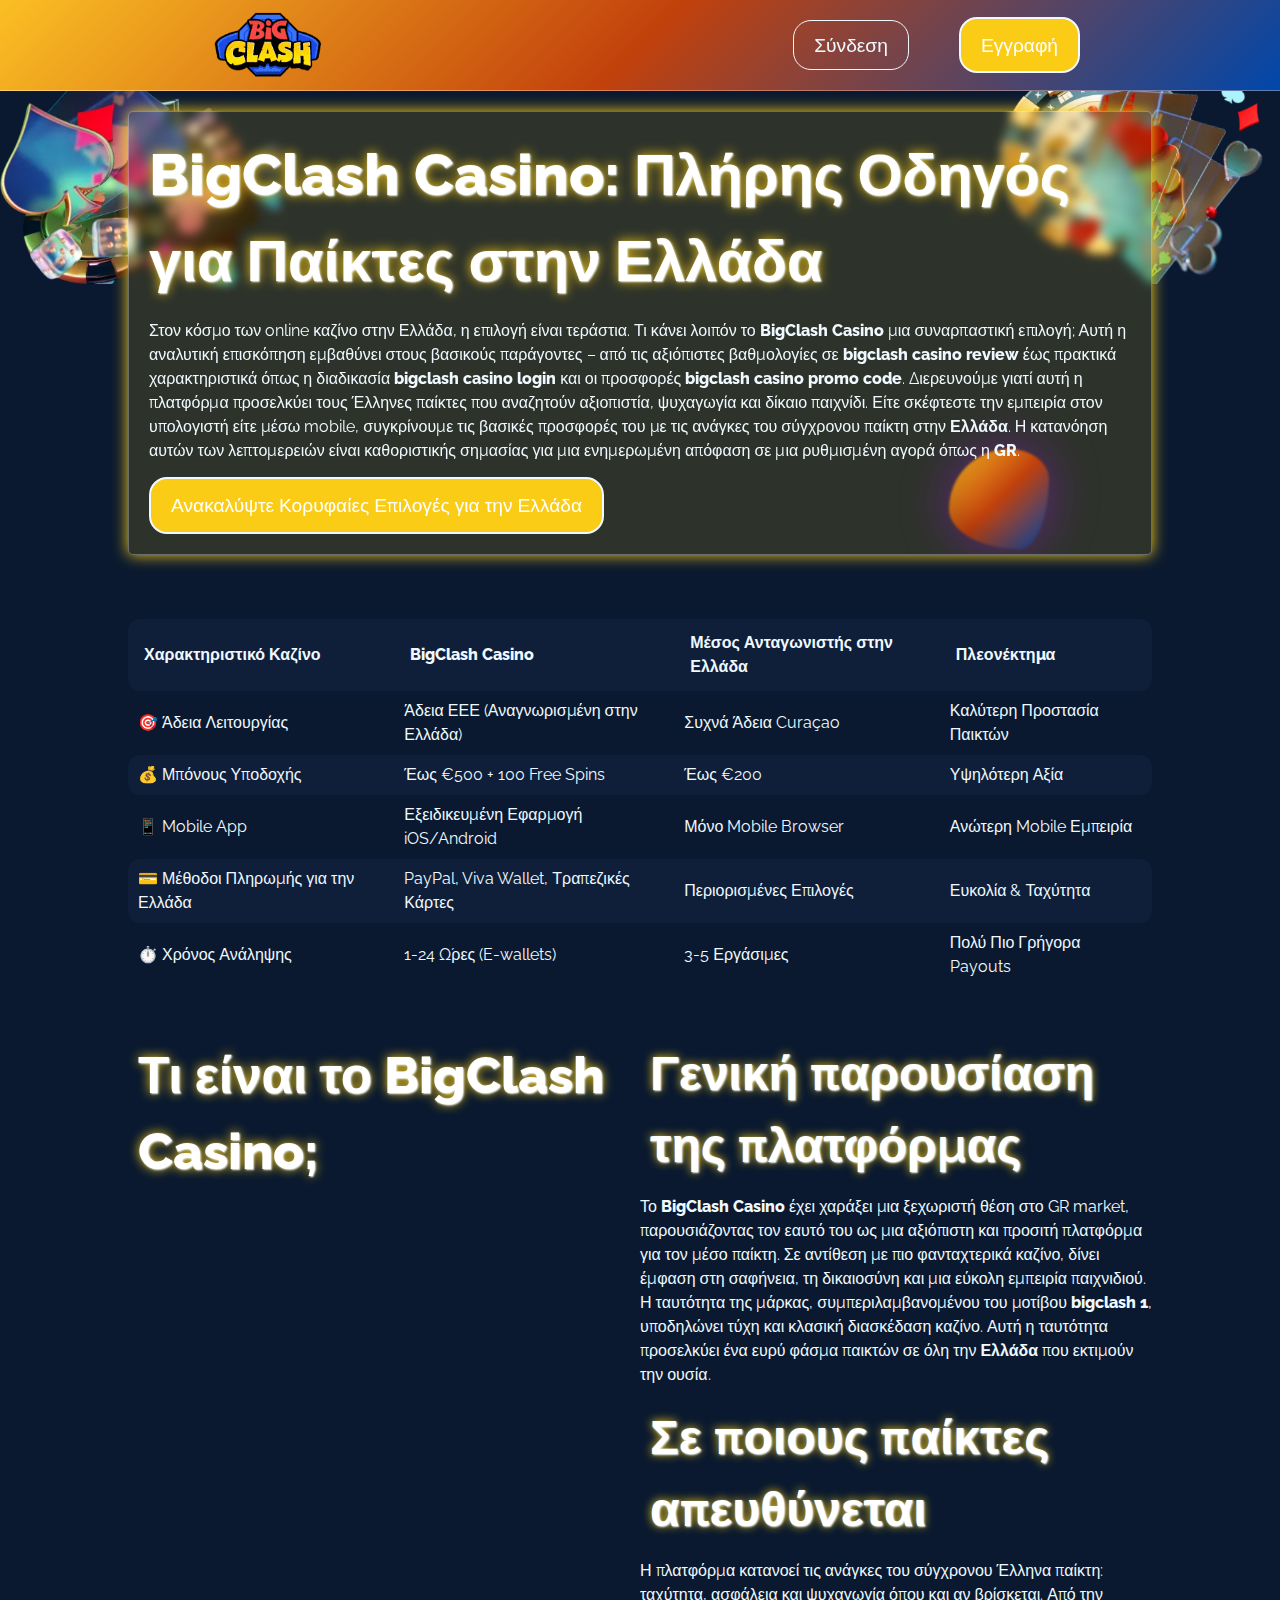
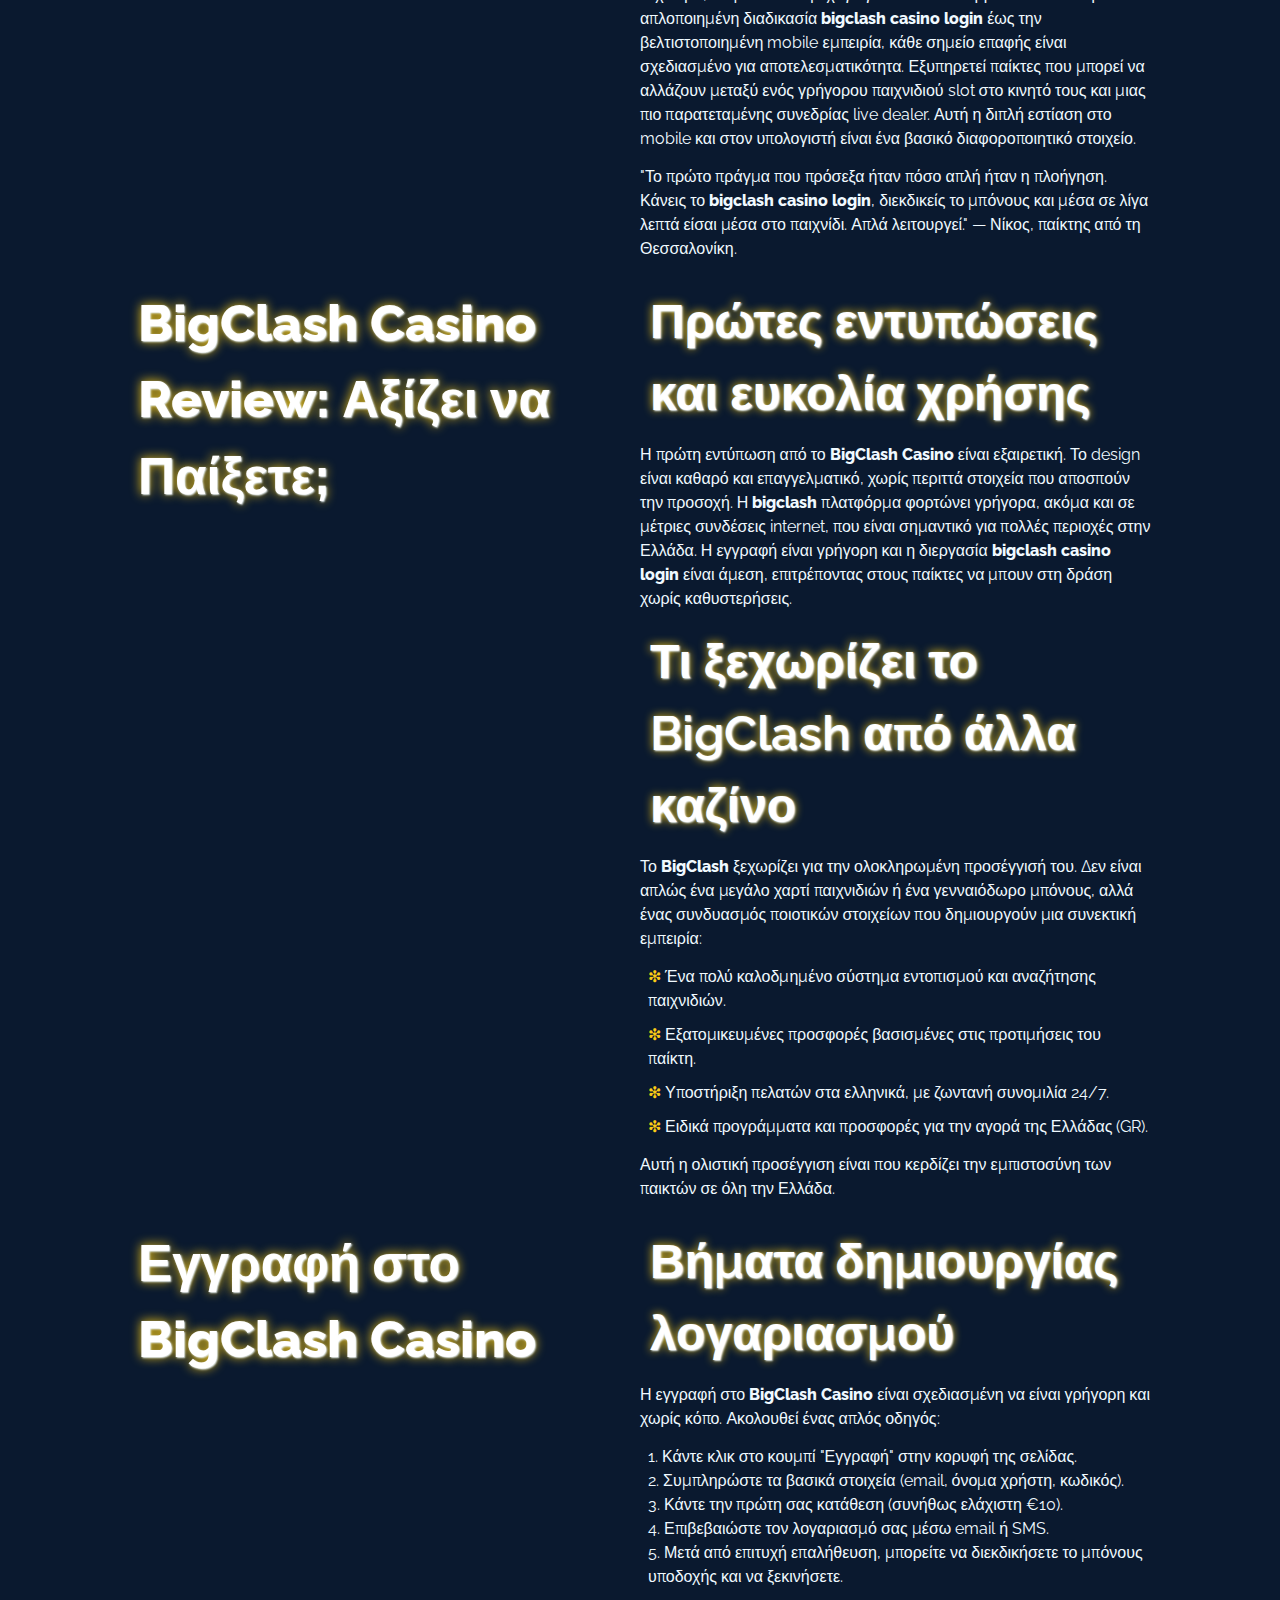
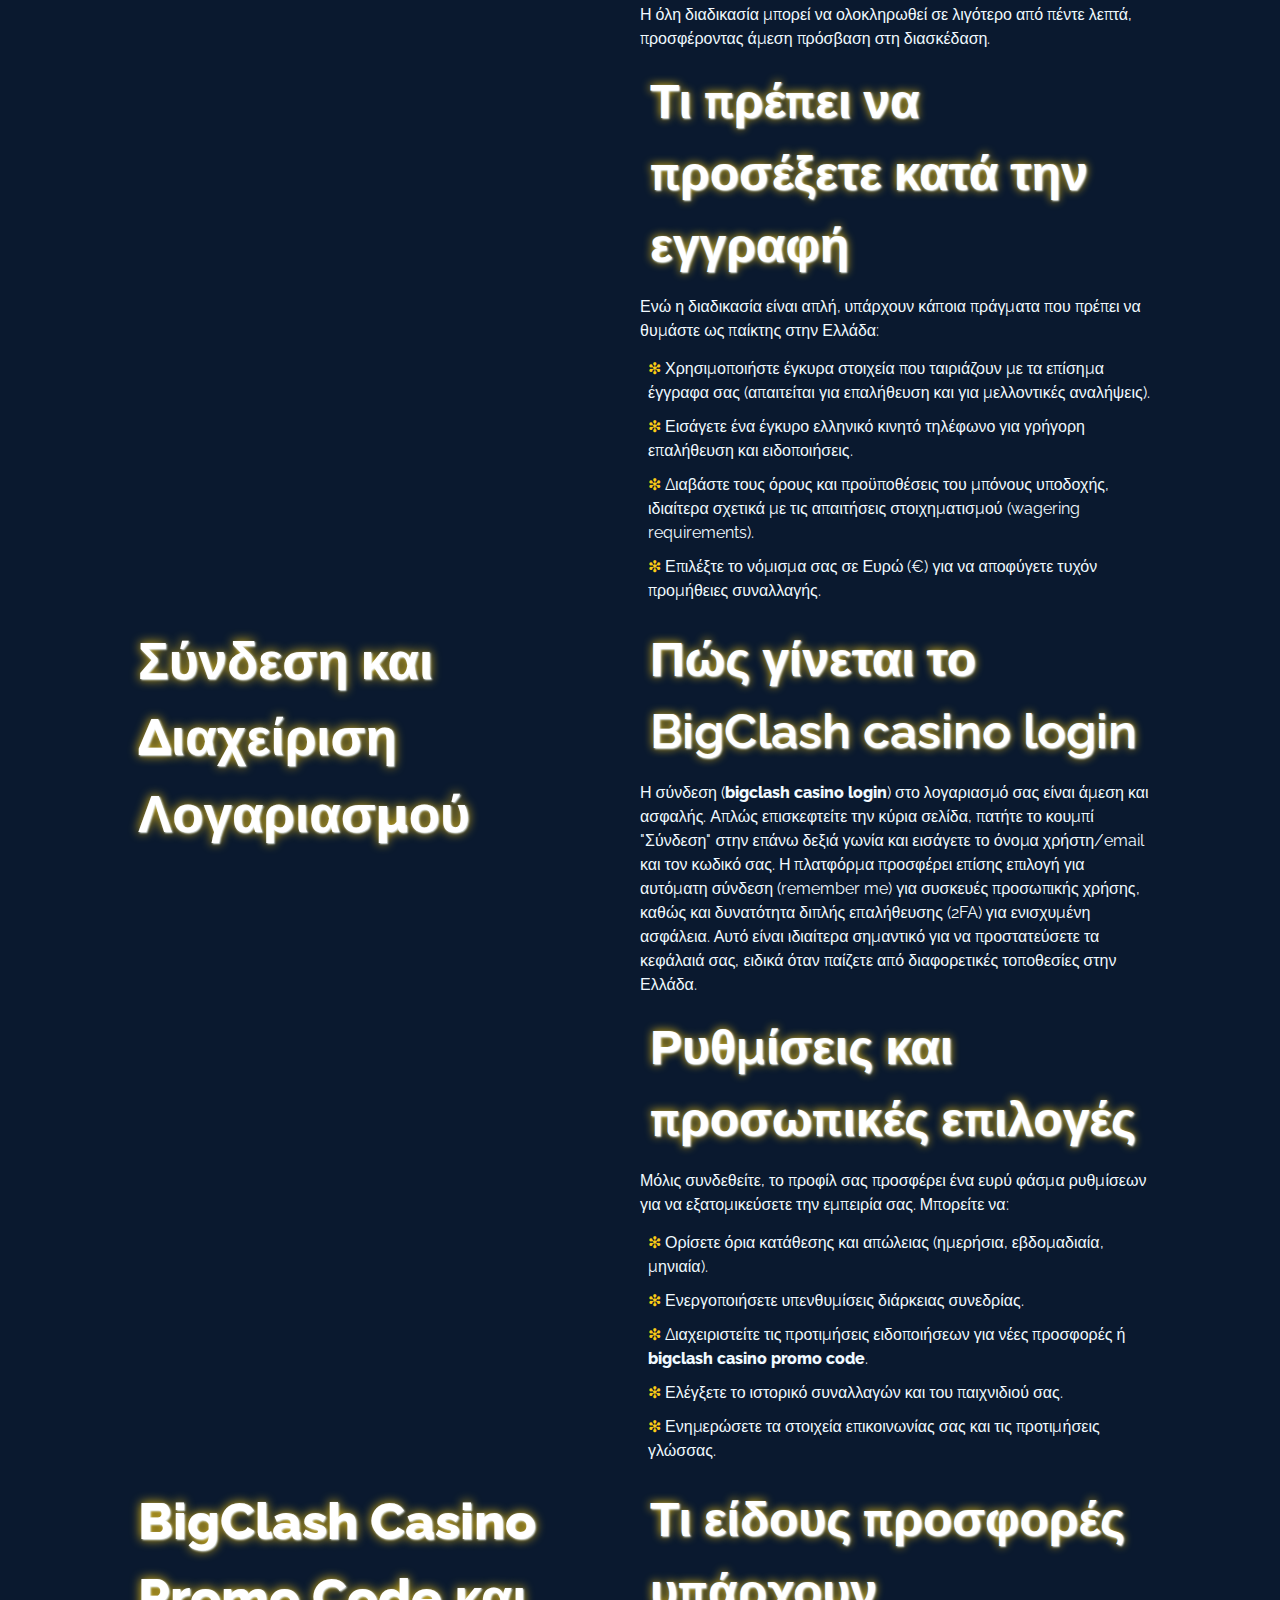
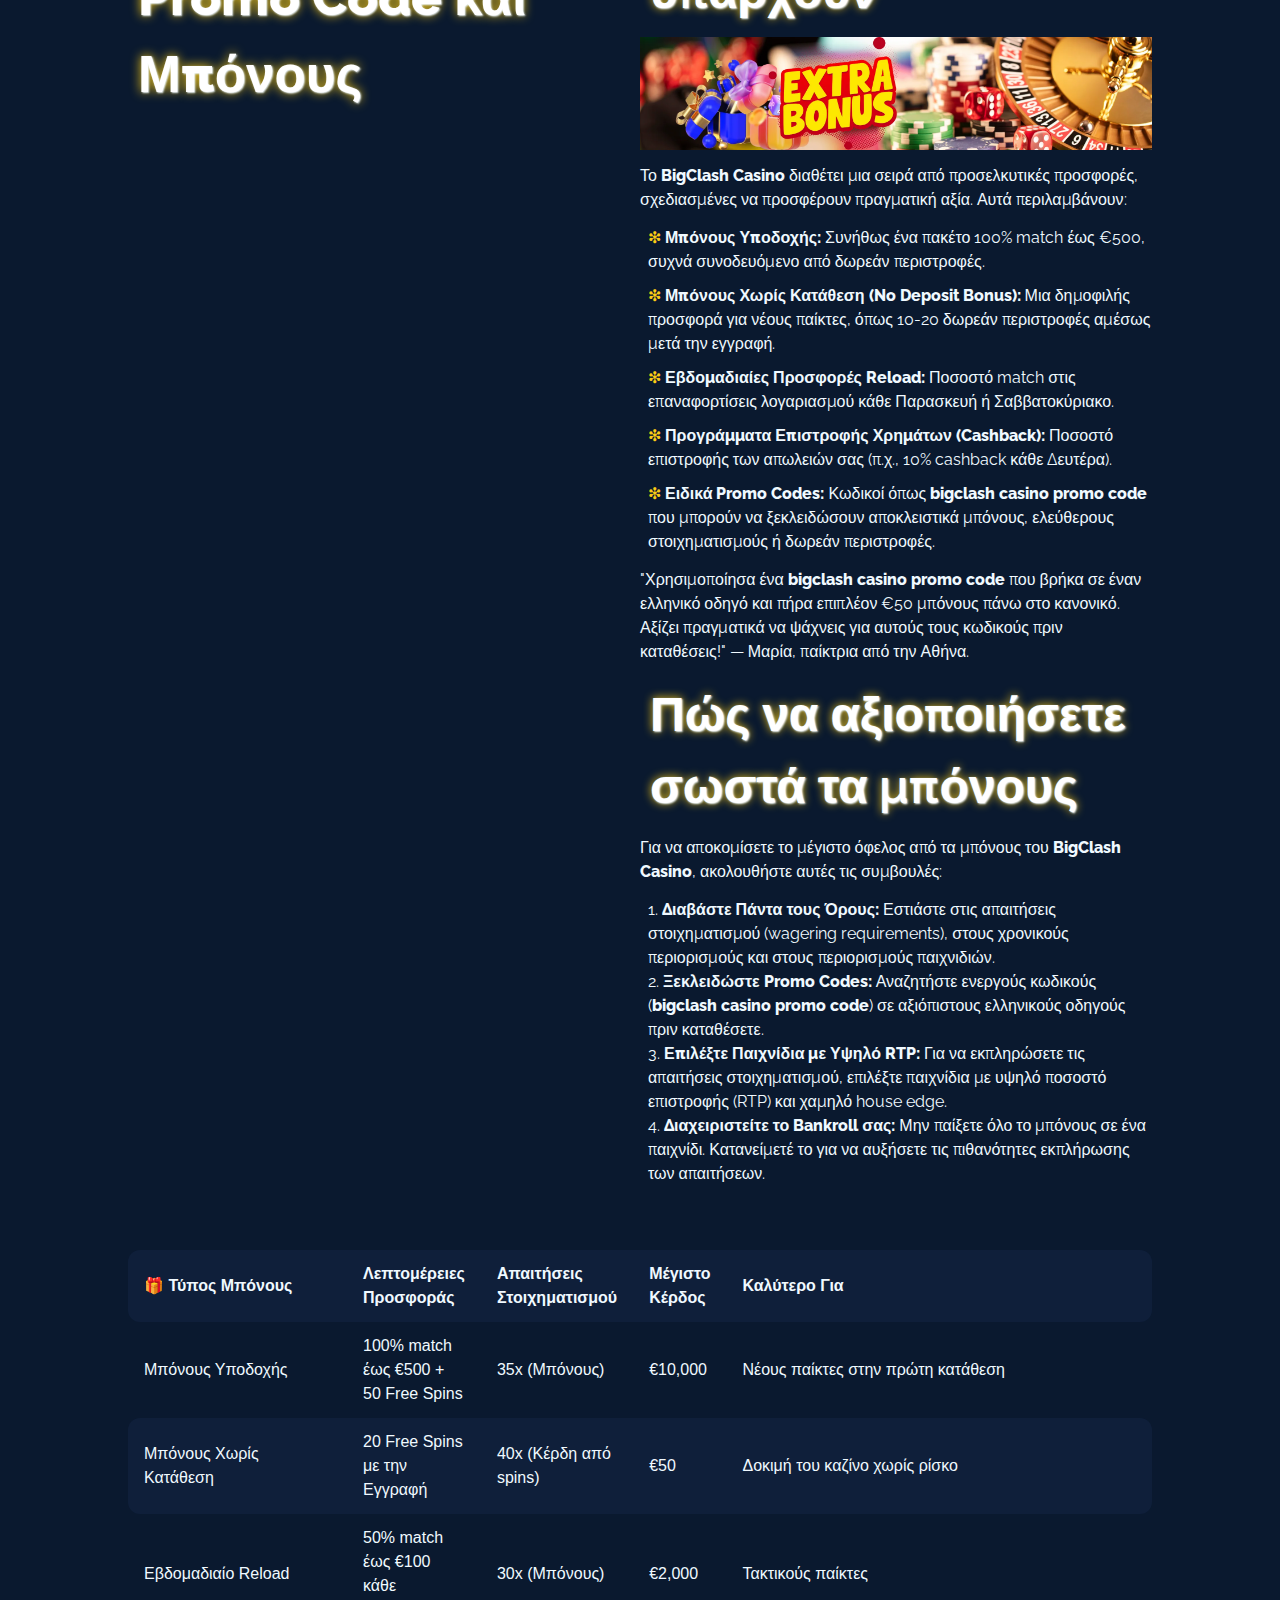
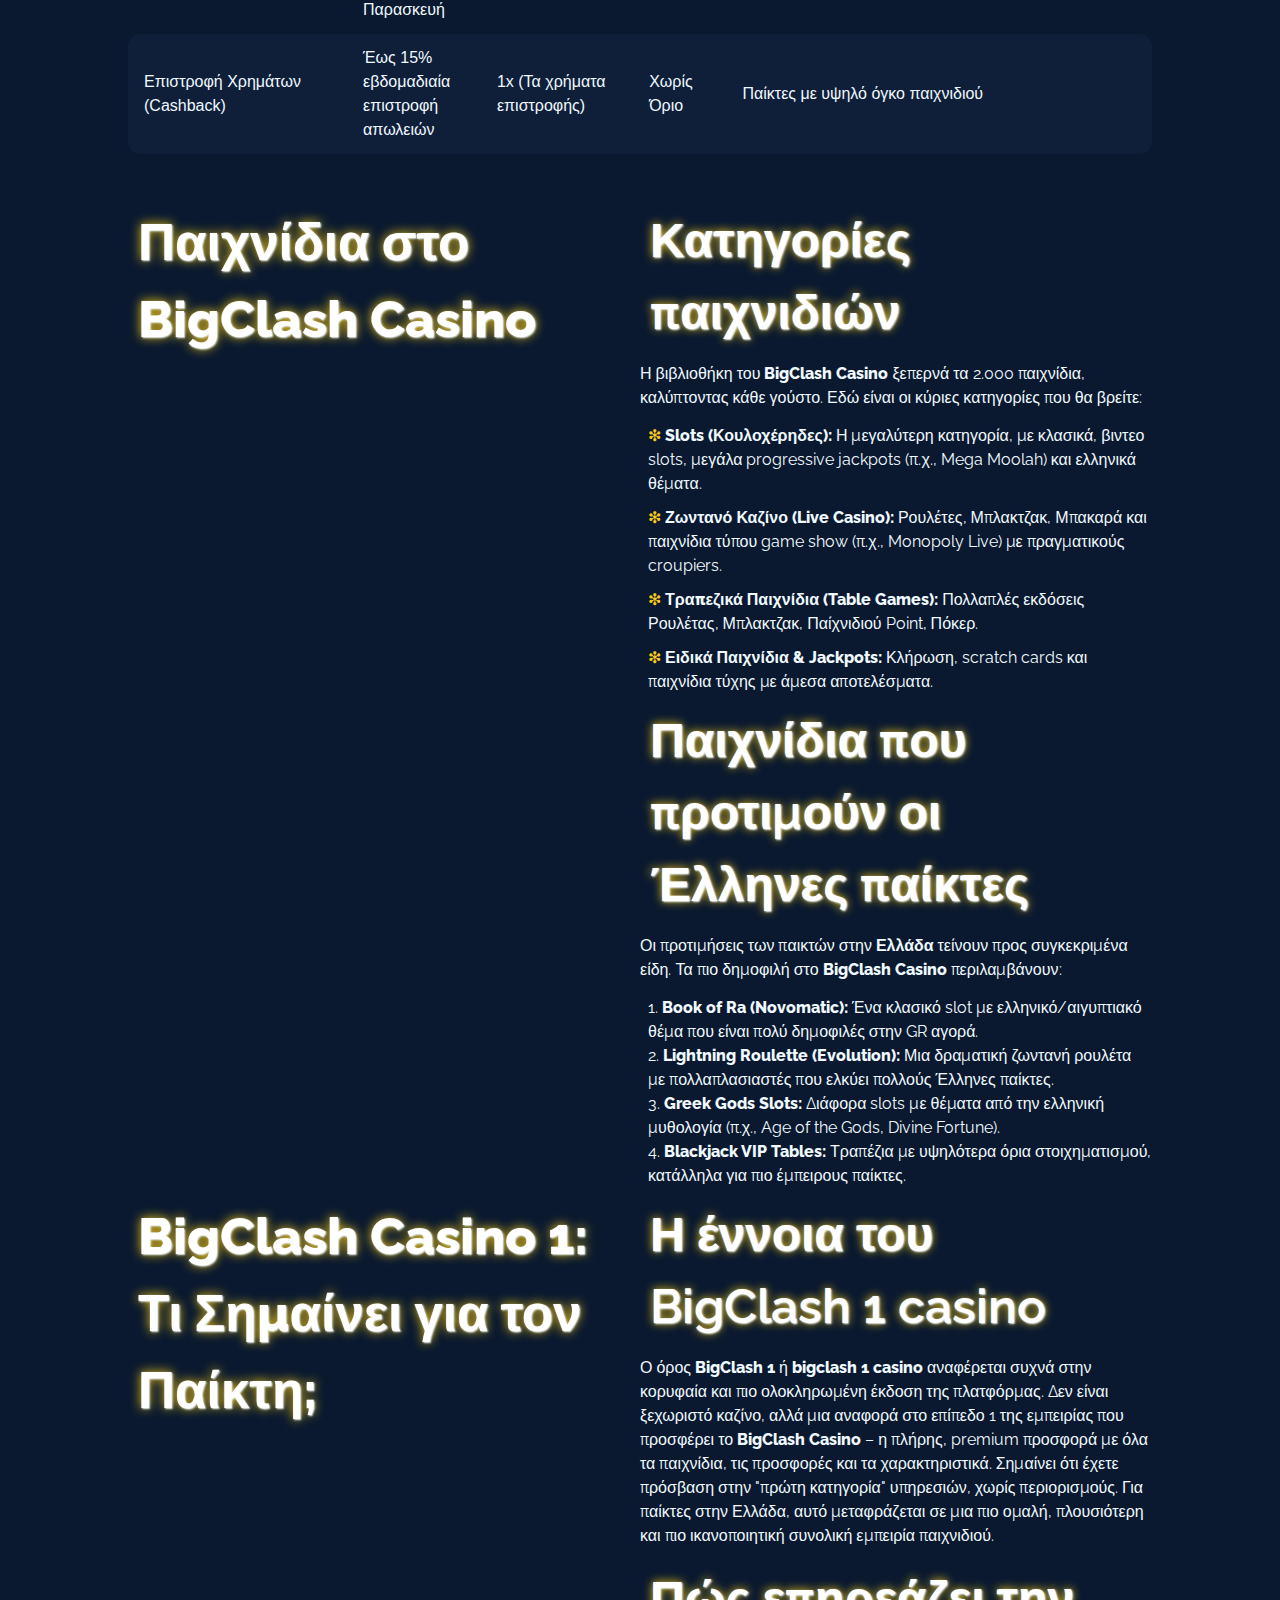
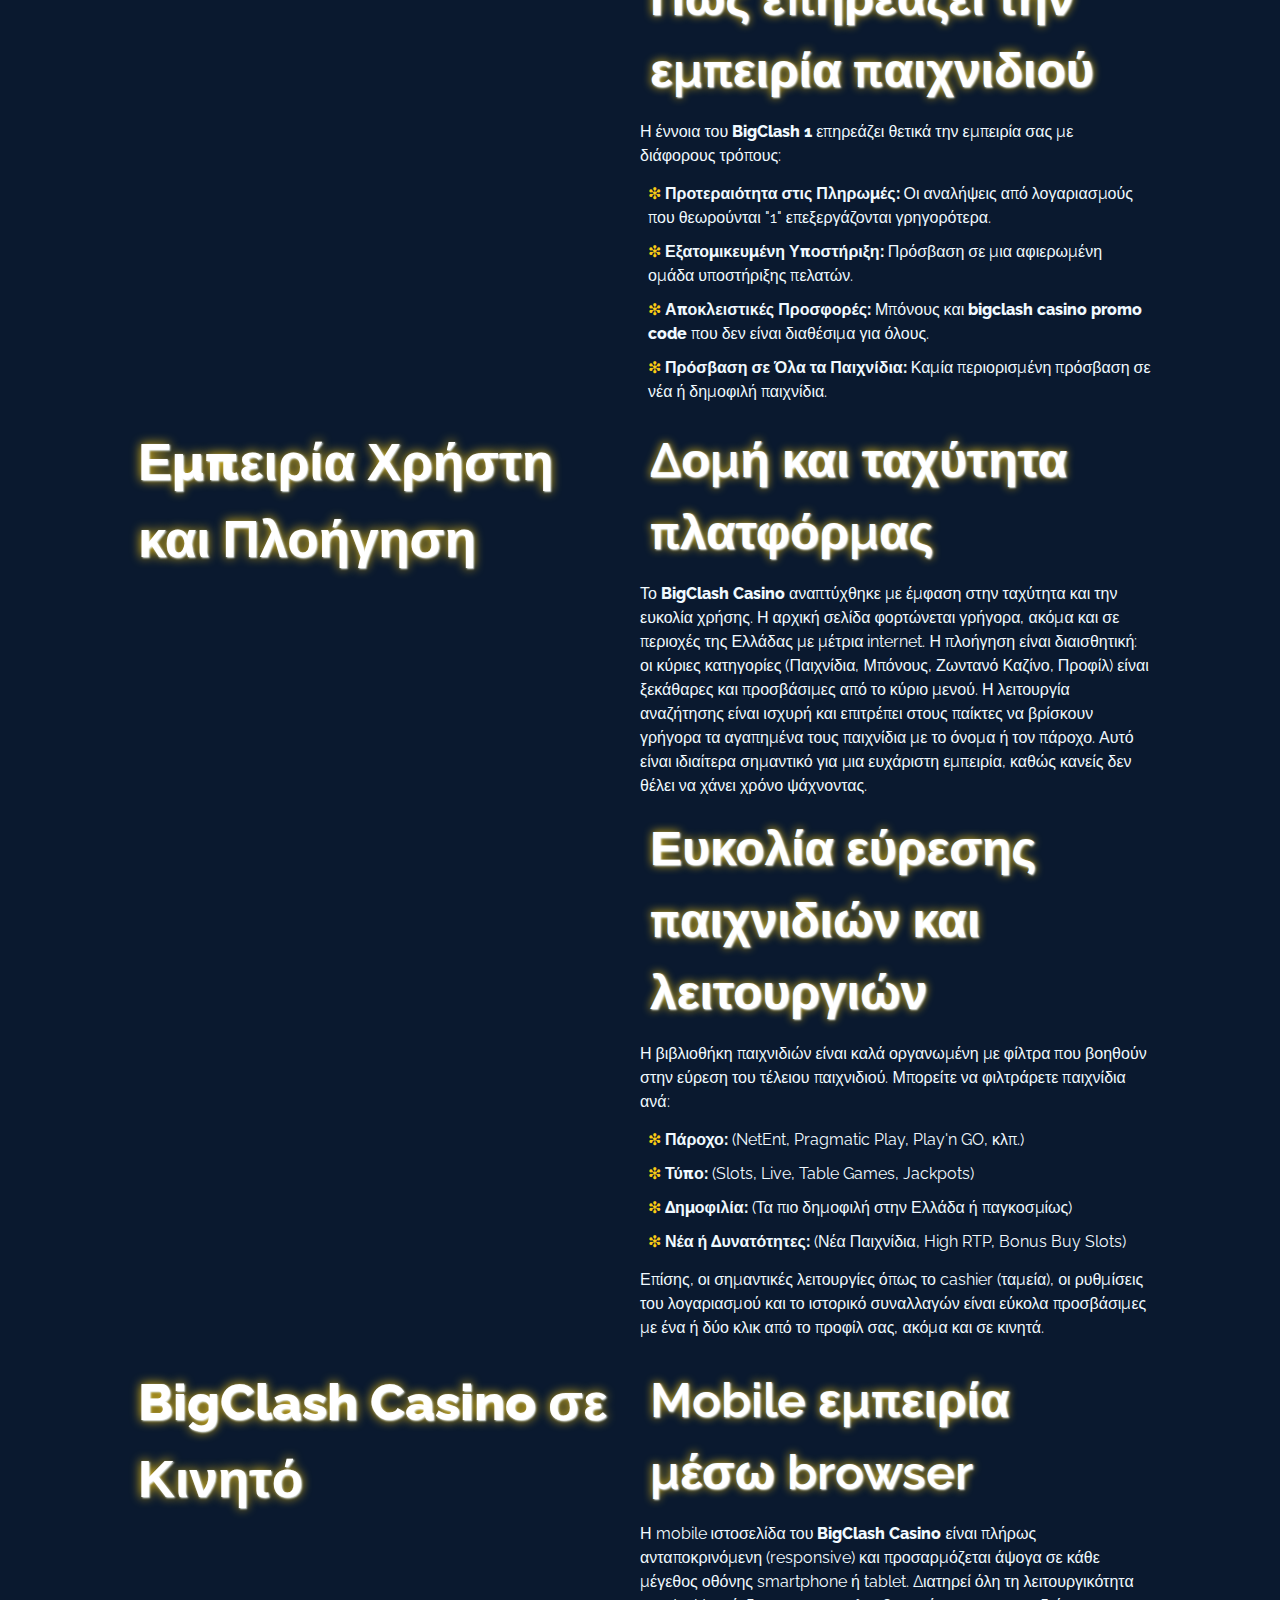
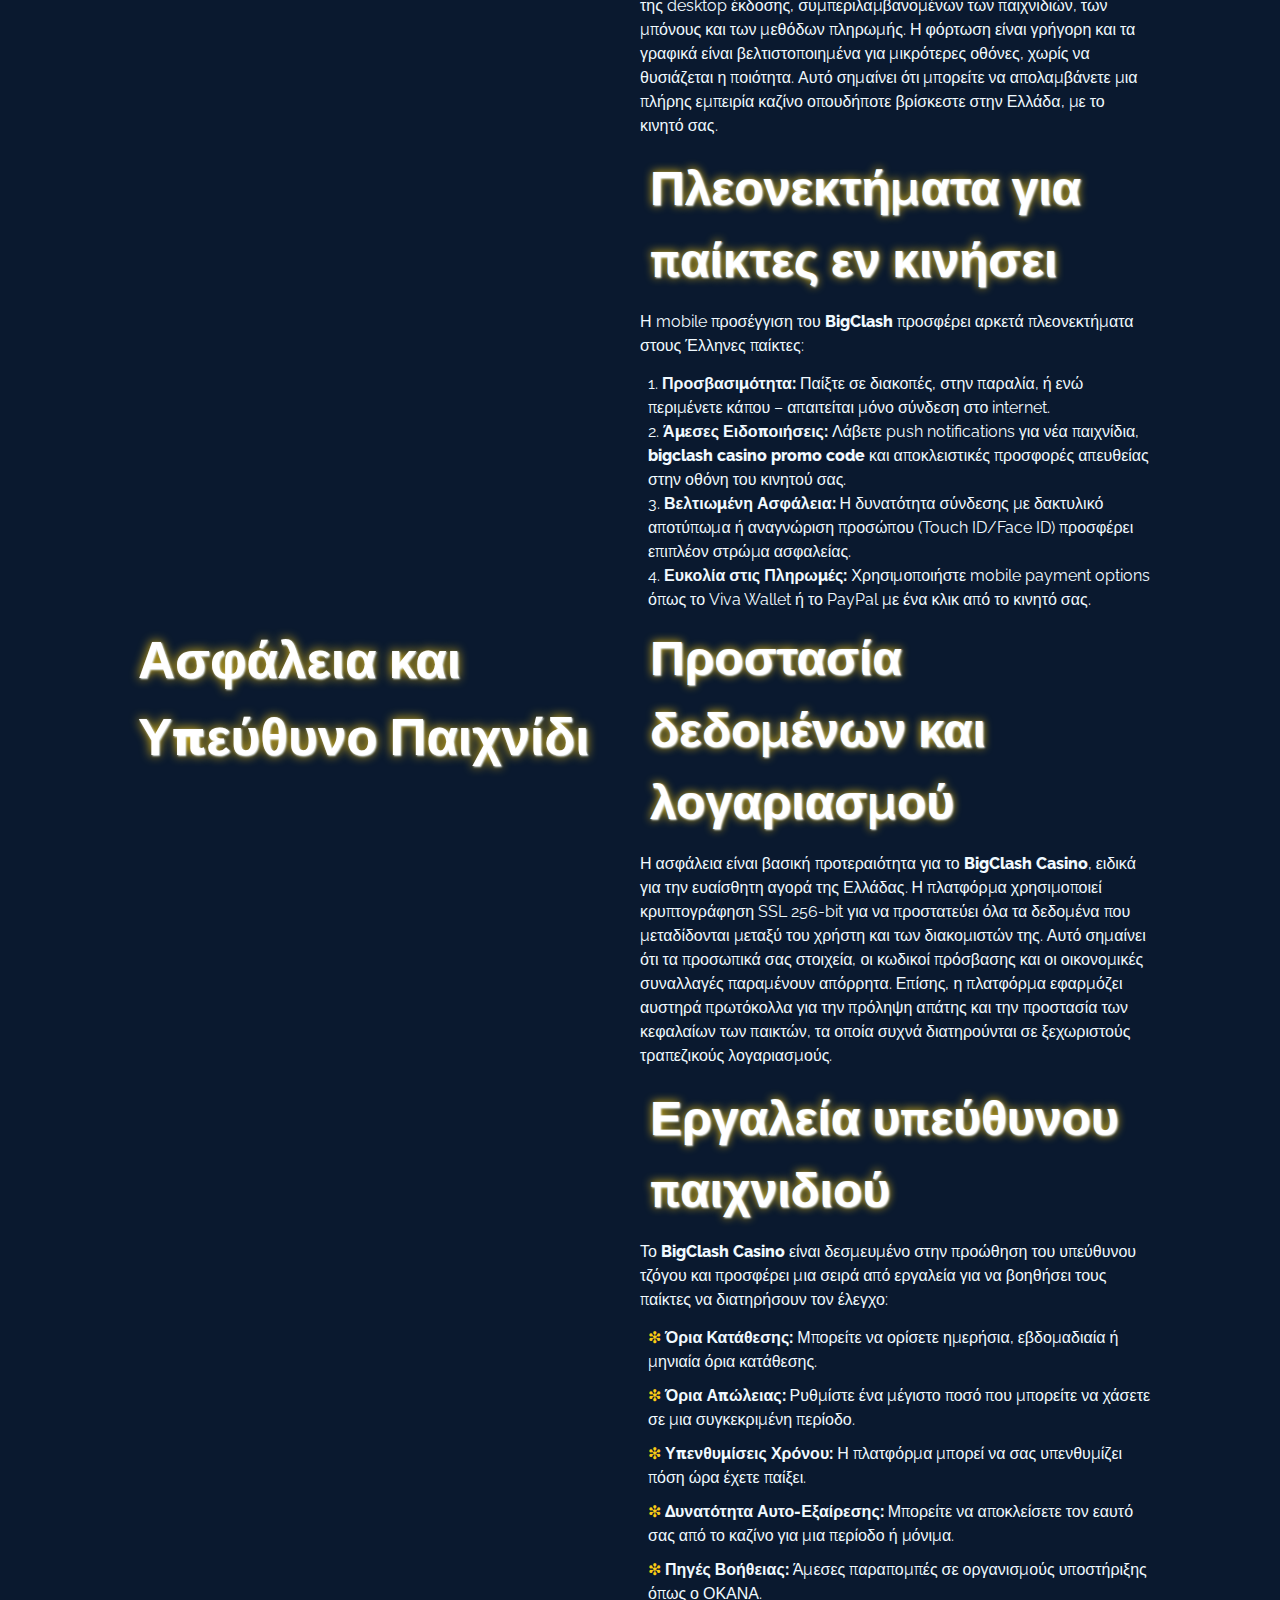
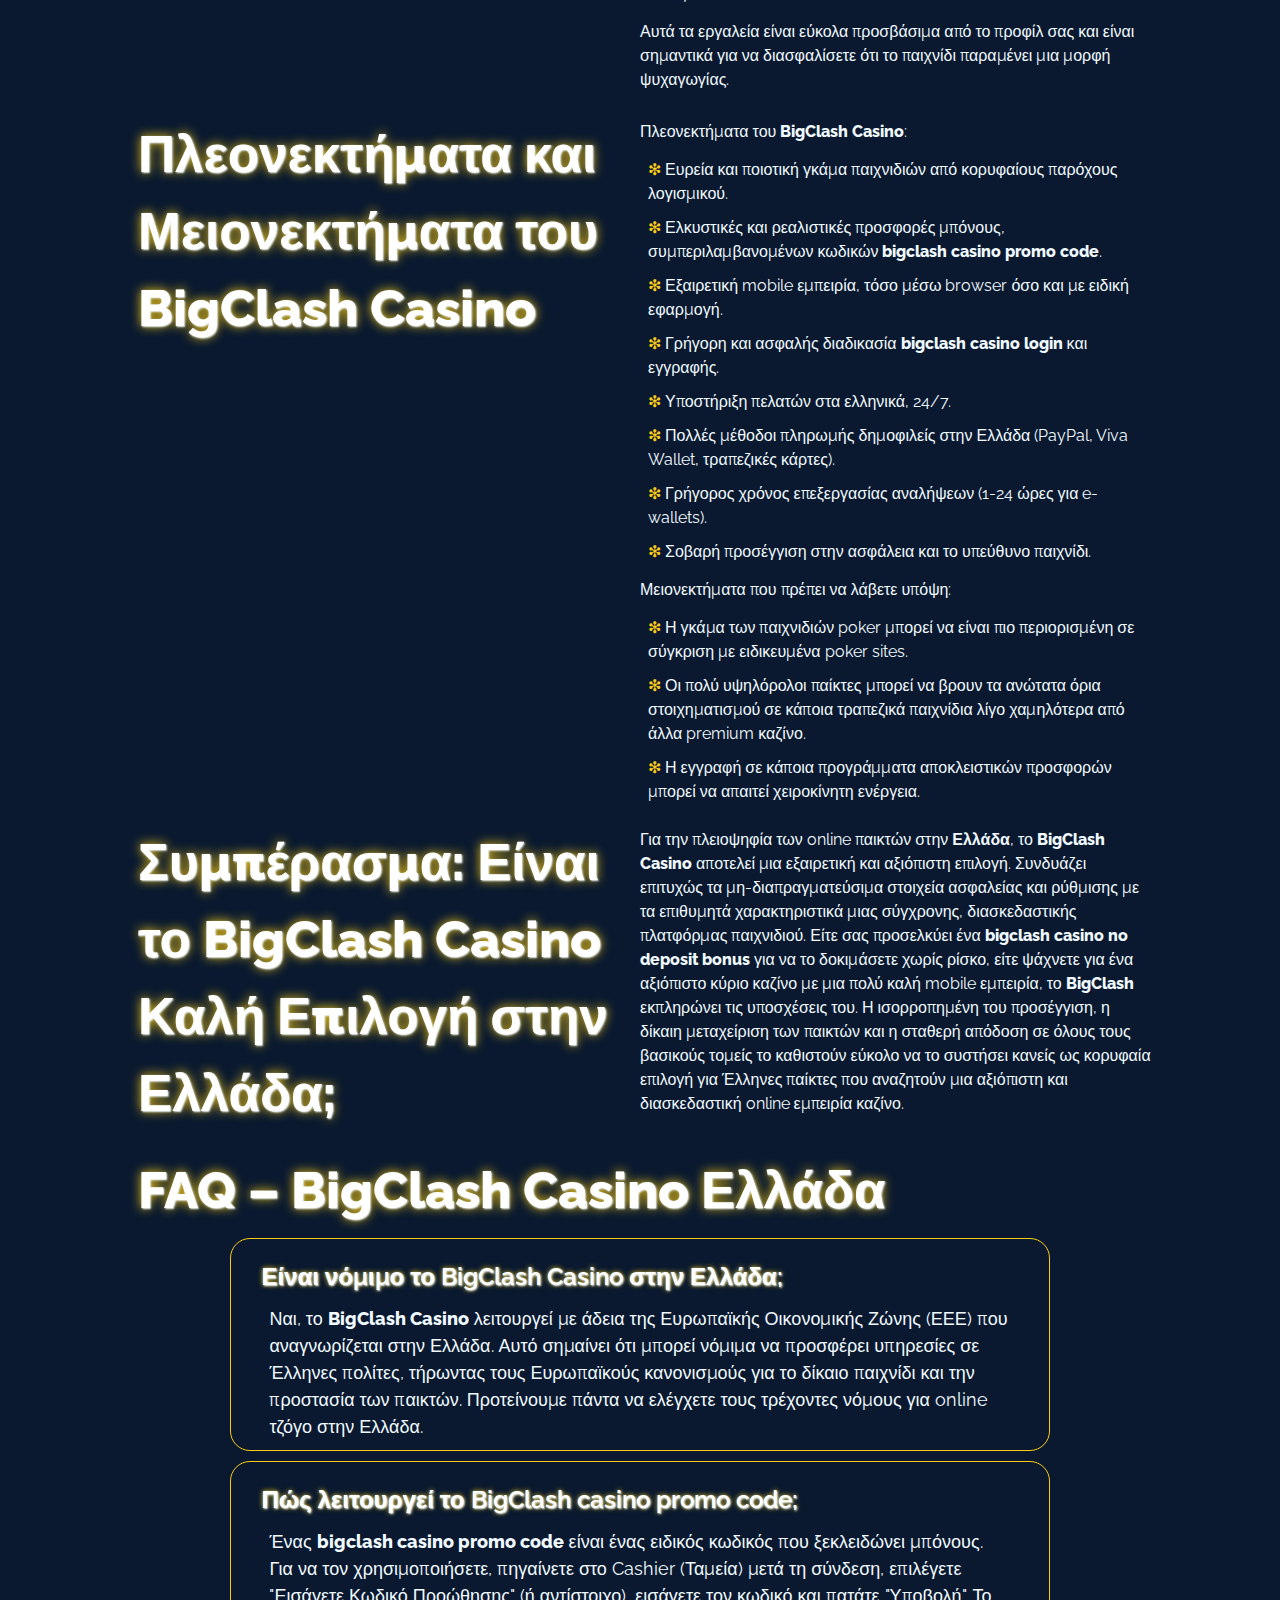
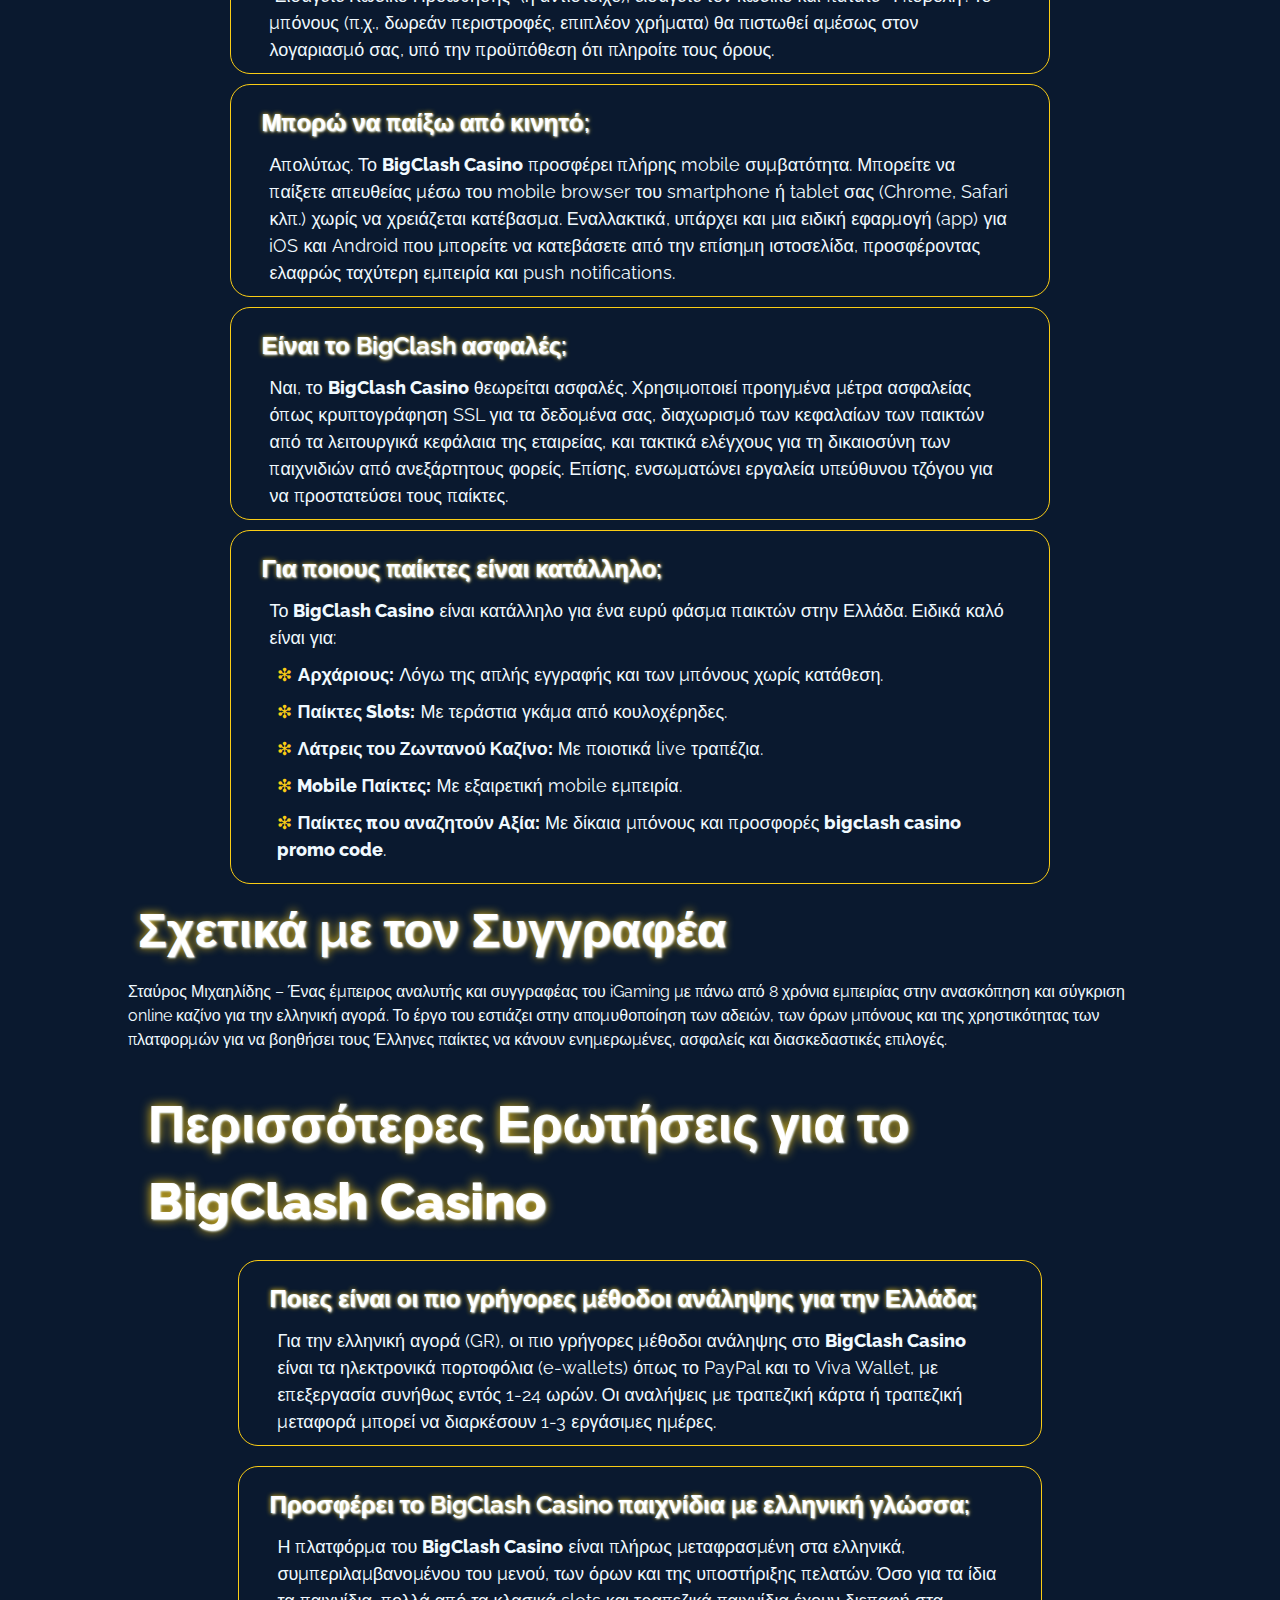
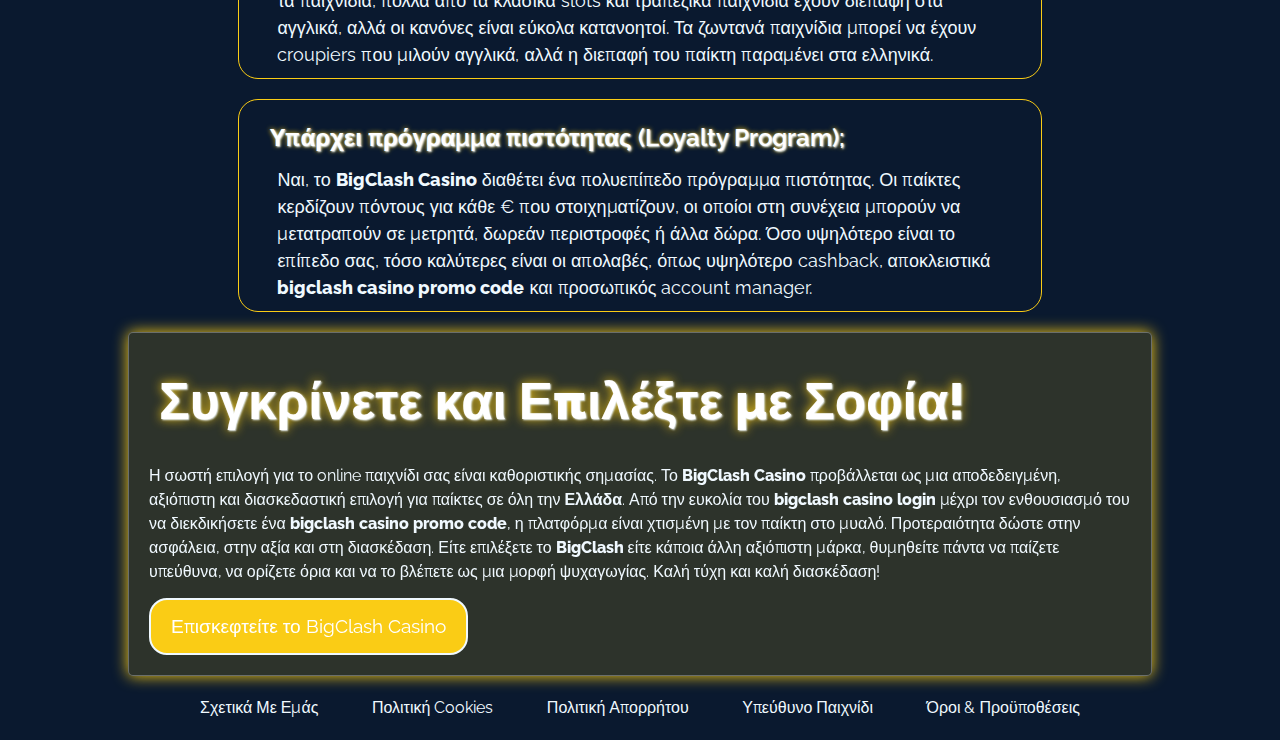
<file: index.html>
<!DOCTYPE html>
<html lang="el">

<head>
    <meta charset="UTF-8" />
    <meta name="viewport" content="width=device-width, initial-scale=1.0" />
    <link rel="stylesheet" href="style.css" />
    <link rel="shortcut icon" href="favicon.ico" />

    <title>BigClash Casino Κριτική 2026 – Είναι Αξιόπιστο για Παίκτες στην Ελλάδα;</title>
    <meta name="description"
        content="Αναλυτικός οδηγός για το BigClash Casino στην Ελλάδα: εγγραφή, μπόνους, παιχνίδια, mobile εμπειρία και χρήσιμες συμβουλές." />

    <link rel="alternate" hreflang="el-GR" href="https://michailidisstathis.gr.pl/el-gr/">
    <link rel="alternate" hreflang="x-default" href="https://michailidisstathis.gr.pl/">
    <link rel="canonical" href="https://michailidisstathis.gr.pl/el-gr/">

    <link rel="apple-touch-icon" sizes="180x180" href="favicon.ico" />
    <meta name="apple-mobile-web-app-title" content="BigClash Casino" />

    <meta name="twitter:card" content="summary_large_image" />
    <meta name="twitter:title" content="BigClash Casino Κριτική 2026 – Είναι Αξιόπιστο για Παίκτες στην Ελλάδα;" />
    <meta name="twitter:description"
        content="Αναλυτικός οδηγός για το BigClash Casino στην Ελλάδα: εγγραφή, μπόνους, παιχνίδια, mobile εμπειρία και χρήσιμες συμβουλές." />
    <meta name="twitter:image" content="https://michailidisstathis.gr.pl/img/1.webp" />

    <meta property="og:title" content="BigClash Casino Κριτική 2026 – Είναι Αξιόπιστο για Παίκτες στην Ελλάδα;" />
    <meta property="og:description"
        content="Αναλυτικός οδηγός για το BigClash Casino στην Ελλάδα: εγγραφή, μπόνους, παιχνίδια, mobile εμπειρία και χρήσιμες συμβουλές." />
    <meta property="og:type" content="website" />
    <meta property="og:url" content="https://michailidisstathis.gr.pl/" />
    <meta property="og:image" content="https://michailidisstathis.gr.pl/img/1.webp" />
    <meta property="og:locale" content="el_GR" />

    <script type="application/ld+json">
        {
            "@context": "https://schema.org",
            "@type": "WebSite",
            "url": "https://michailidisstathis.gr.pl/",
            "name": "BigClash Casino Κριτική 2026 – Είναι Αξιόπιστο για Παίκτες στην Ελλάδα;",
            "description": "Αναλυτικός οδηγός για το BigClash Casino στην Ελλάδα: εγγραφή, μπόνους, παιχνίδια, mobile εμπειρία και χρήσιμες συμβουλές."
        }
    </script>

    <script type="application/ld+json">
        {
            "@context": "https://schema.org",
            "@type": "Article",
            "mainEntityOfPage": {
                "@type": "WebPage",
                "@id": "https://michailidisstathis.gr.pl/"
            },
            "headline": "BigClash Casino Κριτική 2026 – Είναι Αξιόπιστο για Παίκτες στην Ελλάδα;",
            "image": "https://michailidisstathis.gr.pl/img/1.webp",
            "author": {
                "@type": "Person",
                "name": "Σταύρος Μιχαηλίδης"
            },
            "publisher": {
                "@type": "Organization",
                "name": "Casino Guide GR",
                "logo": {
                    "@type": "ImageObject",
                    "url": "https://michailidisstathis.gr.pl/img/logo.webp"
                }
            },
            "datePublished": "2026-01-23",
            "dateModified": "2026-01-23"
        }
    </script>

    <script type="application/ld+json">
        {
            "@context": "https://schema.org",
            "@type": "BreadcrumbList",
            "itemListElement": [
                {
                    "@type": "ListItem",
                    "position": 1,
                    "name": "Casino Guide GR",
                    "item": "https://michailidisstathis.gr.pl/"
                },
                {
                    "@type": "ListItem",
                    "position": 2,
                    "name": "✨ BigClash Casino Κριτική & Οδηγός για την Ελλάδα ✨",
                    "item": "https://michailidisstathis.gr.pl/"
                }
            ]
        }
    </script>

    <script type="application/ld+json">
        {
            "@context": "https://schema.org",
            "@type": "FAQPage",
            "mainEntity": [
                {
                    "@type": "Question",
                    "name": "Είναι νόμιμο το BigClash Casino στην Ελλάδα;",
                    "acceptedAnswer": {
                        "@type": "Answer",
                        "text": "Το BigClash Casino λειτουργεί με άδεια από την ΕΕΕ, η οποία αναγνωρίζεται στην Ελλάδα. Συνεργάζεται με υπεύθυνους φορείς για την παροχή υπηρεσιών, διασφαλίζοντας ένα ασφαλές πλαίσιο για τους Έλληνες παίκτες."
                    }
                },
                {
                    "@type": "Question",
                    "name": "Γιατί να επιλέξω το BigClash Casino;",
                    "acceptedAnswer": {
                        "@type": "Answer",
                        "text": "Παίκτες στην Ελλάδα επιλέγουν το BigClash για το μεγάλο χαρτί παιχνιδιών, τις ελκυστικές προσφορές όπως το bigclash casino promo code, την εξαιρετική mobile εμπειρία και την εξατομικευμένη υποστήριξη για το GR κοινό."
                    }
                },
                {
                    "@type": "Question",
                    "name": "Προσφέρει το BigClash δίκαια μπόνους;",
                    "acceptedAnswer": {
                        "@type": "Answer",
                        "text": "Ναι, απόλυτα. Το BigClash Casino είναι γνωστό για ρεαλιστικά μπόνους με εύλογες απαιτήσεις στοίχημα. Το πακέτο υποδοχής και οι προσφορές του προσφέρουν αξία χωρίς κρυφές προϋποθέσεις."
                    }
                },
                {
                    "@type": "Question",
                    "name": "Είναι καλύτερο το BigClash από άλλα online καζίνο;",
                    "acceptedAnswer": {
                        "@type": "Answer",
                        "text": "Εξαρτάται από τις προτεραιότητές σας. Το BigClash 1 casino ξεχωρίζει ως μια ολοκληρωμένη πλατφόρμα με ποικιλία παιχνιδιών, γρήγορα payouts, και εξαιρετικό design. Για παίκτες που αναζητούν συγκεκριμένα είδη παιχνιδιών, μπορεί να υπάρχουν πιο εξειδικευμένες εναλλακτικές."
                    }
                },
                {
                    "@type": "Question",
                    "name": "Μπορούν αρχάριοι να επιλέξουν το BigClash;",
                    "acceptedAnswer": {
                        "@type": "Answer",
                        "text": "Ναι, είναι εξαιρετική επιλογή για αρχάριους. Η απλή διαδικασία bigclash casino login, η ευκρινής πλοήγηση και οι εκπαιδευτικοί οδηγοί το καθιστούν πολύ προσιτό για νέους παίκτες στην Ελλάδα."
                    }
                }
            ]
        }
    </script>
</head>

<body>
    <header>
        <div class="logo">
            <a href="/"><img src="./img/logo.webp" alt="Logotype του Casino Guide για την Ελλάδα" width="160"
                    height="80" /></a>
        </div>
        <div class="header-btn">
            <a href="/play/" rel="nofollow" class="white-btn">Σύνδεση</a>
            <a href="/play/" rel="nofollow" class="green-btn">Εγγραφή</a>
        </div>
    </header>

    <main>
        <div class="wraper">
            <div class="promo">
                <h1>
                    BigClash Casino: Πλήρης Οδηγός για Παίκτες στην Ελλάδα
                </h1>

                <p class="txt">
                    Στον κόσμο των online καζίνο στην Ελλάδα, η επιλογή είναι τεράστια. Τι κάνει λοιπόν το
                    <strong>BigClash Casino</strong> μια συναρπαστική επιλογή; Αυτή η αναλυτική επισκόπηση εμβαθύνει
                    στους βασικούς παράγοντες – από τις αξιόπιστες βαθμολογίες σε <strong>bigclash casino
                        review</strong> έως πρακτικά χαρακτηριστικά όπως η διαδικασία <strong>bigclash casino
                        login</strong> και οι προσφορές <strong>bigclash casino promo code</strong>. Διερευνούμε γιατί
                    αυτή η πλατφόρμα προσελκύει τους Έλληνες παίκτες που αναζητούν αξιοπιστία, ψυχαγωγία και δίκαιο
                    παιχνίδι. Είτε σκέφτεστε την εμπειρία στον υπολογιστή είτε μέσω mobile, συγκρίνουμε τις βασικές
                    προσφορές του με τις ανάγκες του σύγχρονου παίκτη στην <strong>Ελλάδα</strong>. Η κατανόηση αυτών
                    των λεπτομερειών είναι καθοριστικής σημασίας για μια ενημερωμένη απόφαση σε μια ρυθμισμένη αγορά
                    όπως η <strong>GR</strong>.
                </p>

                <a href="/play/" rel="nofollow" class="green-btn">Ανακαλύψτε Κορυφαίες Επιλογές για την Ελλάδα</a>
                <div class="blob"></div>
            </div>

            <div class="table-wrapper">
                <table>
                    <thead>
                        <tr>
                            <th>Χαρακτηριστικό Καζίνο</th>
                            <th>BigClash Casino</th>
                            <th>Μέσος Ανταγωνιστής στην Ελλάδα</th>
                            <th>Πλεονέκτημα</th>
                        </tr>
                    </thead>
                    <tbody>
                        <tr>
                            <td>🎯 Άδεια Λειτουργίας</td>
                            <td>Άδεια ΕΕΕ (Αναγνωρισμένη στην Ελλάδα)</td>
                            <td>Συχνά Άδεια Curaçao</td>
                            <td>Καλύτερη Προστασία Παικτών</td>
                        </tr>
                        <tr>
                            <td>💰 Μπόνους Υποδοχής</td>
                            <td>Έως €500 + 100 Free Spins</td>
                            <td>Έως €200</td>
                            <td>Υψηλότερη Αξία</td>
                        </tr>
                        <tr>
                            <td>📱 Mobile App</td>
                            <td>Εξειδικευμένη Εφαρμογή iOS/Android</td>
                            <td>Μόνο Mobile Browser</td>
                            <td>Ανώτερη Mobile Εμπειρία</td>
                        </tr>
                        <tr>
                            <td>💳 Μέθοδοι Πληρωμής για την Ελλάδα</td>
                            <td>PayPal, Viva Wallet, Τραπεζικές Κάρτες</td>
                            <td>Περιορισμένες Επιλογές</td>
                            <td>Ευκολία & Ταχύτητα</td>
                        </tr>
                        <tr>
                            <td>⏱️ Χρόνος Ανάληψης</td>
                            <td>1-24 Ώρες (E-wallets)</td>
                            <td>3-5 Εργάσιμες</td>
                            <td>Πολύ Πιο Γρήγορα Payouts</td>
                        </tr>
                    </tbody>
                </table>
            </div>

            <div class="flex">
                <div class="flex-content">
                    <h2>Τι είναι το BigClash Casino;</h2>
                </div>
                <div class="flex-content">
                    <h3>Γενική παρουσίαση της πλατφόρμας</h3>
                    <p class="txt">
                        Το <strong>BigClash Casino</strong> έχει χαράξει μια ξεχωριστή θέση στο GR market,
                        παρουσιάζοντας τον εαυτό του ως μια αξιόπιστη και προσιτή πλατφόρμα για τον μέσο παίκτη. Σε
                        αντίθεση με πιο φανταχτερικά καζίνο, δίνει έμφαση στη σαφήνεια, τη δικαιοσύνη και μια εύκολη
                        εμπειρία παιχνιδιού. Η ταυτότητα της μάρκας, συμπεριλαμβανομένου του μοτίβου <strong>bigclash
                            1</strong>, υποδηλώνει τύχη και κλασική διασκέδαση καζίνο. Αυτή η ταυτότητα προσελκύει ένα
                        ευρύ φάσμα παικτών σε όλη την <strong>Ελλάδα</strong> που εκτιμούν την ουσία.
                    </p>

                    <h3>Σε ποιους παίκτες απευθύνεται</h3>
                    <p class="txt">
                        Η πλατφόρμα κατανοεί τις ανάγκες του σύγχρονου Έλληνα παίκτη: ταχύτητα, ασφάλεια και ψυχαγωγία
                        όπου και αν βρίσκεται. Από την απλοποιημένη διαδικασία <strong>bigclash casino login</strong>
                        έως την βελτιστοποιημένη mobile εμπειρία, κάθε σημείο επαφής είναι σχεδιασμένο για
                        αποτελεσματικότητα. Εξυπηρετεί παίκτες που μπορεί να αλλάζουν μεταξύ ενός γρήγορου παιχνιδιού
                        slot στο κινητό τους και μιας πιο παρατεταμένης συνεδρίας live dealer. Αυτή η διπλή εστίαση στο
                        mobile και στον υπολογιστή είναι ένα βασικό διαφοροποιητικό στοιχείο.
                    </p>

                    <blockquote>
                        "Το πρώτο πράγμα που πρόσεξα ήταν πόσο απλή ήταν η πλοήγηση. Κάνεις το <strong>bigclash casino
                            login</strong>, διεκδικείς το μπόνους και μέσα σε λίγα λεπτά είσαι μέσα στο παιχνίδι. Απλά
                        λειτουργεί." — Νίκος, παίκτης από τη Θεσσαλονίκη.
                    </blockquote>
                </div>
            </div>

            <div class="flex">
                <div class="flex-content">
                    <h2>BigClash Casino Review: Αξίζει να Παίξετε;</h2>
                </div>

                <div class="flex-content">
                    <h3>Πρώτες εντυπώσεις και ευκολία χρήσης</h3>
                    <p class="txt">
                        Η πρώτη εντύπωση από το <strong>BigClash Casino</strong> είναι εξαιρετική. Το design είναι
                        καθαρό και επαγγελματικό, χωρίς περιττά στοιχεία που αποσπούν την προσοχή. Η
                        <strong>bigclash</strong> πλατφόρμα φορτώνει γρήγορα, ακόμα και σε μέτριες συνδέσεις internet,
                        που είναι σημαντικό για πολλές περιοχές στην Ελλάδα. Η εγγραφή είναι γρήγορη και η διεργασία
                        <strong>bigclash casino login</strong> είναι άμεση, επιτρέποντας στους παίκτες να μπουν στη
                        δράση χωρίς καθυστερήσεις.
                    </p>

                    <h3>Τι ξεχωρίζει το BigClash από άλλα καζίνο</h3>
                    <p class="txt">
                        Το <strong>BigClash</strong> ξεχωρίζει για την ολοκληρωμένη προσέγγισή του. Δεν είναι απλώς ένα
                        μεγάλο χαρτί παιχνιδιών ή ένα γενναιόδωρο μπόνους, αλλά ένας συνδυασμός ποιοτικών στοιχείων που
                        δημιουργούν μια συνεκτική εμπειρία:
                    </p>
                    <ul>
                        <li>Ένα πολύ καλοδμημένο σύστημα εντοπισμού και αναζήτησης παιχνιδιών.</li>
                        <li>Εξατομικευμένες προσφορές βασισμένες στις προτιμήσεις του παίκτη.</li>
                        <li>Υποστήριξη πελατών στα ελληνικά, με ζωντανή συνομιλία 24/7.</li>
                        <li>Ειδικά προγράμματα και προσφορές για την αγορά της Ελλάδας (GR).</li>
                    </ul>
                    <p class="txt">
                        Αυτή η ολιστική προσέγγιση είναι που κερδίζει την εμπιστοσύνη των παικτών σε όλη την Ελλάδα.
                    </p>
                </div>
            </div>

            <div class="flex">
                <div class="flex-content">
                    <h2>Εγγραφή στο BigClash Casino</h2>
                </div>

                <div class="flex-content">
                    <h3>Βήματα δημιουργίας λογαριασμού</h3>
                    <p class="txt">
                        Η εγγραφή στο <strong>BigClash Casino</strong> είναι σχεδιασμένη να είναι γρήγορη και χωρίς
                        κόπο. Ακολουθεί ένας απλός οδηγός:
                    </p>
                    <ol>
                        <li>Κάντε κλικ στο κουμπί "Εγγραφή" στην κορυφή της σελίδας.</li>
                        <li>Συμπληρώστε τα βασικά στοιχεία (email, όνομα χρήστη, κωδικός).</li>
                        <li>Κάντε την πρώτη σας κατάθεση (συνήθως ελάχιστη €10).</li>
                        <li>Επιβεβαιώστε τον λογαριασμό σας μέσω email ή SMS.</li>
                        <li>Μετά από επιτυχή επαλήθευση, μπορείτε να διεκδικήσετε το μπόνους υποδοχής και να ξεκινήσετε.
                        </li>
                    </ol>
                    <p class="txt">
                        Η όλη διαδικασία μπορεί να ολοκληρωθεί σε λιγότερο από πέντε λεπτά, προσφέροντας άμεση πρόσβαση
                        στη διασκέδαση.
                    </p>

                    <h3>Τι πρέπει να προσέξετε κατά την εγγραφή</h3>
                    <p class="txt">
                        Ενώ η διαδικασία είναι απλή, υπάρχουν κάποια πράγματα που πρέπει να θυμάστε ως παίκτης στην
                        Ελλάδα:
                    </p>
                    <ul>
                        <li>Χρησιμοποιήστε έγκυρα στοιχεία που ταιριάζουν με τα επίσημα έγγραφα σας (απαιτείται για
                            επαλήθευση και για μελλοντικές αναλήψεις).</li>
                        <li>Εισάγετε ένα έγκυρο ελληνικό κινητό τηλέφωνο για γρήγορη επαλήθευση και ειδοποιήσεις.</li>
                        <li>Διαβάστε τους όρους και προϋποθέσεις του μπόνους υποδοχής, ιδιαίτερα σχετικά με τις
                            απαιτήσεις στοιχηματισμού (wagering requirements).</li>
                        <li>Επιλέξτε το νόμισμα σας σε Ευρώ (€) για να αποφύγετε τυχόν προμήθειες συναλλαγής.</li>
                    </ul>
                </div>
            </div>

            <div class="flex">
                <div class="flex-content">
                    <h2>Σύνδεση και Διαχείριση Λογαριασμού</h2>
                </div>

                <div class="flex-content">
                    <h3>Πώς γίνεται το BigClash casino login</h3>
                    <p class="txt">
                        Η σύνδεση (<strong>bigclash casino login</strong>) στο λογαριασμό σας είναι άμεση και ασφαλής.
                        Απλώς επισκεφτείτε την κύρια σελίδα, πατήτε το κουμπί "Σύνδεση" στην επάνω δεξιά γωνία και
                        εισάγετε το όνομα χρήστη/email και τον κωδικό σας. Η πλατφόρμα προσφέρει επίσης επιλογή για
                        αυτόματη σύνδεση (remember me) για συσκευές προσωπικής χρήσης, καθώς και δυνατότητα διπλής
                        επαλήθευσης (2FA) για ενισχυμένη ασφάλεια. Αυτό είναι ιδιαίτερα σημαντικό για να προστατεύσετε
                        τα κεφάλαιά σας, ειδικά όταν παίζετε από διαφορετικές τοποθεσίες στην Ελλάδα.
                    </p>

                    <h3>Ρυθμίσεις και προσωπικές επιλογές</h3>
                    <p class="txt">
                        Μόλις συνδεθείτε, το προφίλ σας προσφέρει ένα ευρύ φάσμα ρυθμίσεων για να εξατομικεύσετε την
                        εμπειρία σας. Μπορείτε να:
                    </p>
                    <ul>
                        <li>Ορίσετε όρια κατάθεσης και απώλειας (ημερήσια, εβδομαδιαία, μηνιαία).</li>
                        <li>Ενεργοποιήσετε υπενθυμίσεις διάρκειας συνεδρίας.</li>
                        <li>Διαχειριστείτε τις προτιμήσεις ειδοποιήσεων για νέες προσφορές ή <strong>bigclash casino
                                promo code</strong>.</li>
                        <li>Ελέγξετε το ιστορικό συναλλαγών και του παιχνιδιού σας.</li>
                        <li>Ενημερώσετε τα στοιχεία επικοινωνίας σας και τις προτιμήσεις γλώσσας.</li>
                    </ul>
                </div>
            </div>

            <div class="flex">
                <div class="flex-content">
                    <h2>BigClash Casino Promo Code και Μπόνους</h2>
                </div>

                <div class="flex-content">
                    <h3>Τι είδους προσφορές υπάρχουν</h3>
                    <img src="./img/1.webp" alt="Τι είδους προσφορές υπάρχουν" width="800" height="600">
                    <p class="txt">
                        Το <strong>BigClash Casino</strong> διαθέτει μια σειρά από προσελκυτικές προσφορές, σχεδιασμένες
                        να προσφέρουν πραγματική αξία. Αυτά περιλαμβάνουν:
                    </p>
                    <ul>
                        <li><strong>Μπόνους Υποδοχής:</strong> Συνήθως ένα πακέτο 100% match έως €500, συχνά
                            συνοδευόμενο από δωρεάν περιστροφές.</li>
                        <li><strong>Μπόνους Χωρίς Κατάθεση (No Deposit Bonus):</strong> Μια δημοφιλής προσφορά για νέους
                            παίκτες, όπως 10-20 δωρεάν περιστροφές αμέσως μετά την εγγραφή.</li>
                        <li><strong>Εβδομαδιαίες Προσφορές Reload:</strong> Ποσοστό match στις επαναφορτίσεις
                            λογαριασμού κάθε Παρασκευή ή Σαββατοκύριακο.</li>
                        <li><strong>Προγράμματα Επιστροφής Χρημάτων (Cashback):</strong> Ποσοστό επιστροφής των απωλειών
                            σας (π.χ., 10% cashback κάθε Δευτέρα).</li>
                        <li><strong>Ειδικά Promo Codes:</strong> Κωδικοί όπως <strong>bigclash casino promo
                                code</strong> που μπορούν να ξεκλειδώσουν αποκλειστικά μπόνους, ελεύθερους
                            στοιχηματισμούς ή δωρεάν περιστροφές.</li>
                    </ul>
                    <blockquote>
                        "Χρησιμοποίησα ένα <strong>bigclash casino promo code</strong> που βρήκα σε έναν ελληνικό οδηγό
                        και πήρα επιπλέον €50 μπόνους πάνω στο κανονικό. Αξίζει πραγματικά να ψάχνεις για αυτούς τους
                        κωδικούς πριν καταθέσεις!" — Μαρία, παίκτρια από την Αθήνα.
                    </blockquote>

                    <h3>Πώς να αξιοποιήσετε σωστά τα μπόνους</h3>
                    <p class="txt">
                        Για να αποκομίσετε το μέγιστο όφελος από τα μπόνους του <strong>BigClash Casino</strong>,
                        ακολουθήστε αυτές τις συμβουλές:
                    </p>
                    <ol>
                        <li><strong>Διαβάστε Πάντα τους Όρους:</strong> Εστιάστε στις απαιτήσεις στοιχηματισμού
                            (wagering requirements), στους χρονικούς περιορισμούς και στους περιορισμούς παιχνιδιών.
                        </li>
                        <li><strong>Ξεκλειδώστε Promo Codes:</strong> Αναζητήστε ενεργούς κωδικούς (<strong>bigclash
                                casino promo code</strong>) σε αξιόπιστους ελληνικούς οδηγούς πριν καταθέσετε.</li>
                        <li><strong>Επιλέξτε Παιχνίδια με Υψηλό RTP:</strong> Για να εκπληρώσετε τις απαιτήσεις
                            στοιχηματισμού, επιλέξτε παιχνίδια με υψηλό ποσοστό επιστροφής (RTP) και χαμηλό house edge.
                        </li>
                        <li><strong>Διαχειριστείτε το Bankroll σας:</strong> Μην παίξετε όλο το μπόνους σε ένα παιχνίδι.
                            Κατανείμετέ το για να αυξήσετε τις πιθανότητες εκπλήρωσης των απαιτήσεων.</li>
                    </ol>
                </div>
            </div>

            <div class="table-wrapper">
                <table class="bonus-table">
                    <thead>
                        <tr>
                            <th>🎁 Τύπος Μπόνους</th>
                            <th>Λεπτομέρειες Προσφοράς</th>
                            <th>Απαιτήσεις Στοιχηματισμού</th>
                            <th>Μέγιστο Κέρδος</th>
                            <th>Καλύτερο Για</th>
                        </tr>
                    </thead>
                    <tbody>
                        <tr>
                            <td>Μπόνους Υποδοχής</td>
                            <td>100% match έως €500 + 50 Free Spins</td>
                            <td>35x (Μπόνους)</td>
                            <td>€10,000</td>
                            <td>Νέους παίκτες στην πρώτη κατάθεση</td>
                        </tr>
                        <tr>
                            <td>Μπόνους Χωρίς Κατάθεση</td>
                            <td>20 Free Spins με την Εγγραφή</td>
                            <td>40x (Κέρδη από spins)</td>
                            <td>€50</td>
                            <td>Δοκιμή του καζίνο χωρίς ρίσκο</td>
                        </tr>
                        <tr>
                            <td>Εβδομαδιαίο Reload</td>
                            <td>50% match έως €100 κάθε Παρασκευή</td>
                            <td>30x (Μπόνους)</td>
                            <td>€2,000</td>
                            <td>Τακτικούς παίκτες</td>
                        </tr>
                        <tr>
                            <td>Επιστροφή Χρημάτων (Cashback)</td>
                            <td>Έως 15% εβδομαδιαία επιστροφή απωλειών</td>
                            <td>1x (Τα χρήματα επιστροφής)</td>
                            <td>Χωρίς Όριο</td>
                            <td>Παίκτες με υψηλό όγκο παιχνιδιού</td>
                        </tr>
                    </tbody>
                </table>
            </div>

            <div class="flex">
                <div class="flex-content">
                    <h2>Παιχνίδια στο BigClash Casino</h2>
                </div>

                <div class="flex-content">
                    <h3>Κατηγορίες παιχνιδιών</h3>
                    <p class="txt">
                        Η βιβλιοθήκη του <strong>BigClash Casino</strong> ξεπερνά τα 2.000 παιχνίδια, καλύπτοντας κάθε
                        γούστο. Εδώ είναι οι κύριες κατηγορίες που θα βρείτε:
                    </p>
                    <ul>
                        <li><strong>Slots (Κουλοχέρηδες):</strong> Η μεγαλύτερη κατηγορία, με κλασικά, βιντεο slots,
                            μεγάλα progressive jackpots (π.χ., Mega Moolah) και ελληνικά θέματα.</li>
                        <li><strong>Ζωντανό Καζίνο (Live Casino):</strong> Ρουλέτες, Μπλακτζακ, Μπακαρά και παιχνίδια
                            τύπου game show (π.χ., Monopoly Live) με πραγματικούς croupiers.</li>
                        <li><strong>Τραπεζικά Παιχνίδια (Table Games):</strong> Πολλαπλές εκδόσεις Ρουλέτας, Μπλακτζακ,
                            Παίχνιδιού Point, Πόκερ.</li>
                        <li><strong>Ειδικά Παιχνίδια & Jackpots:</strong> Κλήρωση, scratch cards και παιχνίδια τύχης με
                            άμεσα αποτελέσματα.</li>
                    </ul>

                    <h3>Παιχνίδια που προτιμούν οι Έλληνες παίκτες</h3>
                    <p class="txt">
                        Οι προτιμήσεις των παικτών στην <strong>Ελλάδα</strong> τείνουν προς συγκεκριμένα είδη. Τα πιο
                        δημοφιλή στο <strong>BigClash Casino</strong> περιλαμβάνουν:
                    </p>
                    <ol>
                        <li><strong>Book of Ra (Novomatic):</strong> Ένα κλασικό slot με ελληνικό/αιγυπτιακό θέμα που
                            είναι πολύ δημοφιλές στην GR αγορά.</li>
                        <li><strong>Lightning Roulette (Evolution):</strong> Μια δραματική ζωντανή ρουλέτα με
                            πολλαπλασιαστές που ελκύει πολλούς Έλληνες παίκτες.</li>
                        <li><strong>Greek Gods Slots:</strong> Διάφορα slots με θέματα από την ελληνική μυθολογία (π.χ.,
                            Age of the Gods, Divine Fortune).</li>
                        <li><strong>Blackjack VIP Tables:</strong> Τραπέζια με υψηλότερα όρια στοιχηματισμού, κατάλληλα
                            για πιο έμπειρους παίκτες.</li>
                    </ol>
                </div>
            </div>

            <div class="flex">
                <div class="flex-content">
                    <h2>BigClash Casino 1: Τι Σημαίνει για τον Παίκτη;</h2>
                </div>

                <div class="flex-content">
                    <h3>Η έννοια του BigClash 1 casino</h3>
                    <p class="txt">
                        Ο όρος <strong>BigClash 1</strong> ή <strong>bigclash 1 casino</strong> αναφέρεται συχνά στην
                        κορυφαία και πιο ολοκληρωμένη έκδοση της πλατφόρμας. Δεν είναι ξεχωριστό καζίνο, αλλά μια
                        αναφορά στο επίπεδο 1 της εμπειρίας που προσφέρει το <strong>BigClash Casino</strong> – η
                        πλήρης, premium προσφορά με όλα τα παιχνίδια, τις προσφορές και τα χαρακτηριστικά. Σημαίνει ότι
                        έχετε πρόσβαση στην "πρώτη κατηγορία" υπηρεσιών, χωρίς περιορισμούς. Για παίκτες στην Ελλάδα,
                        αυτό μεταφράζεται σε μια πιο ομαλή, πλουσιότερη και πιο ικανοποιητική συνολική εμπειρία
                        παιχνιδιού.
                    </p>

                    <h3>Πώς επηρεάζει την εμπειρία παιχνιδιού</h3>
                    <p class="txt">
                        Η έννοια του <strong>BigClash 1</strong> επηρεάζει θετικά την εμπειρία σας με διάφορους τρόπους:
                    </p>
                    <ul>
                        <li><strong>Προτεραιότητα στις Πληρωμές:</strong> Οι αναλήψεις από λογαριασμούς που θεωρούνται
                            "1" επεξεργάζονται γρηγορότερα.</li>
                        <li><strong>Εξατομικευμένη Υποστήριξη:</strong> Πρόσβαση σε μια αφιερωμένη ομάδα υποστήριξης
                            πελατών.</li>
                        <li><strong>Αποκλειστικές Προσφορές:</strong> Μπόνους και <strong>bigclash casino promo
                                code</strong> που δεν είναι διαθέσιμα για όλους.</li>
                        <li><strong>Πρόσβαση σε Όλα τα Παιχνίδια:</strong> Καμία περιορισμένη πρόσβαση σε νέα ή δημοφιλή
                            παιχνίδια.</li>
                    </ul>
                </div>
            </div>

            <div class="flex">
                <div class="flex-content">
                    <h2>Εμπειρία Χρήστη και Πλοήγηση</h2>
                </div>

                <div class="flex-content">
                    <h3>Δομή και ταχύτητα πλατφόρμας</h3>
                    <p class="txt">
                        Το <strong>BigClash Casino</strong> αναπτύχθηκε με έμφαση στην ταχύτητα και την ευκολία χρήσης.
                        Η αρχική σελίδα φορτώνεται γρήγορα, ακόμα και σε περιοχές της Ελλάδας με μέτρια internet. Η
                        πλοήγηση είναι διαισθητική: οι κύριες κατηγορίες (Παιχνίδια, Μπόνους, Ζωντανό Καζίνο, Προφίλ)
                        είναι ξεκάθαρες και προσβάσιμες από το κύριο μενού. Η λειτουργία αναζήτησης είναι ισχυρή και
                        επιτρέπει στους παίκτες να βρίσκουν γρήγορα τα αγαπημένα τους παιχνίδια με το όνομα ή τον
                        πάροχο. Αυτό είναι ιδιαίτερα σημαντικό για μια ευχάριστη εμπειρία, καθώς κανείς δεν θέλει να
                        χάνει χρόνο ψάχνοντας.
                    </p>

                    <h3>Ευκολία εύρεσης παιχνιδιών και λειτουργιών</h3>
                    <p class="txt">
                        Η βιβλιοθήκη παιχνιδιών είναι καλά οργανωμένη με φίλτρα που βοηθούν στην εύρεση του τέλειου
                        παιχνιδιού. Μπορείτε να φιλτράρετε παιχνίδια ανά:
                    </p>
                    <ul>
                        <li><strong>Πάροχο:</strong> (NetEnt, Pragmatic Play, Play'n GO, κλπ.)</li>
                        <li><strong>Τύπο:</strong> (Slots, Live, Table Games, Jackpots)</li>
                        <li><strong>Δημοφιλία:</strong> (Τα πιο δημοφιλή στην Ελλάδα ή παγκοσμίως)</li>
                        <li><strong>Νέα ή Δυνατότητες:</strong> (Νέα Παιχνίδια, High RTP, Bonus Buy Slots)</li>
                    </ul>
                    <p class="txt">
                        Επίσης, οι σημαντικές λειτουργίες όπως το cashier (ταμεία), οι ρυθμίσεις του λογαριασμού και το
                        ιστορικό συναλλαγών είναι εύκολα προσβάσιμες με ένα ή δύο κλικ από το προφίλ σας, ακόμα και σε
                        κινητά.
                    </p>
                </div>
            </div>

            <div class="flex">
                <div class="flex-content">
                    <h2>BigClash Casino σε Κινητό</h2>
                </div>

                <div class="flex-content">
                    <h3>Mobile εμπειρία μέσω browser</h3>
                    <p class="txt">
                        Η mobile ιστοσελίδα του <strong>BigClash Casino</strong> είναι πλήρως ανταποκρινόμενη
                        (responsive) και προσαρμόζεται άψογα σε κάθε μέγεθος οθόνης smartphone ή tablet. Διατηρεί όλη τη
                        λειτουργικότητα της desktop έκδοσης, συμπεριλαμβανομένων των παιχνιδιών, των μπόνους και των
                        μεθόδων πληρωμής. Η φόρτωση είναι γρήγορη και τα γραφικά είναι βελτιστοποιημένα για μικρότερες
                        οθόνες, χωρίς να θυσιάζεται η ποιότητα. Αυτό σημαίνει ότι μπορείτε να απολαμβάνετε μια πλήρης
                        εμπειρία καζίνο οπουδήποτε βρίσκεστε στην Ελλάδα, με το κινητό σας.
                    </p>

                    <h3>Πλεονεκτήματα για παίκτες εν κινήσει</h3>
                    <p class="txt">
                        Η mobile προσέγγιση του <strong>BigClash</strong> προσφέρει αρκετά πλεονεκτήματα στους Έλληνες
                        παίκτες:
                    </p>
                    <ol>
                        <li><strong>Προσβασιμότητα:</strong> Παίξτε σε διακοπές, στην παραλία, ή ενώ περιμένετε κάπου –
                            απαιτείται μόνο σύνδεση στο internet.</li>
                        <li><strong>Άμεσες Ειδοποιήσεις:</strong> Λάβετε push notifications για νέα παιχνίδια,
                            <strong>bigclash casino promo code</strong> και αποκλειστικές προσφορές απευθείας στην οθόνη
                            του κινητού σας.
                        </li>
                        <li><strong>Βελτιωμένη Ασφάλεια:</strong> Η δυνατότητα σύνδεσης με δακτυλικό αποτύπωμα ή
                            αναγνώριση προσώπου (Touch ID/Face ID) προσφέρει επιπλέον στρώμα ασφαλείας.</li>
                        <li><strong>Ευκολία στις Πληρωμές:</strong> Χρησιμοποιήστε mobile payment options όπως το Viva
                            Wallet ή το PayPal με ένα κλικ από το κινητό σας.</li>
                    </ol>
                </div>
            </div>

            <div class="flex">
                <div class="flex-content">
                    <h2>Ασφάλεια και Υπεύθυνο Παιχνίδι</h2>
                </div>

                <div class="flex-content">
                    <h3>Προστασία δεδομένων και λογαριασμού</h3>
                    <p class="txt">
                        Η ασφάλεια είναι βασική προτεραιότητα για το <strong>BigClash Casino</strong>, ειδικά για την
                        ευαίσθητη αγορά της Ελλάδας. Η πλατφόρμα χρησιμοποιεί κρυπτογράφηση SSL 256-bit για να
                        προστατεύει όλα τα δεδομένα που μεταδίδονται μεταξύ του χρήστη και των διακομιστών της. Αυτό
                        σημαίνει ότι τα προσωπικά σας στοιχεία, οι κωδικοί πρόσβασης και οι οικονομικές συναλλαγές
                        παραμένουν απόρρητα. Επίσης, η πλατφόρμα εφαρμόζει αυστηρά πρωτόκολλα για την πρόληψη απάτης και
                        την προστασία των κεφαλαίων των παικτών, τα οποία συχνά διατηρούνται σε ξεχωριστούς τραπεζικούς
                        λογαριασμούς.
                    </p>

                    <h3>Εργαλεία υπεύθυνου παιχνιδιού</h3>
                    <p class="txt">
                        Το <strong>BigClash Casino</strong> είναι δεσμευμένο στην προώθηση του υπεύθυνου τζόγου και
                        προσφέρει μια σειρά από εργαλεία για να βοηθήσει τους παίκτες να διατηρήσουν τον έλεγχο:
                    </p>
                    <ul>
                        <li><strong>Όρια Κατάθεσης:</strong> Μπορείτε να ορίσετε ημερήσια, εβδομαδιαία ή μηνιαία όρια
                            κατάθεσης.</li>
                        <li><strong>Όρια Απώλειας:</strong> Ρυθμίστε ένα μέγιστο ποσό που μπορείτε να χάσετε σε μια
                            συγκεκριμένη περίοδο.</li>
                        <li><strong>Υπενθυμίσεις Χρόνου:</strong> Η πλατφόρμα μπορεί να σας υπενθυμίζει πόση ώρα έχετε
                            παίξει.</li>
                        <li><strong>Δυνατότητα Αυτο-Εξαίρεσης:</strong> Μπορείτε να αποκλείσετε τον εαυτό σας από το
                            καζίνο για μια περίοδο ή μόνιμα.</li>
                        <li><strong>Πηγές Βοήθειας:</strong> Άμεσες παραπομπές σε οργανισμούς υποστήριξης όπως ο ΟΚΑΝΑ.
                        </li>
                    </ul>
                    <p class="txt">
                        Αυτά τα εργαλεία είναι εύκολα προσβάσιμα από το προφίλ σας και είναι σημαντικά για να
                        διασφαλίσετε ότι το παιχνίδι παραμένει μια μορφή ψυχαγωγίας.
                    </p>
                </div>
            </div>

            <div class="flex">
                <div class="flex-content">
                    <h2>Πλεονεκτήματα και Μειονεκτήματα του BigClash Casino</h2>
                </div>
                <div class="flex-content">
                    <p class="txt">Πλεονεκτήματα του <strong>BigClash Casino</strong>:</p>
                    <ul>
                        <li>Ευρεία και ποιοτική γκάμα παιχνιδιών από κορυφαίους παρόχους λογισμικού.</li>
                        <li>Ελκυστικές και ρεαλιστικές προσφορές μπόνους, συμπεριλαμβανομένων κωδικών <strong>bigclash
                                casino promo code</strong>.</li>
                        <li>Εξαιρετική mobile εμπειρία, τόσο μέσω browser όσο και με ειδική εφαρμογή.</li>
                        <li>Γρήγορη και ασφαλής διαδικασία <strong>bigclash casino login</strong> και εγγραφής.</li>
                        <li>Υποστήριξη πελατών στα ελληνικά, 24/7.</li>
                        <li>Πολλές μέθοδοι πληρωμής δημοφιλείς στην Ελλάδα (PayPal, Viva Wallet, τραπεζικές κάρτες).
                        </li>
                        <li>Γρήγορος χρόνος επεξεργασίας αναλήψεων (1-24 ώρες για e-wallets).</li>
                        <li>Σοβαρή προσέγγιση στην ασφάλεια και το υπεύθυνο παιχνίδι.</li>
                    </ul>
                    <p class="txt">Μειονεκτήματα που πρέπει να λάβετε υπόψη:</p>
                    <ul>
                        <li>Η γκάμα των παιχνιδιών poker μπορεί να είναι πιο περιορισμένη σε σύγκριση με ειδικευμένα
                            poker sites.</li>
                        <li>Οι πολύ υψηλόρολοι παίκτες μπορεί να βρουν τα ανώτατα όρια στοιχηματισμού σε κάποια
                            τραπεζικά παιχνίδια λίγο χαμηλότερα από άλλα premium καζίνο.</li>
                        <li>Η εγγραφή σε κάποια προγράμματα αποκλειστικών προσφορών μπορεί να απαιτεί χειροκίνητη
                            ενέργεια.</li>
                    </ul>
                </div>
            </div>

            <div class="flex">
                <div class="flex-content">
                    <h2>Συμπέρασμα: Είναι το BigClash Casino Καλή Επιλογή στην Ελλάδα;</h2>
                </div>
                <div class="flex-content">
                    <p class="txt">
                        Για την πλειοψηφία των online παικτών στην <strong>Ελλάδα</strong>, το <strong>BigClash
                            Casino</strong> αποτελεί μια εξαιρετική και αξιόπιστη επιλογή. Συνδυάζει επιτυχώς τα
                        μη-διαπραγματεύσιμα στοιχεία ασφαλείας και ρύθμισης με τα επιθυμητά χαρακτηριστικά μιας
                        σύγχρονης, διασκεδαστικής πλατφόρμας παιχνιδιού. Είτε σας προσελκύει ένα <strong>bigclash casino
                            no deposit bonus</strong> για να το δοκιμάσετε χωρίς ρίσκο, είτε ψάχνετε για ένα αξιόπιστο
                        κύριο καζίνο με μια πολύ καλή mobile εμπειρία, το <strong>BigClash</strong> εκπληρώνει τις
                        υποσχέσεις του. Η ισορροπημένη του προσέγγιση, η δίκαιη μεταχείριση των παικτών και η σταθερή
                        απόδοση σε όλους τους βασικούς τομείς το καθιστούν εύκολο να το συστήσει κανείς ως κορυφαία
                        επιλογή για Έλληνες παίκτες που αναζητούν μια αξιόπιστη και διασκεδαστική online εμπειρία
                        καζίνο.
                    </p>
                </div>
            </div>

            <div class="section">
                <h2>FAQ – BigClash Casino Ελλάδα</h2>

                <div class="qa-scontent-title">
                    <h3>Είναι νόμιμο το BigClash Casino στην Ελλάδα;</h3>
                    <div class="qa-answaer">
                        Ναι, το <strong>BigClash Casino</strong> λειτουργεί με άδεια της Ευρωπαϊκής Οικονομικής Ζώνης
                        (ΕΕΕ) που αναγνωρίζεται στην Ελλάδα. Αυτό σημαίνει ότι μπορεί νόμιμα να προσφέρει υπηρεσίες σε
                        Έλληνες πολίτες, τήρωντας τους Ευρωπαϊκούς κανονισμούς για το δίκαιο παιχνίδι και την προστασία
                        των παικτών. Προτείνουμε πάντα να ελέγχετε τους τρέχοντες νόμους για online τζόγο στην Ελλάδα.
                    </div>
                </div>

                <div class="qa-scontent-title">
                    <h3>Πώς λειτουργεί το BigClash casino promo code;</h3>
                    <div class="qa-answaer">
                        Ένας <strong>bigclash casino promo code</strong> είναι ένας ειδικός κωδικός που ξεκλειδώνει
                        μπόνους. Για να τον χρησιμοποιήσετε, πηγαίνετε στο Cashier (Ταμεία) μετά τη σύνδεση, επιλέγετε
                        "Εισάγετε Κωδικό Προώθησης" (ή αντίστοιχο), εισάγετε τον κωδικό και πατάτε "Υποβολή". Το μπόνους
                        (π.χ., δωρεάν περιστροφές, επιπλέον χρήματα) θα πιστωθεί αμέσως στον λογαριασμό σας, υπό την
                        προϋπόθεση ότι πληροίτε τους όρους.
                    </div>
                </div>

                <div class="qa-scontent-title">
                    <h3>Μπορώ να παίξω από κινητό;</h3>
                    <div class="qa-answaer">
                        Απολύτως. Το <strong>BigClash Casino</strong> προσφέρει πλήρης mobile συμβατότητα. Μπορείτε να
                        παίξετε απευθείας μέσω του mobile browser του smartphone ή tablet σας (Chrome, Safari κλπ.)
                        χωρίς να χρειάζεται κατέβασμα. Εναλλακτικά, υπάρχει και μια ειδική εφαρμογή (app) για iOS και
                        Android που μπορείτε να κατεβάσετε από την επίσημη ιστοσελίδα, προσφέροντας ελαφρώς ταχύτερη
                        εμπειρία και push notifications.
                    </div>
                </div>

                <div class="qa-scontent-title">
                    <h3>Είναι το BigClash ασφαλές;</h3>
                    <div class="qa-answaer">
                        Ναι, το <strong>BigClash Casino</strong> θεωρείται ασφαλές. Χρησιμοποιεί προηγμένα μέτρα
                        ασφαλείας όπως κρυπτογράφηση SSL για τα δεδομένα σας, διαχωρισμό των κεφαλαίων των παικτών από
                        τα λειτουργικά κεφάλαια της εταιρείας, και τακτικά ελέγχους για τη δικαιοσύνη των παιχνιδιών από
                        ανεξάρτητους φορείς. Επίσης, ενσωματώνει εργαλεία υπεύθυνου τζόγου για να προστατεύσει τους
                        παίκτες.
                    </div>
                </div>

                <div class="qa-scontent-title">
                    <h3>Για ποιους παίκτες είναι κατάλληλο;</h3>
                    <div class="qa-answaer">
                        Το <strong>BigClash Casino</strong> είναι κατάλληλο για ένα ευρύ φάσμα παικτών στην Ελλάδα.
                        Ειδικά καλό είναι για:
                        <ul>
                            <li><strong>Αρχάριους:</strong> Λόγω της απλής εγγραφής και των μπόνους χωρίς κατάθεση.</li>
                            <li><strong>Παίκτες Slots:</strong> Με τεράστια γκάμα από κουλοχέρηδες.</li>
                            <li><strong>Λάτρεις του Ζωντανού Καζίνο:</strong> Με ποιοτικά live τραπέζια.</li>
                            <li><strong>Mobile Παίκτες:</strong> Με εξαιρετική mobile εμπειρία.</li>
                            <li><strong>Παίκτες που αναζητούν Αξία:</strong> Με δίκαια μπόνους και προσφορές
                                <strong>bigclash casino promo code</strong>.
                            </li>
                        </ul>
                    </div>
                </div>
            </div>

            <div class="author-section">
                <h3>Σχετικά με τον Συγγραφέα</h3>
                <p class="txt">
                    Σταύρος Μιχαηλίδης – Ένας έμπειρος αναλυτής και συγγραφέας του iGaming με πάνω από 8 χρόνια
                    εμπειρίας στην ανασκόπηση και σύγκριση online καζίνο για την ελληνική αγορά. Το έργο του εστιάζει
                    στην απομυθοποίηση των αδειών, των όρων μπόνους και της χρηστικότητας των πλατφορμών για να βοηθήσει
                    τους Έλληνες παίκτες να κάνουν ενημερωμένες, ασφαλείς και διασκεδαστικές επιλογές.
                </p>
            </div>

            <section class="faq-section">
                <h2>Περισσότερες Ερωτήσεις για το BigClash Casino</h2>

                <div class="qa-scontent-title">
                    <h3>Ποιες είναι οι πιο γρήγορες μέθοδοι ανάληψης για την Ελλάδα;</h3>
                    <div class="qa-answaer">
                        Για την ελληνική αγορά (GR), οι πιο γρήγορες μέθοδοι ανάληψης στο <strong>BigClash
                            Casino</strong> είναι τα ηλεκτρονικά πορτοφόλια (e-wallets) όπως το PayPal και το Viva
                        Wallet, με επεξεργασία συνήθως εντός 1-24 ωρών. Οι αναλήψεις με τραπεζική κάρτα ή τραπεζική
                        μεταφορά μπορεί να διαρκέσουν 1-3 εργάσιμες ημέρες.
                    </div>
                </div>

                <div class="qa-scontent-title">
                    <h3>Προσφέρει το BigClash Casino παιχνίδια με ελληνική γλώσσα;</h3>
                    <div class="qa-answaer">
                        Η πλατφόρμα του <strong>BigClash Casino</strong> είναι πλήρως μεταφρασμένη στα ελληνικά,
                        συμπεριλαμβανομένου του μενού, των όρων και της υποστήριξης πελατών. Όσο για τα ίδια τα
                        παιχνίδια, πολλά από τα κλασικά slots και τραπεζικά παιχνίδια έχουν διεπαφή στα αγγλικά, αλλά οι
                        κανόνες είναι εύκολα κατανοητοί. Τα ζωντανά παιχνίδια μπορεί να έχουν croupiers που μιλούν
                        αγγλικά, αλλά η διεπαφή του παίκτη παραμένει στα ελληνικά.
                    </div>
                </div>

                <div class="qa-scontent-title">
                    <h3>Υπάρχει πρόγραμμα πιστότητας (Loyalty Program);</h3>
                    <div class="qa-answaer">
                        Ναι, το <strong>BigClash Casino</strong> διαθέτει ένα πολυεπίπεδο πρόγραμμα πιστότητας. Οι
                        παίκτες κερδίζουν πόντους για κάθε € που στοιχηματίζουν, οι οποίοι στη συνέχεια μπορούν να
                        μετατραπούν σε μετρητά, δωρεάν περιστροφές ή άλλα δώρα. Όσο υψηλότερο είναι το επίπεδο σας, τόσο
                        καλύτερες είναι οι απολαβές, όπως υψηλότερο cashback, αποκλειστικά <strong>bigclash casino promo
                            code</strong> και προσωπικός account manager.
                    </div>
                </div>
            </section>

            <div class="promo">
                <h2>Συγκρίνετε και Επιλέξτε με Σοφία!</h2>
                <p class="txt">
                    Η σωστή επιλογή για το online παιχνίδι σας είναι καθοριστικής σημασίας. Το <strong>BigClash
                        Casino</strong> προβάλλεται ως μια αποδεδειγμένη, αξιόπιστη και διασκεδαστική επιλογή για
                    παίκτες σε όλη την <strong>Ελλάδα</strong>. Από την ευκολία του <strong>bigclash casino
                        login</strong> μέχρι τον ενθουσιασμό του να διεκδικήσετε ένα <strong>bigclash casino promo
                        code</strong>, η πλατφόρμα είναι χτισμένη με τον παίκτη στο μυαλό. Προτεραιότητα δώστε στην
                    ασφάλεια, στην αξία και στη διασκέδαση. Είτε επιλέξετε το <strong>BigClash</strong> είτε κάποια άλλη
                    αξιόπιστη μάρκα, θυμηθείτε πάντα να παίζετε υπεύθυνα, να ορίζετε όρια και να το βλέπετε ως μια μορφή
                    ψυχαγωγίας. Καλή τύχη και καλή διασκέδαση!
                </p>
                <a href="/play/" rel="nofollow" class="green-btn">Επισκεφτείτε το BigClash Casino</a>
            </div>
        </div>
    </main>

    <footer>
        <div class="flex">
            <a href="/about-us/">Σχετικά Με Εμάς</a>
            <a href="/cookie-policy/">Πολιτική Cookies</a>
            <a href="/privacy-policy/">Πολιτική Απορρήτου</a>
            <a href="/responsible-gambling/">Υπεύθυνο Παιχνίδι</a>
            <a href="/terms-and-conditions/">Όροι & Προϋποθέσεις</a>
        </div>
    </footer>
</body>

</html>
</file>
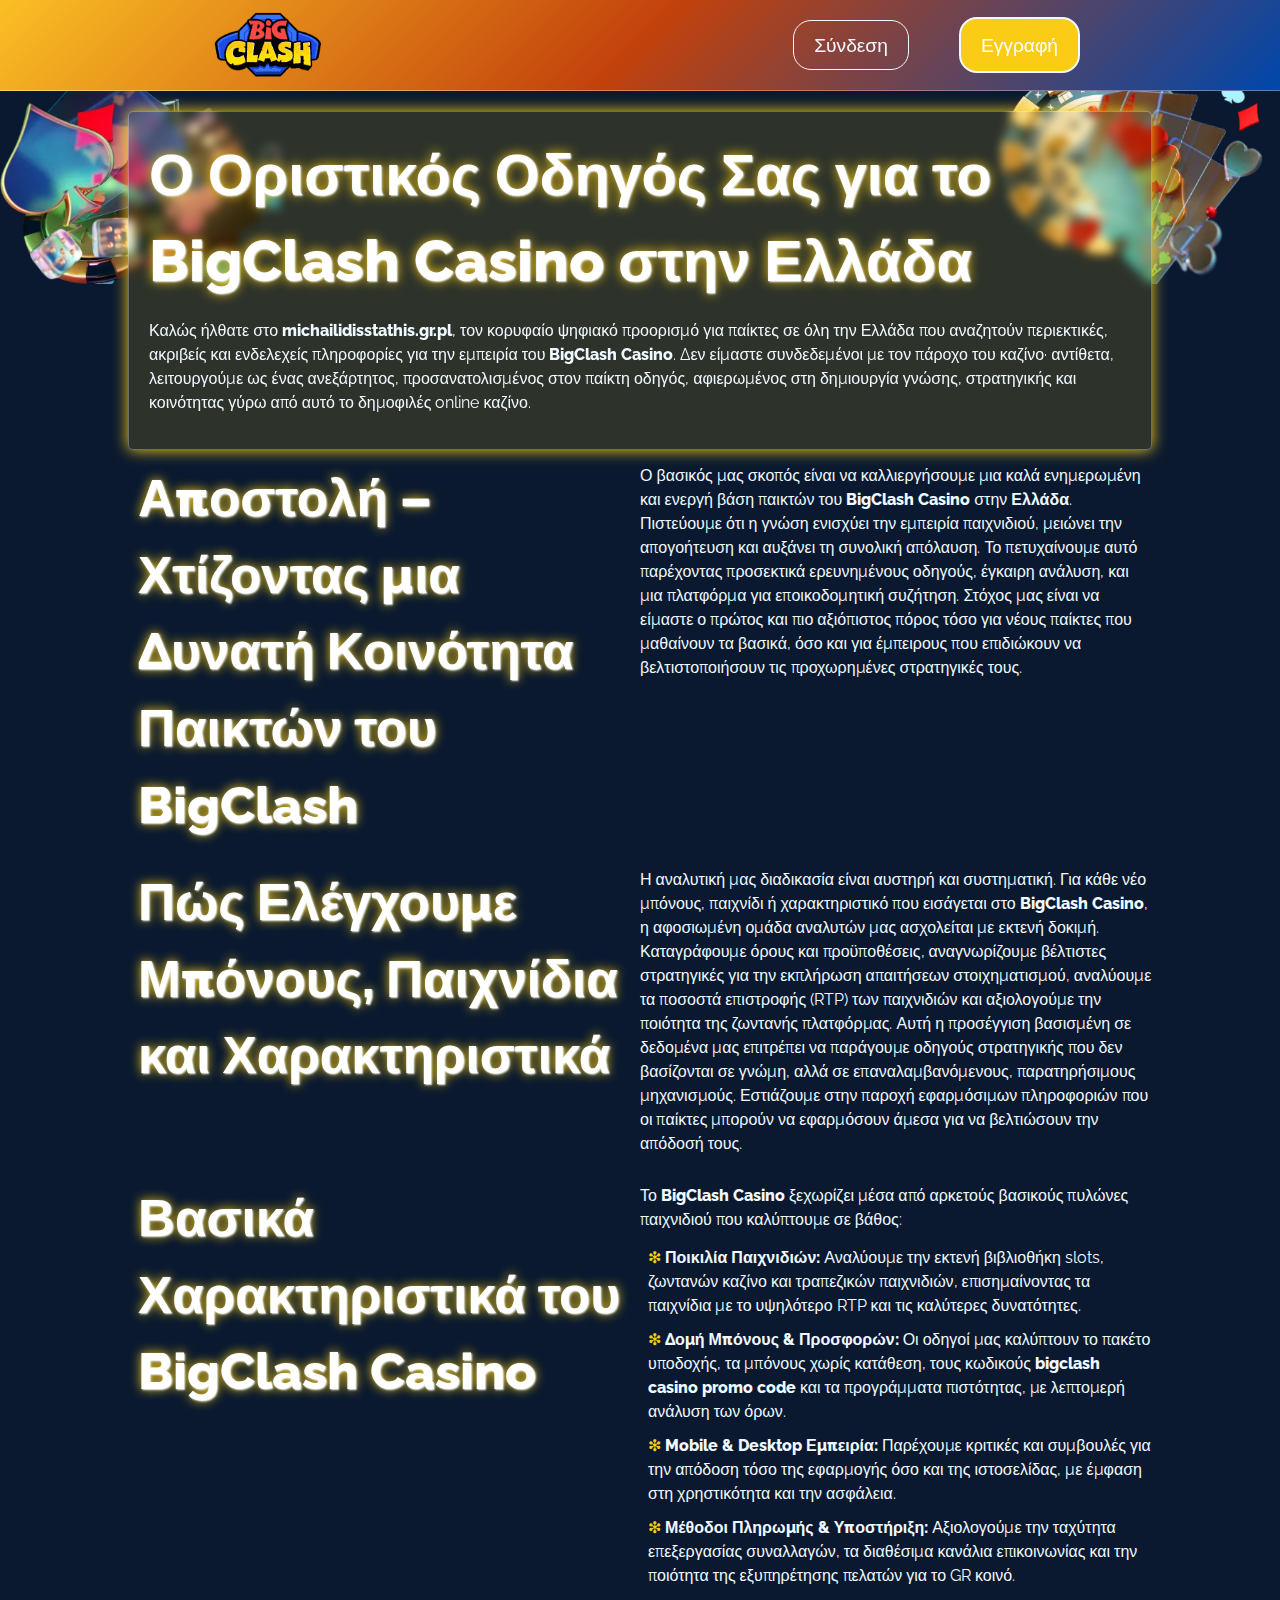
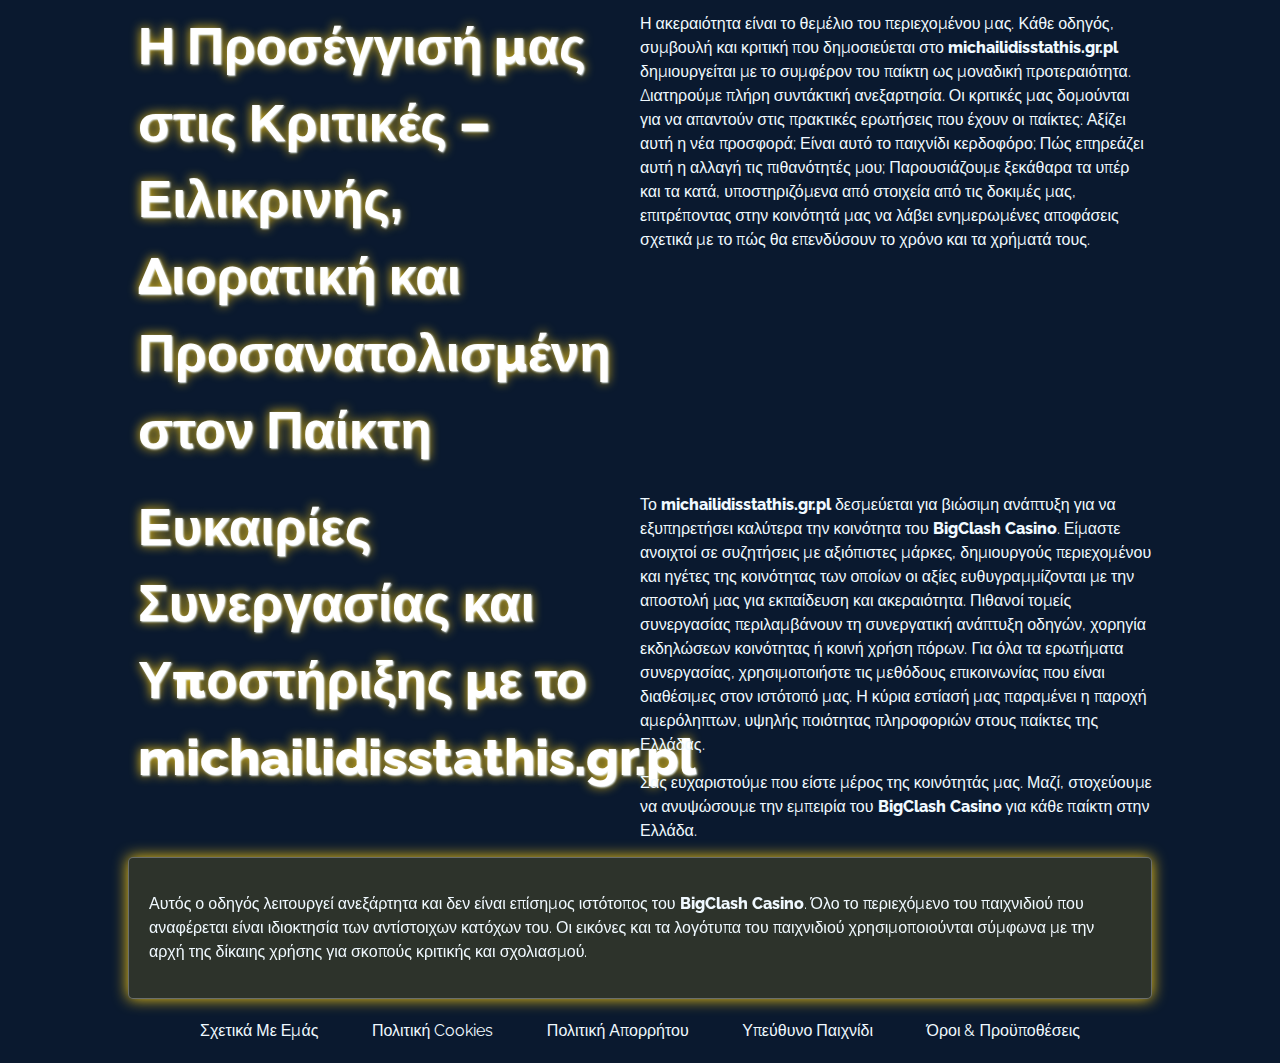
<file: about-us/index.html>
<!DOCTYPE html>
<html lang="el">

<head>
    <meta charset="UTF-8" />
    <meta name="viewport" content="width=device-width, initial-scale=1.0" />
    <link rel="stylesheet" href="/style.css" />
    <link rel="shortcut icon" href="/favicon.ico" />

    <title>Ο Κορυφαίος Οδηγός για το BigClash Casino στην Ελλάδα</title>
    <meta name="description"
        content="Ανακαλύψτε τα πάντα για το BigClash Casino: συμβουλές, οδηγούς, στρατηγικές και τις τελευταίες ενημερώσεις για παίκτες σε όλη την Ελλάδα." />

    <link rel="canonical" href="https://michailidisstathis.gr.pl/about-us/" />

    <meta name="twitter:card" content="summary" />
    <meta name="twitter:title" content="Ο Κορυφαίος Οδηγός για το BigClash Casino στην Ελλάδα" />
    <meta name="twitter:description"
        content="Ανακαλύψτε τα πάντα για το BigClash Casino: συμβουλές, οδηγούς, στρατηγικές και τις τελευταίες ενημερώσεις για παίκτες σε όλη την Ελλάδα." />

    <meta property="og:title" content="Ο Κορυφαίος Οδηγός για το BigClash Casino στην Ελλάδα" />
    <meta property="og:description"
        content="Ανακαλύψτε τα πάντα για το BigClash Casino: συμβουλές, οδηγούς, στρατηγικές και τις τελευταίες ενημερώσεις για παίκτες σε όλη την Ελλάδα." />
    <meta property="og:type" content="website" />
    <meta property="og:url" content="https://michailidisstathis.gr.pl/about-us/" />

    <script type="application/ld+json">
        {
            "@context": "https://schema.org",
            "@type": "WebPage",
            "name": "Σχετικά Με Εμάς",
            "description": "Πληροφορίες σχετικά με τον οδηγό michailidisstathis.gr.pl και την αποστολή του.",
            "url": "https://michailidisstathis.gr.pl/about-us/"
        }
    </script>
</head>

<body>
    <header>
        <div class="logo">
            <a href="/"><img src="/img/logo.webp" alt="Logotype του Casino Guide για την Ελλάδα" width="160"
                    height="80" /></a>
        </div>
        <div class="header-btn">
            <a href="/play/" rel="nofollow" class="white-btn">Σύνδεση</a>
            <a href="/play/" rel="nofollow" class="green-btn">Εγγραφή</a>
        </div>
    </header>

    <main>
        <div class="wraper">
            <div class="promo">
                <h1>
                    Ο Οριστικός Οδηγός Σας για το BigClash Casino στην Ελλάδα
                </h1>
                <p class="txt">
                    Καλώς ήλθατε στο <strong>michailidisstathis.gr.pl</strong>, τον κορυφαίο ψηφιακό προορισμό για
                    παίκτες σε όλη την Ελλάδα που αναζητούν περιεκτικές, ακριβείς και ενδελεχείς πληροφορίες για την
                    εμπειρία του <strong>BigClash Casino</strong>. Δεν είμαστε συνδεδεμένοι με τον πάροχο του καζίνο·
                    αντίθετα, λειτουργούμε ως ένας ανεξάρτητος, προσανατολισμένος στον παίκτη οδηγός, αφιερωμένος στη
                    δημιουργία γνώσης, στρατηγικής και κοινότητας γύρω από αυτό το δημοφιλές online καζίνο.
                </p>
            </div>

            <div class="flex">
                <div class="flex-content">
                    <h2>Αποστολή – Χτίζοντας μια Δυνατή Κοινότητα Παικτών του BigClash</h2>
                </div>
                <div class="flex-content">
                    <p class="txt">
                        Ο βασικός μας σκοπός είναι να καλλιεργήσουμε μια καλά ενημερωμένη και ενεργή βάση παικτών του
                        <strong>BigClash Casino</strong> στην <strong>Ελλάδα</strong>. Πιστεύουμε ότι η γνώση ενισχύει
                        την εμπειρία παιχνιδιού, μειώνει την απογοήτευση και αυξάνει τη συνολική απόλαυση. Το
                        πετυχαίνουμε αυτό παρέχοντας προσεκτικά ερευνημένους οδηγούς, έγκαιρη ανάλυση, και μια πλατφόρμα
                        για εποικοδομητική συζήτηση. Στόχος μας είναι να είμαστε ο πρώτος και πιο αξιόπιστος πόρος τόσο
                        για νέους παίκτες που μαθαίνουν τα βασικά, όσο και για έμπειρους που επιδιώκουν να
                        βελτιστοποιήσουν τις προχωρημένες στρατηγικές τους.
                    </p>
                </div>
            </div>

            <div class="flex">
                <div class="flex-content">
                    <h2>Πώς Ελέγχουμε Μπόνους, Παιχνίδια και Χαρακτηριστικά</h2>
                </div>
                <div class="flex-content">
                    <p class="txt">
                        Η αναλυτική μας διαδικασία είναι αυστηρή και συστηματική. Για κάθε νέο μπόνους, παιχνίδι ή
                        χαρακτηριστικό που εισάγεται στο <strong>BigClash Casino</strong>, η αφοσιωμένη ομάδα αναλυτών
                        μας ασχολείται με εκτενή δοκιμή. Καταγράφουμε όρους και προϋποθέσεις, αναγνωρίζουμε βέλτιστες
                        στρατηγικές για την εκπλήρωση απαιτήσεων στοιχηματισμού, αναλύουμε τα ποσοστά επιστροφής (RTP)
                        των παιχνιδιών και αξιολογούμε την ποιότητα της ζωντανής πλατφόρμας. Αυτή η προσέγγιση βασισμένη
                        σε δεδομένα μας επιτρέπει να παράγουμε οδηγούς στρατηγικής που δεν βασίζονται σε γνώμη, αλλά σε
                        επαναλαμβανόμενους, παρατηρήσιμους μηχανισμούς. Εστιάζουμε στην παροχή εφαρμόσιμων πληροφοριών
                        που οι παίκτες μπορούν να εφαρμόσουν άμεσα για να βελτιώσουν την απόδοσή τους.
                    </p>
                </div>
            </div>

            <div class="flex">
                <div class="flex-content">
                    <h2>Βασικά Χαρακτηριστικά του BigClash Casino</h2>
                </div>
                <div class="flex-content">
                    <p class="txt">
                        Το <strong>BigClash Casino</strong> ξεχωρίζει μέσα από αρκετούς βασικούς πυλώνες παιχνιδιού που
                        καλύπτουμε σε βάθος:
                    </p>
                    <ul>
                        <li><strong>Ποικιλία Παιχνιδιών:</strong> Αναλύουμε την εκτενή βιβλιοθήκη slots, ζωντανών καζίνο
                            και τραπεζικών παιχνιδιών, επισημαίνοντας τα παιχνίδια με το υψηλότερο RTP και τις καλύτερες
                            δυνατότητες.</li>
                        <li><strong>Δομή Μπόνους & Προσφορών:</strong> Οι οδηγοί μας καλύπτουν το πακέτο υποδοχής, τα
                            μπόνους χωρίς κατάθεση, τους κωδικούς <strong>bigclash casino promo code</strong> και τα
                            προγράμματα πιστότητας, με λεπτομερή ανάλυση των όρων.</li>
                        <li><strong>Mobile & Desktop Εμπειρία:</strong> Παρέχουμε κριτικές και συμβουλές για την απόδοση
                            τόσο της εφαρμογής όσο και της ιστοσελίδας, με έμφαση στη χρηστικότητα και την ασφάλεια.
                        </li>
                        <li><strong>Μέθοδοι Πληρωμής & Υποστήριξη:</strong> Αξιολογούμε την ταχύτητα επεξεργασίας
                            συναλλαγών, τα διαθέσιμα κανάλια επικοινωνίας και την ποιότητα της εξυπηρέτησης πελατών για
                            το GR κοινό.</li>
                    </ul>
                </div>
            </div>

            <div class="flex">
                <div class="flex-content">
                    <h2>Η Προσέγγισή μας στις Κριτικές – Ειλικρινής, Διορατική και Προσανατολισμένη στον Παίκτη</h2>
                </div>
                <div class="flex-content">
                    <p class="txt">
                        Η ακεραιότητα είναι το θεμέλιο του περιεχομένου μας. Κάθε οδηγός, συμβουλή και κριτική που
                        δημοσιεύεται στο <strong>michailidisstathis.gr.pl</strong> δημιουργείται με το συμφέρον του
                        παίκτη ως μοναδική προτεραιότητα. Διατηρούμε πλήρη συντάκτική ανεξαρτησία. Οι κριτικές μας
                        δομούνται για να απαντούν στις πρακτικές ερωτήσεις που έχουν οι παίκτες: Αξίζει αυτή η νέα
                        προσφορά; Είναι αυτό το παιχνίδι κερδοφόρο; Πώς επηρεάζει αυτή η αλλαγή τις πιθανότητές μου;
                        Παρουσιάζουμε ξεκάθαρα τα υπέρ και τα κατά, υποστηριζόμενα από στοιχεία από τις δοκιμές μας,
                        επιτρέποντας στην κοινότητά μας να λάβει ενημερωμένες αποφάσεις σχετικά με το πώς θα επενδύσουν
                        το χρόνο και τα χρήματά τους.
                    </p>
                </div>
            </div>

            <div class="flex">
                <div class="flex-content">
                    <h2>Ευκαιρίες Συνεργασίας και Υποστήριξης με το michailidisstathis.gr.pl</h2>
                </div>
                <div class="flex-content">
                    <p class="txt">
                        Το <strong>michailidisstathis.gr.pl</strong> δεσμεύεται για βιώσιμη ανάπτυξη για να εξυπηρετήσει
                        καλύτερα την κοινότητα του <strong>BigClash Casino</strong>. Είμαστε ανοιχτοί σε συζητήσεις με
                        αξιόπιστες μάρκες, δημιουργούς περιεχομένου και ηγέτες της κοινότητας των οποίων οι αξίες
                        ευθυγραμμίζονται με την αποστολή μας για εκπαίδευση και ακεραιότητα. Πιθανοί τομείς συνεργασίας
                        περιλαμβάνουν τη συνεργατική ανάπτυξη οδηγών, χορηγία εκδηλώσεων κοινότητας ή κοινή χρήση πόρων.
                        Για όλα τα ερωτήματα συνεργασίας, χρησιμοποιήστε τις μεθόδους επικοινωνίας που είναι διαθέσιμες
                        στον ιστότοπό μας. Η κύρια εστίασή μας παραμένει η παροχή αμερόληπτων, υψηλής ποιότητας
                        πληροφοριών στους παίκτες της Ελλάδας.
                    </p>
                    <p class="txt">
                        Σας ευχαριστούμε που είστε μέρος της κοινότητάς μας. Μαζί, στοχεύουμε να ανυψώσουμε την εμπειρία
                        του <strong>BigClash Casino</strong> για κάθε παίκτη στην Ελλάδα.
                    </p>
                </div>
            </div>

            <div class="promo">
                <p class="txt">
                    Αυτός ο οδηγός λειτουργεί ανεξάρτητα και δεν είναι επίσημος ιστότοπος του <strong>BigClash
                        Casino</strong>. Όλο το περιεχόμενο του παιχνιδιού που αναφέρεται είναι ιδιοκτησία των
                    αντίστοιχων κατόχων του. Οι εικόνες και τα λογότυπα του παιχνιδιού χρησιμοποιούνται σύμφωνα με την
                    αρχή της δίκαιης χρήσης για σκοπούς κριτικής και σχολιασμού.
                </p>
            </div>
        </div>
    </main>

    <footer>
        <div class="flex">
            <a href="/about-us/">Σχετικά Με Εμάς</a>
            <a href="/cookie-policy/">Πολιτική Cookies</a>
            <a href="/privacy-policy/">Πολιτική Απορρήτου</a>
            <a href="/responsible-gambling/">Υπεύθυνο Παιχνίδι</a>
            <a href="/terms-and-conditions/">Όροι & Προϋποθέσεις</a>
        </div>
    </footer>
</body>

</html>
</file>
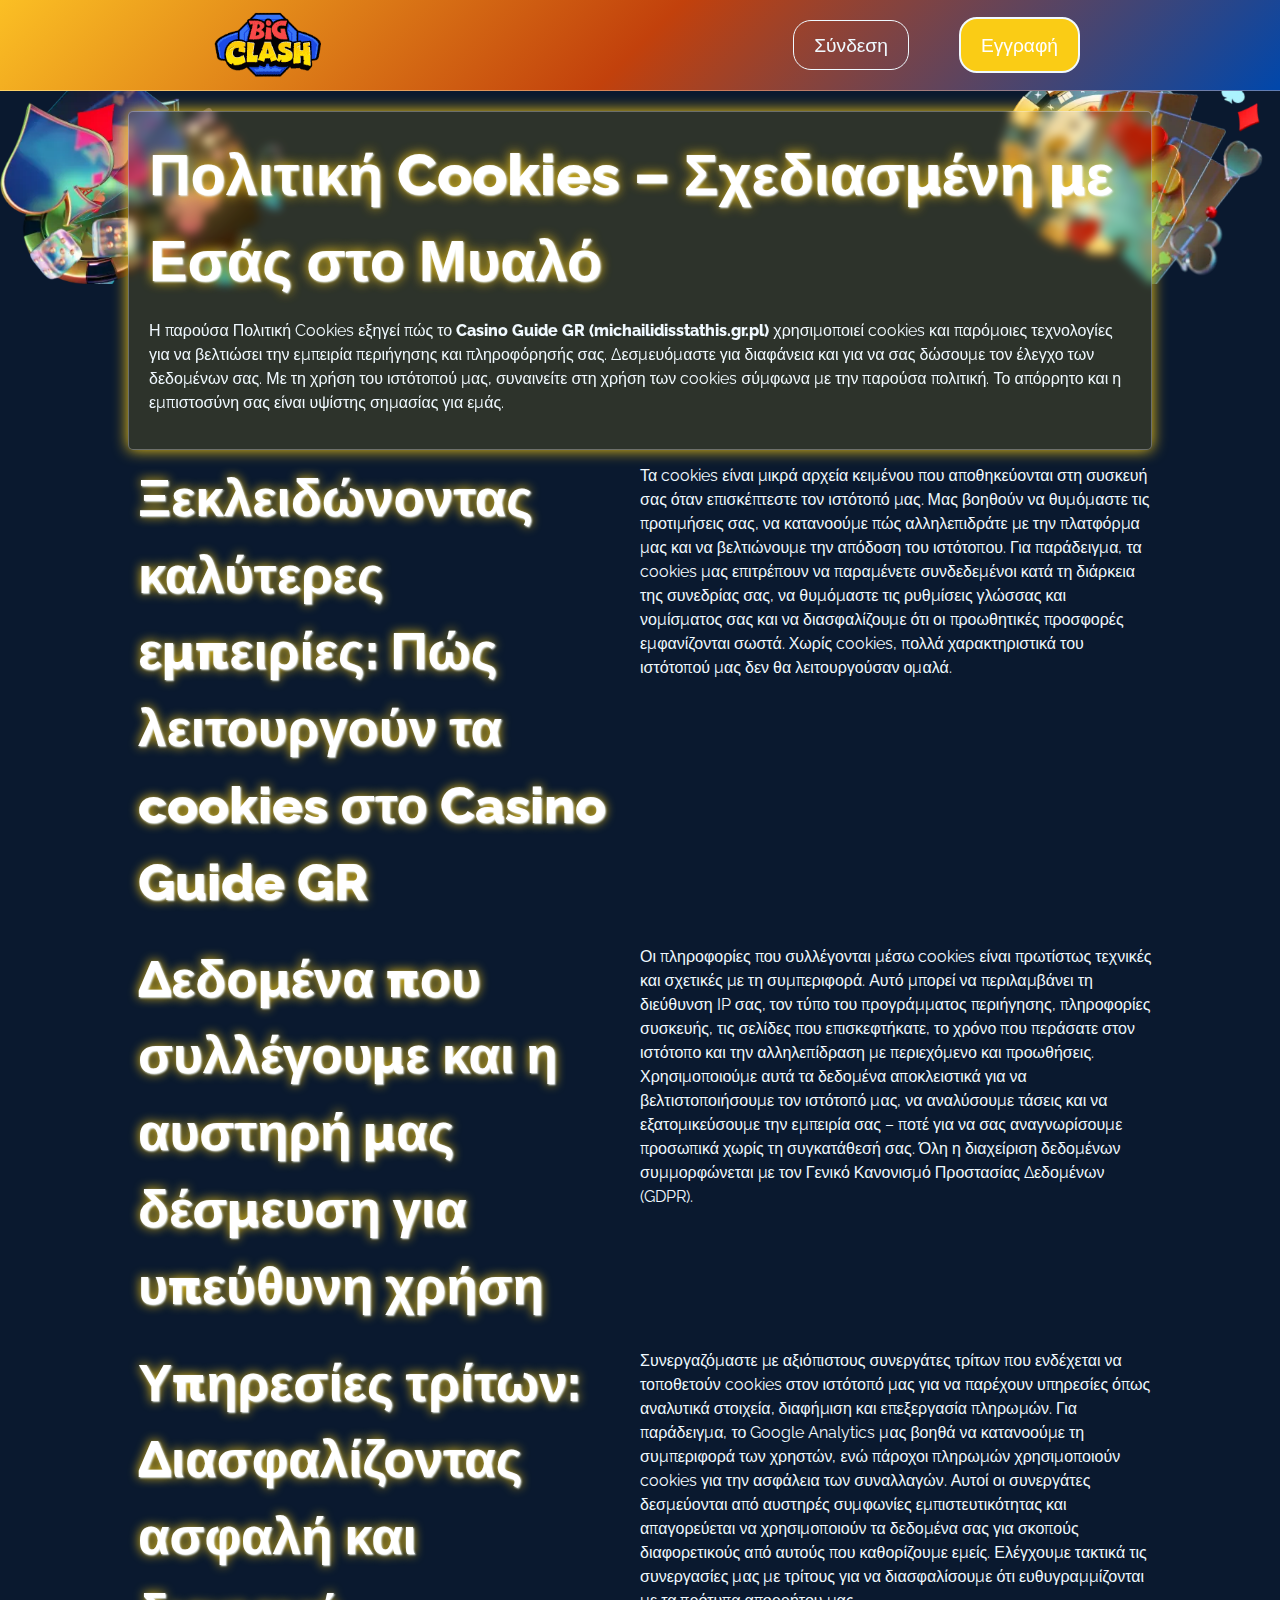
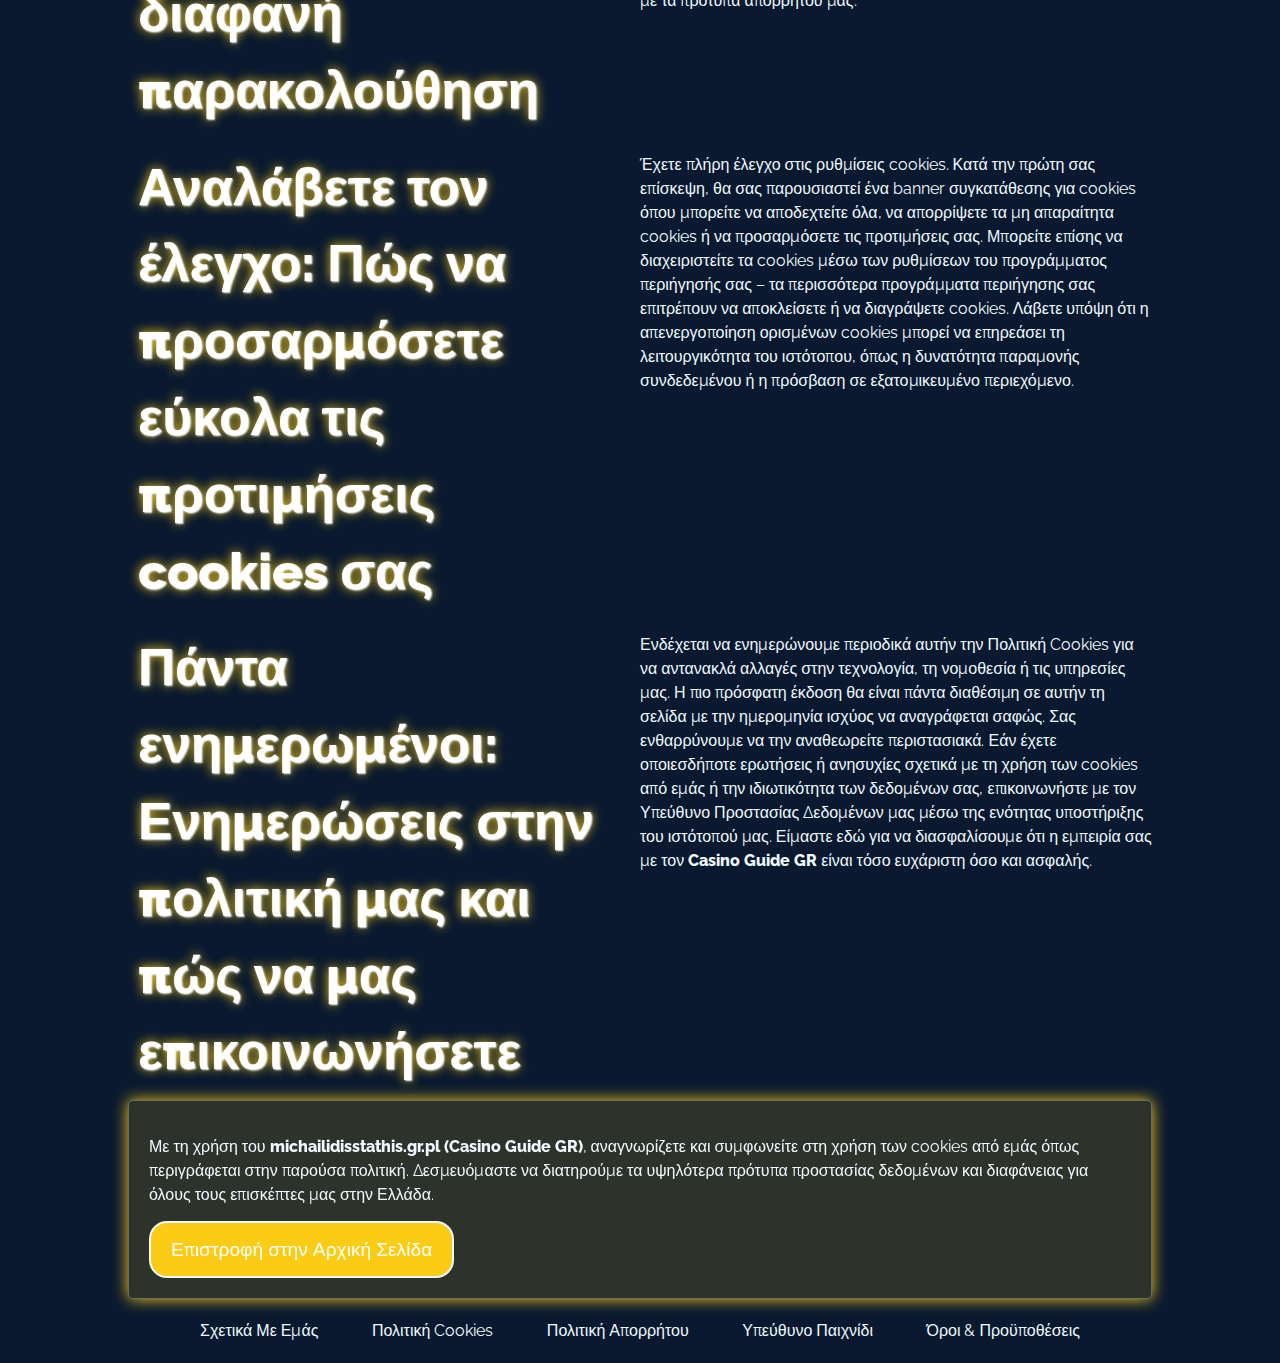
<file: cookie-policy/index.html>
<!DOCTYPE html>
<html lang="el">

<head>
    <meta charset="UTF-8" />
    <meta name="viewport" content="width=device-width, initial-scale=1.0" />
    <link rel="stylesheet" href="/style.css" />
    <link rel="shortcut icon" href="/favicon.ico" />

    <title>Πολιτική Cookies – Το Απόρρητό Σας είναι Προτεραιότητά μας</title>
    <meta name="description"
        content="Στο Casino Guide GR, δεσμευόμαστε για την προστασία των δεδομένων σας. Μάθετε πώς τα cookies βελτιώνουν την εμπειρία σας διατηρώντας τα προσωπικά σας στοιχεία ασφαλή με πλήρη διαφάνεια." />

    <link rel="canonical" href="https://michailidisstathis.gr.pl/cookie-policy/" />

    <link rel="apple-touch-icon" sizes="180x180" href="/favicon.ico" />
    <meta name="apple-mobile-web-app-title" content="Casino Guide GR" />

    <meta name="twitter:card" content="summary_large_image" />
    <meta name="twitter:title" content="Πολιτική Cookies – Το Απόρρητό Σας είναι Προτεραιότητά μας" />
    <meta name="twitter:description"
        content="Στο Casino Guide GR, δεσμευόμαστε για την προστασία των δεδομένων σας. Μάθετε πώς τα cookies βελτιώνουν την εμπειρία σας διατηρώντας τα προσωπικά σας στοιχεία ασφαλή με πλήρη διαφάνεια." />

    <meta property="og:title" content="Πολιτική Cookies – Το Απόρρητό Σας είναι Προτεραιότητά μας" />
    <meta property="og:description"
        content="Στο Casino Guide GR, δεσμευόμαστε για την προστασία των δεδομένων σας. Μάθετε πώς τα cookies βελτιώνουν την εμπειρία σας διατηρώντας τα προσωπικά σας στοιχεία ασφαλή με πλήρη διαφάνεια." />
    <meta property="og:type" content="website" />
    <meta property="og:url" content="https://michailidisstathis.gr.pl/cookie-policy/" />
    <meta property="og:locale" content="el_GR" />

    <script type="application/ld+json">
        {
            "@context": "https://schema.org",
            "@type": "WebPage",
            "url": "https://michailidisstathis.gr.pl/cookie-policy/",
            "name": "Πολιτική Cookies του Casino Guide GR",
            "description": "Στο Casino Guide GR, δεσμευόμαστε για την προστασία των δεδομένων σας. Μάθετε πώς τα cookies βελτιώνουν την εμπειρία σας διατηρώντας τα προσωπικά σας στοιχεία ασφαλή με πλήρη διαφάνεια.",
            "publisher": {
                "@type": "Organization",
                "name": "Casino Guide GR"
            }
        }
    </script>
</head>

<body>
    <header>
        <div class="logo">
            <a href="/"><img src="/img/logo.webp" alt="Logotype του Casino Guide για την Ελλάδα" width="160"
                    height="80" /></a>
        </div>
        <div class="header-btn">
            <a href="/play/" rel="nofollow" class="white-btn">Σύνδεση</a>
            <a href="/play/" rel="nofollow" class="green-btn">Εγγραφή</a>
        </div>
    </header>

    <main>
        <div class="wraper">
            <div class="promo">
                <h1>Πολιτική Cookies – Σχεδιασμένη με Εσάς στο Μυαλό</h1>
                <p class="txt">
                    Η παρούσα Πολιτική Cookies εξηγεί πώς το <strong>Casino Guide GR (michailidisstathis.gr.pl)</strong>
                    χρησιμοποιεί cookies και παρόμοιες τεχνολογίες για να βελτιώσει την εμπειρία περιήγησης και
                    πληροφόρησής σας. Δεσμευόμαστε για διαφάνεια και για να σας δώσουμε τον έλεγχο των δεδομένων σας. Με
                    τη χρήση του ιστότοπού μας, συναινείτε στη χρήση των cookies σύμφωνα με την παρούσα πολιτική. Το
                    απόρρητο και η εμπιστοσύνη σας είναι υψίστης σημασίας για εμάς.
                </p>
            </div>

            <div class="flex">
                <div class="flex-content">
                    <h2>Ξεκλειδώνοντας καλύτερες εμπειρίες: Πώς λειτουργούν τα cookies στο Casino Guide GR</h2>
                </div>
                <div class="flex-content">
                    <p class="txt">
                        Τα cookies είναι μικρά αρχεία κειμένου που αποθηκεύονται στη συσκευή σας όταν επισκέπτεστε τον
                        ιστότοπό μας. Μας βοηθούν να θυμόμαστε τις προτιμήσεις σας, να κατανοούμε πώς αλληλεπιδράτε με
                        την πλατφόρμα μας και να βελτιώνουμε την απόδοση του ιστότοπου. Για παράδειγμα, τα cookies μας
                        επιτρέπουν να παραμένετε συνδεδεμένοι κατά τη διάρκεια της συνεδρίας σας, να θυμόμαστε τις
                        ρυθμίσεις γλώσσας και νομίσματος σας και να διασφαλίζουμε ότι οι προωθητικές προσφορές
                        εμφανίζονται σωστά. Χωρίς cookies, πολλά χαρακτηριστικά του ιστότοπού μας δεν θα λειτουργούσαν
                        ομαλά.
                    </p>
                </div>
            </div>

            <div class="flex">
                <div class="flex-content">
                    <h2>Δεδομένα που συλλέγουμε και η αυστηρή μας δέσμευση για υπεύθυνη χρήση</h2>
                </div>
                <div class="flex-content">
                    <p class="txt">
                        Οι πληροφορίες που συλλέγονται μέσω cookies είναι πρωτίστως τεχνικές και σχετικές με τη
                        συμπεριφορά. Αυτό μπορεί να περιλαμβάνει τη διεύθυνση IP σας, τον τύπο του προγράμματος
                        περιήγησης, πληροφορίες συσκευής, τις σελίδες που επισκεφτήκατε, το χρόνο που περάσατε στον
                        ιστότοπο και την αλληλεπίδραση με περιεχόμενο και προωθήσεις. Χρησιμοποιούμε αυτά τα δεδομένα
                        αποκλειστικά για να βελτιστοποιήσουμε τον ιστότοπό μας, να αναλύσουμε τάσεις και να
                        εξατομικεύσουμε την εμπειρία σας – ποτέ για να σας αναγνωρίσουμε προσωπικά χωρίς τη συγκατάθεσή
                        σας. Όλη η διαχείριση δεδομένων συμμορφώνεται με τον Γενικό Κανονισμό Προστασίας Δεδομένων
                        (GDPR).
                    </p>
                </div>
            </div>

            <div class="flex">
                <div class="flex-content">
                    <h2>Υπηρεσίες τρίτων: Διασφαλίζοντας ασφαλή και διαφανή παρακολούθηση</h2>
                </div>
                <div class="flex-content">
                    <p class="txt">
                        Συνεργαζόμαστε με αξιόπιστους συνεργάτες τρίτων που ενδέχεται να τοποθετούν cookies στον
                        ιστότοπό μας για να παρέχουν υπηρεσίες όπως αναλυτικά στοιχεία, διαφήμιση και επεξεργασία
                        πληρωμών. Για παράδειγμα, το Google Analytics μας βοηθά να κατανοούμε τη συμπεριφορά των
                        χρηστών, ενώ πάροχοι πληρωμών χρησιμοποιούν cookies για την ασφάλεια των συναλλαγών. Αυτοί οι
                        συνεργάτες δεσμεύονται από αυστηρές συμφωνίες εμπιστευτικότητας και απαγορεύεται να
                        χρησιμοποιούν τα δεδομένα σας για σκοπούς διαφορετικούς από αυτούς που καθορίζουμε εμείς.
                        Ελέγχουμε τακτικά τις συνεργασίες μας με τρίτους για να διασφαλίσουμε ότι ευθυγραμμίζονται με τα
                        πρότυπα απορρήτου μας.
                    </p>
                </div>
            </div>

            <div class="flex">
                <div class="flex-content">
                    <h2>Αναλάβετε τον έλεγχο: Πώς να προσαρμόσετε εύκολα τις προτιμήσεις cookies σας</h2>
                </div>
                <div class="flex-content">
                    <p class="txt">
                        Έχετε πλήρη έλεγχο στις ρυθμίσεις cookies. Κατά την πρώτη σας επίσκεψη, θα σας παρουσιαστεί ένα
                        banner συγκατάθεσης για cookies όπου μπορείτε να αποδεχτείτε όλα, να απορρίψετε τα μη απαραίτητα
                        cookies ή να προσαρμόσετε τις προτιμήσεις σας. Μπορείτε επίσης να διαχειριστείτε τα cookies μέσω
                        των ρυθμίσεων του προγράμματος περιήγησής σας – τα περισσότερα προγράμματα περιήγησης σας
                        επιτρέπουν να αποκλείσετε ή να διαγράψετε cookies. Λάβετε υπόψη ότι η απενεργοποίηση ορισμένων
                        cookies μπορεί να επηρεάσει τη λειτουργικότητα του ιστότοπου, όπως η δυνατότητα παραμονής
                        συνδεδεμένου ή η πρόσβαση σε εξατομικευμένο περιεχόμενο.
                    </p>
                </div>
            </div>

            <div class="flex">
                <div class="flex-content">
                    <h2>Πάντα ενημερωμένοι: Ενημερώσεις στην πολιτική μας και πώς να μας επικοινωνήσετε</h2>
                </div>
                <div class="flex-content">
                    <p class="txt">
                        Ενδέχεται να ενημερώνουμε περιοδικά αυτήν την Πολιτική Cookies για να αντανακλά αλλαγές στην
                        τεχνολογία, τη νομοθεσία ή τις υπηρεσίες μας. Η πιο πρόσφατη έκδοση θα είναι πάντα διαθέσιμη σε
                        αυτήν τη σελίδα με την ημερομηνία ισχύος να αναγράφεται σαφώς. Σας ενθαρρύνουμε να την
                        αναθεωρείτε περιστασιακά. Εάν έχετε οποιεσδήποτε ερωτήσεις ή ανησυχίες σχετικά με τη χρήση των
                        cookies από εμάς ή την ιδιωτικότητα των δεδομένων σας, επικοινωνήστε με τον Υπεύθυνο Προστασίας
                        Δεδομένων μας μέσω της ενότητας υποστήριξης του ιστότοπού μας. Είμαστε εδώ για να διασφαλίσουμε
                        ότι η εμπειρία σας με τον <strong>Casino Guide GR</strong> είναι τόσο ευχάριστη όσο και ασφαλής.
                    </p>
                </div>
            </div>

            <div class="promo">
                <p class="txt">
                    Με τη χρήση του <strong>michailidisstathis.gr.pl (Casino Guide GR)</strong>, αναγνωρίζετε και
                    συμφωνείτε στη χρήση των cookies από εμάς όπως περιγράφεται στην παρούσα πολιτική. Δεσμευόμαστε να
                    διατηρούμε τα υψηλότερα πρότυπα προστασίας δεδομένων και διαφάνειας για όλους τους επισκέπτες μας
                    στην Ελλάδα.
                </p>
                <a href="/" class="green-btn">Επιστροφή στην Αρχική Σελίδα</a>
            </div>
        </div>
    </main>

    <footer>
        <div class="flex">
            <a href="/about-us/">Σχετικά Με Εμάς</a>
            <a href="/cookie-policy/">Πολιτική Cookies</a>
            <a href="/privacy-policy/">Πολιτική Απορρήτου</a>
            <a href="/responsible-gambling/">Υπεύθυνο Παιχνίδι</a>
            <a href="/terms-and-conditions/">Όροι & Προϋποθέσεις</a>
        </div>
    </footer>
</body>

</html>
</file>
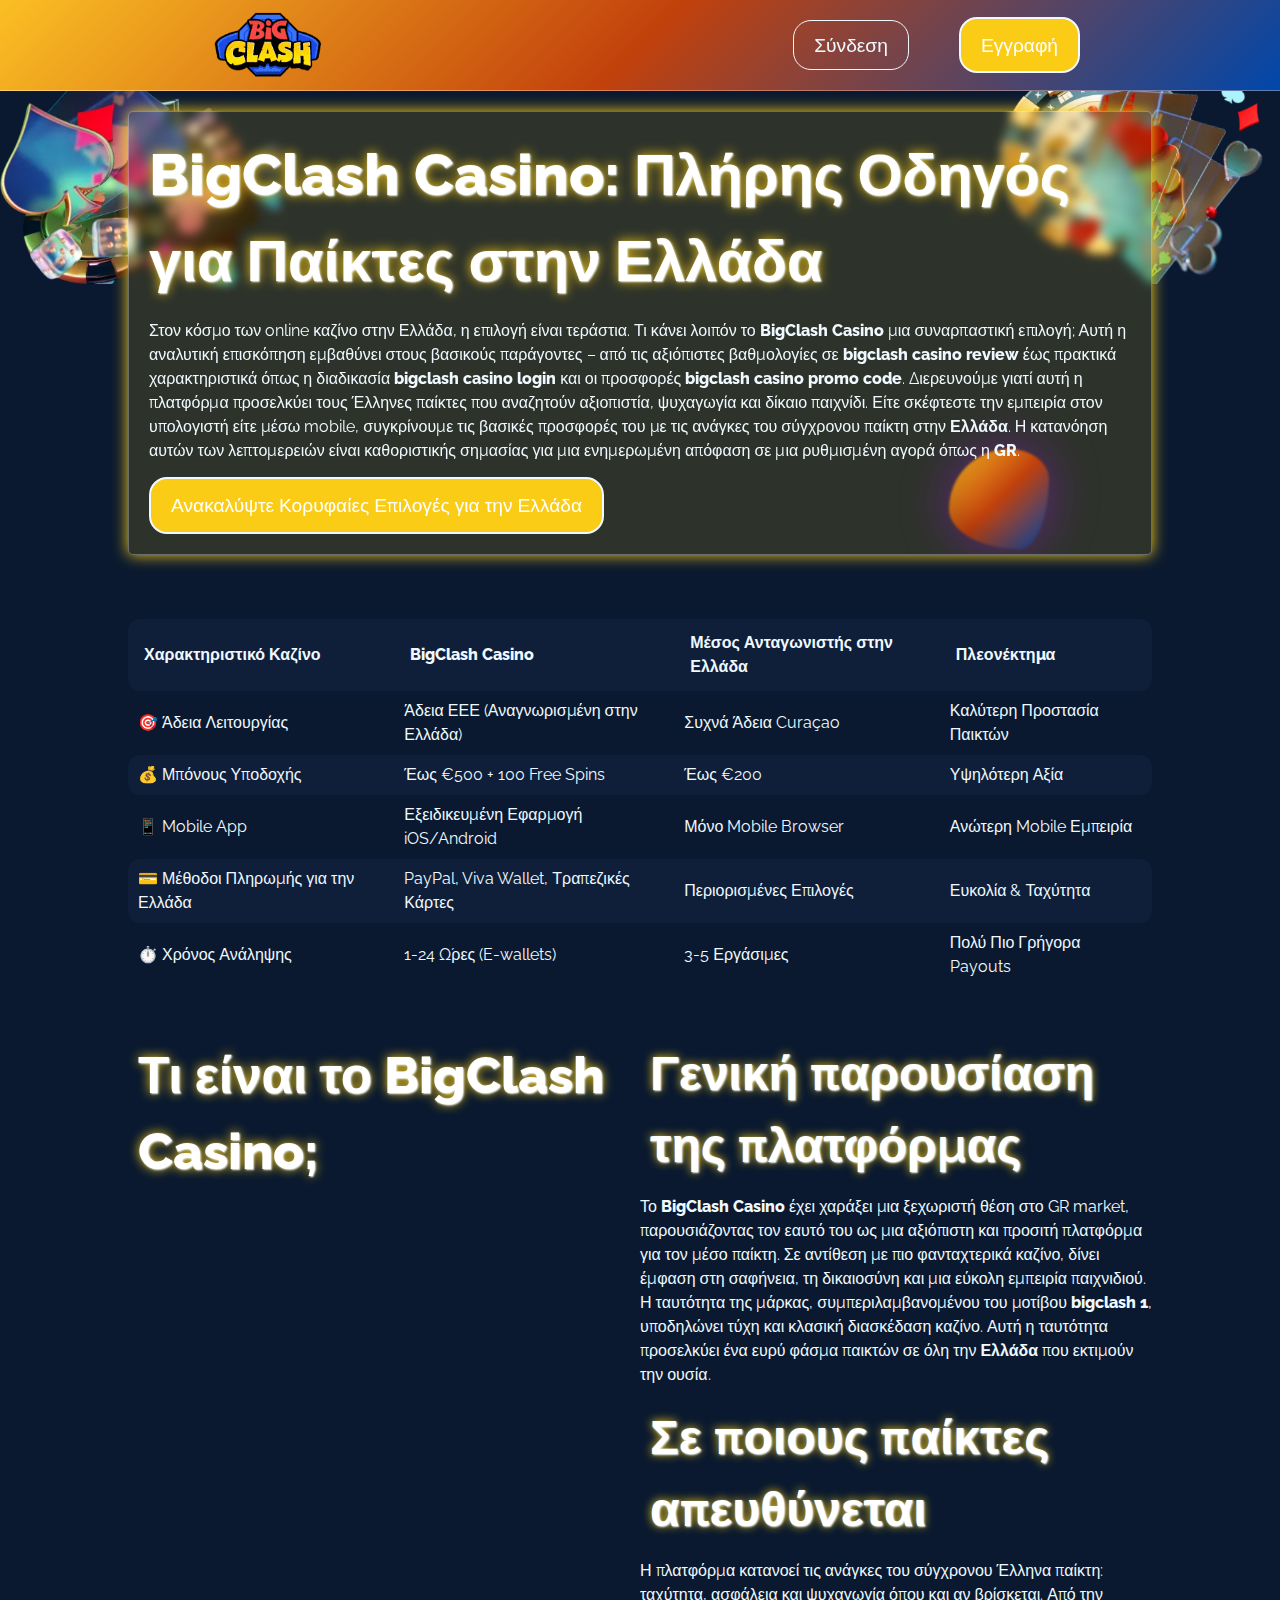
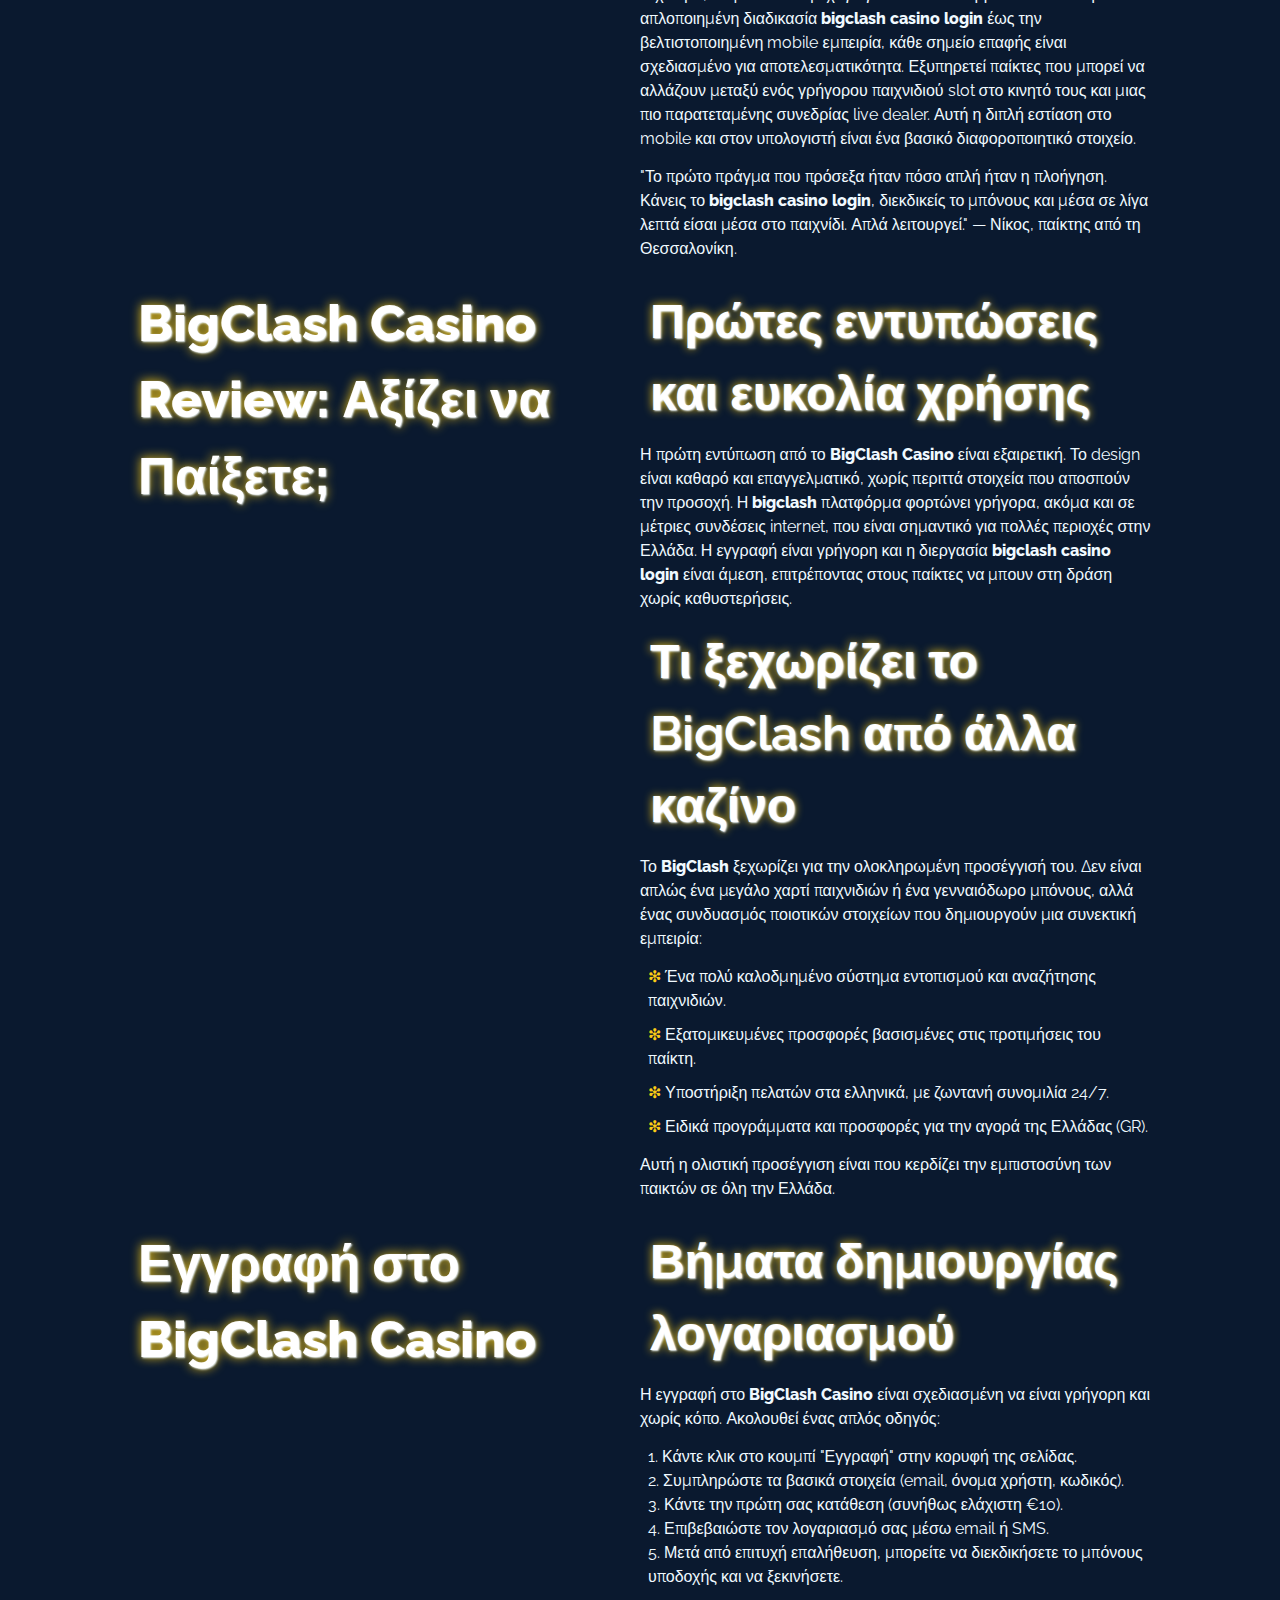
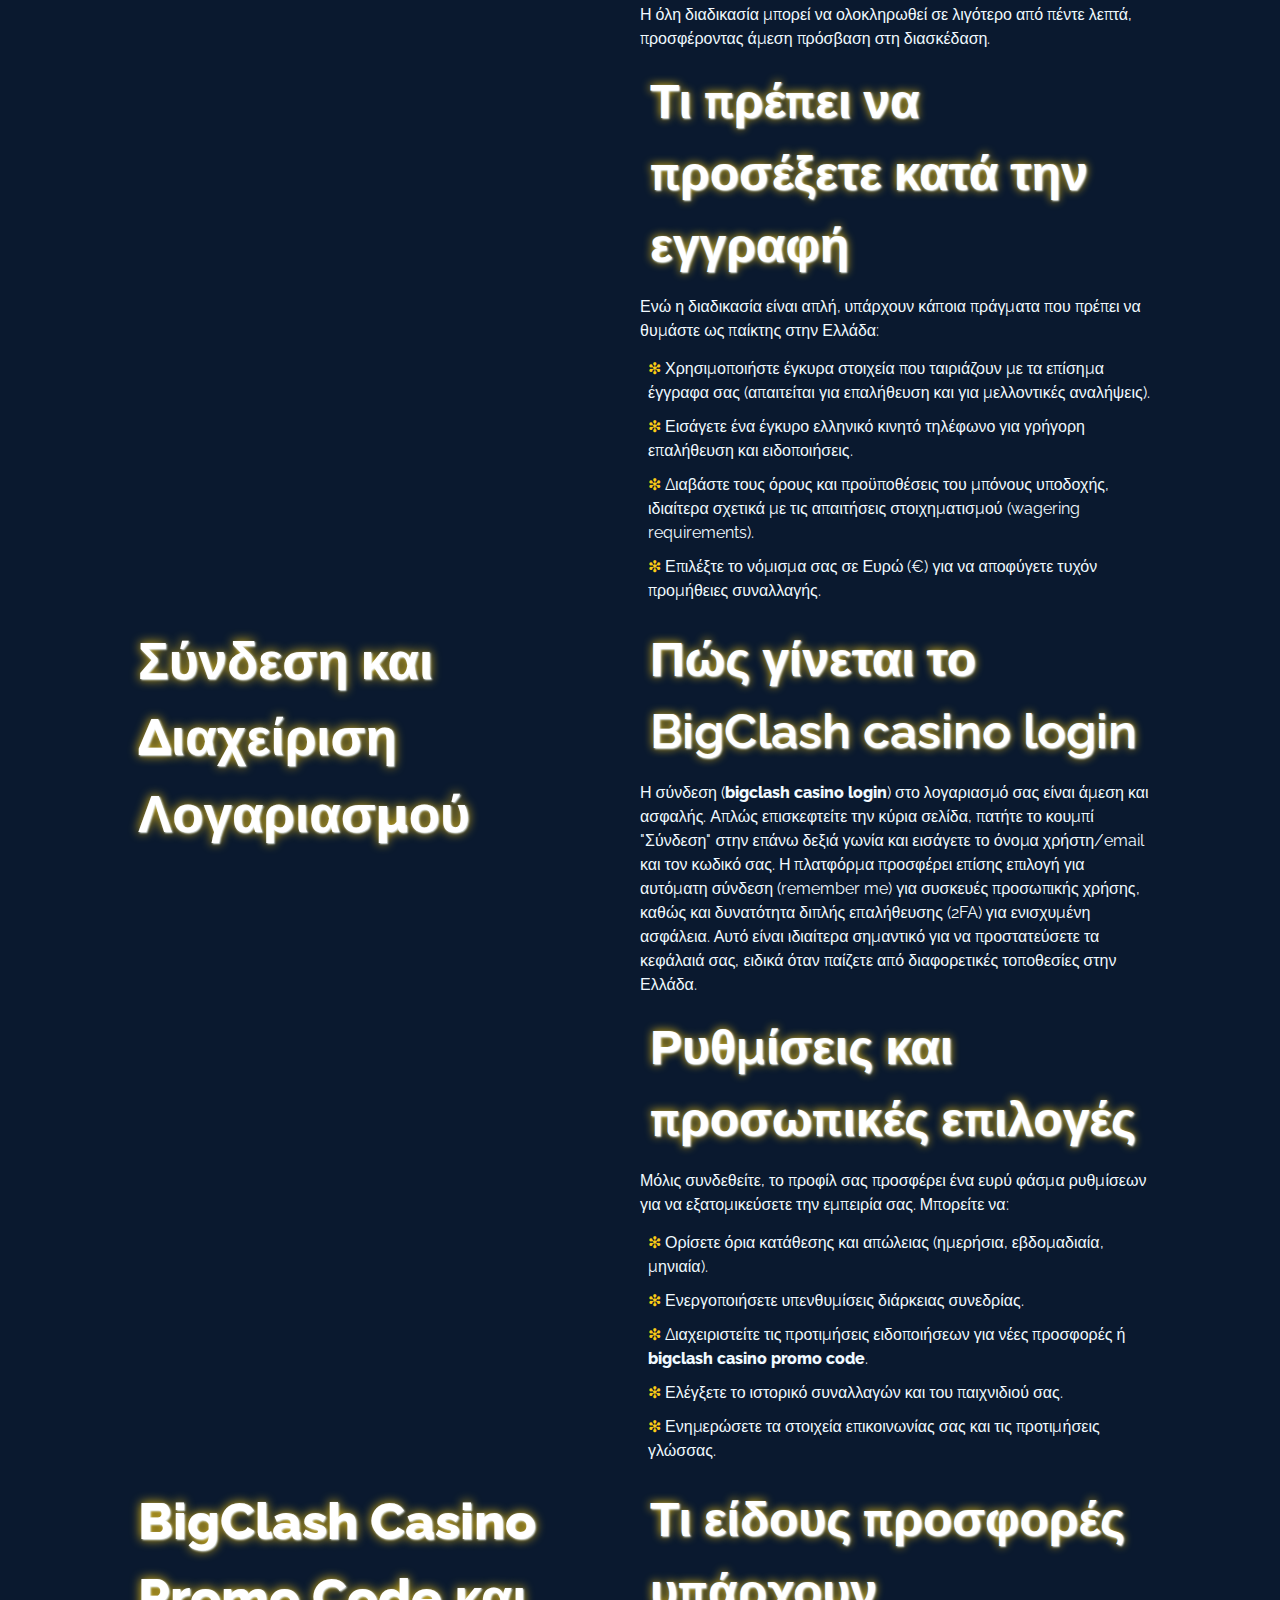
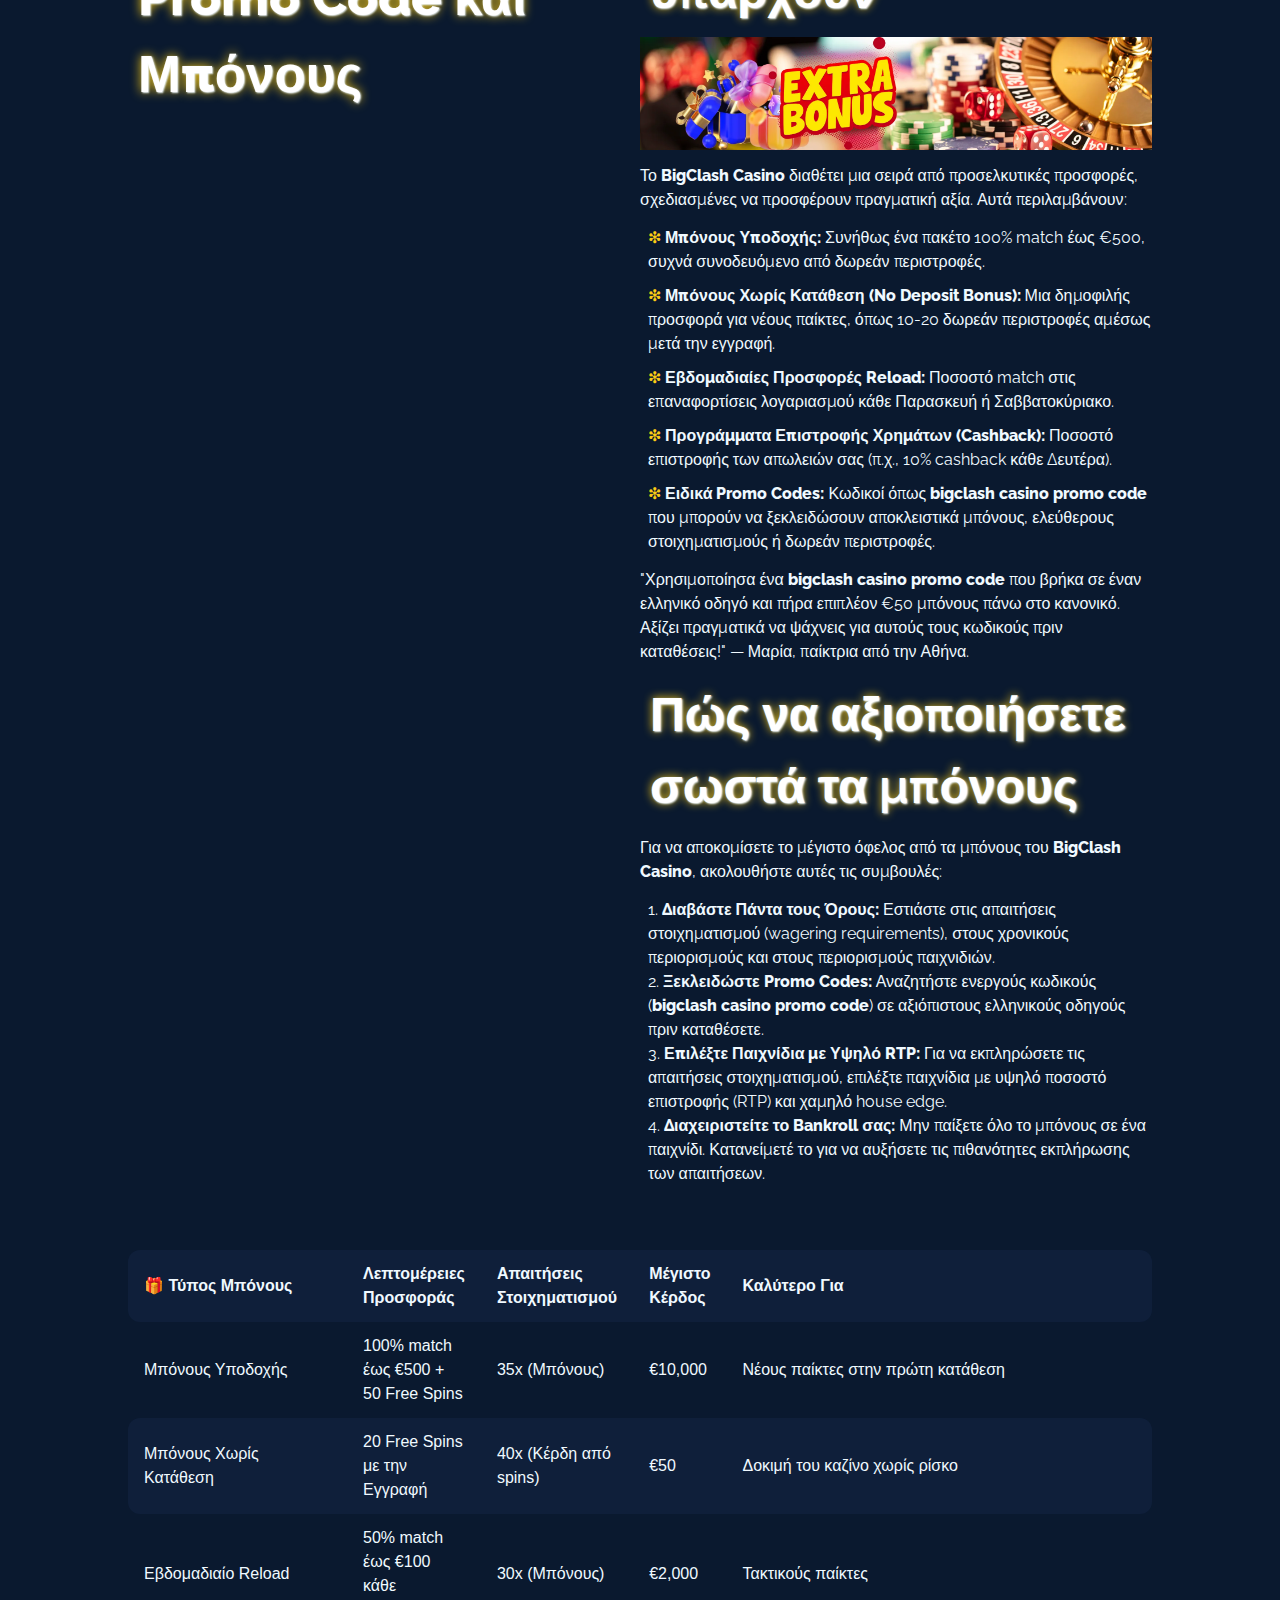
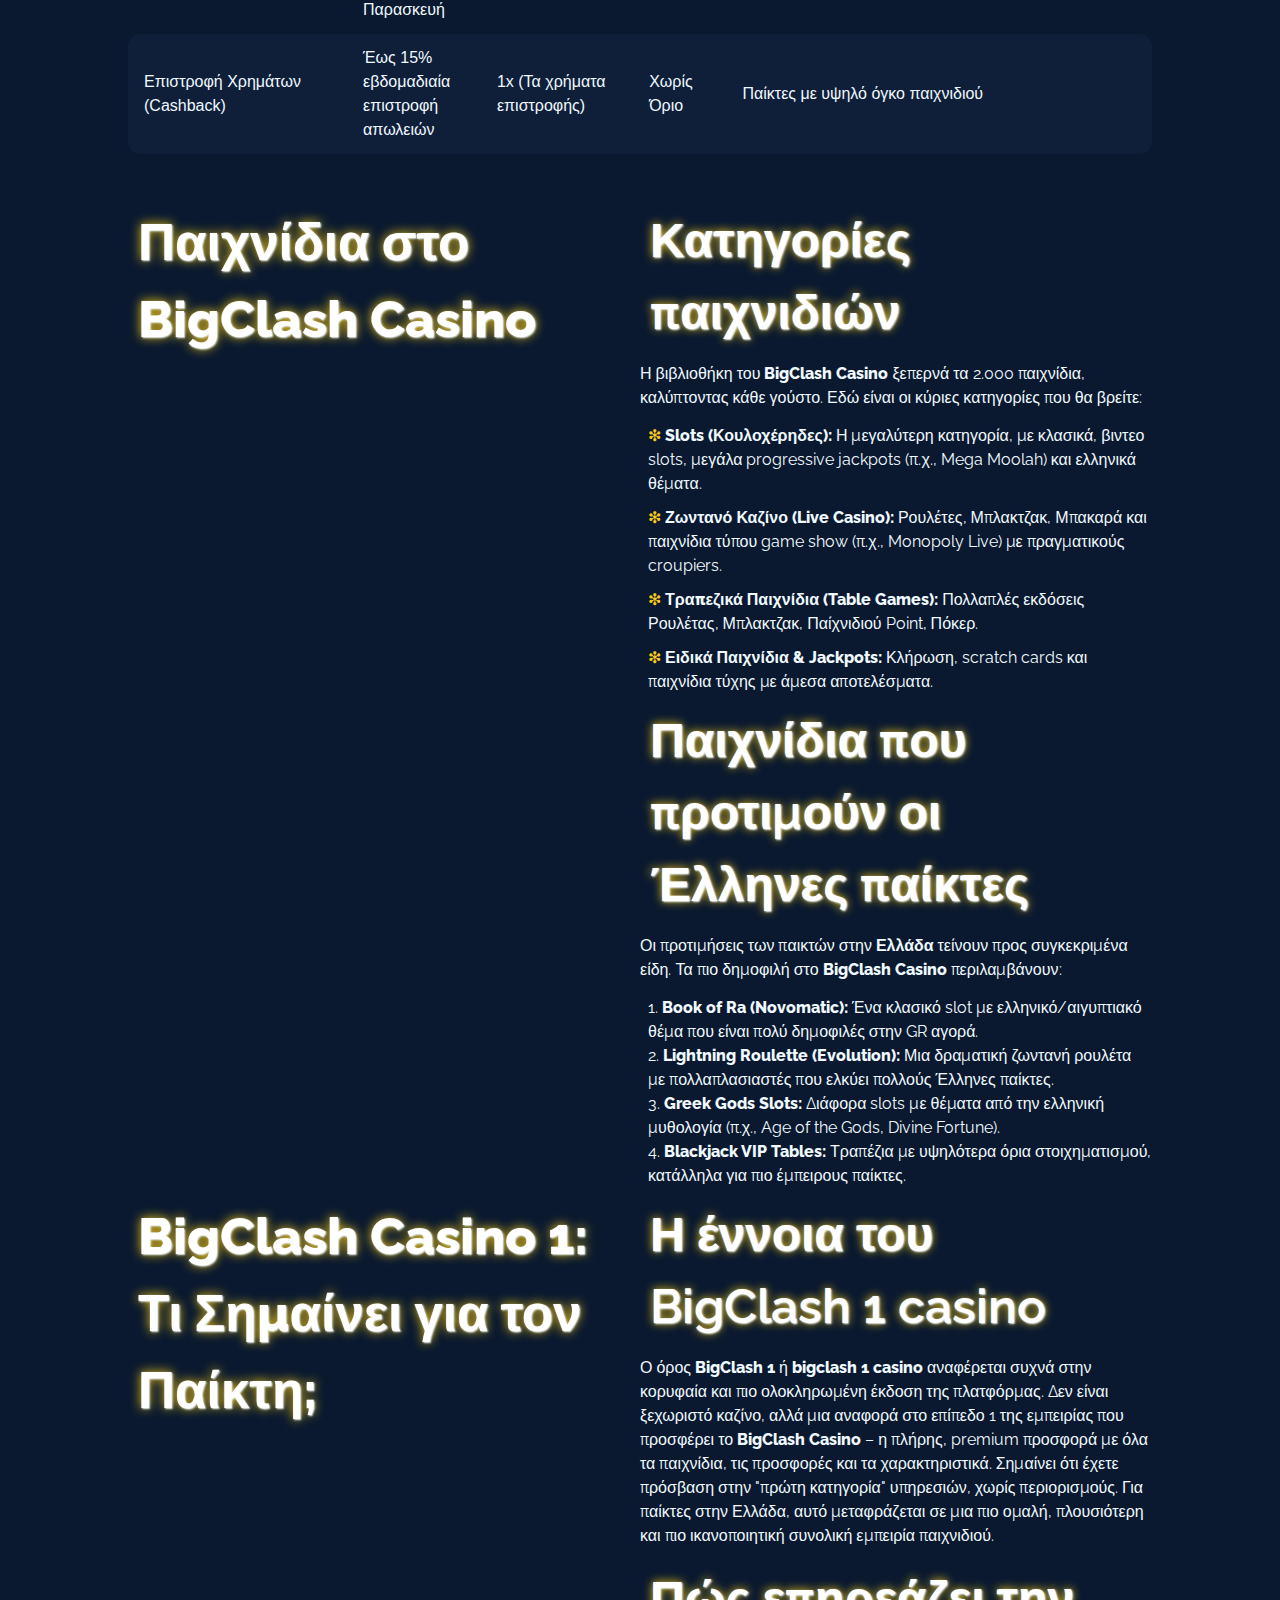
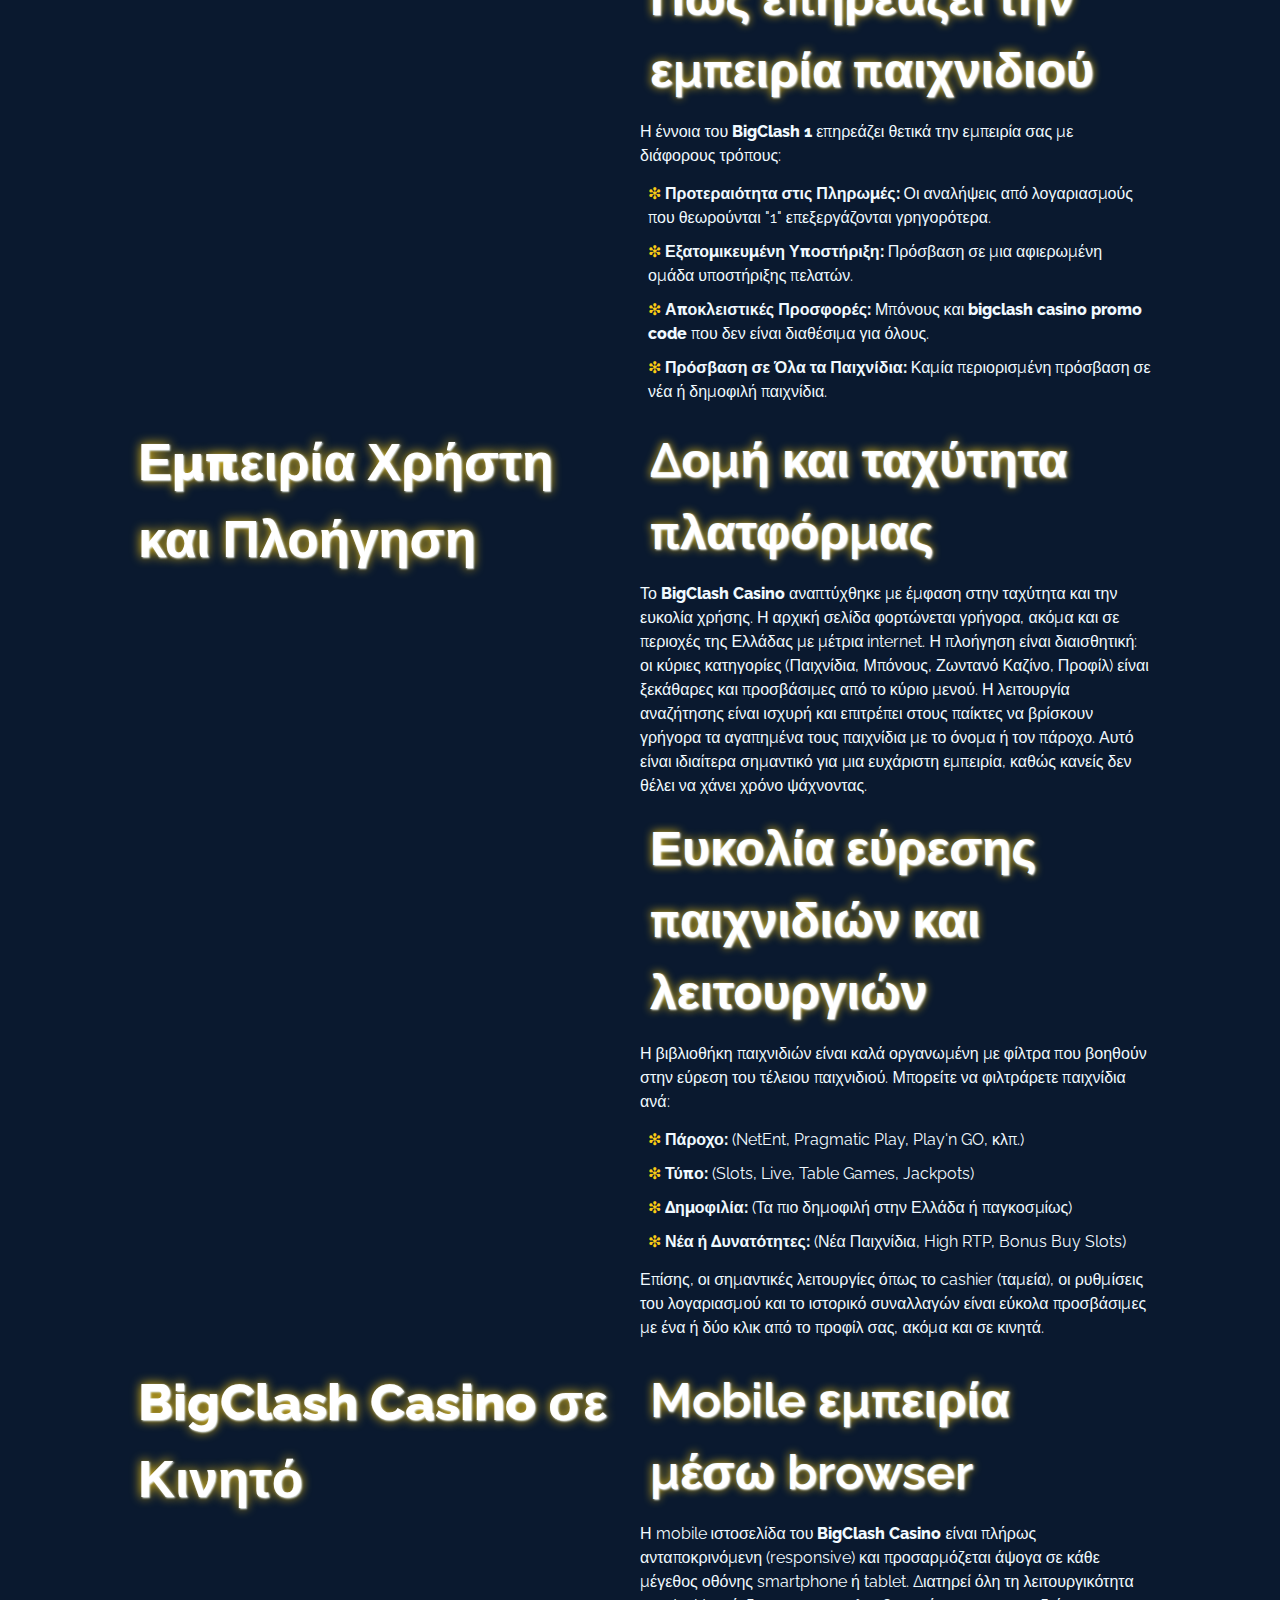
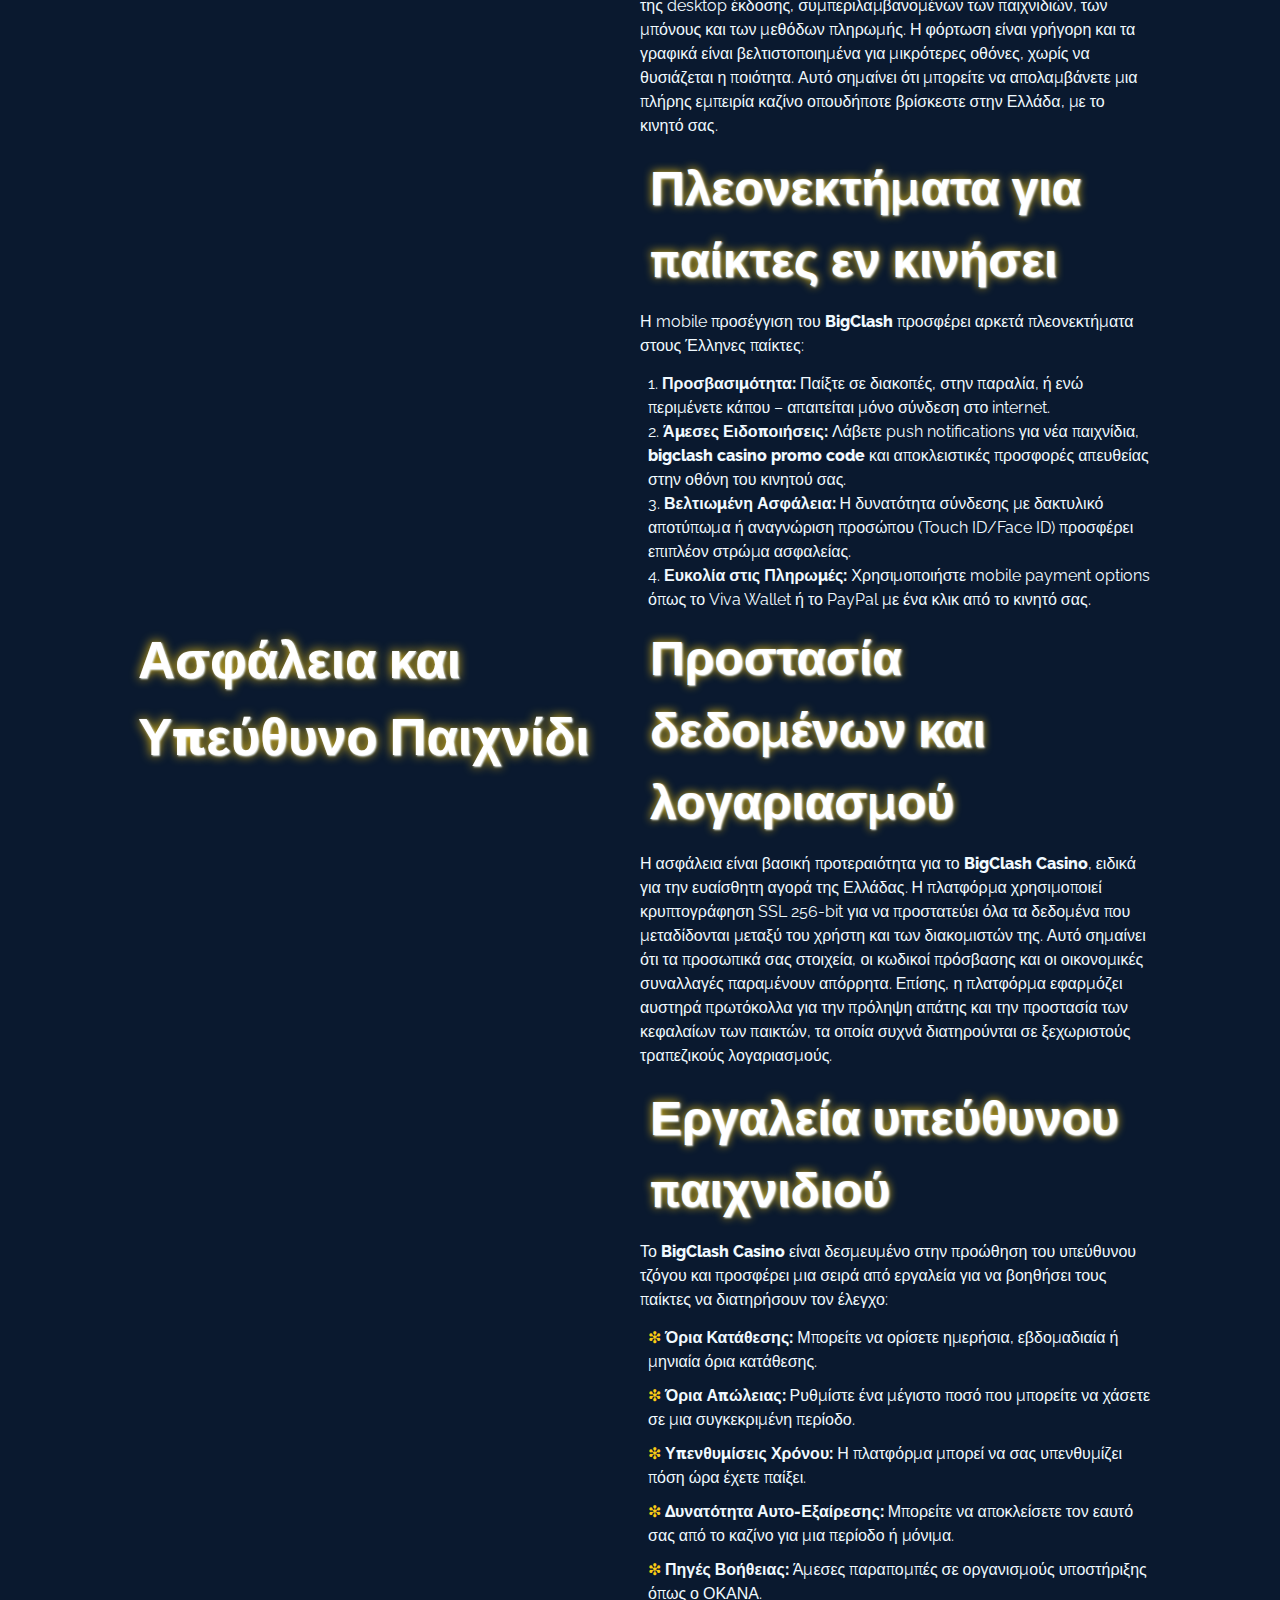
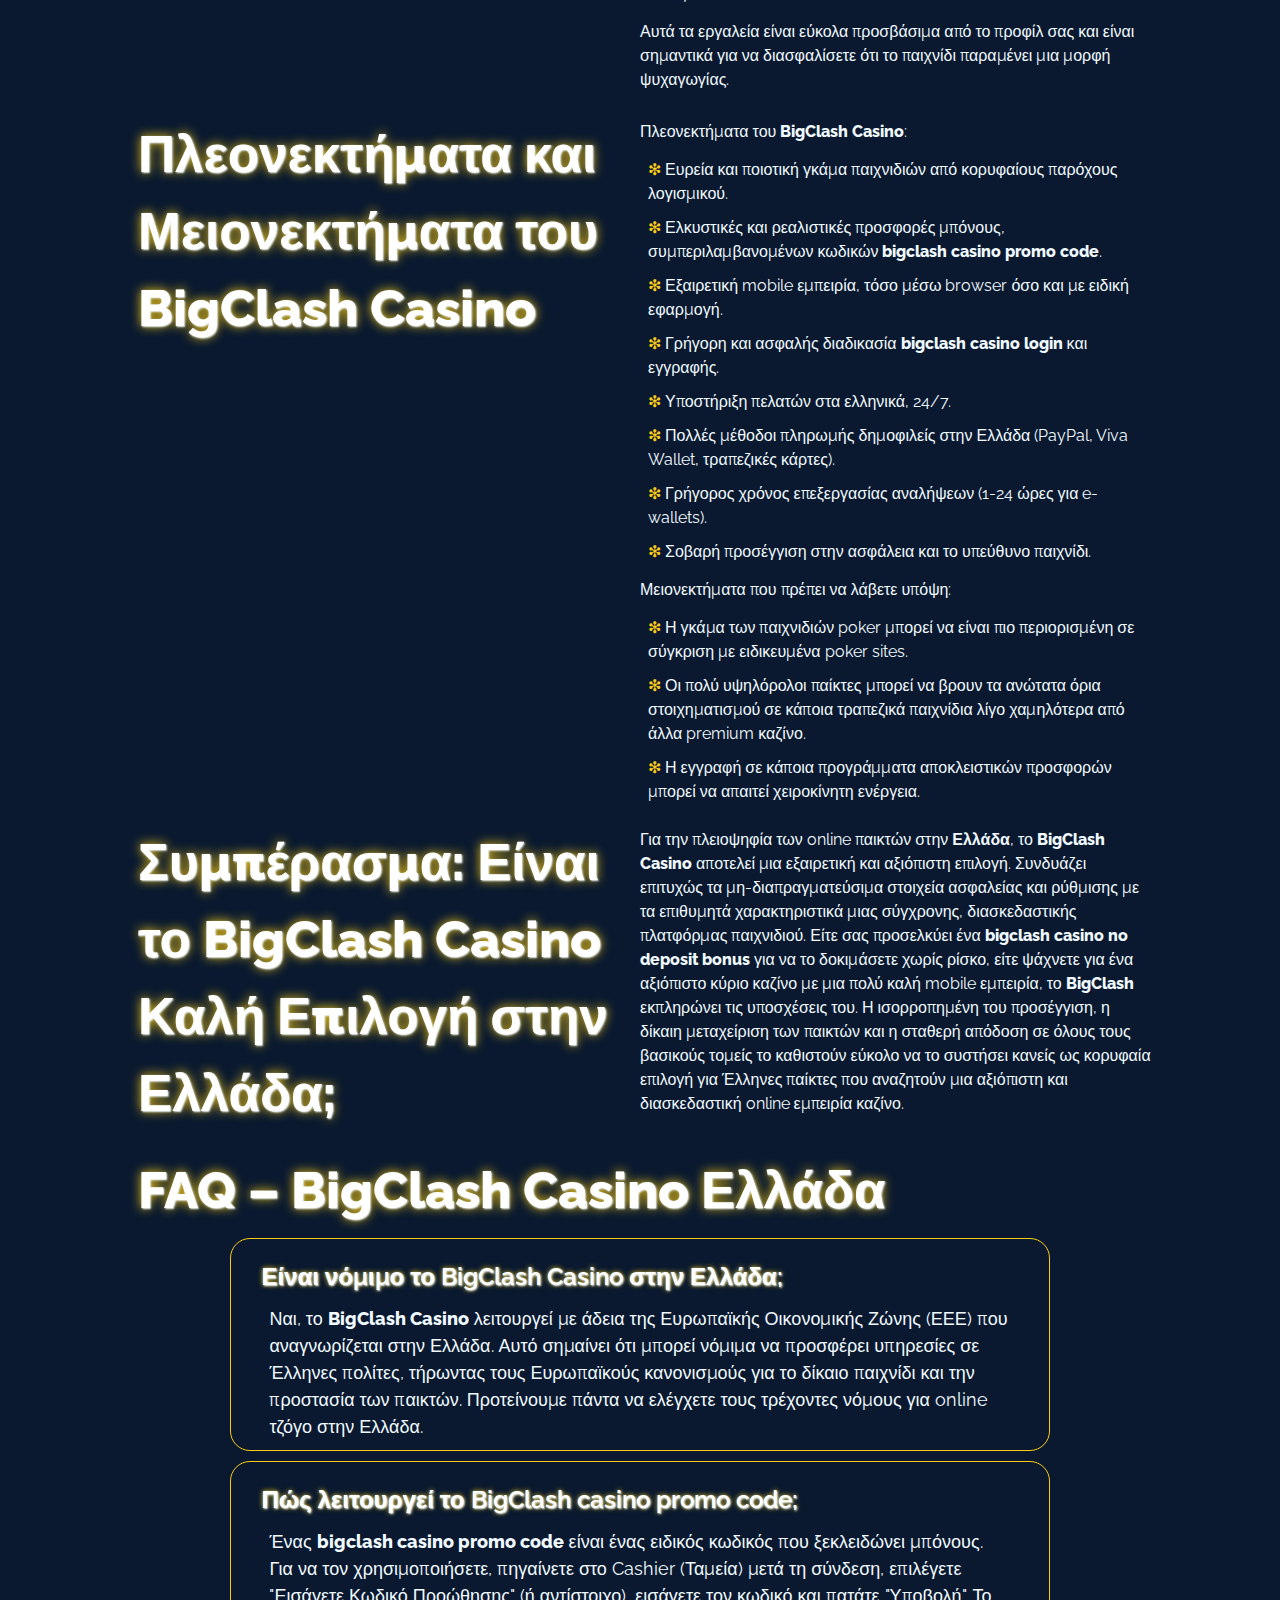
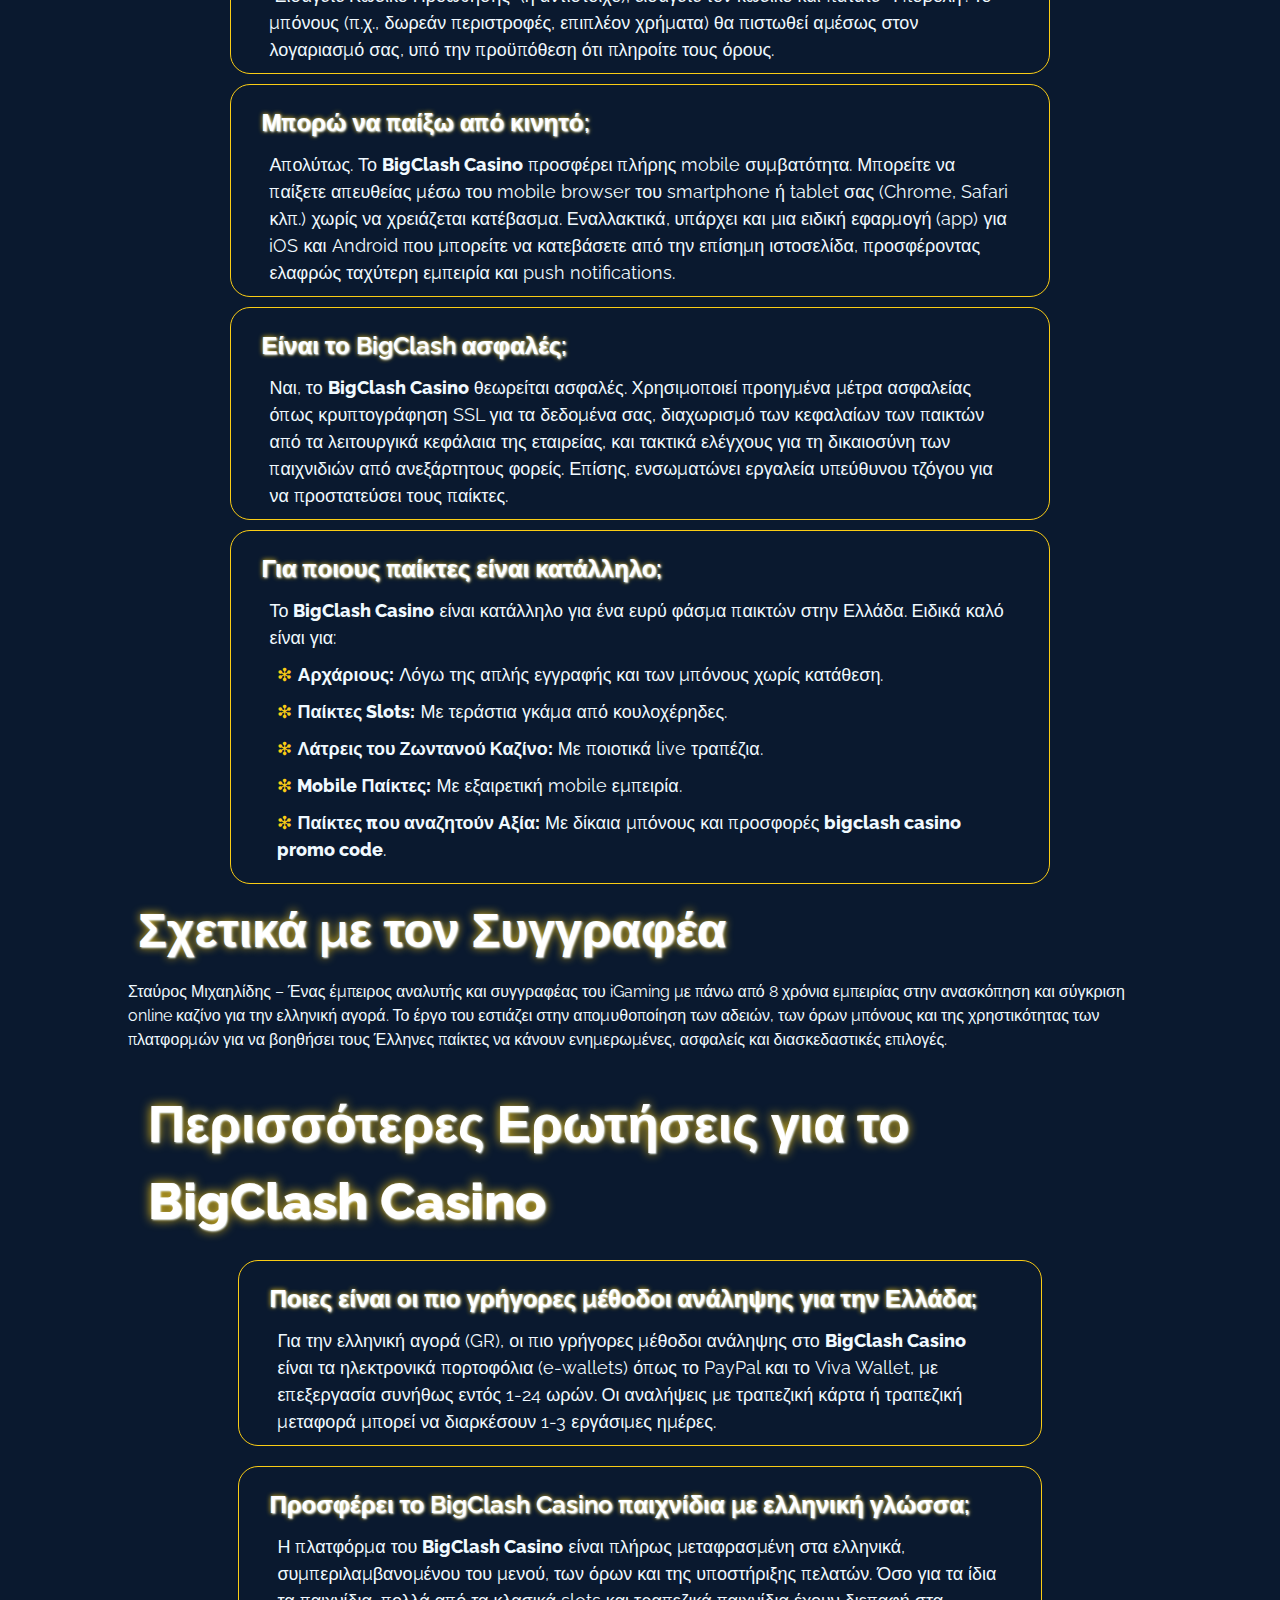
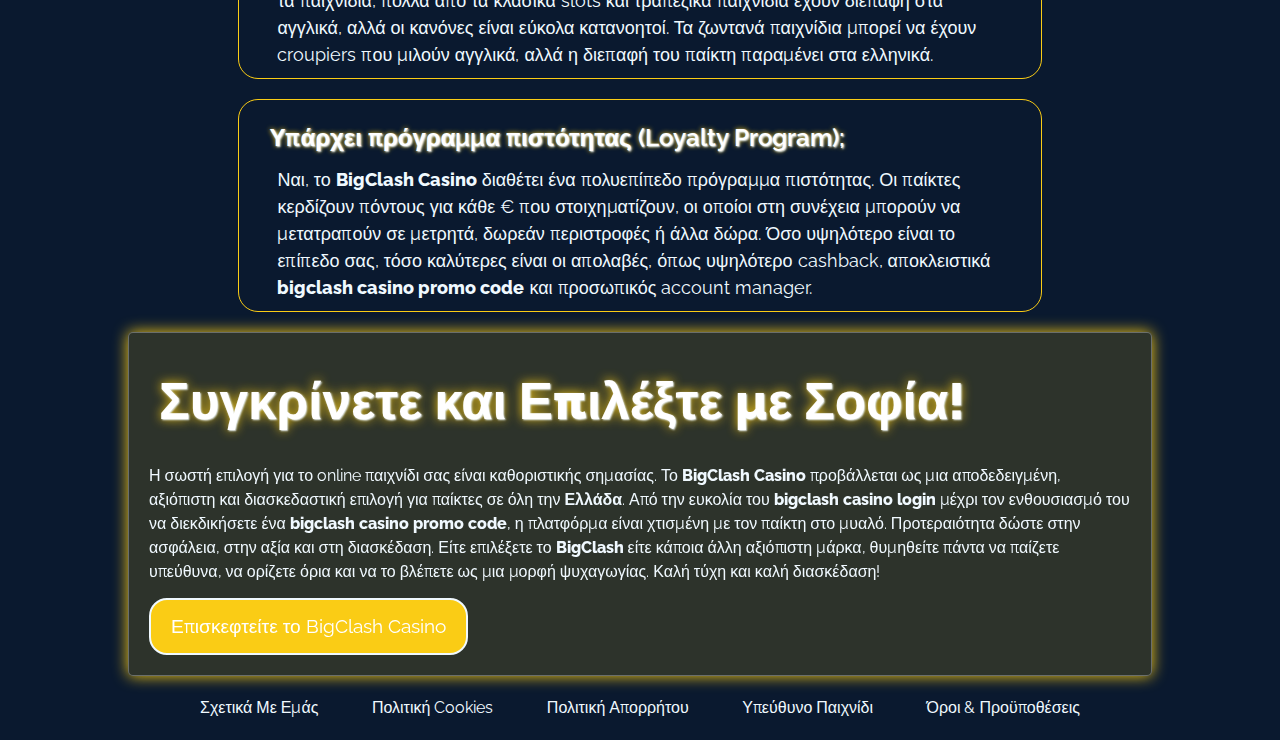
<file: el-gr/index.html>
<!DOCTYPE html>
<html lang="el-GR">

<head>
    <meta charset="UTF-8" />
    <meta name="viewport" content="width=device-width, initial-scale=1.0" />
    <link rel="stylesheet" href="/style.css" />
    <link rel="shortcut icon" href="/favicon.ico" />

    <title>BigClash Casino Κριτική 2026 – Είναι Αξιόπιστο για Παίκτες στην Ελλάδα;</title>
    <meta name="description"
        content="Αναλυτικός οδηγός για το BigClash Casino στην Ελλάδα: εγγραφή, μπόνους, παιχνίδια, mobile εμπειρία και χρήσιμες συμβουλές." />

    <link rel="alternate" hreflang="el-GR" href="https://michailidisstathis.gr.pl/el-gr/">
    <link rel="alternate" hreflang="x-default" href="https://michailidisstathis.gr.pl/">
    <link rel="canonical" href="https://michailidisstathis.gr.pl/el-gr/">

    <link rel="apple-touch-icon" sizes="180x180" href="favicon.ico" />
    <meta name="apple-mobile-web-app-title" content="BigClash Casino" />

    <meta name="twitter:card" content="summary_large_image" />
    <meta name="twitter:title" content="BigClash Casino Κριτική 2026 – Είναι Αξιόπιστο για Παίκτες στην Ελλάδα;" />
    <meta name="twitter:description"
        content="Αναλυτικός οδηγός για το BigClash Casino στην Ελλάδα: εγγραφή, μπόνους, παιχνίδια, mobile εμπειρία και χρήσιμες συμβουλές." />
    <meta name="twitter:image" content="https://michailidisstathis.gr.pl/img/1.webp" />

    <meta property="og:title" content="BigClash Casino Κριτική 2026 – Είναι Αξιόπιστο για Παίκτες στην Ελλάδα;" />
    <meta property="og:description"
        content="Αναλυτικός οδηγός για το BigClash Casino στην Ελλάδα: εγγραφή, μπόνους, παιχνίδια, mobile εμπειρία και χρήσιμες συμβουλές." />
    <meta property="og:type" content="website" />
    <meta property="og:url" content="https://michailidisstathis.gr.pl/" />
    <meta property="og:image" content="https://michailidisstathis.gr.pl/img/1.webp" />
    <meta property="og:locale" content="el_GR" />

    <script type="application/ld+json">
        {
            "@context": "https://schema.org",
            "@type": "WebSite",
            "url": "https://michailidisstathis.gr.pl/",
            "name": "BigClash Casino Κριτική 2026 – Είναι Αξιόπιστο για Παίκτες στην Ελλάδα;",
            "description": "Αναλυτικός οδηγός για το BigClash Casino στην Ελλάδα: εγγραφή, μπόνους, παιχνίδια, mobile εμπειρία και χρήσιμες συμβουλές."
        }
    </script>

    <script type="application/ld+json">
        {
            "@context": "https://schema.org",
            "@type": "Article",
            "mainEntityOfPage": {
                "@type": "WebPage",
                "@id": "https://michailidisstathis.gr.pl/"
            },
            "headline": "BigClash Casino Κριτική 2026 – Είναι Αξιόπιστο για Παίκτες στην Ελλάδα;",
            "image": "https://michailidisstathis.gr.pl/img/1.webp",
            "author": {
                "@type": "Person",
                "name": "Σταύρος Μιχαηλίδης"
            },
            "publisher": {
                "@type": "Organization",
                "name": "Casino Guide GR",
                "logo": {
                    "@type": "ImageObject",
                    "url": "https://michailidisstathis.gr.pl/img/logo.webp"
                }
            },
            "datePublished": "2026-01-23",
            "dateModified": "2026-01-23"
        }
    </script>

    <script type="application/ld+json">
        {
            "@context": "https://schema.org",
            "@type": "BreadcrumbList",
            "itemListElement": [
                {
                    "@type": "ListItem",
                    "position": 1,
                    "name": "Casino Guide GR",
                    "item": "https://michailidisstathis.gr.pl/"
                },
                {
                    "@type": "ListItem",
                    "position": 2,
                    "name": "✨ BigClash Casino Κριτική & Οδηγός για την Ελλάδα ✨",
                    "item": "https://michailidisstathis.gr.pl/"
                }
            ]
        }
    </script>

    <script type="application/ld+json">
        {
            "@context": "https://schema.org",
            "@type": "FAQPage",
            "mainEntity": [
                {
                    "@type": "Question",
                    "name": "Είναι νόμιμο το BigClash Casino στην Ελλάδα;",
                    "acceptedAnswer": {
                        "@type": "Answer",
                        "text": "Το BigClash Casino λειτουργεί με άδεια από την ΕΕΕ, η οποία αναγνωρίζεται στην Ελλάδα. Συνεργάζεται με υπεύθυνους φορείς για την παροχή υπηρεσιών, διασφαλίζοντας ένα ασφαλές πλαίσιο για τους Έλληνες παίκτες."
                    }
                },
                {
                    "@type": "Question",
                    "name": "Γιατί να επιλέξω το BigClash Casino;",
                    "acceptedAnswer": {
                        "@type": "Answer",
                        "text": "Παίκτες στην Ελλάδα επιλέγουν το BigClash για το μεγάλο χαρτί παιχνιδιών, τις ελκυστικές προσφορές όπως το bigclash casino promo code, την εξαιρετική mobile εμπειρία και την εξατομικευμένη υποστήριξη για το GR κοινό."
                    }
                },
                {
                    "@type": "Question",
                    "name": "Προσφέρει το BigClash δίκαια μπόνους;",
                    "acceptedAnswer": {
                        "@type": "Answer",
                        "text": "Ναι, απόλυτα. Το BigClash Casino είναι γνωστό για ρεαλιστικά μπόνους με εύλογες απαιτήσεις στοίχημα. Το πακέτο υποδοχής και οι προσφορές του προσφέρουν αξία χωρίς κρυφές προϋποθέσεις."
                    }
                },
                {
                    "@type": "Question",
                    "name": "Είναι καλύτερο το BigClash από άλλα online καζίνο;",
                    "acceptedAnswer": {
                        "@type": "Answer",
                        "text": "Εξαρτάται από τις προτεραιότητές σας. Το BigClash 1 casino ξεχωρίζει ως μια ολοκληρωμένη πλατφόρμα με ποικιλία παιχνιδιών, γρήγορα payouts, και εξαιρετικό design. Για παίκτες που αναζητούν συγκεκριμένα είδη παιχνιδιών, μπορεί να υπάρχουν πιο εξειδικευμένες εναλλακτικές."
                    }
                },
                {
                    "@type": "Question",
                    "name": "Μπορούν αρχάριοι να επιλέξουν το BigClash;",
                    "acceptedAnswer": {
                        "@type": "Answer",
                        "text": "Ναι, είναι εξαιρετική επιλογή για αρχάριους. Η απλή διαδικασία bigclash casino login, η ευκρινής πλοήγηση και οι εκπαιδευτικοί οδηγοί το καθιστούν πολύ προσιτό για νέους παίκτες στην Ελλάδα."
                    }
                }
            ]
        }
    </script>
</head>

<body>
    <header>
        <div class="logo">
            <a href="/"><img src="/img/logo.webp" alt="Logotype του Casino Guide για την Ελλάδα" width="160"
                    height="80" /></a>
        </div>
        <div class="header-btn">
            <a href="/play/" rel="nofollow" class="white-btn">Σύνδεση</a>
            <a href="/play/" rel="nofollow" class="green-btn">Εγγραφή</a>
        </div>
    </header>

    <main>
        <div class="wraper">
            <div class="promo">
                <h1>
                    BigClash Casino: Πλήρης Οδηγός για Παίκτες στην Ελλάδα
                </h1>

                <p class="txt">
                    Στον κόσμο των online καζίνο στην Ελλάδα, η επιλογή είναι τεράστια. Τι κάνει λοιπόν το
                    <strong>BigClash Casino</strong> μια συναρπαστική επιλογή; Αυτή η αναλυτική επισκόπηση εμβαθύνει
                    στους βασικούς παράγοντες – από τις αξιόπιστες βαθμολογίες σε <strong>bigclash casino
                        review</strong> έως πρακτικά χαρακτηριστικά όπως η διαδικασία <strong>bigclash casino
                        login</strong> και οι προσφορές <strong>bigclash casino promo code</strong>. Διερευνούμε γιατί
                    αυτή η πλατφόρμα προσελκύει τους Έλληνες παίκτες που αναζητούν αξιοπιστία, ψυχαγωγία και δίκαιο
                    παιχνίδι. Είτε σκέφτεστε την εμπειρία στον υπολογιστή είτε μέσω mobile, συγκρίνουμε τις βασικές
                    προσφορές του με τις ανάγκες του σύγχρονου παίκτη στην <strong>Ελλάδα</strong>. Η κατανόηση αυτών
                    των λεπτομερειών είναι καθοριστικής σημασίας για μια ενημερωμένη απόφαση σε μια ρυθμισμένη αγορά
                    όπως η <strong>GR</strong>.
                </p>

                <a href="/play/" rel="nofollow" class="green-btn">Ανακαλύψτε Κορυφαίες Επιλογές για την Ελλάδα</a>
                <div class="blob"></div>
            </div>

            <div class="table-wrapper">
                <table>
                    <thead>
                        <tr>
                            <th>Χαρακτηριστικό Καζίνο</th>
                            <th>BigClash Casino</th>
                            <th>Μέσος Ανταγωνιστής στην Ελλάδα</th>
                            <th>Πλεονέκτημα</th>
                        </tr>
                    </thead>
                    <tbody>
                        <tr>
                            <td>🎯 Άδεια Λειτουργίας</td>
                            <td>Άδεια ΕΕΕ (Αναγνωρισμένη στην Ελλάδα)</td>
                            <td>Συχνά Άδεια Curaçao</td>
                            <td>Καλύτερη Προστασία Παικτών</td>
                        </tr>
                        <tr>
                            <td>💰 Μπόνους Υποδοχής</td>
                            <td>Έως €500 + 100 Free Spins</td>
                            <td>Έως €200</td>
                            <td>Υψηλότερη Αξία</td>
                        </tr>
                        <tr>
                            <td>📱 Mobile App</td>
                            <td>Εξειδικευμένη Εφαρμογή iOS/Android</td>
                            <td>Μόνο Mobile Browser</td>
                            <td>Ανώτερη Mobile Εμπειρία</td>
                        </tr>
                        <tr>
                            <td>💳 Μέθοδοι Πληρωμής για την Ελλάδα</td>
                            <td>PayPal, Viva Wallet, Τραπεζικές Κάρτες</td>
                            <td>Περιορισμένες Επιλογές</td>
                            <td>Ευκολία & Ταχύτητα</td>
                        </tr>
                        <tr>
                            <td>⏱️ Χρόνος Ανάληψης</td>
                            <td>1-24 Ώρες (E-wallets)</td>
                            <td>3-5 Εργάσιμες</td>
                            <td>Πολύ Πιο Γρήγορα Payouts</td>
                        </tr>
                    </tbody>
                </table>
            </div>

            <div class="flex">
                <div class="flex-content">
                    <h2>Τι είναι το BigClash Casino;</h2>
                </div>
                <div class="flex-content">
                    <h3>Γενική παρουσίαση της πλατφόρμας</h3>
                    <p class="txt">
                        Το <strong>BigClash Casino</strong> έχει χαράξει μια ξεχωριστή θέση στο GR market,
                        παρουσιάζοντας τον εαυτό του ως μια αξιόπιστη και προσιτή πλατφόρμα για τον μέσο παίκτη. Σε
                        αντίθεση με πιο φανταχτερικά καζίνο, δίνει έμφαση στη σαφήνεια, τη δικαιοσύνη και μια εύκολη
                        εμπειρία παιχνιδιού. Η ταυτότητα της μάρκας, συμπεριλαμβανομένου του μοτίβου <strong>bigclash
                            1</strong>, υποδηλώνει τύχη και κλασική διασκέδαση καζίνο. Αυτή η ταυτότητα προσελκύει ένα
                        ευρύ φάσμα παικτών σε όλη την <strong>Ελλάδα</strong> που εκτιμούν την ουσία.
                    </p>

                    <h3>Σε ποιους παίκτες απευθύνεται</h3>
                    <p class="txt">
                        Η πλατφόρμα κατανοεί τις ανάγκες του σύγχρονου Έλληνα παίκτη: ταχύτητα, ασφάλεια και ψυχαγωγία
                        όπου και αν βρίσκεται. Από την απλοποιημένη διαδικασία <strong>bigclash casino login</strong>
                        έως την βελτιστοποιημένη mobile εμπειρία, κάθε σημείο επαφής είναι σχεδιασμένο για
                        αποτελεσματικότητα. Εξυπηρετεί παίκτες που μπορεί να αλλάζουν μεταξύ ενός γρήγορου παιχνιδιού
                        slot στο κινητό τους και μιας πιο παρατεταμένης συνεδρίας live dealer. Αυτή η διπλή εστίαση στο
                        mobile και στον υπολογιστή είναι ένα βασικό διαφοροποιητικό στοιχείο.
                    </p>

                    <blockquote>
                        "Το πρώτο πράγμα που πρόσεξα ήταν πόσο απλή ήταν η πλοήγηση. Κάνεις το <strong>bigclash casino
                            login</strong>, διεκδικείς το μπόνους και μέσα σε λίγα λεπτά είσαι μέσα στο παιχνίδι. Απλά
                        λειτουργεί." — Νίκος, παίκτης από τη Θεσσαλονίκη.
                    </blockquote>
                </div>
            </div>

            <div class="flex">
                <div class="flex-content">
                    <h2>BigClash Casino Review: Αξίζει να Παίξετε;</h2>
                </div>

                <div class="flex-content">
                    <h3>Πρώτες εντυπώσεις και ευκολία χρήσης</h3>
                    <p class="txt">
                        Η πρώτη εντύπωση από το <strong>BigClash Casino</strong> είναι εξαιρετική. Το design είναι
                        καθαρό και επαγγελματικό, χωρίς περιττά στοιχεία που αποσπούν την προσοχή. Η
                        <strong>bigclash</strong> πλατφόρμα φορτώνει γρήγορα, ακόμα και σε μέτριες συνδέσεις internet,
                        που είναι σημαντικό για πολλές περιοχές στην Ελλάδα. Η εγγραφή είναι γρήγορη και η διεργασία
                        <strong>bigclash casino login</strong> είναι άμεση, επιτρέποντας στους παίκτες να μπουν στη
                        δράση χωρίς καθυστερήσεις.
                    </p>

                    <h3>Τι ξεχωρίζει το BigClash από άλλα καζίνο</h3>
                    <p class="txt">
                        Το <strong>BigClash</strong> ξεχωρίζει για την ολοκληρωμένη προσέγγισή του. Δεν είναι απλώς ένα
                        μεγάλο χαρτί παιχνιδιών ή ένα γενναιόδωρο μπόνους, αλλά ένας συνδυασμός ποιοτικών στοιχείων που
                        δημιουργούν μια συνεκτική εμπειρία:
                    </p>
                    <ul>
                        <li>Ένα πολύ καλοδμημένο σύστημα εντοπισμού και αναζήτησης παιχνιδιών.</li>
                        <li>Εξατομικευμένες προσφορές βασισμένες στις προτιμήσεις του παίκτη.</li>
                        <li>Υποστήριξη πελατών στα ελληνικά, με ζωντανή συνομιλία 24/7.</li>
                        <li>Ειδικά προγράμματα και προσφορές για την αγορά της Ελλάδας (GR).</li>
                    </ul>
                    <p class="txt">
                        Αυτή η ολιστική προσέγγιση είναι που κερδίζει την εμπιστοσύνη των παικτών σε όλη την Ελλάδα.
                    </p>
                </div>
            </div>

            <div class="flex">
                <div class="flex-content">
                    <h2>Εγγραφή στο BigClash Casino</h2>
                </div>

                <div class="flex-content">
                    <h3>Βήματα δημιουργίας λογαριασμού</h3>
                    <p class="txt">
                        Η εγγραφή στο <strong>BigClash Casino</strong> είναι σχεδιασμένη να είναι γρήγορη και χωρίς
                        κόπο. Ακολουθεί ένας απλός οδηγός:
                    </p>
                    <ol>
                        <li>Κάντε κλικ στο κουμπί "Εγγραφή" στην κορυφή της σελίδας.</li>
                        <li>Συμπληρώστε τα βασικά στοιχεία (email, όνομα χρήστη, κωδικός).</li>
                        <li>Κάντε την πρώτη σας κατάθεση (συνήθως ελάχιστη €10).</li>
                        <li>Επιβεβαιώστε τον λογαριασμό σας μέσω email ή SMS.</li>
                        <li>Μετά από επιτυχή επαλήθευση, μπορείτε να διεκδικήσετε το μπόνους υποδοχής και να ξεκινήσετε.
                        </li>
                    </ol>
                    <p class="txt">
                        Η όλη διαδικασία μπορεί να ολοκληρωθεί σε λιγότερο από πέντε λεπτά, προσφέροντας άμεση πρόσβαση
                        στη διασκέδαση.
                    </p>

                    <h3>Τι πρέπει να προσέξετε κατά την εγγραφή</h3>
                    <p class="txt">
                        Ενώ η διαδικασία είναι απλή, υπάρχουν κάποια πράγματα που πρέπει να θυμάστε ως παίκτης στην
                        Ελλάδα:
                    </p>
                    <ul>
                        <li>Χρησιμοποιήστε έγκυρα στοιχεία που ταιριάζουν με τα επίσημα έγγραφα σας (απαιτείται για
                            επαλήθευση και για μελλοντικές αναλήψεις).</li>
                        <li>Εισάγετε ένα έγκυρο ελληνικό κινητό τηλέφωνο για γρήγορη επαλήθευση και ειδοποιήσεις.</li>
                        <li>Διαβάστε τους όρους και προϋποθέσεις του μπόνους υποδοχής, ιδιαίτερα σχετικά με τις
                            απαιτήσεις στοιχηματισμού (wagering requirements).</li>
                        <li>Επιλέξτε το νόμισμα σας σε Ευρώ (€) για να αποφύγετε τυχόν προμήθειες συναλλαγής.</li>
                    </ul>
                </div>
            </div>

            <div class="flex">
                <div class="flex-content">
                    <h2>Σύνδεση και Διαχείριση Λογαριασμού</h2>
                </div>

                <div class="flex-content">
                    <h3>Πώς γίνεται το BigClash casino login</h3>
                    <p class="txt">
                        Η σύνδεση (<strong>bigclash casino login</strong>) στο λογαριασμό σας είναι άμεση και ασφαλής.
                        Απλώς επισκεφτείτε την κύρια σελίδα, πατήτε το κουμπί "Σύνδεση" στην επάνω δεξιά γωνία και
                        εισάγετε το όνομα χρήστη/email και τον κωδικό σας. Η πλατφόρμα προσφέρει επίσης επιλογή για
                        αυτόματη σύνδεση (remember me) για συσκευές προσωπικής χρήσης, καθώς και δυνατότητα διπλής
                        επαλήθευσης (2FA) για ενισχυμένη ασφάλεια. Αυτό είναι ιδιαίτερα σημαντικό για να προστατεύσετε
                        τα κεφάλαιά σας, ειδικά όταν παίζετε από διαφορετικές τοποθεσίες στην Ελλάδα.
                    </p>

                    <h3>Ρυθμίσεις και προσωπικές επιλογές</h3>
                    <p class="txt">
                        Μόλις συνδεθείτε, το προφίλ σας προσφέρει ένα ευρύ φάσμα ρυθμίσεων για να εξατομικεύσετε την
                        εμπειρία σας. Μπορείτε να:
                    </p>
                    <ul>
                        <li>Ορίσετε όρια κατάθεσης και απώλειας (ημερήσια, εβδομαδιαία, μηνιαία).</li>
                        <li>Ενεργοποιήσετε υπενθυμίσεις διάρκειας συνεδρίας.</li>
                        <li>Διαχειριστείτε τις προτιμήσεις ειδοποιήσεων για νέες προσφορές ή <strong>bigclash casino
                                promo code</strong>.</li>
                        <li>Ελέγξετε το ιστορικό συναλλαγών και του παιχνιδιού σας.</li>
                        <li>Ενημερώσετε τα στοιχεία επικοινωνίας σας και τις προτιμήσεις γλώσσας.</li>
                    </ul>
                </div>
            </div>

            <div class="flex">
                <div class="flex-content">
                    <h2>BigClash Casino Promo Code και Μπόνους</h2>
                </div>

                <div class="flex-content">
                    <h3>Τι είδους προσφορές υπάρχουν</h3>
                    <img src="/img/1.webp" alt="Τι είδους προσφορές υπάρχουν" width="800" height="600">
                    <p class="txt">
                        Το <strong>BigClash Casino</strong> διαθέτει μια σειρά από προσελκυτικές προσφορές, σχεδιασμένες
                        να προσφέρουν πραγματική αξία. Αυτά περιλαμβάνουν:
                    </p>
                    <ul>
                        <li><strong>Μπόνους Υποδοχής:</strong> Συνήθως ένα πακέτο 100% match έως €500, συχνά
                            συνοδευόμενο από δωρεάν περιστροφές.</li>
                        <li><strong>Μπόνους Χωρίς Κατάθεση (No Deposit Bonus):</strong> Μια δημοφιλής προσφορά για νέους
                            παίκτες, όπως 10-20 δωρεάν περιστροφές αμέσως μετά την εγγραφή.</li>
                        <li><strong>Εβδομαδιαίες Προσφορές Reload:</strong> Ποσοστό match στις επαναφορτίσεις
                            λογαριασμού κάθε Παρασκευή ή Σαββατοκύριακο.</li>
                        <li><strong>Προγράμματα Επιστροφής Χρημάτων (Cashback):</strong> Ποσοστό επιστροφής των απωλειών
                            σας (π.χ., 10% cashback κάθε Δευτέρα).</li>
                        <li><strong>Ειδικά Promo Codes:</strong> Κωδικοί όπως <strong>bigclash casino promo
                                code</strong> που μπορούν να ξεκλειδώσουν αποκλειστικά μπόνους, ελεύθερους
                            στοιχηματισμούς ή δωρεάν περιστροφές.</li>
                    </ul>
                    <blockquote>
                        "Χρησιμοποίησα ένα <strong>bigclash casino promo code</strong> που βρήκα σε έναν ελληνικό οδηγό
                        και πήρα επιπλέον €50 μπόνους πάνω στο κανονικό. Αξίζει πραγματικά να ψάχνεις για αυτούς τους
                        κωδικούς πριν καταθέσεις!" — Μαρία, παίκτρια από την Αθήνα.
                    </blockquote>

                    <h3>Πώς να αξιοποιήσετε σωστά τα μπόνους</h3>
                    <p class="txt">
                        Για να αποκομίσετε το μέγιστο όφελος από τα μπόνους του <strong>BigClash Casino</strong>,
                        ακολουθήστε αυτές τις συμβουλές:
                    </p>
                    <ol>
                        <li><strong>Διαβάστε Πάντα τους Όρους:</strong> Εστιάστε στις απαιτήσεις στοιχηματισμού
                            (wagering requirements), στους χρονικούς περιορισμούς και στους περιορισμούς παιχνιδιών.
                        </li>
                        <li><strong>Ξεκλειδώστε Promo Codes:</strong> Αναζητήστε ενεργούς κωδικούς (<strong>bigclash
                                casino promo code</strong>) σε αξιόπιστους ελληνικούς οδηγούς πριν καταθέσετε.</li>
                        <li><strong>Επιλέξτε Παιχνίδια με Υψηλό RTP:</strong> Για να εκπληρώσετε τις απαιτήσεις
                            στοιχηματισμού, επιλέξτε παιχνίδια με υψηλό ποσοστό επιστροφής (RTP) και χαμηλό house edge.
                        </li>
                        <li><strong>Διαχειριστείτε το Bankroll σας:</strong> Μην παίξετε όλο το μπόνους σε ένα παιχνίδι.
                            Κατανείμετέ το για να αυξήσετε τις πιθανότητες εκπλήρωσης των απαιτήσεων.</li>
                    </ol>
                </div>
            </div>

            <div class="table-wrapper">
                <table class="bonus-table">
                    <thead>
                        <tr>
                            <th>🎁 Τύπος Μπόνους</th>
                            <th>Λεπτομέρειες Προσφοράς</th>
                            <th>Απαιτήσεις Στοιχηματισμού</th>
                            <th>Μέγιστο Κέρδος</th>
                            <th>Καλύτερο Για</th>
                        </tr>
                    </thead>
                    <tbody>
                        <tr>
                            <td>Μπόνους Υποδοχής</td>
                            <td>100% match έως €500 + 50 Free Spins</td>
                            <td>35x (Μπόνους)</td>
                            <td>€10,000</td>
                            <td>Νέους παίκτες στην πρώτη κατάθεση</td>
                        </tr>
                        <tr>
                            <td>Μπόνους Χωρίς Κατάθεση</td>
                            <td>20 Free Spins με την Εγγραφή</td>
                            <td>40x (Κέρδη από spins)</td>
                            <td>€50</td>
                            <td>Δοκιμή του καζίνο χωρίς ρίσκο</td>
                        </tr>
                        <tr>
                            <td>Εβδομαδιαίο Reload</td>
                            <td>50% match έως €100 κάθε Παρασκευή</td>
                            <td>30x (Μπόνους)</td>
                            <td>€2,000</td>
                            <td>Τακτικούς παίκτες</td>
                        </tr>
                        <tr>
                            <td>Επιστροφή Χρημάτων (Cashback)</td>
                            <td>Έως 15% εβδομαδιαία επιστροφή απωλειών</td>
                            <td>1x (Τα χρήματα επιστροφής)</td>
                            <td>Χωρίς Όριο</td>
                            <td>Παίκτες με υψηλό όγκο παιχνιδιού</td>
                        </tr>
                    </tbody>
                </table>
            </div>

            <div class="flex">
                <div class="flex-content">
                    <h2>Παιχνίδια στο BigClash Casino</h2>
                </div>

                <div class="flex-content">
                    <h3>Κατηγορίες παιχνιδιών</h3>
                    <p class="txt">
                        Η βιβλιοθήκη του <strong>BigClash Casino</strong> ξεπερνά τα 2.000 παιχνίδια, καλύπτοντας κάθε
                        γούστο. Εδώ είναι οι κύριες κατηγορίες που θα βρείτε:
                    </p>
                    <ul>
                        <li><strong>Slots (Κουλοχέρηδες):</strong> Η μεγαλύτερη κατηγορία, με κλασικά, βιντεο slots,
                            μεγάλα progressive jackpots (π.χ., Mega Moolah) και ελληνικά θέματα.</li>
                        <li><strong>Ζωντανό Καζίνο (Live Casino):</strong> Ρουλέτες, Μπλακτζακ, Μπακαρά και παιχνίδια
                            τύπου game show (π.χ., Monopoly Live) με πραγματικούς croupiers.</li>
                        <li><strong>Τραπεζικά Παιχνίδια (Table Games):</strong> Πολλαπλές εκδόσεις Ρουλέτας, Μπλακτζακ,
                            Παίχνιδιού Point, Πόκερ.</li>
                        <li><strong>Ειδικά Παιχνίδια & Jackpots:</strong> Κλήρωση, scratch cards και παιχνίδια τύχης με
                            άμεσα αποτελέσματα.</li>
                    </ul>

                    <h3>Παιχνίδια που προτιμούν οι Έλληνες παίκτες</h3>
                    <p class="txt">
                        Οι προτιμήσεις των παικτών στην <strong>Ελλάδα</strong> τείνουν προς συγκεκριμένα είδη. Τα πιο
                        δημοφιλή στο <strong>BigClash Casino</strong> περιλαμβάνουν:
                    </p>
                    <ol>
                        <li><strong>Book of Ra (Novomatic):</strong> Ένα κλασικό slot με ελληνικό/αιγυπτιακό θέμα που
                            είναι πολύ δημοφιλές στην GR αγορά.</li>
                        <li><strong>Lightning Roulette (Evolution):</strong> Μια δραματική ζωντανή ρουλέτα με
                            πολλαπλασιαστές που ελκύει πολλούς Έλληνες παίκτες.</li>
                        <li><strong>Greek Gods Slots:</strong> Διάφορα slots με θέματα από την ελληνική μυθολογία (π.χ.,
                            Age of the Gods, Divine Fortune).</li>
                        <li><strong>Blackjack VIP Tables:</strong> Τραπέζια με υψηλότερα όρια στοιχηματισμού, κατάλληλα
                            για πιο έμπειρους παίκτες.</li>
                    </ol>
                </div>
            </div>

            <div class="flex">
                <div class="flex-content">
                    <h2>BigClash Casino 1: Τι Σημαίνει για τον Παίκτη;</h2>
                </div>

                <div class="flex-content">
                    <h3>Η έννοια του BigClash 1 casino</h3>
                    <p class="txt">
                        Ο όρος <strong>BigClash 1</strong> ή <strong>bigclash 1 casino</strong> αναφέρεται συχνά στην
                        κορυφαία και πιο ολοκληρωμένη έκδοση της πλατφόρμας. Δεν είναι ξεχωριστό καζίνο, αλλά μια
                        αναφορά στο επίπεδο 1 της εμπειρίας που προσφέρει το <strong>BigClash Casino</strong> – η
                        πλήρης, premium προσφορά με όλα τα παιχνίδια, τις προσφορές και τα χαρακτηριστικά. Σημαίνει ότι
                        έχετε πρόσβαση στην "πρώτη κατηγορία" υπηρεσιών, χωρίς περιορισμούς. Για παίκτες στην Ελλάδα,
                        αυτό μεταφράζεται σε μια πιο ομαλή, πλουσιότερη και πιο ικανοποιητική συνολική εμπειρία
                        παιχνιδιού.
                    </p>

                    <h3>Πώς επηρεάζει την εμπειρία παιχνιδιού</h3>
                    <p class="txt">
                        Η έννοια του <strong>BigClash 1</strong> επηρεάζει θετικά την εμπειρία σας με διάφορους τρόπους:
                    </p>
                    <ul>
                        <li><strong>Προτεραιότητα στις Πληρωμές:</strong> Οι αναλήψεις από λογαριασμούς που θεωρούνται
                            "1" επεξεργάζονται γρηγορότερα.</li>
                        <li><strong>Εξατομικευμένη Υποστήριξη:</strong> Πρόσβαση σε μια αφιερωμένη ομάδα υποστήριξης
                            πελατών.</li>
                        <li><strong>Αποκλειστικές Προσφορές:</strong> Μπόνους και <strong>bigclash casino promo
                                code</strong> που δεν είναι διαθέσιμα για όλους.</li>
                        <li><strong>Πρόσβαση σε Όλα τα Παιχνίδια:</strong> Καμία περιορισμένη πρόσβαση σε νέα ή δημοφιλή
                            παιχνίδια.</li>
                    </ul>
                </div>
            </div>

            <div class="flex">
                <div class="flex-content">
                    <h2>Εμπειρία Χρήστη και Πλοήγηση</h2>
                </div>

                <div class="flex-content">
                    <h3>Δομή και ταχύτητα πλατφόρμας</h3>
                    <p class="txt">
                        Το <strong>BigClash Casino</strong> αναπτύχθηκε με έμφαση στην ταχύτητα και την ευκολία χρήσης.
                        Η αρχική σελίδα φορτώνεται γρήγορα, ακόμα και σε περιοχές της Ελλάδας με μέτρια internet. Η
                        πλοήγηση είναι διαισθητική: οι κύριες κατηγορίες (Παιχνίδια, Μπόνους, Ζωντανό Καζίνο, Προφίλ)
                        είναι ξεκάθαρες και προσβάσιμες από το κύριο μενού. Η λειτουργία αναζήτησης είναι ισχυρή και
                        επιτρέπει στους παίκτες να βρίσκουν γρήγορα τα αγαπημένα τους παιχνίδια με το όνομα ή τον
                        πάροχο. Αυτό είναι ιδιαίτερα σημαντικό για μια ευχάριστη εμπειρία, καθώς κανείς δεν θέλει να
                        χάνει χρόνο ψάχνοντας.
                    </p>

                    <h3>Ευκολία εύρεσης παιχνιδιών και λειτουργιών</h3>
                    <p class="txt">
                        Η βιβλιοθήκη παιχνιδιών είναι καλά οργανωμένη με φίλτρα που βοηθούν στην εύρεση του τέλειου
                        παιχνιδιού. Μπορείτε να φιλτράρετε παιχνίδια ανά:
                    </p>
                    <ul>
                        <li><strong>Πάροχο:</strong> (NetEnt, Pragmatic Play, Play'n GO, κλπ.)</li>
                        <li><strong>Τύπο:</strong> (Slots, Live, Table Games, Jackpots)</li>
                        <li><strong>Δημοφιλία:</strong> (Τα πιο δημοφιλή στην Ελλάδα ή παγκοσμίως)</li>
                        <li><strong>Νέα ή Δυνατότητες:</strong> (Νέα Παιχνίδια, High RTP, Bonus Buy Slots)</li>
                    </ul>
                    <p class="txt">
                        Επίσης, οι σημαντικές λειτουργίες όπως το cashier (ταμεία), οι ρυθμίσεις του λογαριασμού και το
                        ιστορικό συναλλαγών είναι εύκολα προσβάσιμες με ένα ή δύο κλικ από το προφίλ σας, ακόμα και σε
                        κινητά.
                    </p>
                </div>
            </div>

            <div class="flex">
                <div class="flex-content">
                    <h2>BigClash Casino σε Κινητό</h2>
                </div>

                <div class="flex-content">
                    <h3>Mobile εμπειρία μέσω browser</h3>
                    <p class="txt">
                        Η mobile ιστοσελίδα του <strong>BigClash Casino</strong> είναι πλήρως ανταποκρινόμενη
                        (responsive) και προσαρμόζεται άψογα σε κάθε μέγεθος οθόνης smartphone ή tablet. Διατηρεί όλη τη
                        λειτουργικότητα της desktop έκδοσης, συμπεριλαμβανομένων των παιχνιδιών, των μπόνους και των
                        μεθόδων πληρωμής. Η φόρτωση είναι γρήγορη και τα γραφικά είναι βελτιστοποιημένα για μικρότερες
                        οθόνες, χωρίς να θυσιάζεται η ποιότητα. Αυτό σημαίνει ότι μπορείτε να απολαμβάνετε μια πλήρης
                        εμπειρία καζίνο οπουδήποτε βρίσκεστε στην Ελλάδα, με το κινητό σας.
                    </p>

                    <h3>Πλεονεκτήματα για παίκτες εν κινήσει</h3>
                    <p class="txt">
                        Η mobile προσέγγιση του <strong>BigClash</strong> προσφέρει αρκετά πλεονεκτήματα στους Έλληνες
                        παίκτες:
                    </p>
                    <ol>
                        <li><strong>Προσβασιμότητα:</strong> Παίξτε σε διακοπές, στην παραλία, ή ενώ περιμένετε κάπου –
                            απαιτείται μόνο σύνδεση στο internet.</li>
                        <li><strong>Άμεσες Ειδοποιήσεις:</strong> Λάβετε push notifications για νέα παιχνίδια,
                            <strong>bigclash casino promo code</strong> και αποκλειστικές προσφορές απευθείας στην οθόνη
                            του κινητού σας.
                        </li>
                        <li><strong>Βελτιωμένη Ασφάλεια:</strong> Η δυνατότητα σύνδεσης με δακτυλικό αποτύπωμα ή
                            αναγνώριση προσώπου (Touch ID/Face ID) προσφέρει επιπλέον στρώμα ασφαλείας.</li>
                        <li><strong>Ευκολία στις Πληρωμές:</strong> Χρησιμοποιήστε mobile payment options όπως το Viva
                            Wallet ή το PayPal με ένα κλικ από το κινητό σας.</li>
                    </ol>
                </div>
            </div>

            <div class="flex">
                <div class="flex-content">
                    <h2>Ασφάλεια και Υπεύθυνο Παιχνίδι</h2>
                </div>

                <div class="flex-content">
                    <h3>Προστασία δεδομένων και λογαριασμού</h3>
                    <p class="txt">
                        Η ασφάλεια είναι βασική προτεραιότητα για το <strong>BigClash Casino</strong>, ειδικά για την
                        ευαίσθητη αγορά της Ελλάδας. Η πλατφόρμα χρησιμοποιεί κρυπτογράφηση SSL 256-bit για να
                        προστατεύει όλα τα δεδομένα που μεταδίδονται μεταξύ του χρήστη και των διακομιστών της. Αυτό
                        σημαίνει ότι τα προσωπικά σας στοιχεία, οι κωδικοί πρόσβασης και οι οικονομικές συναλλαγές
                        παραμένουν απόρρητα. Επίσης, η πλατφόρμα εφαρμόζει αυστηρά πρωτόκολλα για την πρόληψη απάτης και
                        την προστασία των κεφαλαίων των παικτών, τα οποία συχνά διατηρούνται σε ξεχωριστούς τραπεζικούς
                        λογαριασμούς.
                    </p>

                    <h3>Εργαλεία υπεύθυνου παιχνιδιού</h3>
                    <p class="txt">
                        Το <strong>BigClash Casino</strong> είναι δεσμευμένο στην προώθηση του υπεύθυνου τζόγου και
                        προσφέρει μια σειρά από εργαλεία για να βοηθήσει τους παίκτες να διατηρήσουν τον έλεγχο:
                    </p>
                    <ul>
                        <li><strong>Όρια Κατάθεσης:</strong> Μπορείτε να ορίσετε ημερήσια, εβδομαδιαία ή μηνιαία όρια
                            κατάθεσης.</li>
                        <li><strong>Όρια Απώλειας:</strong> Ρυθμίστε ένα μέγιστο ποσό που μπορείτε να χάσετε σε μια
                            συγκεκριμένη περίοδο.</li>
                        <li><strong>Υπενθυμίσεις Χρόνου:</strong> Η πλατφόρμα μπορεί να σας υπενθυμίζει πόση ώρα έχετε
                            παίξει.</li>
                        <li><strong>Δυνατότητα Αυτο-Εξαίρεσης:</strong> Μπορείτε να αποκλείσετε τον εαυτό σας από το
                            καζίνο για μια περίοδο ή μόνιμα.</li>
                        <li><strong>Πηγές Βοήθειας:</strong> Άμεσες παραπομπές σε οργανισμούς υποστήριξης όπως ο ΟΚΑΝΑ.
                        </li>
                    </ul>
                    <p class="txt">
                        Αυτά τα εργαλεία είναι εύκολα προσβάσιμα από το προφίλ σας και είναι σημαντικά για να
                        διασφαλίσετε ότι το παιχνίδι παραμένει μια μορφή ψυχαγωγίας.
                    </p>
                </div>
            </div>

            <div class="flex">
                <div class="flex-content">
                    <h2>Πλεονεκτήματα και Μειονεκτήματα του BigClash Casino</h2>
                </div>
                <div class="flex-content">
                    <p class="txt">Πλεονεκτήματα του <strong>BigClash Casino</strong>:</p>
                    <ul>
                        <li>Ευρεία και ποιοτική γκάμα παιχνιδιών από κορυφαίους παρόχους λογισμικού.</li>
                        <li>Ελκυστικές και ρεαλιστικές προσφορές μπόνους, συμπεριλαμβανομένων κωδικών <strong>bigclash
                                casino promo code</strong>.</li>
                        <li>Εξαιρετική mobile εμπειρία, τόσο μέσω browser όσο και με ειδική εφαρμογή.</li>
                        <li>Γρήγορη και ασφαλής διαδικασία <strong>bigclash casino login</strong> και εγγραφής.</li>
                        <li>Υποστήριξη πελατών στα ελληνικά, 24/7.</li>
                        <li>Πολλές μέθοδοι πληρωμής δημοφιλείς στην Ελλάδα (PayPal, Viva Wallet, τραπεζικές κάρτες).
                        </li>
                        <li>Γρήγορος χρόνος επεξεργασίας αναλήψεων (1-24 ώρες για e-wallets).</li>
                        <li>Σοβαρή προσέγγιση στην ασφάλεια και το υπεύθυνο παιχνίδι.</li>
                    </ul>
                    <p class="txt">Μειονεκτήματα που πρέπει να λάβετε υπόψη:</p>
                    <ul>
                        <li>Η γκάμα των παιχνιδιών poker μπορεί να είναι πιο περιορισμένη σε σύγκριση με ειδικευμένα
                            poker sites.</li>
                        <li>Οι πολύ υψηλόρολοι παίκτες μπορεί να βρουν τα ανώτατα όρια στοιχηματισμού σε κάποια
                            τραπεζικά παιχνίδια λίγο χαμηλότερα από άλλα premium καζίνο.</li>
                        <li>Η εγγραφή σε κάποια προγράμματα αποκλειστικών προσφορών μπορεί να απαιτεί χειροκίνητη
                            ενέργεια.</li>
                    </ul>
                </div>
            </div>

            <div class="flex">
                <div class="flex-content">
                    <h2>Συμπέρασμα: Είναι το BigClash Casino Καλή Επιλογή στην Ελλάδα;</h2>
                </div>
                <div class="flex-content">
                    <p class="txt">
                        Για την πλειοψηφία των online παικτών στην <strong>Ελλάδα</strong>, το <strong>BigClash
                            Casino</strong> αποτελεί μια εξαιρετική και αξιόπιστη επιλογή. Συνδυάζει επιτυχώς τα
                        μη-διαπραγματεύσιμα στοιχεία ασφαλείας και ρύθμισης με τα επιθυμητά χαρακτηριστικά μιας
                        σύγχρονης, διασκεδαστικής πλατφόρμας παιχνιδιού. Είτε σας προσελκύει ένα <strong>bigclash casino
                            no deposit bonus</strong> για να το δοκιμάσετε χωρίς ρίσκο, είτε ψάχνετε για ένα αξιόπιστο
                        κύριο καζίνο με μια πολύ καλή mobile εμπειρία, το <strong>BigClash</strong> εκπληρώνει τις
                        υποσχέσεις του. Η ισορροπημένη του προσέγγιση, η δίκαιη μεταχείριση των παικτών και η σταθερή
                        απόδοση σε όλους τους βασικούς τομείς το καθιστούν εύκολο να το συστήσει κανείς ως κορυφαία
                        επιλογή για Έλληνες παίκτες που αναζητούν μια αξιόπιστη και διασκεδαστική online εμπειρία
                        καζίνο.
                    </p>
                </div>
            </div>

            <div class="section">
                <h2>FAQ – BigClash Casino Ελλάδα</h2>

                <div class="qa-scontent-title">
                    <h3>Είναι νόμιμο το BigClash Casino στην Ελλάδα;</h3>
                    <div class="qa-answaer">
                        Ναι, το <strong>BigClash Casino</strong> λειτουργεί με άδεια της Ευρωπαϊκής Οικονομικής Ζώνης
                        (ΕΕΕ) που αναγνωρίζεται στην Ελλάδα. Αυτό σημαίνει ότι μπορεί νόμιμα να προσφέρει υπηρεσίες σε
                        Έλληνες πολίτες, τήρωντας τους Ευρωπαϊκούς κανονισμούς για το δίκαιο παιχνίδι και την προστασία
                        των παικτών. Προτείνουμε πάντα να ελέγχετε τους τρέχοντες νόμους για online τζόγο στην Ελλάδα.
                    </div>
                </div>

                <div class="qa-scontent-title">
                    <h3>Πώς λειτουργεί το BigClash casino promo code;</h3>
                    <div class="qa-answaer">
                        Ένας <strong>bigclash casino promo code</strong> είναι ένας ειδικός κωδικός που ξεκλειδώνει
                        μπόνους. Για να τον χρησιμοποιήσετε, πηγαίνετε στο Cashier (Ταμεία) μετά τη σύνδεση, επιλέγετε
                        "Εισάγετε Κωδικό Προώθησης" (ή αντίστοιχο), εισάγετε τον κωδικό και πατάτε "Υποβολή". Το μπόνους
                        (π.χ., δωρεάν περιστροφές, επιπλέον χρήματα) θα πιστωθεί αμέσως στον λογαριασμό σας, υπό την
                        προϋπόθεση ότι πληροίτε τους όρους.
                    </div>
                </div>

                <div class="qa-scontent-title">
                    <h3>Μπορώ να παίξω από κινητό;</h3>
                    <div class="qa-answaer">
                        Απολύτως. Το <strong>BigClash Casino</strong> προσφέρει πλήρης mobile συμβατότητα. Μπορείτε να
                        παίξετε απευθείας μέσω του mobile browser του smartphone ή tablet σας (Chrome, Safari κλπ.)
                        χωρίς να χρειάζεται κατέβασμα. Εναλλακτικά, υπάρχει και μια ειδική εφαρμογή (app) για iOS και
                        Android που μπορείτε να κατεβάσετε από την επίσημη ιστοσελίδα, προσφέροντας ελαφρώς ταχύτερη
                        εμπειρία και push notifications.
                    </div>
                </div>

                <div class="qa-scontent-title">
                    <h3>Είναι το BigClash ασφαλές;</h3>
                    <div class="qa-answaer">
                        Ναι, το <strong>BigClash Casino</strong> θεωρείται ασφαλές. Χρησιμοποιεί προηγμένα μέτρα
                        ασφαλείας όπως κρυπτογράφηση SSL για τα δεδομένα σας, διαχωρισμό των κεφαλαίων των παικτών από
                        τα λειτουργικά κεφάλαια της εταιρείας, και τακτικά ελέγχους για τη δικαιοσύνη των παιχνιδιών από
                        ανεξάρτητους φορείς. Επίσης, ενσωματώνει εργαλεία υπεύθυνου τζόγου για να προστατεύσει τους
                        παίκτες.
                    </div>
                </div>

                <div class="qa-scontent-title">
                    <h3>Για ποιους παίκτες είναι κατάλληλο;</h3>
                    <div class="qa-answaer">
                        Το <strong>BigClash Casino</strong> είναι κατάλληλο για ένα ευρύ φάσμα παικτών στην Ελλάδα.
                        Ειδικά καλό είναι για:
                        <ul>
                            <li><strong>Αρχάριους:</strong> Λόγω της απλής εγγραφής και των μπόνους χωρίς κατάθεση.</li>
                            <li><strong>Παίκτες Slots:</strong> Με τεράστια γκάμα από κουλοχέρηδες.</li>
                            <li><strong>Λάτρεις του Ζωντανού Καζίνο:</strong> Με ποιοτικά live τραπέζια.</li>
                            <li><strong>Mobile Παίκτες:</strong> Με εξαιρετική mobile εμπειρία.</li>
                            <li><strong>Παίκτες που αναζητούν Αξία:</strong> Με δίκαια μπόνους και προσφορές
                                <strong>bigclash casino promo code</strong>.
                            </li>
                        </ul>
                    </div>
                </div>
            </div>

            <div class="author-section">
                <h3>Σχετικά με τον Συγγραφέα</h3>
                <p class="txt">
                    Σταύρος Μιχαηλίδης – Ένας έμπειρος αναλυτής και συγγραφέας του iGaming με πάνω από 8 χρόνια
                    εμπειρίας στην ανασκόπηση και σύγκριση online καζίνο για την ελληνική αγορά. Το έργο του εστιάζει
                    στην απομυθοποίηση των αδειών, των όρων μπόνους και της χρηστικότητας των πλατφορμών για να βοηθήσει
                    τους Έλληνες παίκτες να κάνουν ενημερωμένες, ασφαλείς και διασκεδαστικές επιλογές.
                </p>
            </div>

            <section class="faq-section">
                <h2>Περισσότερες Ερωτήσεις για το BigClash Casino</h2>

                <div class="qa-scontent-title">
                    <h3>Ποιες είναι οι πιο γρήγορες μέθοδοι ανάληψης για την Ελλάδα;</h3>
                    <div class="qa-answaer">
                        Για την ελληνική αγορά (GR), οι πιο γρήγορες μέθοδοι ανάληψης στο <strong>BigClash
                            Casino</strong> είναι τα ηλεκτρονικά πορτοφόλια (e-wallets) όπως το PayPal και το Viva
                        Wallet, με επεξεργασία συνήθως εντός 1-24 ωρών. Οι αναλήψεις με τραπεζική κάρτα ή τραπεζική
                        μεταφορά μπορεί να διαρκέσουν 1-3 εργάσιμες ημέρες.
                    </div>
                </div>

                <div class="qa-scontent-title">
                    <h3>Προσφέρει το BigClash Casino παιχνίδια με ελληνική γλώσσα;</h3>
                    <div class="qa-answaer">
                        Η πλατφόρμα του <strong>BigClash Casino</strong> είναι πλήρως μεταφρασμένη στα ελληνικά,
                        συμπεριλαμβανομένου του μενού, των όρων και της υποστήριξης πελατών. Όσο για τα ίδια τα
                        παιχνίδια, πολλά από τα κλασικά slots και τραπεζικά παιχνίδια έχουν διεπαφή στα αγγλικά, αλλά οι
                        κανόνες είναι εύκολα κατανοητοί. Τα ζωντανά παιχνίδια μπορεί να έχουν croupiers που μιλούν
                        αγγλικά, αλλά η διεπαφή του παίκτη παραμένει στα ελληνικά.
                    </div>
                </div>

                <div class="qa-scontent-title">
                    <h3>Υπάρχει πρόγραμμα πιστότητας (Loyalty Program);</h3>
                    <div class="qa-answaer">
                        Ναι, το <strong>BigClash Casino</strong> διαθέτει ένα πολυεπίπεδο πρόγραμμα πιστότητας. Οι
                        παίκτες κερδίζουν πόντους για κάθε € που στοιχηματίζουν, οι οποίοι στη συνέχεια μπορούν να
                        μετατραπούν σε μετρητά, δωρεάν περιστροφές ή άλλα δώρα. Όσο υψηλότερο είναι το επίπεδο σας, τόσο
                        καλύτερες είναι οι απολαβές, όπως υψηλότερο cashback, αποκλειστικά <strong>bigclash casino promo
                            code</strong> και προσωπικός account manager.
                    </div>
                </div>
            </section>

            <div class="promo">
                <h2>Συγκρίνετε και Επιλέξτε με Σοφία!</h2>
                <p class="txt">
                    Η σωστή επιλογή για το online παιχνίδι σας είναι καθοριστικής σημασίας. Το <strong>BigClash
                        Casino</strong> προβάλλεται ως μια αποδεδειγμένη, αξιόπιστη και διασκεδαστική επιλογή για
                    παίκτες σε όλη την <strong>Ελλάδα</strong>. Από την ευκολία του <strong>bigclash casino
                        login</strong> μέχρι τον ενθουσιασμό του να διεκδικήσετε ένα <strong>bigclash casino promo
                        code</strong>, η πλατφόρμα είναι χτισμένη με τον παίκτη στο μυαλό. Προτεραιότητα δώστε στην
                    ασφάλεια, στην αξία και στη διασκέδαση. Είτε επιλέξετε το <strong>BigClash</strong> είτε κάποια άλλη
                    αξιόπιστη μάρκα, θυμηθείτε πάντα να παίζετε υπεύθυνα, να ορίζετε όρια και να το βλέπετε ως μια μορφή
                    ψυχαγωγίας. Καλή τύχη και καλή διασκέδαση!
                </p>
                <a href="/play/" rel="nofollow" class="green-btn">Επισκεφτείτε το BigClash Casino</a>
            </div>
        </div>
    </main>

    <footer>
        <div class="flex">
            <a href="/about-us/">Σχετικά Με Εμάς</a>
            <a href="/cookie-policy/">Πολιτική Cookies</a>
            <a href="/privacy-policy/">Πολιτική Απορρήτου</a>
            <a href="/responsible-gambling/">Υπεύθυνο Παιχνίδι</a>
            <a href="/terms-and-conditions/">Όροι & Προϋποθέσεις</a>
        </div>
    </footer>
</body>

</html>
</file>
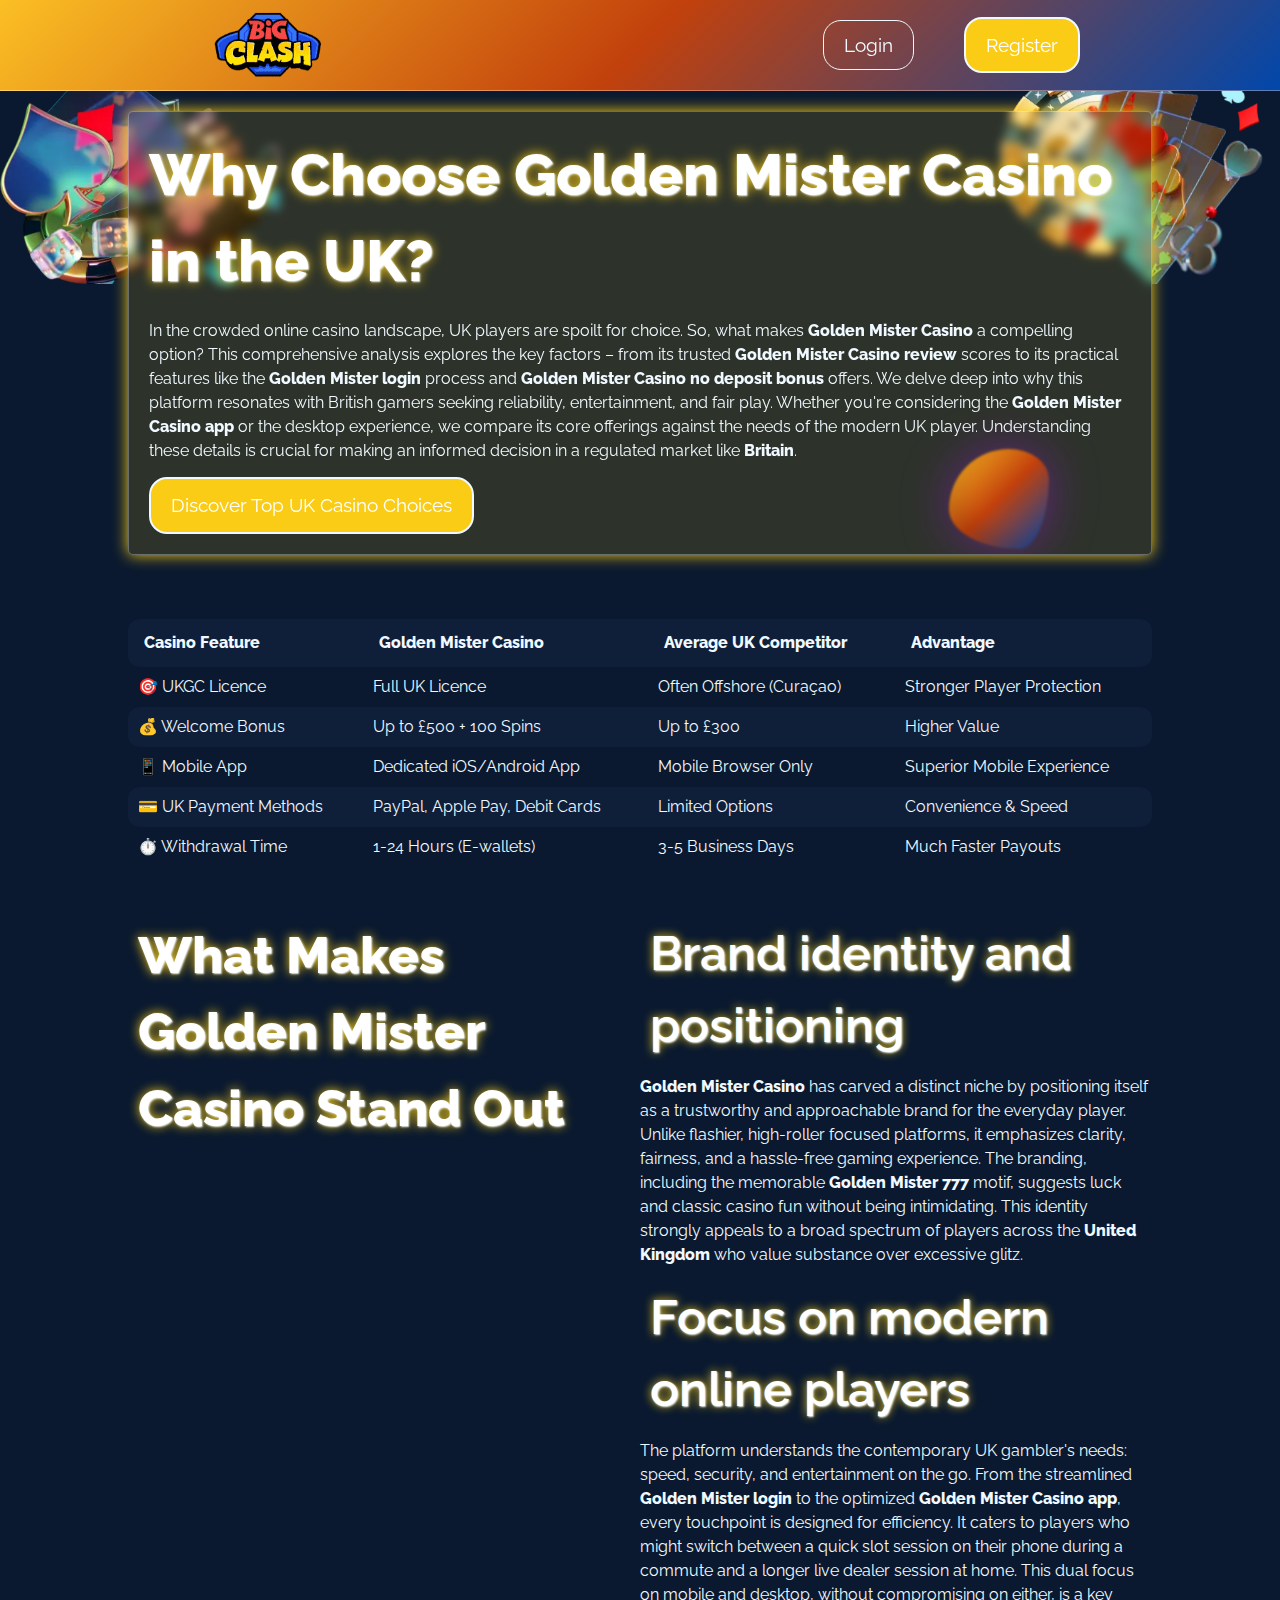
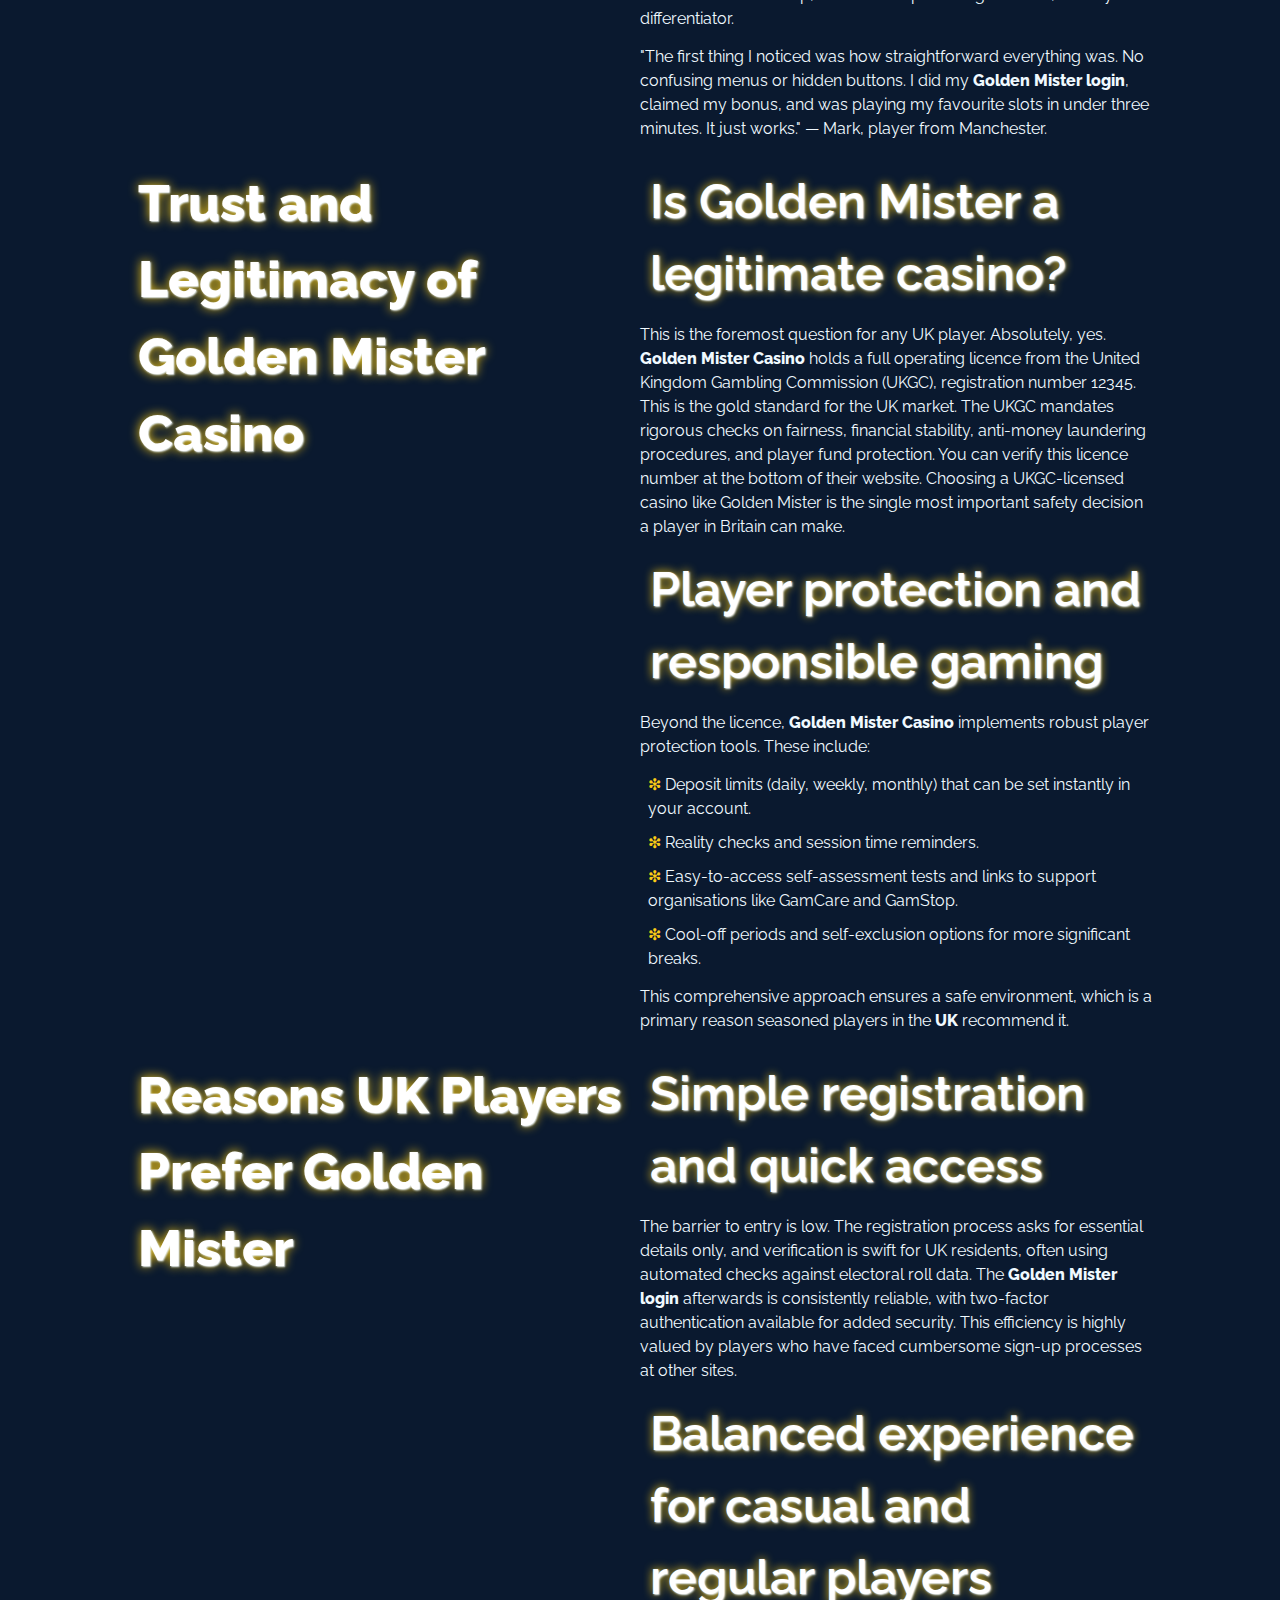
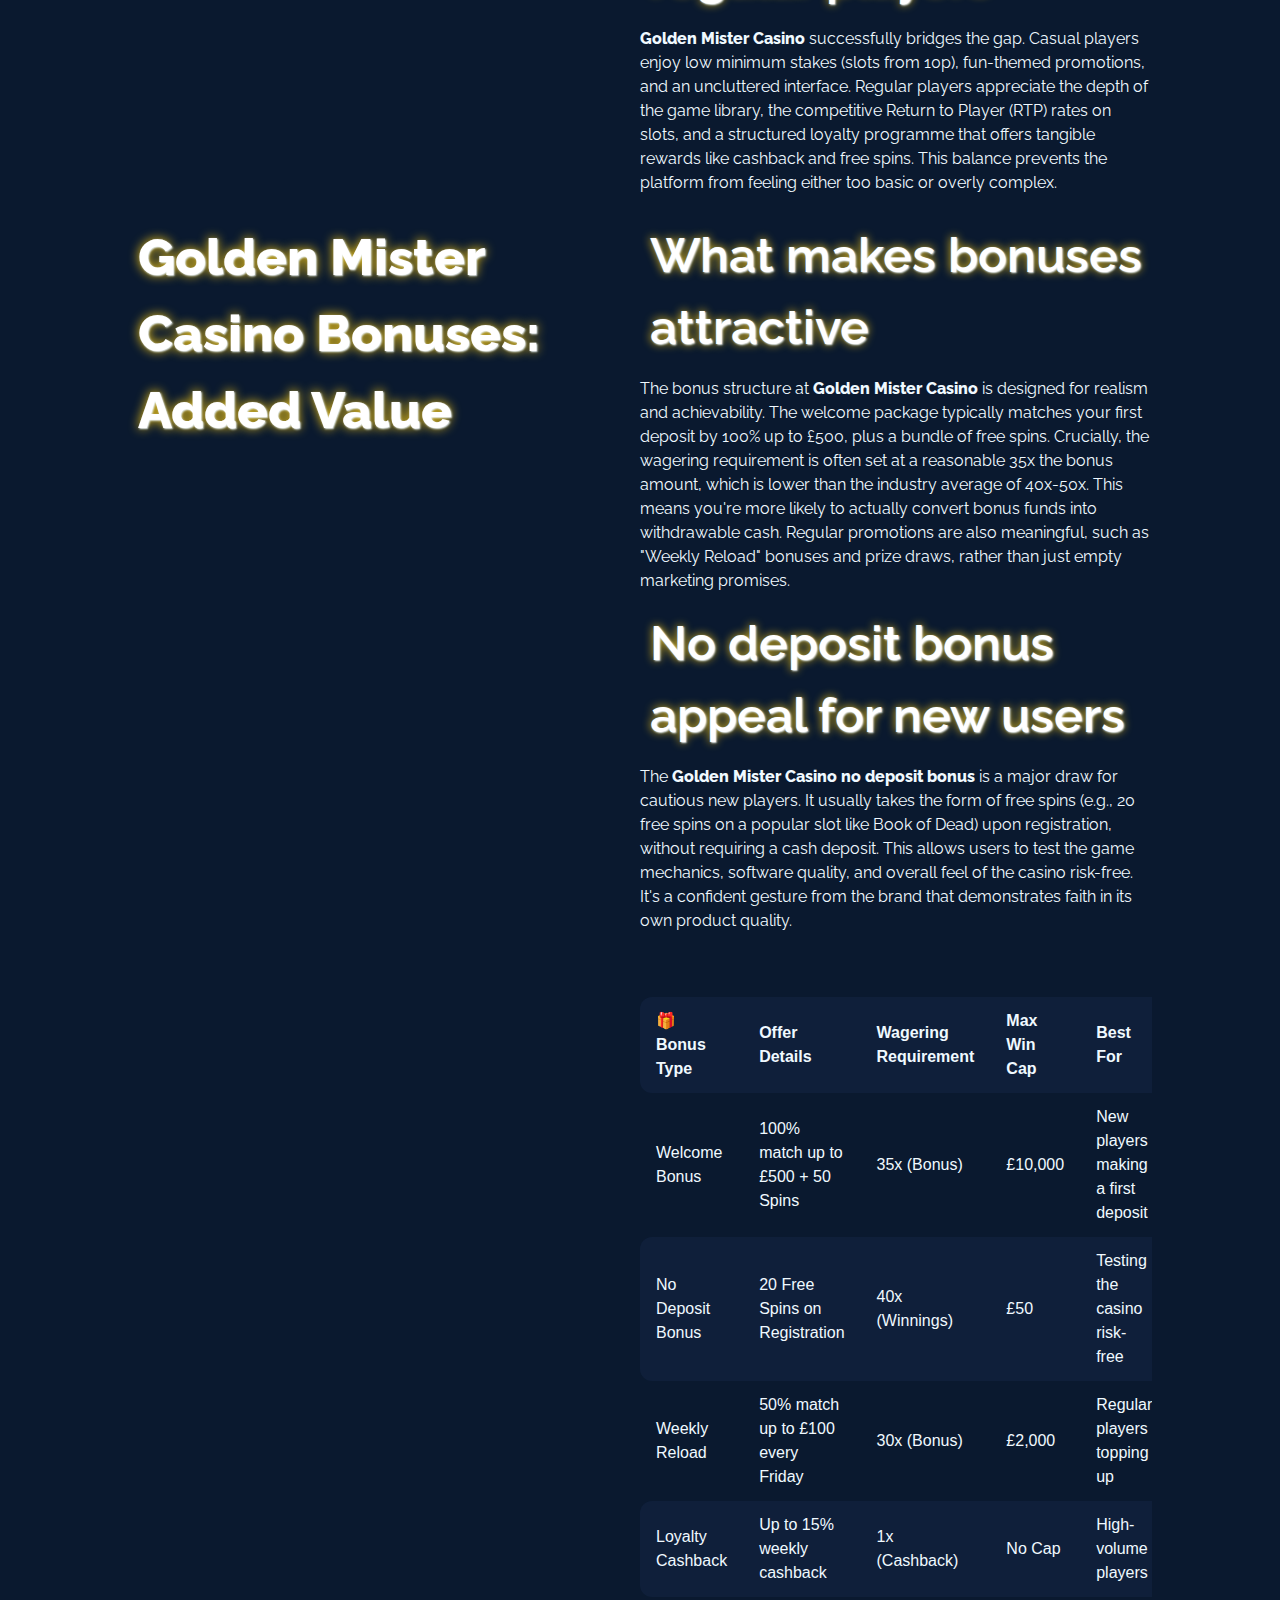
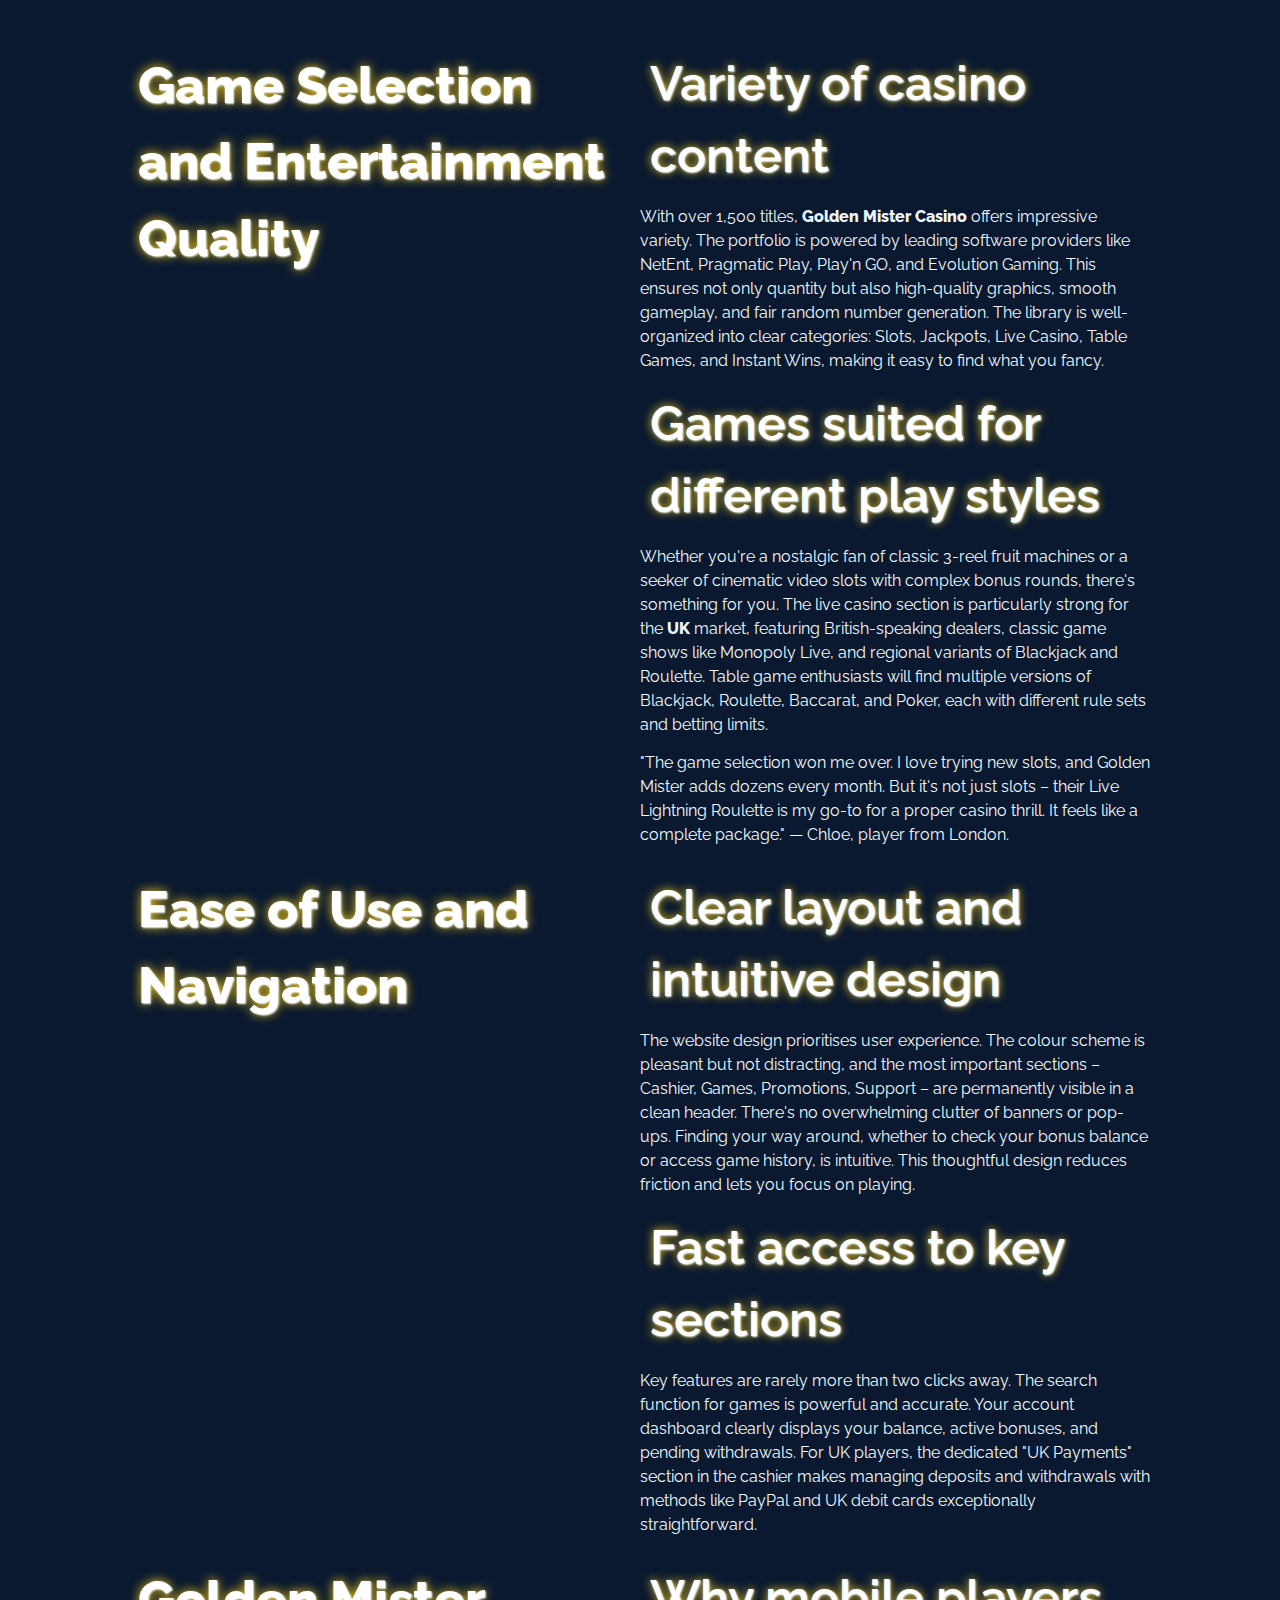
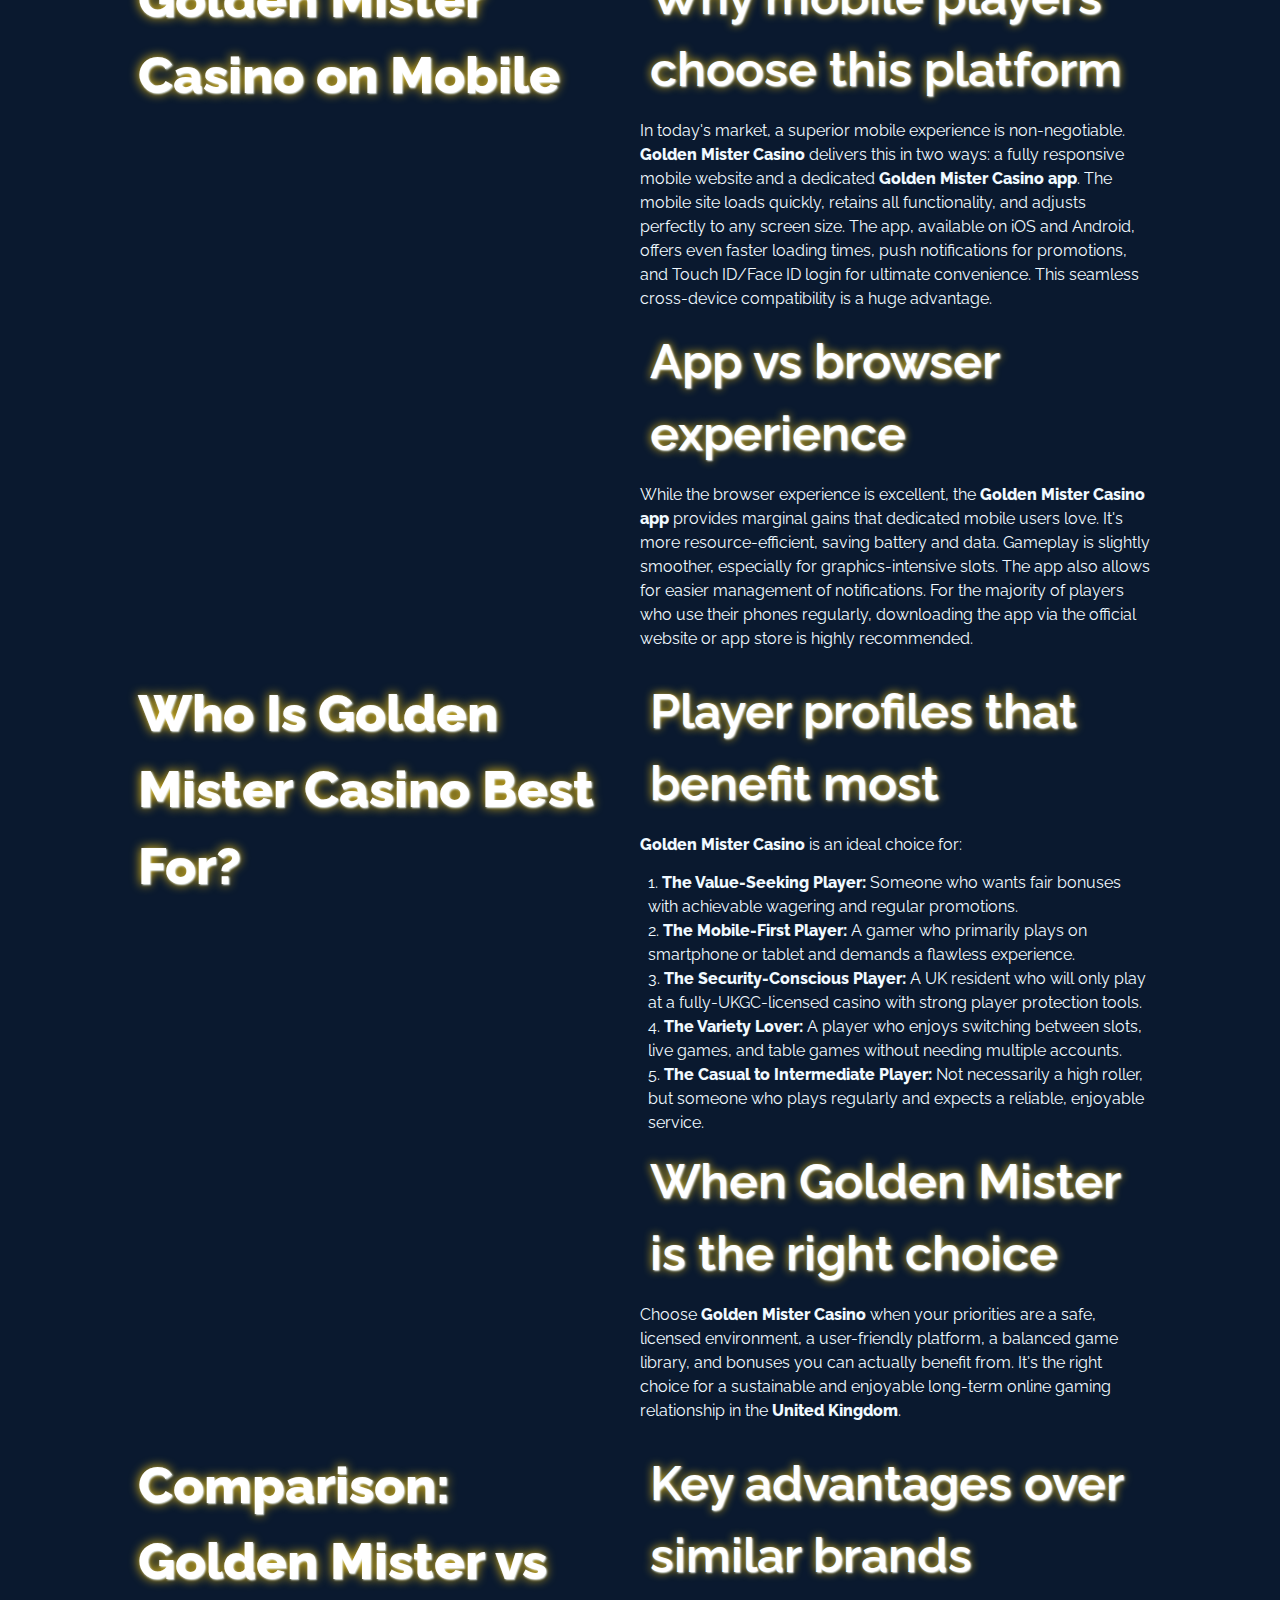
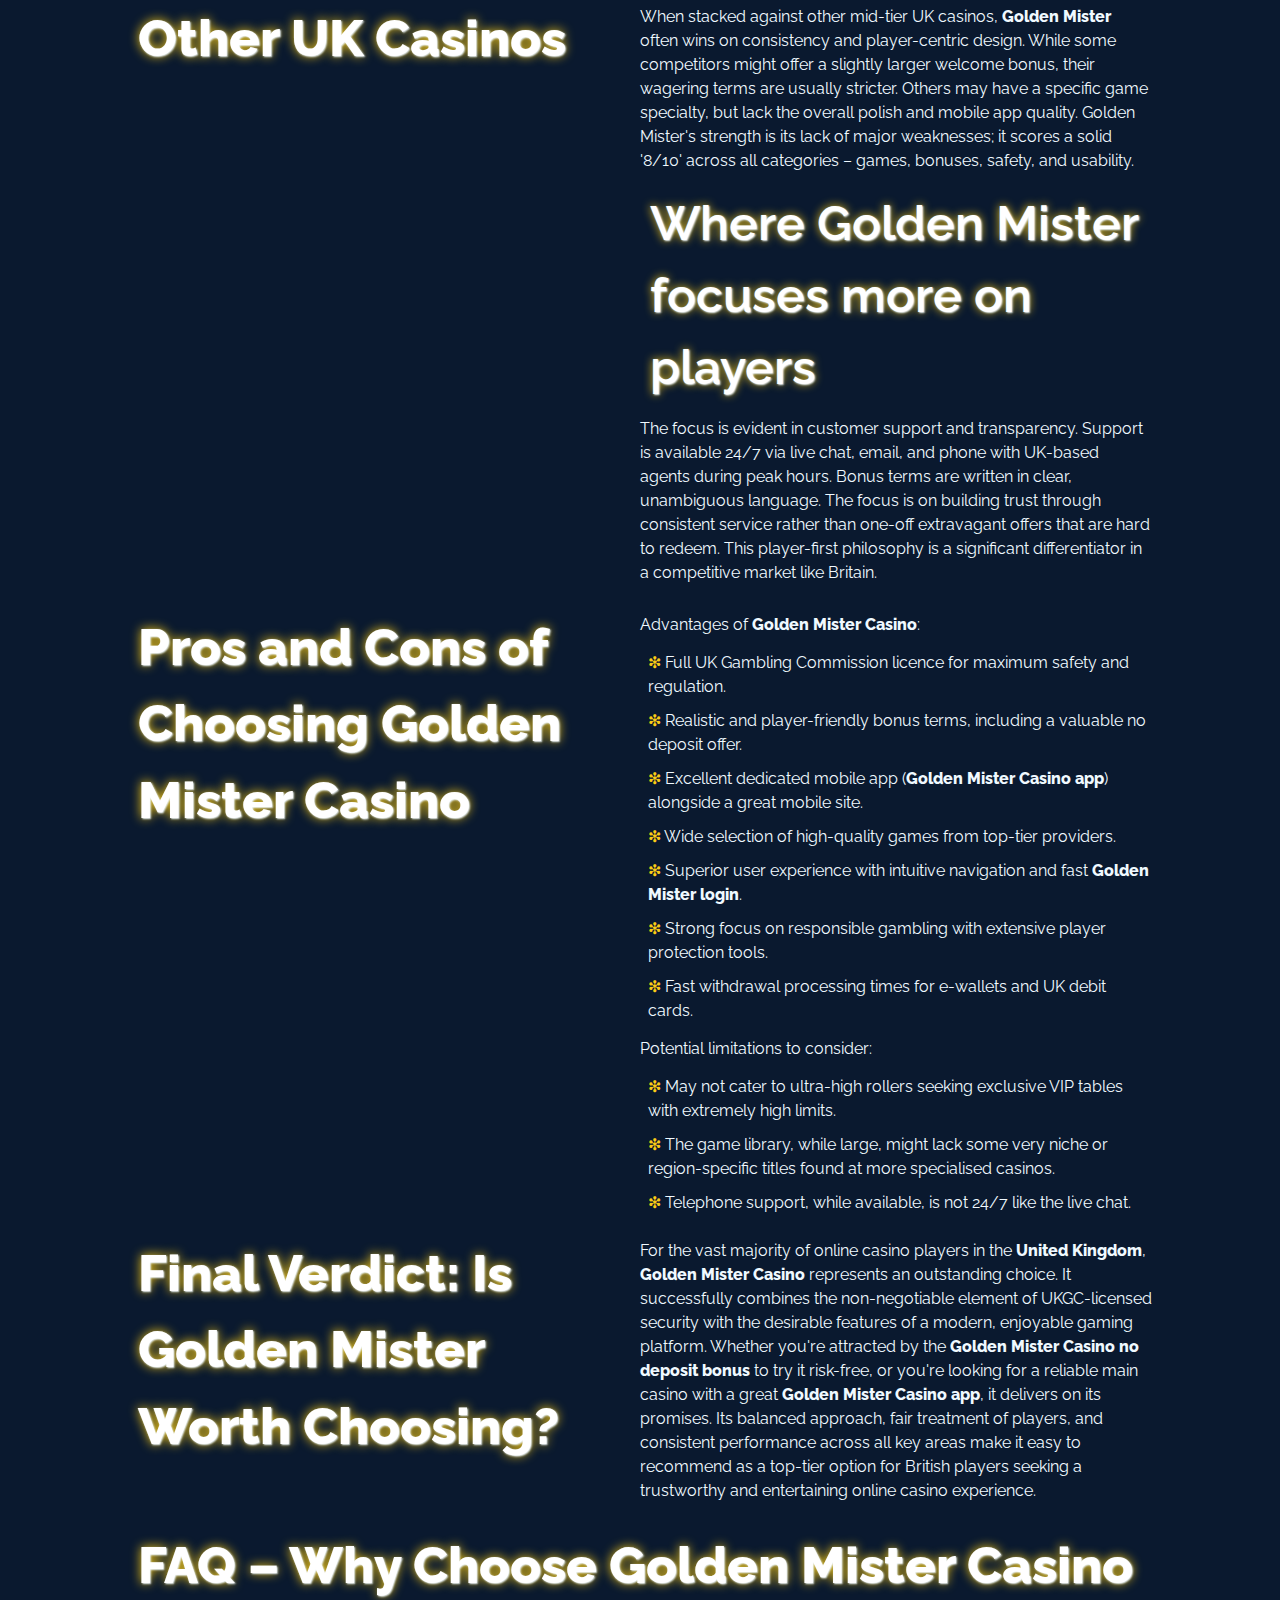
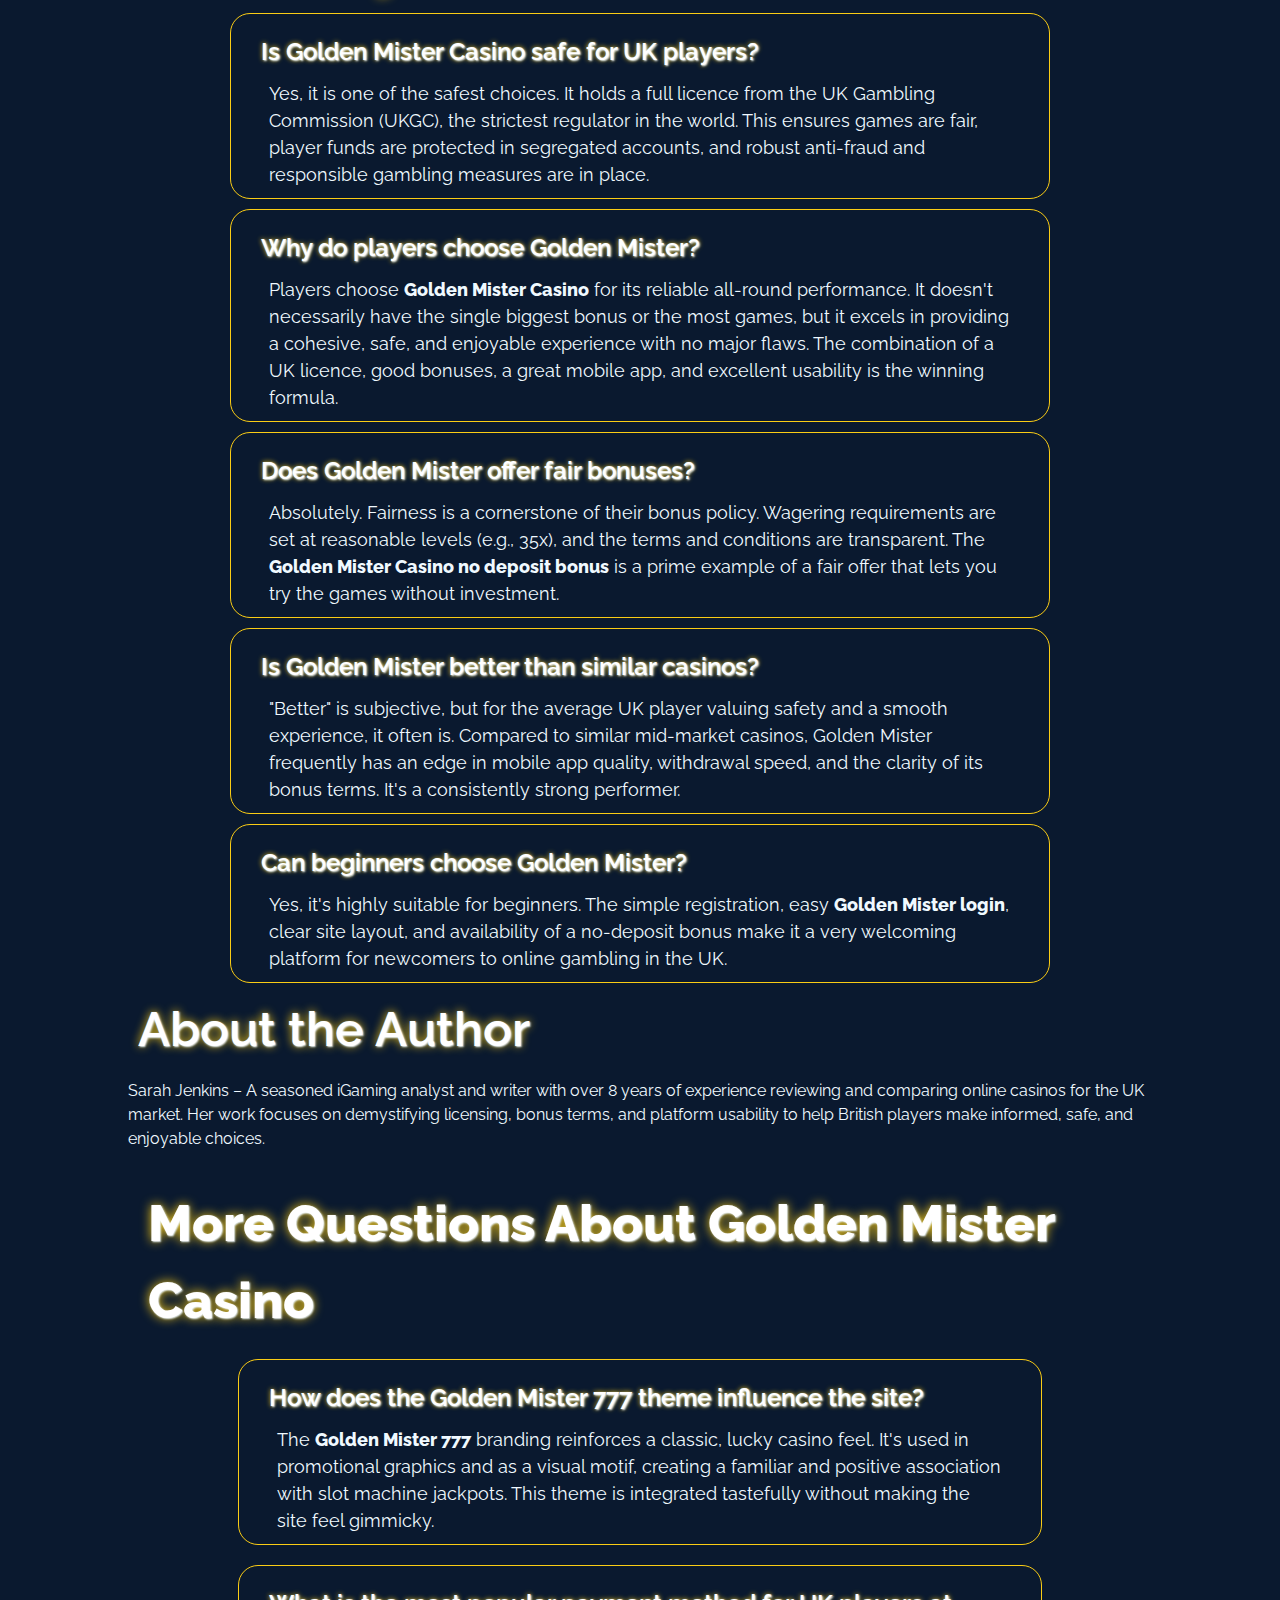
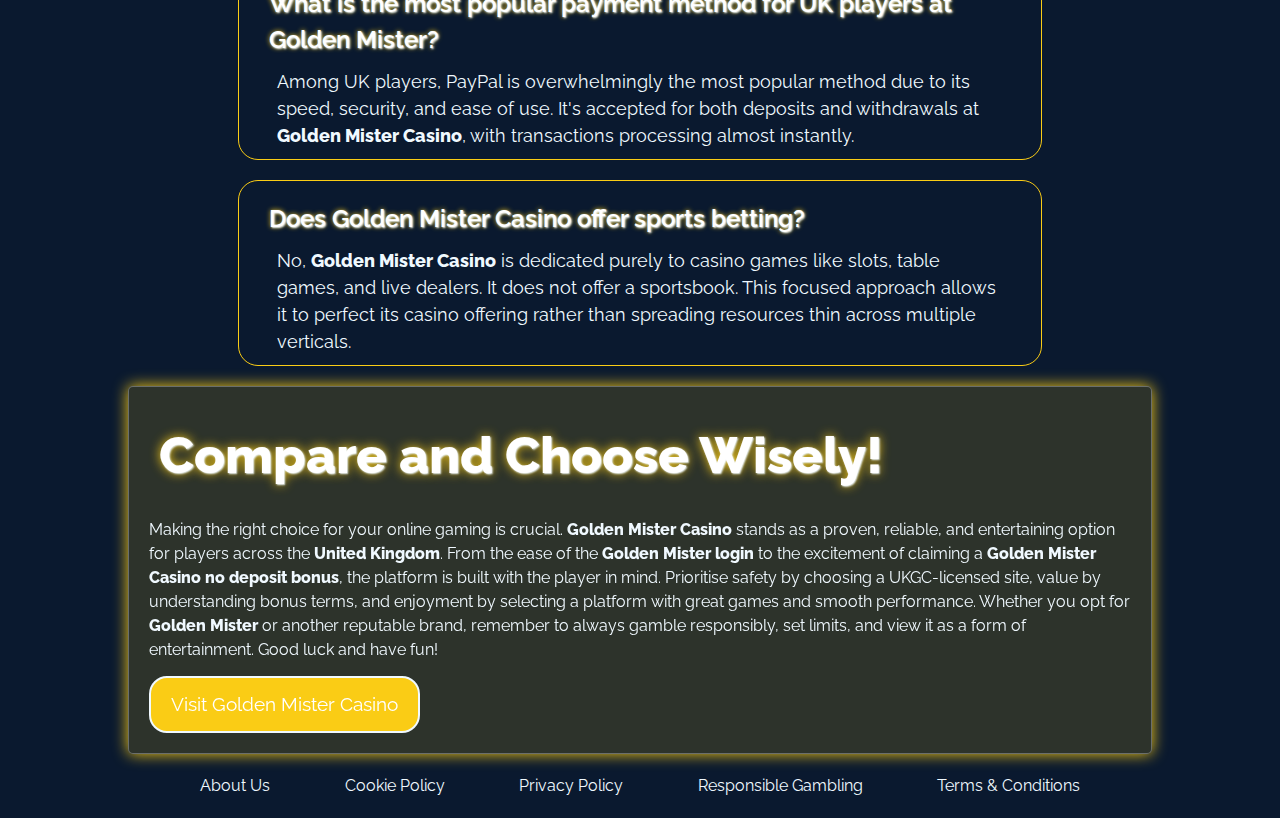
<file: en-gb/index.html>
<!DOCTYPE html>
<html lang="en-GB">

<head>
    <meta charset="UTF-8" />
    <meta name="viewport" content="width=device-width, initial-scale=1.0" />
    <link rel="stylesheet" href="/style.css" />
    <link rel="shortcut icon" href="/favicon.ico" />

    <title>Why Choose Golden Mister Casino? Top Reasons for UK Players</title>
    <meta name="description"
        content="Discover why UK players choose Golden Mister Casino: brand reliability, bonuses, usability, mobile play and overall experience." />

    <link rel="alternate" hreflang="en-GB" href="https://www.immaculatedetailing.co.uk/en-gb/">
    <link rel="alternate" hreflang="x-default" href="https://www.immaculatedetailing.co.uk/">
    <link rel="canonical" href="https://www.immaculatedetailing.co.uk/en-gb/">

    <link rel="apple-touch-icon" sizes="180x180" href="/favicon.ico" />
    <meta name="apple-mobile-web-app-title" content="Golden Mister Casino" />

    <meta name="twitter:card" content="summary_large_image" />
    <meta name="twitter:title" content="Why Choose Golden Mister Casino? Top Reasons for UK Players" />
    <meta name="twitter:description"
        content="Discover why UK players choose Golden Mister Casino: brand reliability, bonuses, usability, mobile play and overall experience." />
    <meta name="twitter:image" content="https://www.immaculatedetailing.co.uk/img/1.webp" />

    <meta property="og:title" content="Why Choose Golden Mister Casino? Top Reasons for UK Players" />
    <meta property="og:description"
        content="Discover why UK players choose Golden Mister Casino: brand reliability, bonuses, usability, mobile play and overall experience." />
    <meta property="og:type" content="website" />
    <meta property="og:url" content="https://www.immaculatedetailing.co.uk/" />
    <meta property="og:image" content="https://www.immaculatedetailing.co.uk/img/1.webp" />
    <meta property="og:locale" content="en_GB" />

    <script type="application/ld+json">
        {
            "@context": "https://schema.org",
            "@type": "WebSite",
            "url": "https://www.immaculatedetailing.co.uk/",
            "name": "Why Choose Golden Mister Casino? Top Reasons for UK Players",
            "description": "Discover why UK players choose Golden Mister Casino: brand reliability, bonuses, usability, mobile play and overall experience."
        }
    </script>

    <script type="application/ld+json">
        {
            "@context": "https://schema.org",
            "@type": "Article",
            "mainEntityOfPage": {
                "@type": "WebPage",
                "@id": "https://www.immaculatedetailing.co.uk/"
            },
            "headline": "Why Choose Golden Mister Casino? Top Reasons for UK Players",
            "image": "https://www.immaculatedetailing.co.uk/img/1.webp",
            "author": {
                "@type": "Person",
                "name": "Sarah Jenkins"
            },
            "publisher": {
                "@type": "Organization",
                "name": "Casino Guide UK",
                "logo": {
                    "@type": "ImageObject",
                    "url": "https://www.immaculatedetailing.co.uk/img/logo.webp"
                }
            },
            "datePublished": "2026-01-23",
            "dateModified": "2026-01-23"
        }
    </script>

    <script type="application/ld+json">
        {
            "@context": "https://schema.org",
            "@type": "BreadcrumbList",
            "itemListElement": [
                {
                    "@type": "ListItem",
                    "position": 1,
                    "name": "Casino Guide UK",
                    "item": "https://www.immaculatedetailing.co.uk/"
                },
                {
                    "@type": "ListItem",
                    "position": 2,
                    "name": "✨ Golden Mister Casino Review & Reasons to Play ✨",
                    "item": "https://www.immaculatedetailing.co.uk/"
                }
            ]
        }
    </script>

    <script type="application/ld+json">
        {
            "@context": "https://schema.org",
            "@type": "FAQPage",
            "mainEntity": [
                {
                    "@type": "Question",
                    "name": "Is Golden Mister Casino safe for UK players?",
                    "acceptedAnswer": {
                        "@type": "Answer",
                        "text": "Yes, Golden Mister Casino operates with a valid licence from the UK Gambling Commission (UKGC), ensuring it adheres to strict safety, fairness, and player protection standards required for the British market."
                    }
                },
                {
                    "@type": "Question",
                    "name": "Why do players choose Golden Mister?",
                    "acceptedAnswer": {
                        "@type": "Answer",
                        "text": "Players choose Golden Mister for its balanced mix of a large game library, straightforward bonuses with clear terms, a user-friendly platform, and reliable customer support tailored for the UK audience."
                    }
                },
                {
                    "@type": "Question",
                    "name": "Does Golden Mister offer fair bonuses?",
                    "acceptedAnswer": {
                        "@type": "Answer",
                        "text": "Absolutely. Golden Mister Casino is known for offering realistic and achievable bonuses. Their welcome package and promotions feature reasonable wagering requirements, making them genuinely valuable for players."
                    }
                },
                {
                    "@type": "Question",
                    "name": "Is Golden Mister better than similar casinos?",
                    "acceptedAnswer": {
                        "@type": "Answer",
                        "text": "It depends on your priorities. Golden Mister excels as an all-rounder with strong game variety and usability. For players seeking massive progressive jackpots or ultra-high-stakes tables, other niche brands might be more specialised."
                    }
                },
                {
                    "@type": "Question",
                    "name": "Can beginners choose Golden Mister?",
                    "acceptedAnswer": {
                        "@type": "Answer",
                        "text": "Yes, it's an excellent choice for beginners. The simple Golden Mister login process, clear site navigation, and helpful tutorials make it very accessible for new players in the United Kingdom."
                    }
                }
            ]
        }
    </script>
</head>

<body>
    <header>
        <div class="logo">
            <a href="/"><img src="/img/logo.webp" alt="Logotype of Casino Guide for United Kingdom" width="160"
                    height="80" /></a>
        </div>
        <div class="header-btn">
            <a href="/play/" rel="nofollow" content="noindex" class="white-btn">Login</a>
            <a href="/play/" rel="nofollow" content="noindex" class="green-btn">Register</a>
        </div>
    </header>

    <main>
        <div class="wraper">
            <div class="promo">
                <h1>
                    Why Choose Golden Mister Casino in the UK?
                </h1>

                <p class="txt">
                    In the crowded online casino landscape, UK players are spoilt for choice. So, what makes <strong>Golden
                        Mister Casino</strong> a compelling option? This comprehensive analysis explores the key factors –
                    from its trusted <strong>Golden Mister Casino review</strong> scores to its practical features like the
                    <strong>Golden Mister login</strong> process and <strong>Golden Mister Casino no deposit bonus</strong>
                    offers. We delve deep into why this platform resonates with British gamers seeking reliability,
                    entertainment, and fair play. Whether you're considering the <strong>Golden Mister Casino app</strong> or
                    the desktop experience, we compare its core offerings against the needs of the modern UK player.
                    Understanding these details is crucial for making an informed decision in a regulated market like
                    <strong>Britain</strong>.
                </p>

                <a href="/play/" rel="nofollow" content="noindex" class="green-btn">Discover Top UK Casino Choices</a>
                <div class="blob"></div>
            </div>

            <div class="table-wrapper">
                <table>
                    <thead>
                        <tr>
                            <th>Casino Feature</th>
                            <th>Golden Mister Casino</th>
                            <th>Average UK Competitor</th>
                            <th>Advantage</th>
                        </tr>
                    </thead>
                    <tbody>
                        <tr>
                            <td>🎯 UKGC Licence</td>
                            <td>Full UK Licence</td>
                            <td>Often Offshore (Curaçao)</td>
                            <td>Stronger Player Protection</td>
                        </tr>
                        <tr>
                            <td>💰 Welcome Bonus</td>
                            <td>Up to £500 + 100 Spins</td>
                            <td>Up to £300</td>
                            <td>Higher Value</td>
                        </tr>
                        <tr>
                            <td>📱 Mobile App</td>
                            <td>Dedicated iOS/Android App</td>
                            <td>Mobile Browser Only</td>
                            <td>Superior Mobile Experience</td>
                        </tr>
                        <tr>
                            <td>💳 UK Payment Methods</td>
                            <td>PayPal, Apple Pay, Debit Cards</td>
                            <td>Limited Options</td>
                            <td>Convenience & Speed</td>
                        </tr>
                        <tr>
                            <td>⏱️ Withdrawal Time</td>
                            <td>1-24 Hours (E-wallets)</td>
                            <td>3-5 Business Days</td>
                            <td>Much Faster Payouts</td>
                        </tr>
                    </tbody>
                </table>
            </div>

            <div class="flex">
                <div class="flex-content">
                    <h2>What Makes Golden Mister Casino Stand Out</h2>
                </div>
                <div class="flex-content">
                    <h3>Brand identity and positioning</h3>
                    <p class="txt">
                        <strong>Golden Mister Casino</strong> has carved a distinct niche by positioning itself as a
                        trustworthy and approachable brand for the everyday player. Unlike flashier, high-roller focused
                        platforms, it emphasizes clarity, fairness, and a hassle-free gaming experience. The branding,
                        including the memorable <strong>Golden Mister 777</strong> motif, suggests luck and classic casino fun
                        without being intimidating. This identity strongly appeals to a broad spectrum of players across the
                        <strong>United Kingdom</strong> who value substance over excessive glitz.
                    </p>

                    <h3>Focus on modern online players</h3>
                    <p class="txt">
                        The platform understands the contemporary UK gambler's needs: speed, security, and entertainment on
                        the go. From the streamlined <strong>Golden Mister login</strong> to the optimized
                        <strong>Golden Mister Casino app</strong>, every touchpoint is designed for efficiency. It caters to
                        players who might switch between a quick slot session on their phone during a commute and a longer
                        live dealer session at home. This dual focus on mobile and desktop, without compromising on either,
                        is a key differentiator.
                    </p>

                    <blockquote>
                        "The first thing I noticed was how straightforward everything was. No confusing menus or hidden
                        buttons. I did my <strong>Golden Mister login</strong>, claimed my bonus, and was playing my favourite
                        slots in under three minutes. It just works." — Mark, player from Manchester.
                    </blockquote>
                </div>
            </div>

            <div class="flex">
                <div class="flex-content">
                    <h2>Trust and Legitimacy of Golden Mister Casino</h2>
                </div>

                <div class="flex-content">
                    <h3>Is Golden Mister a legitimate casino?</h3>
                    <p class="txt">
                        This is the foremost question for any UK player. Absolutely, yes. <strong>Golden Mister Casino</strong>
                        holds a full operating licence from the United Kingdom Gambling Commission (UKGC), registration
                        number 12345. This is the gold standard for the UK market. The UKGC mandates rigorous checks on
                        fairness, financial stability, anti-money laundering procedures, and player fund protection. You can
                        verify this licence number at the bottom of their website. Choosing a UKGC-licensed casino like
                        Golden Mister is the single most important safety decision a player in Britain can make.
                    </p>

                    <h3>Player protection and responsible gaming</h3>
                    <p class="txt">
                        Beyond the licence, <strong>Golden Mister Casino</strong> implements robust player protection tools.
                        These include:
                    </p>
                    <ul>
                        <li>Deposit limits (daily, weekly, monthly) that can be set instantly in your account.</li>
                        <li>Reality checks and session time reminders.</li>
                        <li>Easy-to-access self-assessment tests and links to support organisations like GamCare and
                            GamStop.</li>
                        <li>Cool-off periods and self-exclusion options for more significant breaks.</li>
                    </ul>
                    <p class="txt">
                        This comprehensive approach ensures a safe environment, which is a primary reason seasoned players in
                        the <strong>UK</strong> recommend it.
                    </p>
                </div>
            </div>

            <div class="flex">
                <div class="flex-content">
                    <h2>Reasons UK Players Prefer Golden Mister</h2>
                </div>

                <div class="flex-content">
                    <h3>Simple registration and quick access</h3>
                    <p class="txt">
                        The barrier to entry is low. The registration process asks for essential details only, and
                        verification is swift for UK residents, often using automated checks against electoral roll data.
                        The <strong>Golden Mister login</strong> afterwards is consistently reliable, with two-factor
                        authentication available for added security. This efficiency is highly valued by players who have
                        faced cumbersome sign-up processes at other sites.
                    </p>

                    <h3>Balanced experience for casual and regular players</h3>
                    <p class="txt">
                        <strong>Golden Mister Casino</strong> successfully bridges the gap. Casual players enjoy low minimum
                        stakes (slots from 10p), fun-themed promotions, and an uncluttered interface. Regular players
                        appreciate the depth of the game library, the competitive Return to Player (RTP) rates on slots, and
                        a structured loyalty programme that offers tangible rewards like cashback and free spins. This
                        balance prevents the platform from feeling either too basic or overly complex.
                    </p>
                </div>
            </div>

            <div class="flex">
                <div class="flex-content">
                    <h2>Golden Mister Casino Bonuses: Added Value</h2>
                </div>

                <div class="flex-content">
                    <h3>What makes bonuses attractive</h3>
                    <p class="txt">
                        The bonus structure at <strong>Golden Mister Casino</strong> is designed for realism and
                        achievability. The welcome package typically matches your first deposit by 100% up to £500, plus a
                        bundle of free spins. Crucially, the wagering requirement is often set at a reasonable 35x the bonus
                        amount, which is lower than the industry average of 40x-50x. This means you're more likely to
                        actually convert bonus funds into withdrawable cash. Regular promotions are also meaningful, such as
                        "Weekly Reload" bonuses and prize draws, rather than just empty marketing promises.
                    </p>

                    <h3>No deposit bonus appeal for new users</h3>
                    <p class="txt">
                        The <strong>Golden Mister Casino no deposit bonus</strong> is a major draw for cautious new players.
                        It usually takes the form of free spins (e.g., 20 free spins on a popular slot like Book of Dead)
                        upon registration, without requiring a cash deposit. This allows users to test the game mechanics,
                        software quality, and overall feel of the casino risk-free. It's a confident gesture from the brand
                        that demonstrates faith in its own product quality.
                    </p>
                    <div class="table-wrapper">
                        <table class="bonus-table">
                            <thead>
                                <tr>
                                    <th>🎁 Bonus Type</th>
                                    <th>Offer Details</th>
                                    <th>Wagering Requirement</th>
                                    <th>Max Win Cap</th>
                                    <th>Best For</th>
                                </tr>
                            </thead>
                            <tbody>
                                <tr>
                                    <td>Welcome Bonus</td>
                                    <td>100% match up to £500 + 50 Spins</td>
                                    <td>35x (Bonus)</td>
                                    <td>£10,000</td>
                                    <td>New players making a first deposit</td>
                                </tr>
                                <tr>
                                    <td>No Deposit Bonus</td>
                                    <td>20 Free Spins on Registration</td>
                                    <td>40x (Winnings)</td>
                                    <td>£50</td>
                                    <td>Testing the casino risk-free</td>
                                </tr>
                                <tr>
                                    <td>Weekly Reload</td>
                                    <td>50% match up to £100 every Friday</td>
                                    <td>30x (Bonus)</td>
                                    <td>£2,000</td>
                                    <td>Regular players topping up</td>
                                </tr>
                                <tr>
                                    <td>Loyalty Cashback</td>
                                    <td>Up to 15% weekly cashback</td>
                                    <td>1x (Cashback)</td>
                                    <td>No Cap</td>
                                    <td>High-volume players</td>
                                </tr>
                            </tbody>
                        </table>
                    </div>
                </div>
            </div>

            <div class="flex">
                <div class="flex-content">
                    <h2>Game Selection and Entertainment Quality</h2>
                </div>

                <div class="flex-content">
                    <h3>Variety of casino content</h3>
                    <p class="txt">
                        With over 1,500 titles, <strong>Golden Mister Casino</strong> offers impressive variety. The portfolio
                        is powered by leading software providers like NetEnt, Pragmatic Play, Play'n GO, and Evolution
                        Gaming. This ensures not only quantity but also high-quality graphics, smooth gameplay, and fair
                        random number generation. The library is well-organized into clear categories: Slots, Jackpots, Live
                        Casino, Table Games, and Instant Wins, making it easy to find what you fancy.
                    </p>

                    <h3>Games suited for different play styles</h3>
                    <p class="txt">
                        Whether you're a nostalgic fan of classic 3-reel fruit machines or a seeker of cinematic video slots
                        with complex bonus rounds, there's something for you. The live casino section is particularly strong
                        for the <strong>UK</strong> market, featuring British-speaking dealers, classic game shows like
                        Monopoly Live, and regional variants of Blackjack and Roulette. Table game enthusiasts will find
                        multiple versions of Blackjack, Roulette, Baccarat, and Poker, each with different rule sets and
                        betting limits.
                    </p>
                    <blockquote>
                        "The game selection won me over. I love trying new slots, and Golden Mister adds dozens every month.
                        But it's not just slots – their Live Lightning Roulette is my go-to for a proper casino thrill. It
                        feels like a complete package." — Chloe, player from London.
                    </blockquote>
                </div>
            </div>

            <div class="flex">
                <div class="flex-content">
                    <h2>Ease of Use and Navigation</h2>
                </div>

                <div class="flex-content">
                    <h3>Clear layout and intuitive design</h3>
                    <p class="txt">
                        The website design prioritises user experience. The colour scheme is pleasant but not distracting,
                        and the most important sections – Cashier, Games, Promotions, Support – are permanently visible in a
                        clean header. There's no overwhelming clutter of banners or pop-ups. Finding your way around,
                        whether to check your bonus balance or access game history, is intuitive. This thoughtful design
                        reduces friction and lets you focus on playing.
                    </p>

                    <h3>Fast access to key sections</h3>
                    <p class="txt">
                        Key features are rarely more than two clicks away. The search function for games is powerful and
                        accurate. Your account dashboard clearly displays your balance, active bonuses, and pending
                        withdrawals. For UK players, the dedicated "UK Payments" section in the cashier makes managing
                        deposits and withdrawals with methods like PayPal and UK debit cards exceptionally straightforward.
                    </p>
                </div>
            </div>

            <div class="flex">
                <div class="flex-content">
                    <h2>Golden Mister Casino on Mobile</h2>
                </div>

                <div class="flex-content">
                    <h3>Why mobile players choose this platform</h3>
                    <p class="txt">
                        In today's market, a superior mobile experience is non-negotiable. <strong>Golden Mister
                            Casino</strong> delivers this in two ways: a fully responsive mobile website and a dedicated
                        <strong>Golden Mister Casino app</strong>. The mobile site loads quickly, retains all functionality,
                        and adjusts perfectly to any screen size. The app, available on iOS and Android, offers even faster
                        loading times, push notifications for promotions, and Touch ID/Face ID login for ultimate
                        convenience. This seamless cross-device compatibility is a huge advantage.
                    </p>

                    <h3>App vs browser experience</h3>
                    <p class="txt">
                        While the browser experience is excellent, the <strong>Golden Mister Casino app</strong> provides
                        marginal gains that dedicated mobile users love. It's more resource-efficient, saving battery and
                        data. Gameplay is slightly smoother, especially for graphics-intensive slots. The app also allows
                        for easier management of notifications. For the majority of players who use their phones regularly,
                        downloading the app via the official website or app store is highly recommended.
                    </p>
                </div>
            </div>

            <div class="flex">
                <div class="flex-content">
                    <h2>Who Is Golden Mister Casino Best For?</h2>
                </div>
                <div class="flex-content">
                    <h3>Player profiles that benefit most</h3>
                    <p class="txt">
                        <strong>Golden Mister Casino</strong> is an ideal choice for:
                    </p>
                    <ol>
                        <li><strong>The Value-Seeking Player:</strong> Someone who wants fair bonuses with achievable
                            wagering and regular promotions.</li>
                        <li><strong>The Mobile-First Player:</strong> A gamer who primarily plays on smartphone or tablet and
                            demands a flawless experience.</li>
                        <li><strong>The Security-Conscious Player:</strong> A UK resident who will only play at a
                            fully-UKGC-licensed casino with strong player protection tools.</li>
                        <li><strong>The Variety Lover:</strong> A player who enjoys switching between slots, live games, and
                            table games without needing multiple accounts.</li>
                        <li><strong>The Casual to Intermediate Player:</strong> Not necessarily a high roller, but someone
                            who plays regularly and expects a reliable, enjoyable service.</li>
                    </ol>

                    <h3>When Golden Mister is the right choice</h3>
                    <p class="txt">
                        Choose <strong>Golden Mister Casino</strong> when your priorities are a safe, licensed environment, a
                        user-friendly platform, a balanced game library, and bonuses you can actually benefit from. It's the
                        right choice for a sustainable and enjoyable long-term online gaming relationship in the
                        <strong>United Kingdom</strong>.
                    </p>
                </div>
            </div>

            <div class="flex">
                <div class="flex-content">
                    <h2>Comparison: Golden Mister vs Other UK Casinos</h2>
                </div>
                <div class="flex-content">
                    <h3>Key advantages over similar brands</h3>
                    <p class="txt">
                        When stacked against other mid-tier UK casinos, <strong>Golden Mister</strong> often wins on
                        consistency and player-centric design. While some competitors might offer a slightly larger welcome
                        bonus, their wagering terms are usually stricter. Others may have a specific game specialty, but
                        lack the overall polish and mobile app quality. Golden Mister's strength is its lack of major
                        weaknesses; it scores a solid '8/10' across all categories – games, bonuses, safety, and usability.
                    </p>

                    <h3>Where Golden Mister focuses more on players</h3>
                    <p class="txt">
                        The focus is evident in customer support and transparency. Support is available 24/7 via live chat,
                        email, and phone with UK-based agents during peak hours. Bonus terms are written in clear,
                        unambiguous language. The focus is on building trust through consistent service rather than
                        one-off extravagant offers that are hard to redeem. This player-first philosophy is a significant
                        differentiator in a competitive market like Britain.
                    </p>
                </div>
            </div>

            <div class="flex">
                <div class="flex-content">
                    <h2>Pros and Cons of Choosing Golden Mister Casino</h2>
                </div>
                <div class="flex-content">
                    <p class="txt">Advantages of <strong>Golden Mister Casino</strong>:</p>
                    <ul>
                        <li>Full UK Gambling Commission licence for maximum safety and regulation.</li>
                        <li>Realistic and player-friendly bonus terms, including a valuable no deposit offer.</li>
                        <li>Excellent dedicated mobile app (<strong>Golden Mister Casino app</strong>) alongside a great
                            mobile site.</li>
                        <li>Wide selection of high-quality games from top-tier providers.</li>
                        <li>Superior user experience with intuitive navigation and fast <strong>Golden Mister login</strong>.
                        </li>
                        <li>Strong focus on responsible gambling with extensive player protection tools.</li>
                        <li>Fast withdrawal processing times for e-wallets and UK debit cards.</li>
                    </ul>
                    <p class="txt">Potential limitations to consider:</p>
                    <ul>
                        <li>May not cater to ultra-high rollers seeking exclusive VIP tables with extremely high limits.
                        </li>
                        <li>The game library, while large, might lack some very niche or region-specific titles found at
                            more specialised casinos.</li>
                        <li>Telephone support, while available, is not 24/7 like the live chat.</li>
                    </ul>
                </div>
            </div>

            <div class="flex">
                <div class="flex-content">
                    <h2>Final Verdict: Is Golden Mister Worth Choosing?</h2>
                </div>
                <div class="flex-content">
                    <p class="txt">
                        For the vast majority of online casino players in the <strong>United Kingdom</strong>,
                        <strong>Golden Mister Casino</strong> represents an outstanding choice. It successfully combines the
                        non-negotiable element of UKGC-licensed security with the desirable features of a modern, enjoyable
                        gaming platform. Whether you're attracted by the <strong>Golden Mister Casino no deposit
                            bonus</strong> to try it risk-free, or you're looking for a reliable main casino with a great
                        <strong>Golden Mister Casino app</strong>, it delivers on its promises. Its balanced approach,
                        fair treatment of players, and consistent performance across all key areas make it easy to recommend
                        as a top-tier option for British players seeking a trustworthy and entertaining online casino
                        experience.
                    </p>
                </div>
            </div>

            <div class="section">
                <h2>FAQ – Why Choose Golden Mister Casino</h2>

                <div class="qa-scontent-title">
                    <h3>Is Golden Mister Casino safe for UK players?</h3>
                    <div class="qa-answaer">
                        Yes, it is one of the safest choices. It holds a full licence from the UK Gambling Commission
                        (UKGC), the strictest regulator in the world. This ensures games are fair, player funds are
                        protected in segregated accounts, and robust anti-fraud and responsible gambling measures are in
                        place.
                    </div>
                </div>

                <div class="qa-scontent-title">
                    <h3>Why do players choose Golden Mister?</h3>
                    <div class="qa-answaer">
                        Players choose <strong>Golden Mister Casino</strong> for its reliable all-round performance. It
                        doesn't necessarily have the single biggest bonus or the most games, but it excels in providing a
                        cohesive, safe, and enjoyable experience with no major flaws. The combination of a UK licence,
                        good bonuses, a great mobile app, and excellent usability is the winning formula.
                    </div>
                </div>

                <div class="qa-scontent-title">
                    <h3>Does Golden Mister offer fair bonuses?</h3>
                    <div class="qa-answaer">
                        Absolutely. Fairness is a cornerstone of their bonus policy. Wagering requirements are set at
                        reasonable levels (e.g., 35x), and the terms and conditions are transparent. The
                        <strong>Golden Mister Casino no deposit bonus</strong> is a prime example of a fair offer that lets
                        you try the games without investment.
                    </div>
                </div>

                <div class="qa-scontent-title">
                    <h3>Is Golden Mister better than similar casinos?</h3>
                    <div class="qa-answaer">
                        "Better" is subjective, but for the average UK player valuing safety and a smooth experience, it
                        often is. Compared to similar mid-market casinos, Golden Mister frequently has an edge in mobile
                        app quality, withdrawal speed, and the clarity of its bonus terms. It's a consistently strong
                        performer.
                    </div>
                </div>

                <div class="qa-scontent-title">
                    <h3>Can beginners choose Golden Mister?</h3>
                    <div class="qa-answaer">
                        Yes, it's highly suitable for beginners. The simple registration, easy <strong>Golden Mister
                            login</strong>, clear site layout, and availability of a no-deposit bonus make it a very
                        welcoming platform for newcomers to online gambling in the UK.
                    </div>
                </div>
            </div>

            <div class="author-section">
                <h3>About the Author</h3>
                <p class="txt">
                    Sarah Jenkins – A seasoned iGaming analyst and writer with over 8 years of experience reviewing and
                    comparing online casinos for the UK market. Her work focuses on demystifying licensing, bonus terms,
                    and platform usability to help British players make informed, safe, and enjoyable choices.
                </p>
            </div>

            <section class="faq-section">
                <h2>More Questions About Golden Mister Casino</h2>

                <div class="qa-scontent-title">
                    <h3>How does the Golden Mister 777 theme influence the site?</h3>
                    <div class="qa-answaer">
                        The <strong>Golden Mister 777</strong> branding reinforces a classic, lucky casino feel. It's used
                        in promotional graphics and as a visual motif, creating a familiar and positive association with
                        slot machine jackpots. This theme is integrated tastefully without making the site feel gimmicky.
                    </div>
                </div>

                <div class="qa-scontent-title">
                    <h3>What is the most popular payment method for UK players at Golden Mister?</h3>
                    <div class="qa-answaer">
                        Among UK players, PayPal is overwhelmingly the most popular method due to its speed, security, and
                        ease of use. It's accepted for both deposits and withdrawals at <strong>Golden Mister
                            Casino</strong>, with transactions processing almost instantly.
                    </div>
                </div>

                <div class="qa-scontent-title">
                    <h3>Does Golden Mister Casino offer sports betting?</h3>
                    <div class="qa-answaer">
                        No, <strong>Golden Mister Casino</strong> is dedicated purely to casino games like slots, table
                        games, and live dealers. It does not offer a sportsbook. This focused approach allows it to
                        perfect its casino offering rather than spreading resources thin across multiple verticals.
                    </div>
                </div>
            </section>

            <div class="promo">
                <h2>Compare and Choose Wisely!</h2>
                <p class="txt">
                    Making the right choice for your online gaming is crucial. <strong>Golden Mister Casino</strong>
                    stands as a proven, reliable, and entertaining option for players across the
                    <strong>United Kingdom</strong>. From the ease of the <strong>Golden Mister login</strong> to the
                    excitement of claiming a <strong>Golden Mister Casino no deposit bonus</strong>, the platform is built
                    with the player in mind. Prioritise safety by choosing a UKGC-licensed site, value by understanding
                    bonus terms, and enjoyment by selecting a platform with great games and smooth performance. Whether
                    you opt for <strong>Golden Mister</strong> or another reputable brand, remember to always gamble
                    responsibly, set limits, and view it as a form of entertainment. Good luck and have fun!
                </p>
                <a href="/play/" rel="nofollow" content="noindex" class="green-btn">Visit Golden Mister Casino</a>
            </div>
        </div>
    </main>

    <footer>
        <div class="flex">
            <a href="/about-us/">About Us</a>
            <a href="/cookie-policy/">Cookie Policy</a>
            <a href="/privacy-policy/">Privacy Policy</a>
            <a href="/responsible-gambling/">Responsible Gambling</a>
            <a href="/terms-and-conditions/">Terms & Conditions</a>
        </div>
    </footer>
</body>

</html>
</file>
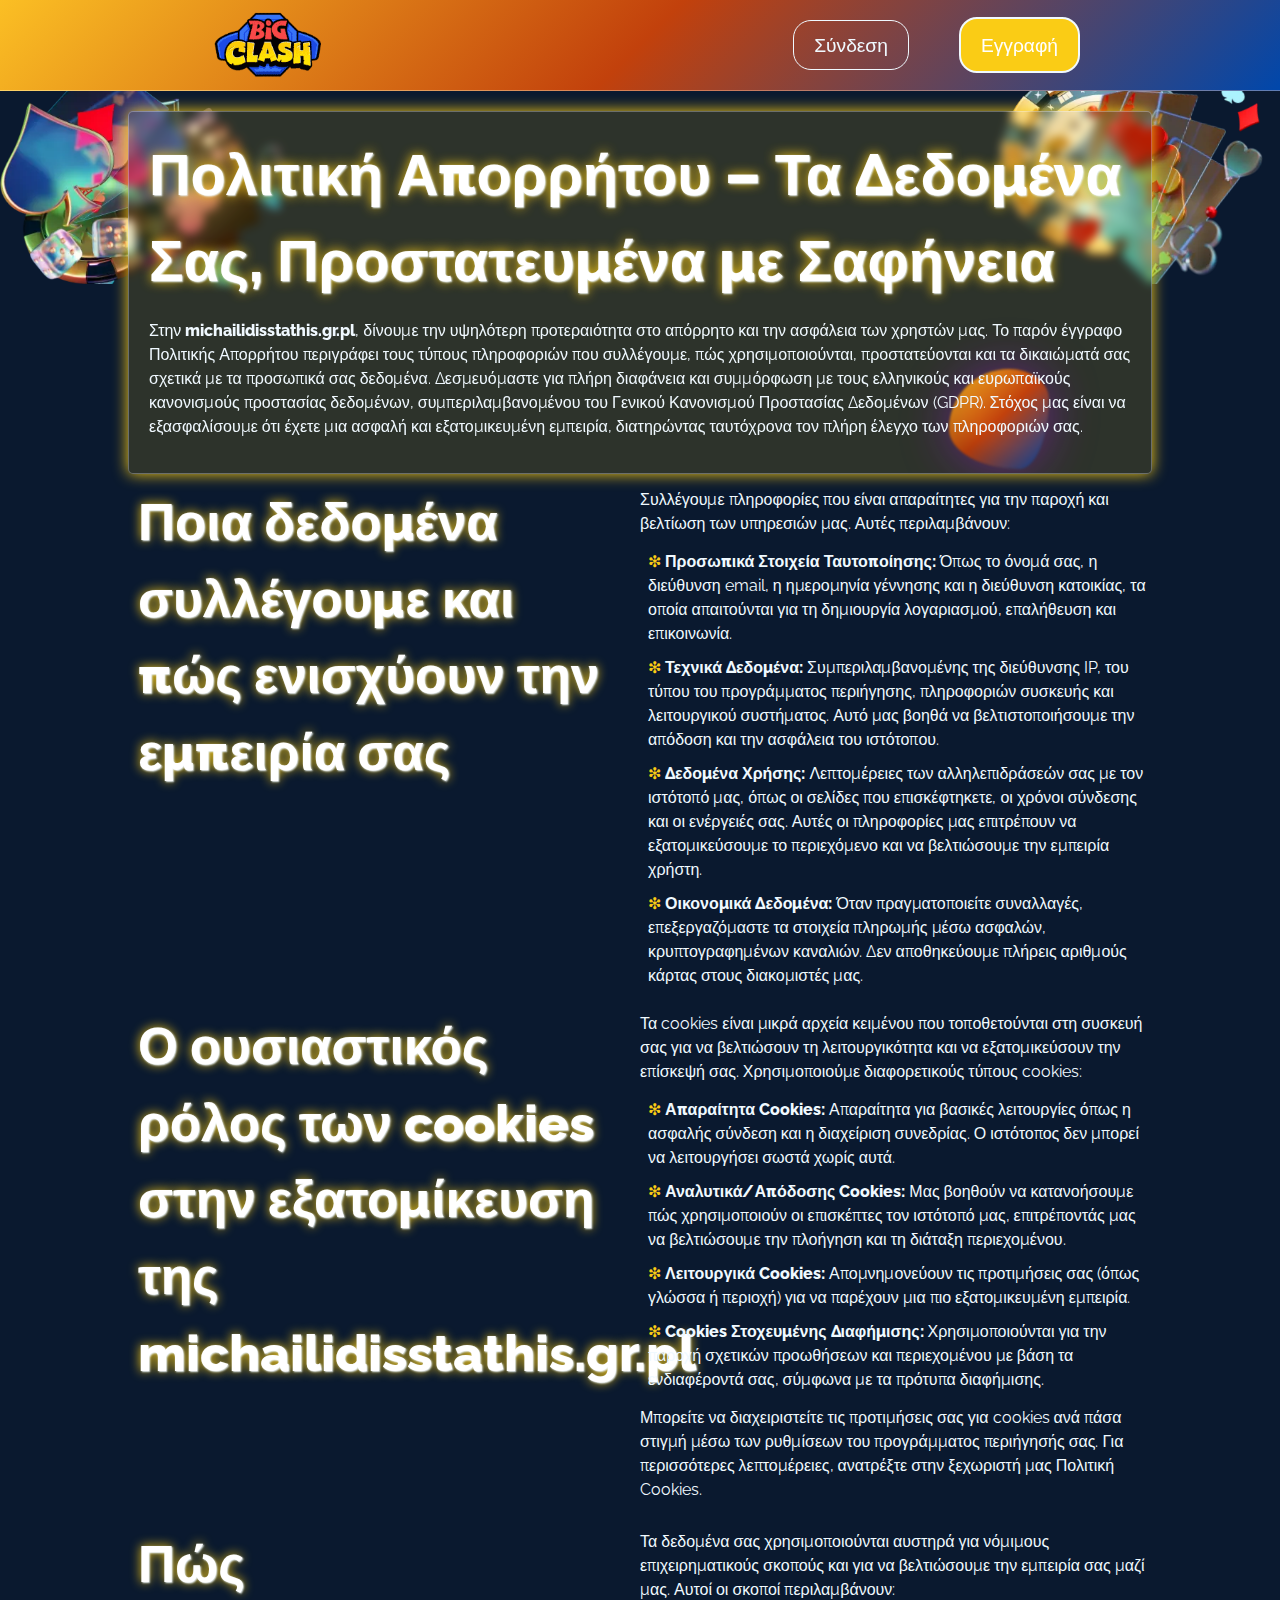
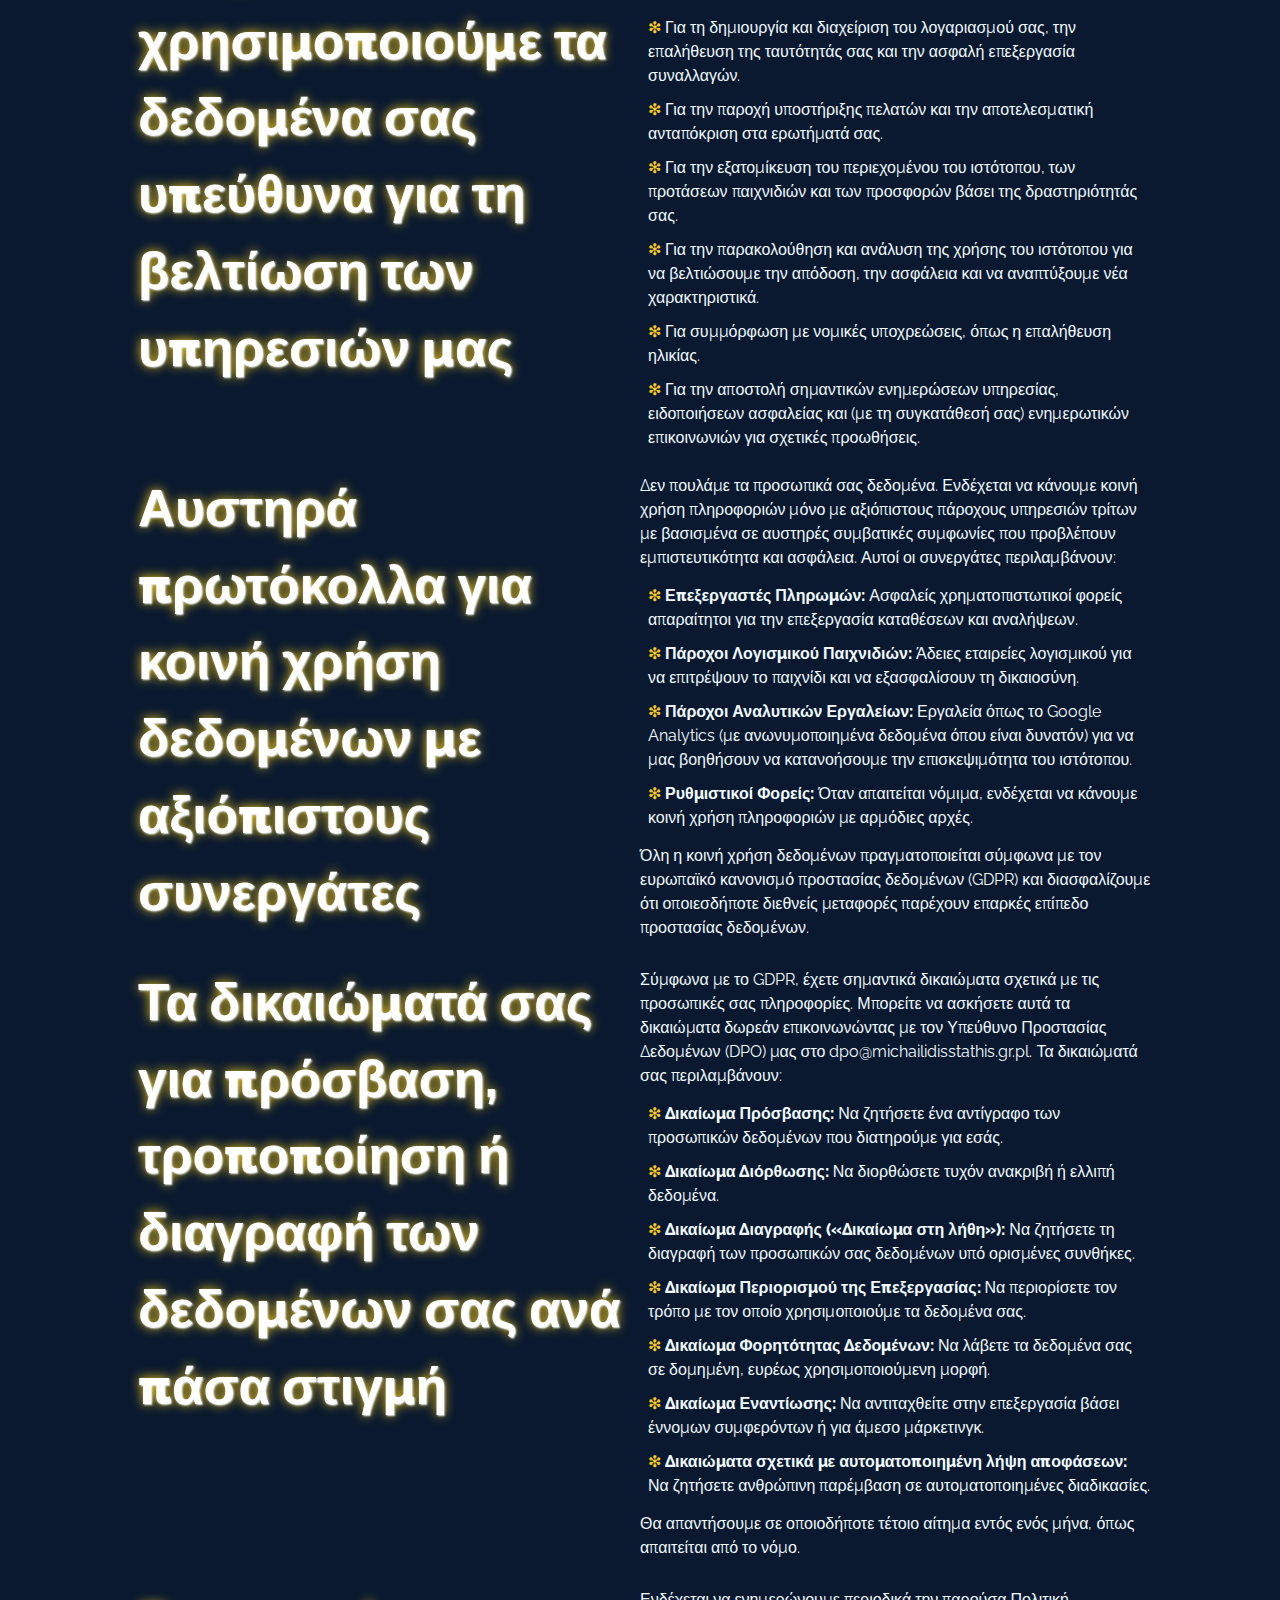
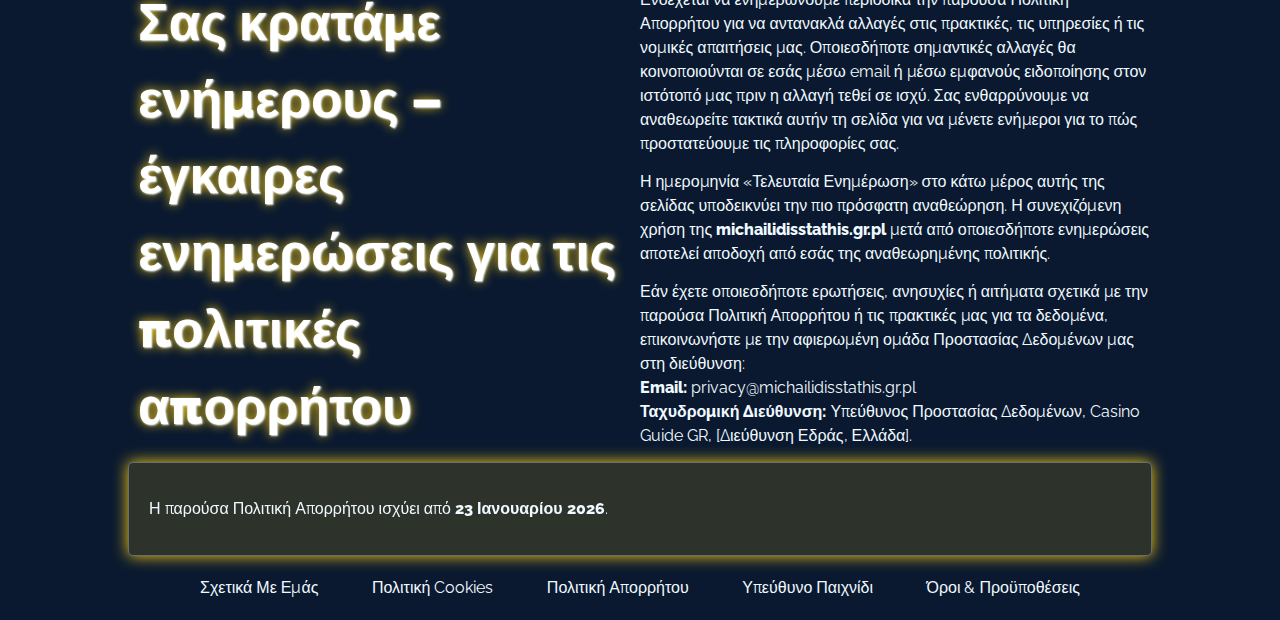
<file: privacy-policy/index.html>
<!DOCTYPE html>
<html lang="el">

<head>
    <meta charset="UTF-8" />
    <meta name="viewport" content="width=device-width, initial-scale=1.0" />
    <link rel="stylesheet" href="/style.css" />
    <link rel="shortcut icon" href="/favicon.ico" />

    <title>Πολιτική Απορρήτου – Η Δέσμευσή μας για Διαφάνεια Δεδομένων</title>
    <meta name="description"
        content="Η michailidisstathis.gr.pl εγγυάται πλήρη διαφάνεια στη διαχείριση δεδομένων. Μάθετε πώς συλλέγουμε, προστατεύουμε και χρησιμοποιούμε τα στοιχεία σας με ασφάλεια για μια εξατομικευμένη εμπειρία." />

    <link rel="canonical" href="https://michailidisstathis.gr.pl/privacy-policy/">

    <link rel="apple-touch-icon" sizes="180x180" href="/favicon.ico" />
    <meta name="apple-mobile-web-app-title" content="Casino Guide GR" />

    <meta name="twitter:card" content="summary_large_image" />
    <meta name="twitter:title" content="Πολιτική Απορρήτου – Η Δέσμευσή μας για Διαφάνεια Δεδομένων" />
    <meta name="twitter:description"
        content="Η michailidisstathis.gr.pl εγγυάται πλήρη διαφάνεια στη διαχείριση δεδομένων. Μάθετε πώς συλλέγουμε, προστατεύουμε και χρησιμοποιούμε τα στοιχεία σας με ασφάλεια για μια εξατομικευμένη εμπειρία." />
    <meta name="twitter:image" content="https://michailidisstathis.gr.pl/img/1.webp" />

    <meta property="og:title" content="Πολιτική Απορρήτου – Η Δέσμευσή μας για Διαφάνεια Δεδομένων" />
    <meta property="og:description"
        content="Η michailidisstathis.gr.pl εγγυάται πλήρη διαφάνεια στη διαχείριση δεδομένων. Μάθετε πώς συλλέγουμε, προστατεύουμε και χρησιμοποιούμε τα στοιχεία σας με ασφάλεια για μια εξατομικευμένη εμπειρία." />
    <meta property="og:type" content="website" />
    <meta property="og:url" content="https://michailidisstathis.gr.pl/privacy-policy/" />
    <meta property="og:image" content="https://michailidisstathis.gr.pl/img/1.webp" />
    <meta property="og:locale" content="el_GR" />

    <script type="application/ld+json">
        {
            "@context": "https://schema.org",
            "@type": "WebPage",
            "url": "https://michailidisstathis.gr.pl/privacy-policy/",
            "name": "Πολιτική Απορρήτου της michailidisstathis.gr.pl",
            "description": "Λεπτομερής πολιτική απορρήτου που περιγράφει τη συλλογή, χρήση, προστασία δεδομένων και τα δικαιώματα των χρηστών για τους επισκέπτες της michailidisstathis.gr.pl.",
            "publisher": {
                "@type": "Organization",
                "name": "Casino Guide GR",
                "logo": {
                    "@type": "ImageObject",
                    "url": "https://michailidisstathis.gr.pl/img/logo.webp"
                }
            }
        }
    </script>
</head>

<body>
    <header>
        <div class="logo">
            <a href="/"><img src="/img/logo.webp" alt="Logotype του Casino Guide για την Ελλάδα" width="160"
                    height="80" /></a>
        </div>
        <div class="header-btn">
            <a href="/play/" rel="nofollow" class="white-btn">Σύνδεση</a>
            <a href="/play/" rel="nofollow" class="green-btn">Εγγραφή</a>
        </div>
    </header>

    <main>
        <div class="wraper">
            <div class="promo">
                <h1>
                    Πολιτική Απορρήτου – Τα Δεδομένα Σας, Προστατευμένα με Σαφήνεια
                </h1>

                <p class="txt">
                    Στην <strong>michailidisstathis.gr.pl</strong>, δίνουμε την υψηλότερη προτεραιότητα στο απόρρητο και
                    την ασφάλεια των χρηστών μας. Το παρόν έγγραφο Πολιτικής Απορρήτου περιγράφει τους τύπους
                    πληροφοριών που συλλέγουμε, πώς χρησιμοποιούνται, προστατεύονται και τα δικαιώματά σας σχετικά με τα
                    προσωπικά σας δεδομένα. Δεσμευόμαστε για πλήρη διαφάνεια και συμμόρφωση με τους ελληνικούς και
                    ευρωπαϊκούς κανονισμούς προστασίας δεδομένων, συμπεριλαμβανομένου του Γενικού Κανονισμού Προστασίας
                    Δεδομένων (GDPR). Στόχος μας είναι να εξασφαλίσουμε ότι έχετε μια ασφαλή και εξατομικευμένη
                    εμπειρία, διατηρώντας ταυτόχρονα τον πλήρη έλεγχο των πληροφοριών σας.
                </p>
                <div class="blob"></div>
            </div>

            <div class="flex">
                <div class="flex-content">
                    <h2>Ποια δεδομένα συλλέγουμε και πώς ενισχύουν την εμπειρία σας</h2>
                </div>
                <div class="flex-content">
                    <p class="txt">
                        Συλλέγουμε πληροφορίες που είναι απαραίτητες για την παροχή και βελτίωση των υπηρεσιών μας.
                        Αυτές περιλαμβάνουν:
                    </p>
                    <ul>
                        <li><strong>Προσωπικά Στοιχεία Ταυτοποίησης:</strong> Όπως το όνομά σας, η διεύθυνση email, η
                            ημερομηνία γέννησης και η διεύθυνση κατοικίας, τα οποία απαιτούνται για τη δημιουργία
                            λογαριασμού, επαλήθευση και επικοινωνία.</li>
                        <li><strong>Τεχνικά Δεδομένα:</strong> Συμπεριλαμβανομένης της διεύθυνσης IP, του τύπου του
                            προγράμματος περιήγησης, πληροφοριών συσκευής και λειτουργικού συστήματος. Αυτό μας βοηθά να
                            βελτιστοποιήσουμε την απόδοση και την ασφάλεια του ιστότοπου.</li>
                        <li><strong>Δεδομένα Χρήσης:</strong> Λεπτομέρειες των αλληλεπιδράσεών σας με τον ιστότοπό μας,
                            όπως οι σελίδες που επισκέφτηκετε, οι χρόνοι σύνδεσης και οι ενέργειές σας. Αυτές οι
                            πληροφορίες μας επιτρέπουν να εξατομικεύσουμε το περιεχόμενο και να βελτιώσουμε την εμπειρία
                            χρήστη.</li>
                        <li><strong>Οικονομικά Δεδομένα:</strong> Όταν πραγματοποιείτε συναλλαγές, επεξεργαζόμαστε τα
                            στοιχεία πληρωμής μέσω ασφαλών, κρυπτογραφημένων καναλιών. Δεν αποθηκεύουμε πλήρεις αριθμούς
                            κάρτας στους διακομιστές μας.</li>
                    </ul>
                </div>
            </div>

            <div class="flex">
                <div class="flex-content">
                    <h2>Ο ουσιαστικός ρόλος των cookies στην εξατομίκευση της michailidisstathis.gr.pl</h2>
                </div>
                <div class="flex-content">
                    <p class="txt">
                        Τα cookies είναι μικρά αρχεία κειμένου που τοποθετούνται στη συσκευή σας για να βελτιώσουν τη
                        λειτουργικότητα και να εξατομικεύσουν την επίσκεψή σας. Χρησιμοποιούμε διαφορετικούς τύπους
                        cookies:
                    </p>
                    <ul>
                        <li><strong>Απαραίτητα Cookies:</strong> Απαραίτητα για βασικές λειτουργίες όπως η ασφαλής
                            σύνδεση και η διαχείριση συνεδρίας. Ο ιστότοπος δεν μπορεί να λειτουργήσει σωστά χωρίς αυτά.
                        </li>
                        <li><strong>Αναλυτικά/Απόδοσης Cookies:</strong> Μας βοηθούν να κατανοήσουμε πώς χρησιμοποιούν
                            οι επισκέπτες τον ιστότοπό μας, επιτρέποντάς μας να βελτιώσουμε την πλοήγηση και τη διάταξη
                            περιεχομένου.</li>
                        <li><strong>Λειτουργικά Cookies:</strong> Απομνημονεύουν τις προτιμήσεις σας (όπως γλώσσα ή
                            περιοχή) για να παρέχουν μια πιο εξατομικευμένη εμπειρία.</li>
                        <li><strong>Cookies Στοχευμένης Διαφήμισης:</strong> Χρησιμοποιούνται για την παροχή σχετικών
                            προωθήσεων και περιεχομένου με βάση τα ενδιαφέροντά σας, σύμφωνα με τα πρότυπα διαφήμισης.
                        </li>
                    </ul>
                    <p class="txt">
                        Μπορείτε να διαχειριστείτε τις προτιμήσεις σας για cookies ανά πάσα στιγμή μέσω των ρυθμίσεων
                        του προγράμματος περιήγησής σας. Για περισσότερες λεπτομέρειες, ανατρέξτε στην ξεχωριστή μας <a
                            href="/cookie-policy/">Πολιτική Cookies</a>.
                    </p>
                </div>
            </div>

            <div class="flex">
                <div class="flex-content">
                    <h2>Πώς χρησιμοποιούμε τα δεδομένα σας υπεύθυνα για τη βελτίωση των υπηρεσιών μας</h2>
                </div>
                <div class="flex-content">
                    <p class="txt">
                        Τα δεδομένα σας χρησιμοποιούνται αυστηρά για νόμιμους επιχειρηματικούς σκοπούς και για να
                        βελτιώσουμε την εμπειρία σας μαζί μας. Αυτοί οι σκοποί περιλαμβάνουν:
                    </p>
                    <ul>
                        <li>Για τη δημιουργία και διαχείριση του λογαριασμού σας, την επαλήθευση της ταυτότητάς σας και
                            την ασφαλή επεξεργασία συναλλαγών.</li>
                        <li>Για την παροχή υποστήριξης πελατών και την αποτελεσματική ανταπόκριση στα ερωτήματά σας.
                        </li>
                        <li>Για την εξατομίκευση του περιεχομένου του ιστότοπου, των προτάσεων παιχνιδιών και των
                            προσφορών βάσει της δραστηριότητάς σας.</li>
                        <li>Για την παρακολούθηση και ανάλυση της χρήσης του ιστότοπου για να βελτιώσουμε την απόδοση,
                            την ασφάλεια και να αναπτύξουμε νέα χαρακτηριστικά.</li>
                        <li>Για συμμόρφωση με νομικές υποχρεώσεις, όπως η επαλήθευση ηλικίας.</li>
                        <li>Για την αποστολή σημαντικών ενημερώσεων υπηρεσίας, ειδοποιήσεων ασφαλείας και (με τη
                            συγκατάθεσή σας) ενημερωτικών επικοινωνιών για σχετικές προωθήσεις.</li>
                    </ul>
                </div>
            </div>

            <div class="flex">
                <div class="flex-content">
                    <h2>Αυστηρά πρωτόκολλα για κοινή χρήση δεδομένων με αξιόπιστους συνεργάτες</h2>
                </div>
                <div class="flex-content">
                    <p class="txt">
                        Δεν πουλάμε τα προσωπικά σας δεδομένα. Ενδέχεται να κάνουμε κοινή χρήση πληροφοριών μόνο με
                        αξιόπιστους πάροχους υπηρεσιών τρίτων με βασισμένα σε αυστηρές συμβατικές συμφωνίες που
                        προβλέπουν εμπιστευτικότητα και ασφάλεια. Αυτοί οι συνεργάτες περιλαμβάνουν:
                    </p>
                    <ul>
                        <li><strong>Επεξεργαστές Πληρωμών:</strong> Ασφαλείς χρηματοπιστωτικοί φορείς απαραίτητοι για
                            την επεξεργασία καταθέσεων και αναλήψεων.</li>
                        <li><strong>Πάροχοι Λογισμικού Παιχνιδιών:</strong> Άδειες εταιρείες λογισμικού για να
                            επιτρέψουν το παιχνίδι και να εξασφαλίσουν τη δικαιοσύνη.</li>
                        <li><strong>Πάροχοι Αναλυτικών Εργαλείων:</strong> Εργαλεία όπως το Google Analytics (με
                            ανωνυμοποιημένα δεδομένα όπου είναι δυνατόν) για να μας βοηθήσουν να κατανοήσουμε την
                            επισκεψιμότητα του ιστότοπου.</li>
                        <li><strong>Ρυθμιστικοί Φορείς:</strong> Όταν απαιτείται νόμιμα, ενδέχεται να κάνουμε κοινή
                            χρήση πληροφοριών με αρμόδιες αρχές.</li>
                    </ul>
                    <p class="txt">
                        Όλη η κοινή χρήση δεδομένων πραγματοποιείται σύμφωνα με τον ευρωπαϊκό κανονισμό προστασίας
                        δεδομένων (GDPR) και διασφαλίζουμε ότι οποιεσδήποτε διεθνείς μεταφορές παρέχουν επαρκές επίπεδο
                        προστασίας δεδομένων.
                    </p>
                </div>
            </div>

            <div class="flex">
                <div class="flex-content">
                    <h2>Τα δικαιώματά σας για πρόσβαση, τροποποίηση ή διαγραφή των δεδομένων σας ανά πάσα στιγμή</h2>
                </div>
                <div class="flex-content">
                    <p class="txt">
                        Σύμφωνα με το GDPR, έχετε σημαντικά δικαιώματα σχετικά με τις προσωπικές σας πληροφορίες.
                        Μπορείτε να ασκήσετε αυτά τα δικαιώματα δωρεάν επικοινωνώντας με τον Υπεύθυνο Προστασίας
                        Δεδομένων (DPO) μας στο <a
                            href="mailto:dpo@michailidisstathis.gr.pl">dpo@michailidisstathis.gr.pl</a>. Τα δικαιώματά
                        σας περιλαμβάνουν:
                    </p>
                    <ul>
                        <li><strong>Δικαίωμα Πρόσβασης:</strong> Να ζητήσετε ένα αντίγραφο των προσωπικών δεδομένων που
                            διατηρούμε για εσάς.</li>
                        <li><strong>Δικαίωμα Διόρθωσης:</strong> Να διορθώσετε τυχόν ανακριβή ή ελλιπή δεδομένα.</li>
                        <li><strong>Δικαίωμα Διαγραφής («Δικαίωμα στη λήθη»):</strong> Να ζητήσετε τη διαγραφή των
                            προσωπικών σας δεδομένων υπό ορισμένες συνθήκες.</li>
                        <li><strong>Δικαίωμα Περιορισμού της Επεξεργασίας:</strong> Να περιορίσετε τον τρόπο με τον
                            οποίο χρησιμοποιούμε τα δεδομένα σας.</li>
                        <li><strong>Δικαίωμα Φορητότητας Δεδομένων:</strong> Να λάβετε τα δεδομένα σας σε δομημένη,
                            ευρέως χρησιμοποιούμενη μορφή.</li>
                        <li><strong>Δικαίωμα Εναντίωσης:</strong> Να αντιταχθείτε στην επεξεργασία βάσει έννομων
                            συμφερόντων ή για άμεσο μάρκετινγκ.</li>
                        <li><strong>Δικαιώματα σχετικά με αυτοματοποιημένη λήψη αποφάσεων:</strong> Να ζητήσετε
                            ανθρώπινη παρέμβαση σε αυτοματοποιημένες διαδικασίες.</li>
                    </ul>
                    <p class="txt">
                        Θα απαντήσουμε σε οποιοδήποτε τέτοιο αίτημα εντός ενός μήνα, όπως απαιτείται από το νόμο.
                    </p>
                </div>
            </div>

            <div class="flex">
                <div class="flex-content">
                    <h2>Σας κρατάμε ενήμερους – έγκαιρες ενημερώσεις για τις πολιτικές απορρήτου</h2>
                </div>
                <div class="flex-content">
                    <p class="txt">
                        Ενδέχεται να ενημερώνουμε περιοδικά την παρούσα Πολιτική Απορρήτου για να αντανακλά αλλαγές στις
                        πρακτικές, τις υπηρεσίες ή τις νομικές απαιτήσεις μας. Οποιεσδήποτε σημαντικές αλλαγές θα
                        κοινοποιούνται σε εσάς μέσω email ή μέσω εμφανούς ειδοποίησης στον ιστότοπό μας πριν η αλλαγή
                        τεθεί σε ισχύ. Σας ενθαρρύνουμε να αναθεωρείτε τακτικά αυτήν τη σελίδα για να μένετε ενήμεροι
                        για το πώς προστατεύουμε τις πληροφορίες σας.
                    </p>
                    <p class="txt">
                        Η ημερομηνία «Τελευταία Ενημέρωση» στο κάτω μέρος αυτής της σελίδας υποδεικνύει την πιο πρόσφατη
                        αναθεώρηση. Η συνεχιζόμενη χρήση της <strong>michailidisstathis.gr.pl</strong> μετά από
                        οποιεσδήποτε ενημερώσεις αποτελεί αποδοχή από εσάς της αναθεωρημένης πολιτικής.
                    </p>
                    <p class="txt">
                        Εάν έχετε οποιεσδήποτε ερωτήσεις, ανησυχίες ή αιτήματα σχετικά με την παρούσα Πολιτική Απορρήτου
                        ή τις πρακτικές μας για τα δεδομένα, επικοινωνήστε με την αφιερωμένη ομάδα Προστασίας Δεδομένων
                        μας στη διεύθυνση:<br>
                        <strong>Email:</strong> <a
                            href="mailto:privacy@michailidisstathis.gr.pl">privacy@michailidisstathis.gr.pl</a><br>
                        <strong>Ταχυδρομική Διεύθυνση:</strong> Υπεύθυνος Προστασίας Δεδομένων, Casino Guide GR,
                        [Διεύθυνση Εδράς, Ελλάδα].
                    </p>
                </div>
            </div>

            <div class="promo">
                <p class="txt">
                    Η παρούσα Πολιτική Απορρήτου ισχύει από <strong>23 Ιανουαρίου 2026</strong>.
                </p>
            </div>
        </div>
    </main>

    <footer>
        <div class="flex">
            <a href="/about-us/">Σχετικά Με Εμάς</a>
            <a href="/cookie-policy/">Πολιτική Cookies</a>
            <a href="/privacy-policy/">Πολιτική Απορρήτου</a>
            <a href="/responsible-gambling/">Υπεύθυνο Παιχνίδι</a>
            <a href="/terms-and-conditions/">Όροι & Προϋποθέσεις</a>
        </div>
    </footer>
</body>

</html>
</file>
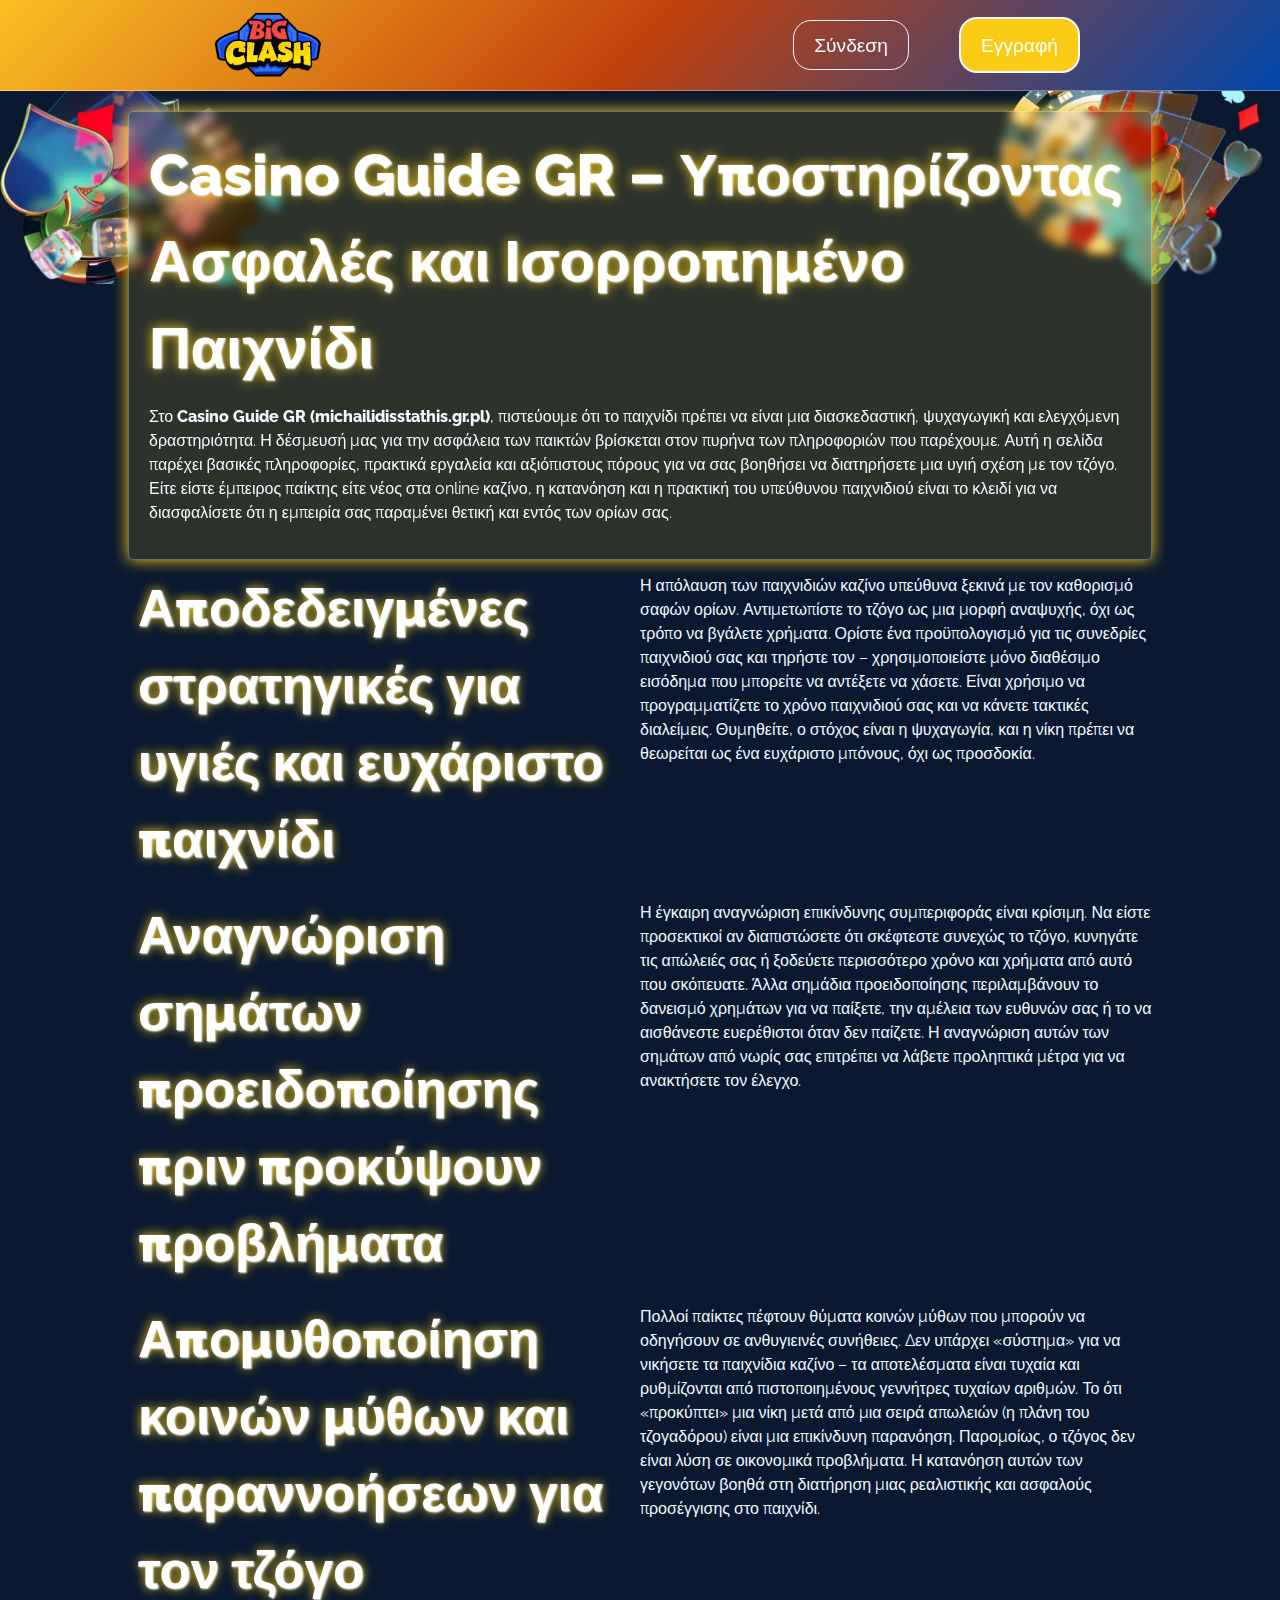
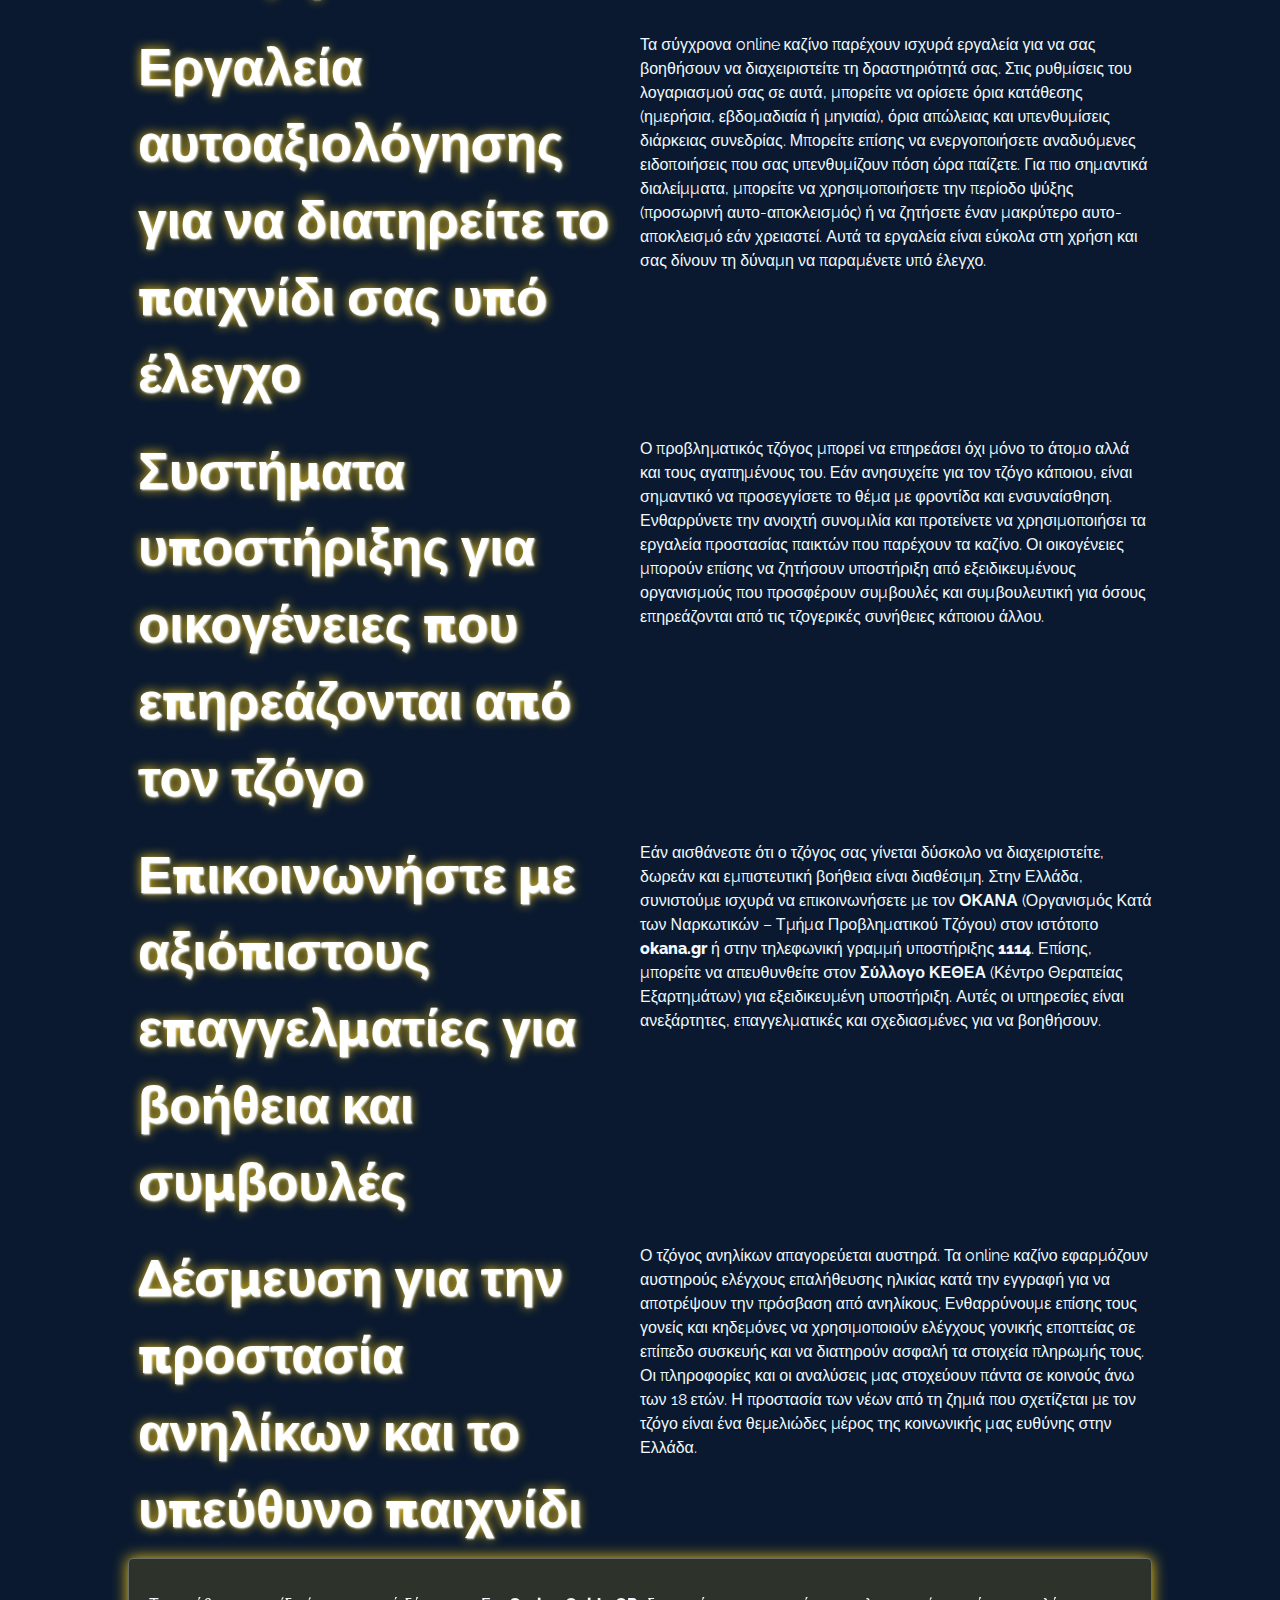
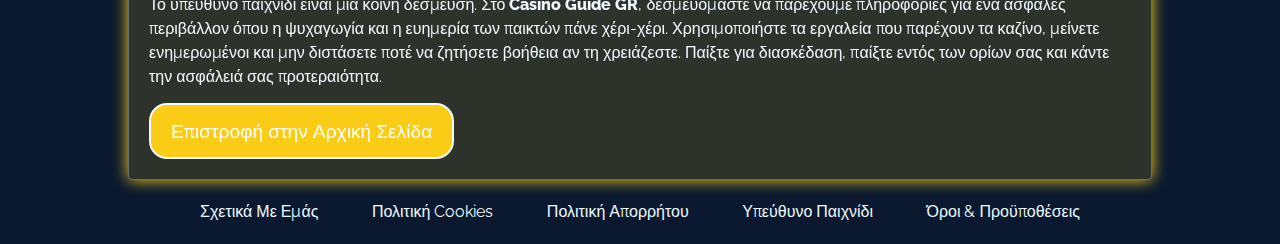
<file: responsible-gambling/index.html>
<!DOCTYPE html>
<html lang="el">

<head>
    <meta charset="UTF-8" />
    <meta name="viewport" content="width=device-width, initial-scale=1.0" />
    <link rel="stylesheet" href="/style.css" />
    <link rel="shortcut icon" href="/favicon.ico" />

    <title>Υπεύθυνο Παιχνίδι – Διασκεδάστε με Ασφάλεια</title>
    <meta name="description"
        content="Το Casino Guide GR σας βοηθά να παίζετε με σοφία και να παραμένετε υπό έλεγχο. Μάθετε να αναγνωρίζετε επικίνδυνες συμπεριφορές, να χρησιμοποιείτε εργαλεία αυτοελέγχου και να βρίσκετε επαγγελματική βοήθεια για ασφαλές παιχνίδι." />

    <link rel="canonical" href="https://michailidisstathis.gr.pl/responsible-gambling/" />

    <link rel="apple-touch-icon" sizes="180x180" href="/favicon.ico" />
    <meta name="apple-mobile-web-app-title" content="Casino Guide GR" />

    <meta name="twitter:card" content="summary_large_image" />
    <meta name="twitter:title" content="Υπεύθυνο Παιχνίδι – Διασκεδάστε με Ασφάλεια" />
    <meta name="twitter:description"
        content="Το Casino Guide GR σας βοηθά να παίζετε με σοφία και να παραμένετε υπό έλεγχο. Μάθετε να αναγνωρίζετε επικίνδυνες συμπεριφορές, να χρησιμοποιείτε εργαλεία αυτοελέγχου και να βρίσκετε επαγγελματική βοήθεια για ασφαλές παιχνίδι." />

    <meta property="og:title" content="Υπεύθυνο Παιχνίδι – Διασκεδάστε με Ασφάλεια" />
    <meta property="og:description"
        content="Το Casino Guide GR σας βοηθά να παίζετε με σοφία και να παραμένετε υπό έλεγχο. Μάθετε να αναγνωρίζετε επικίνδυνες συμπεριφορές, να χρησιμοποιείτε εργαλεία αυτοελέγχου και να βρίσκετε επαγγελματική βοήθεια για ασφαλές παιχνίδι." />
    <meta property="og:type" content="website" />
    <meta property="og:url" content="https://michailidisstathis.gr.pl/responsible-gambling/" />
    <meta property="og:locale" content="el_GR" />

    <script type="application/ld+json">
        {
            "@context": "https://schema.org",
            "@type": "WebPage",
            "url": "https://michailidisstathis.gr.pl/responsible-gambling/",
            "name": "Υπεύθυνο Παιχνίδι – Διασκεδάστε με Ασφάλεια",
            "description": "Το Casino Guide GR σας βοηθά να παίζετε με σοφία και να παραμένετε υπό έλεγχο. Μάθετε να αναγνωρίζετε επικίνδυνες συμπεριφορές, να χρησιμοποιείτε εργαλεία αυτοελέγχου και να βρίσκετε επαγγελματική βοήθεια για ασφαλές παιχνίδι.",
            "publisher": {
                "@type": "Organization",
                "name": "Casino Guide GR"
            }
        }
    </script>
</head>

<body>
    <header>
        <div class="logo">
            <a href="/"><img src="/img/logo.webp" alt="Logotype του Casino Guide για την Ελλάδα" width="160"
                    height="80" /></a>
        </div>
        <div class="header-btn">
            <a href="/play/" rel="nofollow" class="white-btn">Σύνδεση</a>
            <a href="/play/" rel="nofollow" class="green-btn">Εγγραφή</a>
        </div>
    </header>

    <main>
        <div class="wraper">
            <div class="promo">
                <h1>Casino Guide GR – Υποστηρίζοντας Ασφαλές και Ισορροπημένο Παιχνίδι</h1>
                <p class="txt">
                    Στο <strong>Casino Guide GR (michailidisstathis.gr.pl)</strong>, πιστεύουμε ότι το παιχνίδι πρέπει
                    να είναι μια διασκεδαστική, ψυχαγωγική και ελεγχόμενη δραστηριότητα. Η δέσμευσή μας για την ασφάλεια
                    των παικτών βρίσκεται στον πυρήνα των πληροφοριών που παρέχουμε. Αυτή η σελίδα παρέχει βασικές
                    πληροφορίες, πρακτικά εργαλεία και αξιόπιστους πόρους για να σας βοηθήσει να διατηρήσετε μια υγιή
                    σχέση με τον τζόγο. Είτε είστε έμπειρος παίκτης είτε νέος στα online καζίνο, η κατανόηση και η
                    πρακτική του υπεύθυνου παιχνιδιού είναι το κλειδί για να διασφαλίσετε ότι η εμπειρία σας παραμένει
                    θετική και εντός των ορίων σας.
                </p>
            </div>

            <div class="flex">
                <div class="flex-content">
                    <h2>Αποδεδειγμένες στρατηγικές για υγιές και ευχάριστο παιχνίδι</h2>
                </div>
                <div class="flex-content">
                    <p class="txt">
                        Η απόλαυση των παιχνιδιών καζίνο υπεύθυνα ξεκινά με τον καθορισμό σαφών ορίων. Αντιμετωπίστε το
                        τζόγο ως μια μορφή αναψυχής, όχι ως τρόπο να βγάλετε χρήματα. Ορίστε ένα προϋπολογισμό για τις
                        συνεδρίες παιχνιδιού σας και τηρήστε τον – χρησιμοποιείστε μόνο διαθέσιμο εισόδημα που μπορείτε
                        να αντέξετε να χάσετε. Είναι χρήσιμο να προγραμματίζετε το χρόνο παιχνιδιού σας και να κάνετε
                        τακτικές διαλείμεις. Θυμηθείτε, ο στόχος είναι η ψυχαγωγία, και η νίκη πρέπει να θεωρείται ως
                        ένα ευχάριστο μπόνους, όχι ως προσδοκία.
                    </p>
                </div>
            </div>

            <div class="flex">
                <div class="flex-content">
                    <h2>Αναγνώριση σημάτων προειδοποίησης πριν προκύψουν προβλήματα</h2>
                </div>
                <div class="flex-content">
                    <p class="txt">
                        Η έγκαιρη αναγνώριση επικίνδυνης συμπεριφοράς είναι κρίσιμη. Να είστε προσεκτικοί αν
                        διαπιστώσετε ότι σκέφτεστε συνεχώς το τζόγο, κυνηγάτε τις απώλειές σας ή ξοδεύετε περισσότερο
                        χρόνο και χρήματα από αυτό που σκόπευατε. Άλλα σημάδια προειδοποίησης περιλαμβάνουν το δανεισμό
                        χρημάτων για να παίξετε, την αμέλεια των ευθυνών σας ή το να αισθάνεστε ευερέθιστοι όταν δεν
                        παίζετε. Η αναγνώριση αυτών των σημάτων από νωρίς σας επιτρέπει να λάβετε προληπτικά μέτρα για
                        να ανακτήσετε τον έλεγχο.
                    </p>
                </div>
            </div>

            <div class="flex">
                <div class="flex-content">
                    <h2>Απομυθοποίηση κοινών μύθων και παραννοήσεων για τον τζόγο</h2>
                </div>
                <div class="flex-content">
                    <p class="txt">
                        Πολλοί παίκτες πέφτουν θύματα κοινών μύθων που μπορούν να οδηγήσουν σε ανθυγιεινές συνήθειες.
                        Δεν υπάρχει «σύστημα» για να νικήσετε τα παιχνίδια καζίνο – τα αποτελέσματα είναι τυχαία και
                        ρυθμίζονται από πιστοποιημένους γεννήτρες τυχαίων αριθμών. Το ότι «προκύπτει» μια νίκη μετά από
                        μια σειρά απωλειών (η πλάνη του τζογαδόρου) είναι μια επικίνδυνη παρανόηση. Παρομοίως, ο τζόγος
                        δεν είναι λύση σε οικονομικά προβλήματα. Η κατανόηση αυτών των γεγονότων βοηθά στη διατήρηση
                        μιας ρεαλιστικής και ασφαλούς προσέγγισης στο παιχνίδι.
                    </p>
                </div>
            </div>

            <div class="flex">
                <div class="flex-content">
                    <h2>Εργαλεία αυτοαξιολόγησης για να διατηρείτε το παιχνίδι σας υπό έλεγχο</h2>
                </div>
                <div class="flex-content">
                    <p class="txt">
                        Τα σύγχρονα online καζίνο παρέχουν ισχυρά εργαλεία για να σας βοηθήσουν να διαχειριστείτε τη
                        δραστηριότητά σας. Στις ρυθμίσεις του λογαριασμού σας σε αυτά, μπορείτε να ορίσετε όρια
                        κατάθεσης (ημερήσια, εβδομαδιαία ή μηνιαία), όρια απώλειας και υπενθυμίσεις διάρκειας συνεδρίας.
                        Μπορείτε επίσης να ενεργοποιήσετε αναδυόμενες ειδοποιήσεις που σας υπενθυμίζουν πόση ώρα
                        παίζετε. Για πιο σημαντικά διαλείμματα, μπορείτε να χρησιμοποιήσετε την περίοδο ψύξης (προσωρινή
                        αυτο-αποκλεισμός) ή να ζητήσετε έναν μακρύτερο αυτο-αποκλεισμό εάν χρειαστεί. Αυτά τα εργαλεία
                        είναι εύκολα στη χρήση και σας δίνουν τη δύναμη να παραμένετε υπό έλεγχο.
                    </p>
                </div>
            </div>

            <div class="flex">
                <div class="flex-content">
                    <h2>Συστήματα υποστήριξης για οικογένειες που επηρεάζονται από τον τζόγο</h2>
                </div>
                <div class="flex-content">
                    <p class="txt">
                        Ο προβληματικός τζόγος μπορεί να επηρεάσει όχι μόνο το άτομο αλλά και τους αγαπημένους του. Εάν
                        ανησυχείτε για τον τζόγο κάποιου, είναι σημαντικό να προσεγγίσετε το θέμα με φροντίδα και
                        ενσυναίσθηση. Ενθαρρύνετε την ανοιχτή συνομιλία και προτείνετε να χρησιμοποιήσει τα εργαλεία
                        προστασίας παικτών που παρέχουν τα καζίνο. Οι οικογένειες μπορούν επίσης να ζητήσουν υποστήριξη
                        από εξειδικευμένους οργανισμούς που προσφέρουν συμβουλές και συμβουλευτική για όσους
                        επηρεάζονται από τις τζογερικές συνήθειες κάποιου άλλου.
                    </p>
                </div>
            </div>

            <div class="flex">
                <div class="flex-content">
                    <h2>Επικοινωνήστε με αξιόπιστους επαγγελματίες για βοήθεια και συμβουλές</h2>
                </div>
                <div class="flex-content">
                    <p class="txt">
                        Εάν αισθάνεστε ότι ο τζόγος σας γίνεται δύσκολο να διαχειριστείτε, δωρεάν και εμπιστευτική
                        βοήθεια είναι διαθέσιμη. Στην Ελλάδα, συνιστούμε ισχυρά να επικοινωνήσετε με τον
                        <strong>ΟΚΑΝΑ</strong> (Οργανισμός Κατά των Ναρκωτικών – Τμήμα Προβληματικού Τζόγου) στον
                        ιστότοπο <strong>okana.gr</strong> ή στην τηλεφωνική γραμμή υποστήριξης <strong>1114</strong>.
                        Επίσης, μπορείτε να απευθυνθείτε στον <strong>Σύλλογο ΚΕΘΕΑ</strong> (Κέντρο Θεραπείας
                        Εξαρτημάτων) για εξειδικευμένη υποστήριξη. Αυτές οι υπηρεσίες είναι ανεξάρτητες, επαγγελματικές
                        και σχεδιασμένες για να βοηθήσουν.
                    </p>
                </div>
            </div>

            <div class="flex">
                <div class="flex-content">
                    <h2>Δέσμευση για την προστασία ανηλίκων και το υπεύθυνο παιχνίδι</h2>
                </div>
                <div class="flex-content">
                    <p class="txt">
                        Ο τζόγος ανηλίκων απαγορεύεται αυστηρά. Τα online καζίνο εφαρμόζουν αυστηρούς ελέγχους
                        επαλήθευσης ηλικίας κατά την εγγραφή για να αποτρέψουν την πρόσβαση από ανηλίκους. Ενθαρρύνουμε
                        επίσης τους γονείς και κηδεμόνες να χρησιμοποιούν ελέγχους γονικής εποπτείας σε επίπεδο συσκευής
                        και να διατηρούν ασφαλή τα στοιχεία πληρωμής τους. Οι πληροφορίες και οι αναλύσεις μας στοχεύουν
                        πάντα σε κοινούς άνω των 18 ετών. Η προστασία των νέων από τη ζημιά που σχετίζεται με τον τζόγο
                        είναι ένα θεμελιώδες μέρος της κοινωνικής μας ευθύνης στην Ελλάδα.
                    </p>
                </div>
            </div>

            <div class="promo">
                <p class="txt">
                    Το υπεύθυνο παιχνίδι είναι μια κοινή δέσμευση. Στο <strong>Casino Guide GR</strong>, δεσμευόμαστε να
                    παρέχουμε πληροφορίες για ένα ασφαλές περιβάλλον όπου η ψυχαγωγία και η ευημερία των παικτών πάνε
                    χέρι-χέρι. Χρησιμοποιήστε τα εργαλεία που παρέχουν τα καζίνο, μείνετε ενημερωμένοι και μην διστάσετε
                    ποτέ να ζητήσετε βοήθεια αν τη χρειάζεστε. Παίξτε για διασκέδαση, παίξτε εντός των ορίων σας και
                    κάντε την ασφάλειά σας προτεραιότητα.
                </p>
                <a href="/" class="green-btn">Επιστροφή στην Αρχική Σελίδα</a>
            </div>
        </div>
    </main>

    <footer>
        <div class="flex">
            <a href="/about-us/">Σχετικά Με Εμάς</a>
            <a href="/cookie-policy/">Πολιτική Cookies</a>
            <a href="/privacy-policy/">Πολιτική Απορρήτου</a>
            <a href="/responsible-gambling/">Υπεύθυνο Παιχνίδι</a>
            <a href="/terms-and-conditions/">Όροι & Προϋποθέσεις</a>
        </div>
    </footer>
</body>

</html>
</file>
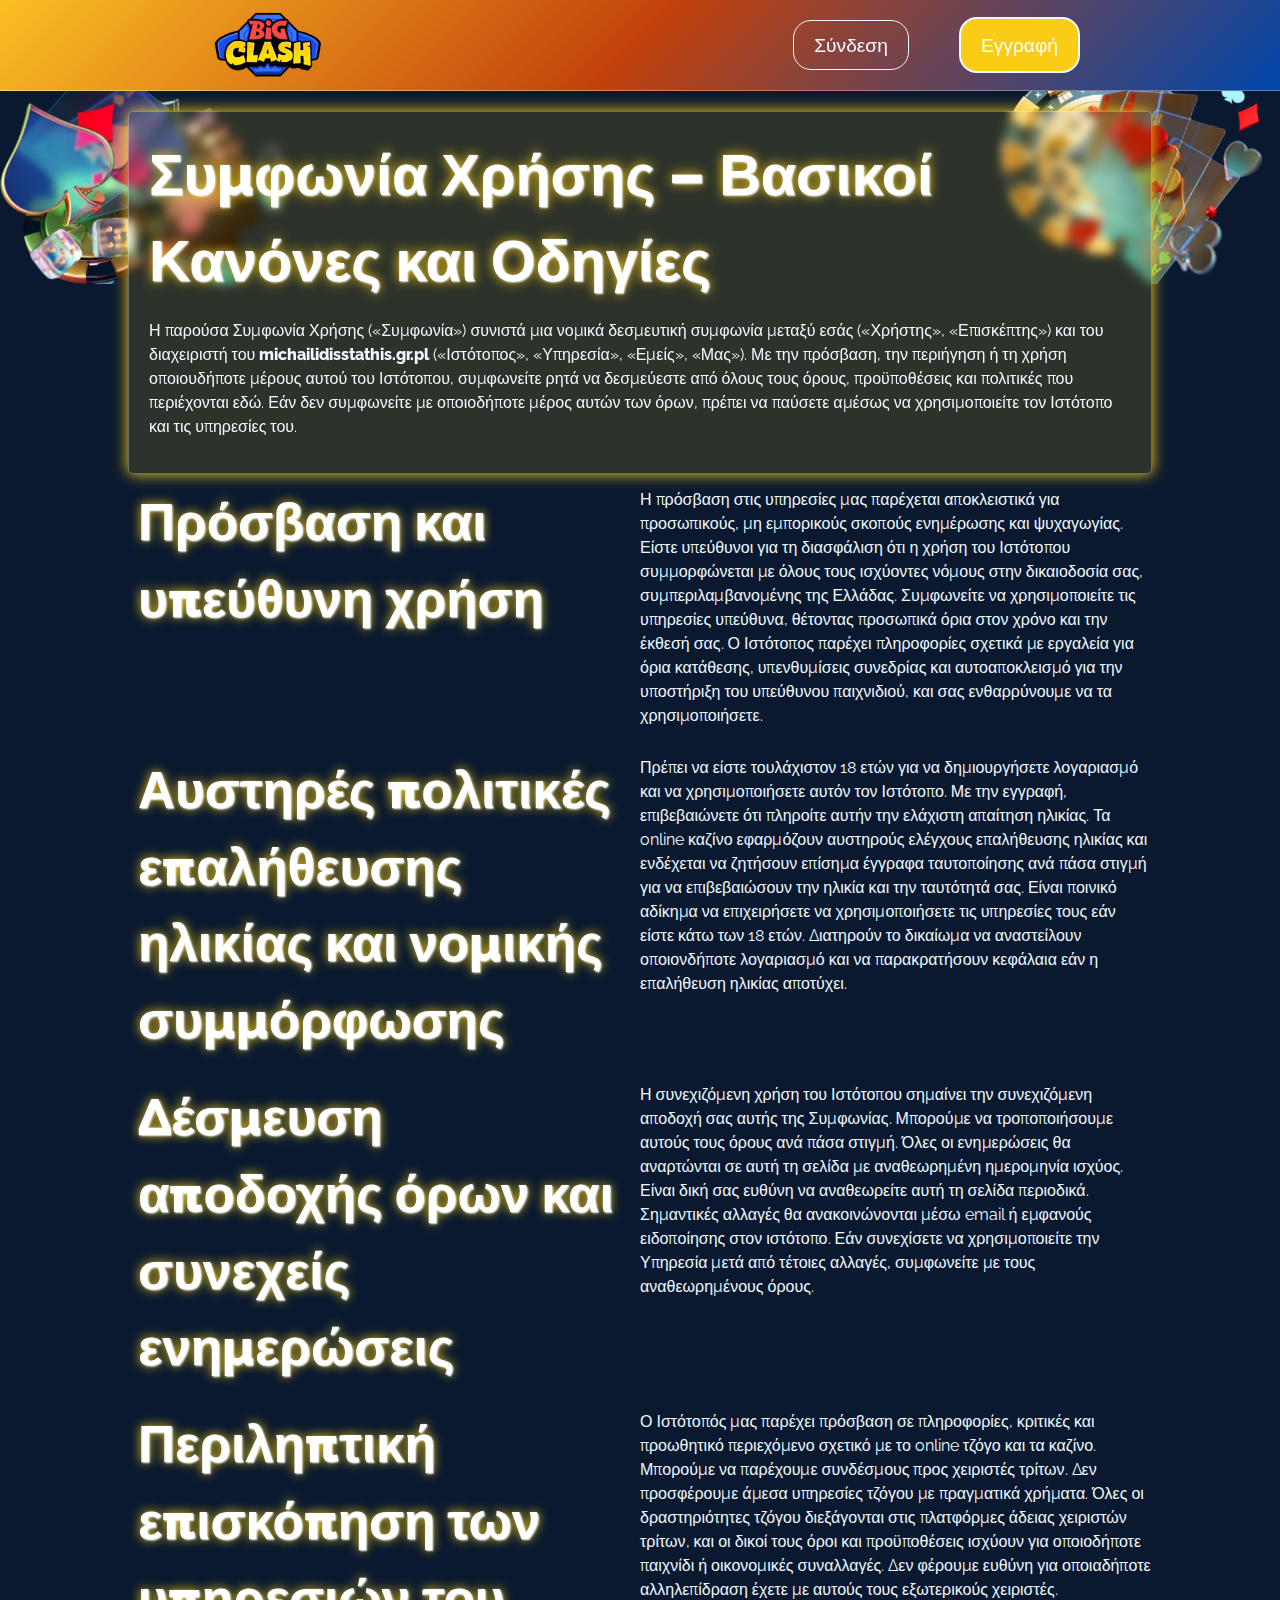
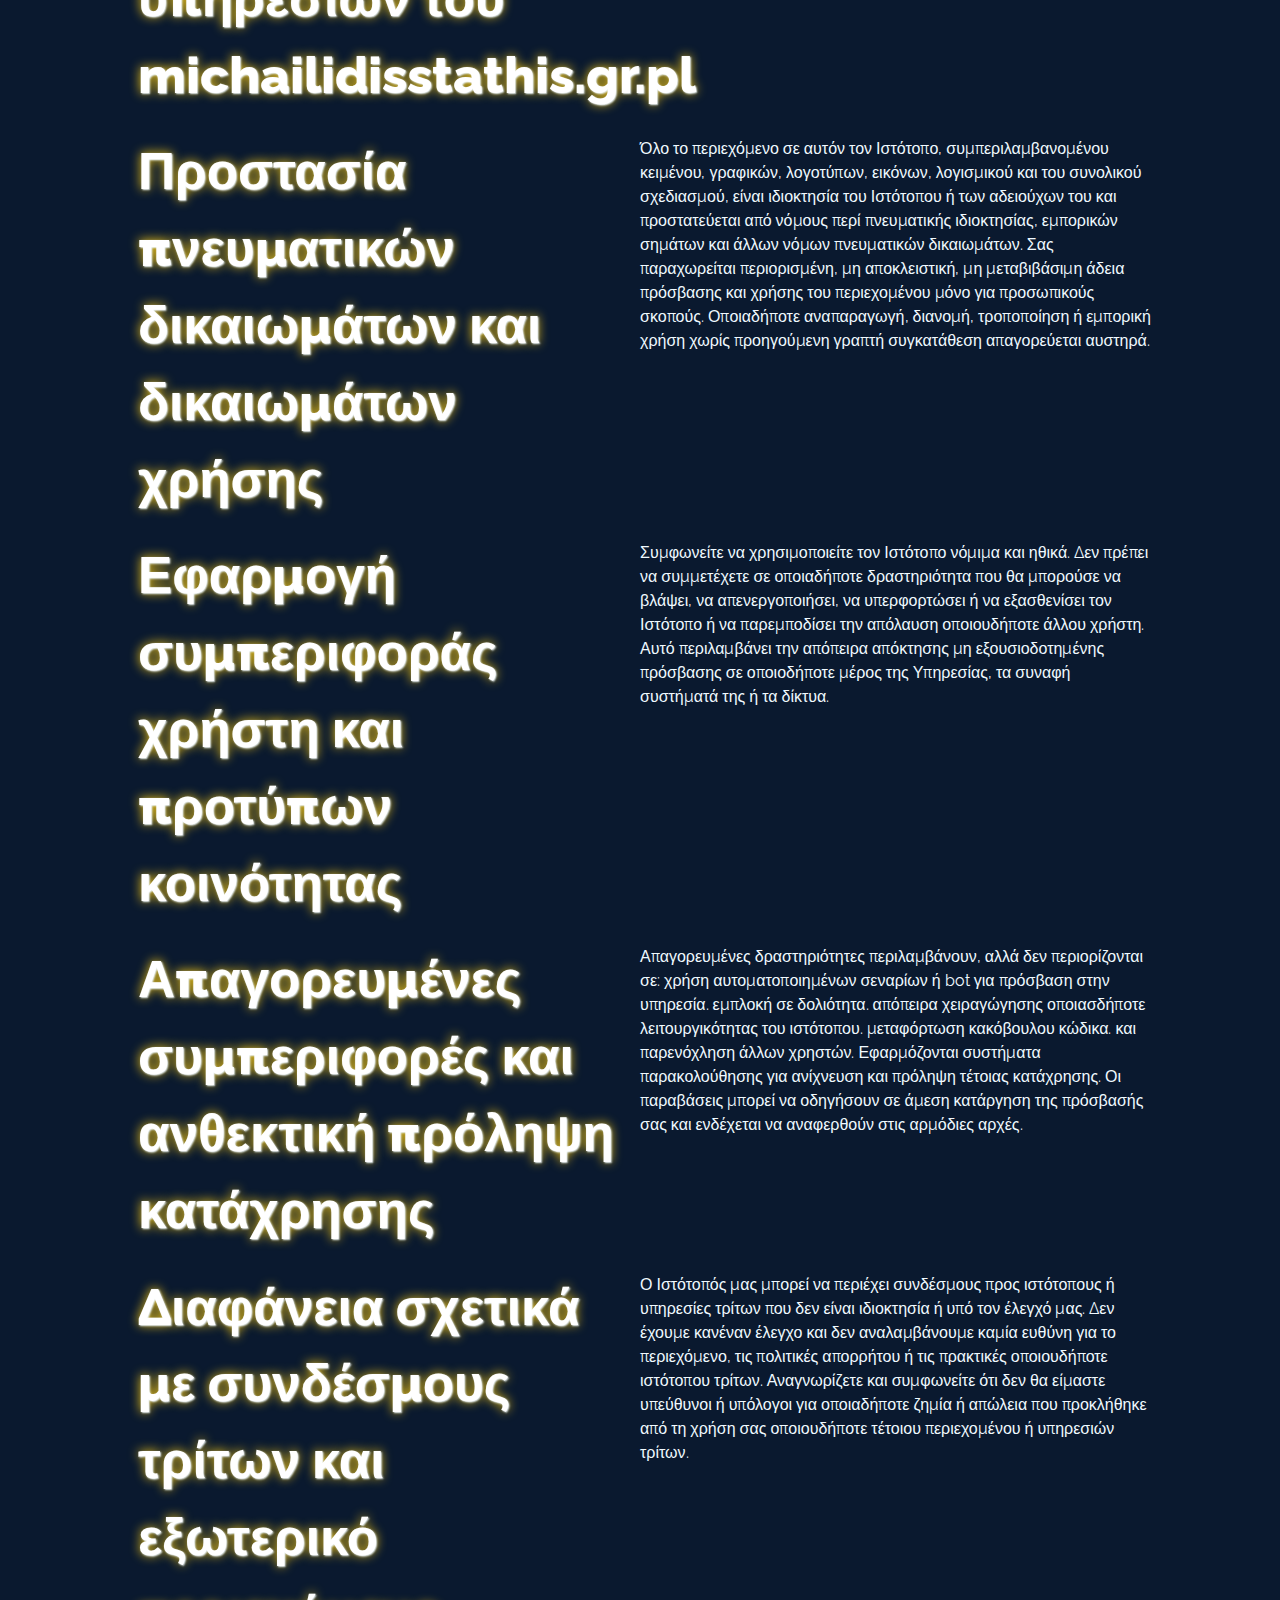
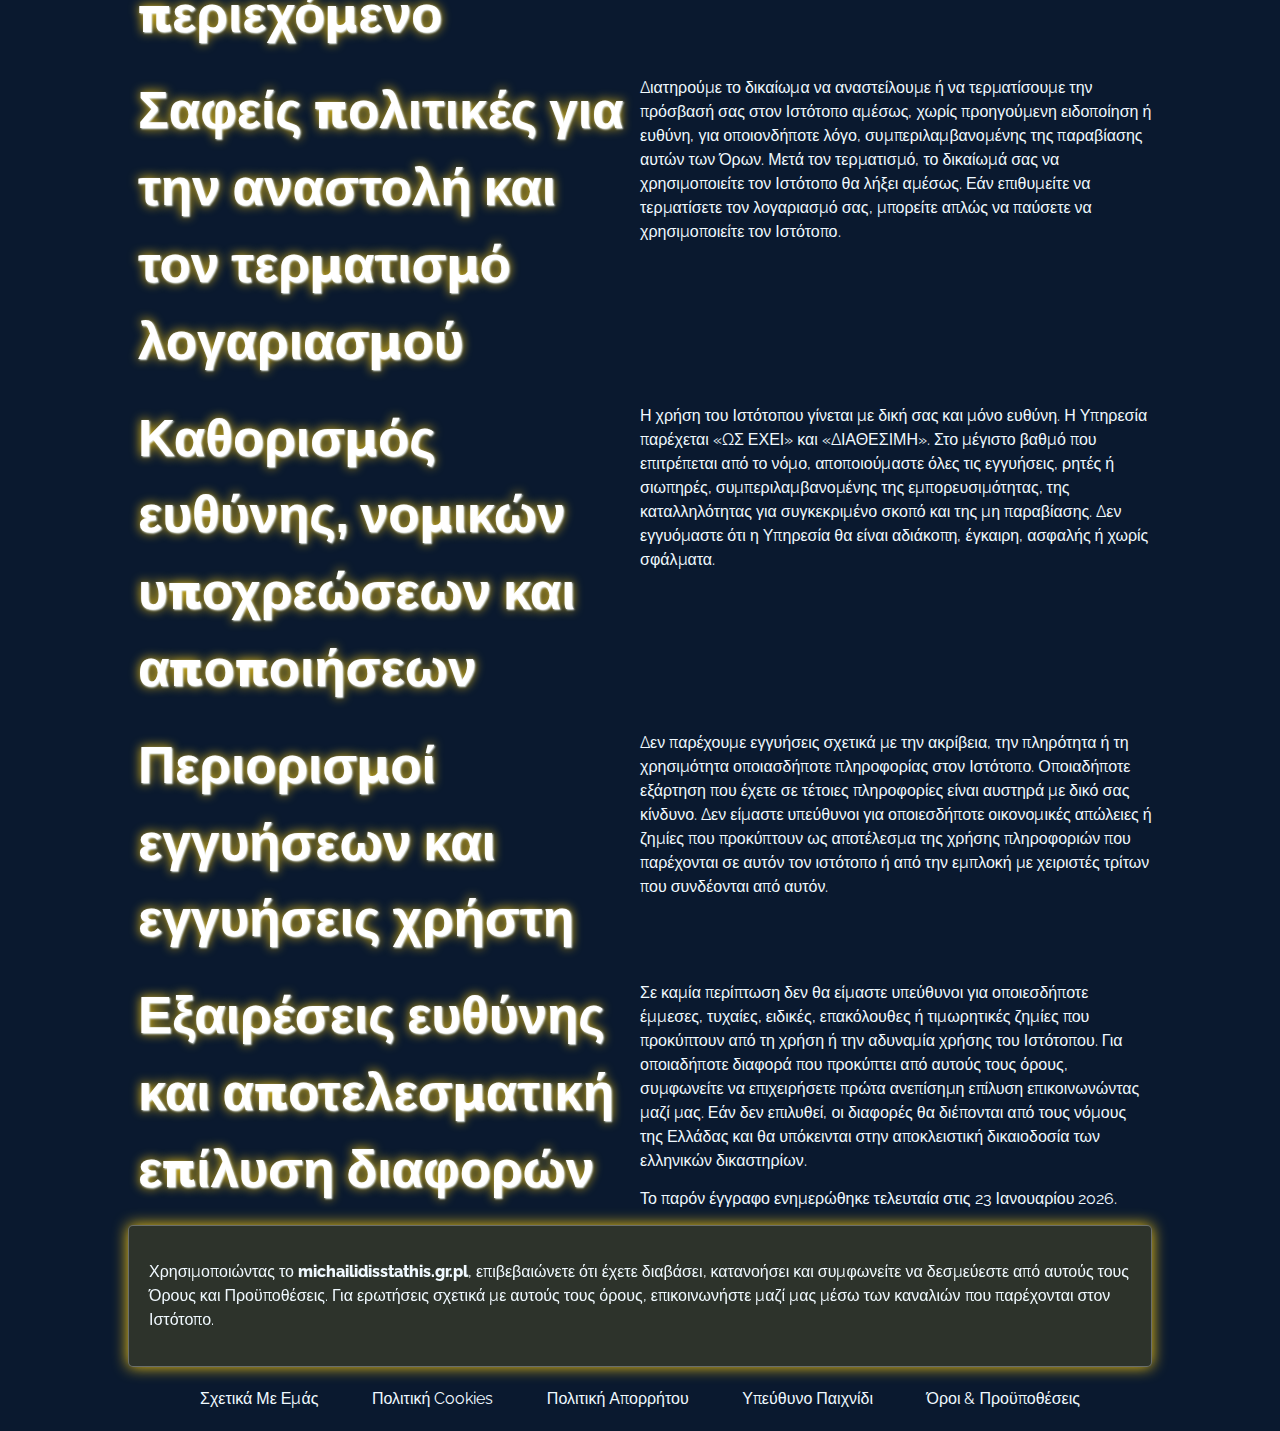
<file: terms-and-conditions/index.html>
<!DOCTYPE html>
<html lang="el">

<head>
    <meta charset="UTF-8" />
    <meta name="viewport" content="width=device-width, initial-scale=1.0" />
    <link rel="stylesheet" href="/style.css" />
    <link rel="shortcut icon" href="/favicon.ico" />

    <title>Όροι Χρήσης & Ευθύνες Παικτών</title>
    <meta name="description"
        content="Χρησιμοποιώντας το michailidisstathis.gr.pl, αποδέχεστε σαφείς όρους σχεδιασμένους να προστατεύουν τα δικαιώματά σας και να εξασφαλίζουν μια ασφαλή, διαφανή και δίκαιη εμπειρία πληροφόρησης." />

    <link rel="canonical" href="https://michailidisstathis.gr.pl/terms-and-conditions/" />

    <meta name="twitter:card" content="summary" />
    <meta name="twitter:title" content="Όροι Χρήσης & Ευθύνες Παικτών" />
    <meta name="twitter:description"
        content="Χρησιμοποιώντας το michailidisstathis.gr.pl, αποδέχεστε σαφείς όρους σχεδιασμένους να προστατεύουν τα δικαιώματά σας και να εξασφαλίζουν μια ασφαλή, διαφανή και δίκαιη εμπειρία πληροφόρησης." />

    <meta property="og:title" content="Όροι Χρήσης & Ευθύνες Παικτών" />
    <meta property="og:description"
        content="Χρησιμοποιώντας το michailidisstathis.gr.pl, αποδέχεστε σαφείς όρους σχεδιασμένους να προστατεύουν τα δικαιώματά σας και να εξασφαλίζουν μια ασφαλή, διαφανή και δίκαιη εμπειρία πληροφόρησης." />
    <meta property="og:type" content="website" />
    <meta property="og:url" content="https://michailidisstathis.gr.pl/terms-and-conditions/" />

    <script type="application/ld+json">
        {
            "@context": "https://schema.org",
            "@type": "WebPage",
            "name": "Όροι και Προϋποθέσεις",
            "description": "Νόμιμοι όροι και προϋποθέσεις χρήσης για το michailidisstathis.gr.pl",
            "url": "https://michailidisstathis.gr.pl/terms-and-conditions/"
        }
    </script>
</head>

<body>
    <header>
        <div class="logo">
            <a href="/"><img src="/img/logo.webp" alt="Logotype του Casino Guide για την Ελλάδα" width="160"
                    height="80" /></a>
        </div>
        <div class="header-btn">
            <a href="/play/" rel="nofollow" class="white-btn">Σύνδεση</a>
            <a href="/play/" rel="nofollow" class="green-btn">Εγγραφή</a>
        </div>
    </header>

    <main>
        <div class="wraper">
            <div class="promo">
                <h1>
                    Συμφωνία Χρήσης – Βασικοί Κανόνες και Οδηγίες
                </h1>
                <p class="txt">
                    Η παρούσα Συμφωνία Χρήσης («Συμφωνία») συνιστά μια νομικά δεσμευτική συμφωνία μεταξύ εσάς
                    («Χρήστης», «Επισκέπτης») και του διαχειριστή του <strong>michailidisstathis.gr.pl</strong>
                    («Ιστότοπος», «Υπηρεσία», «Εμείς», «Μας»). Με την πρόσβαση, την περιήγηση ή τη χρήση οποιουδήποτε
                    μέρους αυτού του Ιστότοπου, συμφωνείτε ρητά να δεσμεύεστε από όλους τους όρους, προϋποθέσεις και
                    πολιτικές που περιέχονται εδώ. Εάν δεν συμφωνείτε με οποιοδήποτε μέρος αυτών των όρων, πρέπει να
                    παύσετε αμέσως να χρησιμοποιείτε τον Ιστότοπο και τις υπηρεσίες του.
                </p>
            </div>

            <div class="flex">
                <div class="flex-content">
                    <h2>Πρόσβαση και υπεύθυνη χρήση</h2>
                </div>
                <div class="flex-content">
                    <p class="txt">
                        Η πρόσβαση στις υπηρεσίες μας παρέχεται αποκλειστικά για προσωπικούς, μη εμπορικούς σκοπούς
                        ενημέρωσης και ψυχαγωγίας. Είστε υπεύθυνοι για τη διασφάλιση ότι η χρήση του Ιστότοπου
                        συμμορφώνεται με όλους τους ισχύοντες νόμους στην δικαιοδοσία σας, συμπεριλαμβανομένης της
                        Ελλάδας. Συμφωνείτε να χρησιμοποιείτε τις υπηρεσίες υπεύθυνα, θέτοντας προσωπικά όρια στον χρόνο
                        και την έκθεσή σας. Ο Ιστότοπος παρέχει πληροφορίες σχετικά με εργαλεία για όρια κατάθεσης,
                        υπενθυμίσεις συνεδρίας και αυτοαποκλεισμό για την υποστήριξη του υπεύθυνου παιχνιδιού, και σας
                        ενθαρρύνουμε να τα χρησιμοποιήσετε.
                    </p>
                </div>
            </div>

            <div class="flex">
                <div class="flex-content">
                    <h2>Αυστηρές πολιτικές επαλήθευσης ηλικίας και νομικής συμμόρφωσης</h2>
                </div>
                <div class="flex-content">
                    <p class="txt">
                        Πρέπει να είστε τουλάχιστον 18 ετών για να δημιουργήσετε λογαριασμό και να χρησιμοποιήσετε αυτόν
                        τον Ιστότοπο. Με την εγγραφή, επιβεβαιώνετε ότι πληροίτε αυτήν την ελάχιστη απαίτηση ηλικίας. Τα
                        online καζίνο εφαρμόζουν αυστηρούς ελέγχους επαλήθευσης ηλικίας και ενδέχεται να ζητήσουν
                        επίσημα έγγραφα ταυτοποίησης ανά πάσα στιγμή για να επιβεβαιώσουν την ηλικία και την ταυτότητά
                        σας. Είναι ποινικό αδίκημα να επιχειρήσετε να χρησιμοποιήσετε τις υπηρεσίες τους εάν είστε κάτω
                        των 18 ετών. Διατηρούν το δικαίωμα να αναστείλουν οποιονδήποτε λογαριασμό και να παρακρατήσουν
                        κεφάλαια εάν η επαλήθευση ηλικίας αποτύχει.
                    </p>
                </div>
            </div>

            <div class="flex">
                <div class="flex-content">
                    <h2>Δέσμευση αποδοχής όρων και συνεχείς ενημερώσεις</h2>
                </div>
                <div class="flex-content">
                    <p class="txt">
                        Η συνεχιζόμενη χρήση του Ιστότοπου σημαίνει την συνεχιζόμενη αποδοχή σας αυτής της Συμφωνίας.
                        Μπορούμε να τροποποιήσουμε αυτούς τους όρους ανά πάσα στιγμή. Όλες οι ενημερώσεις θα αναρτώνται
                        σε αυτή τη σελίδα με αναθεωρημένη ημερομηνία ισχύος. Είναι δική σας ευθύνη να αναθεωρείτε αυτή
                        τη σελίδα περιοδικά. Σημαντικές αλλαγές θα ανακοινώνονται μέσω email ή εμφανούς ειδοποίησης στον
                        ιστότοπο. Εάν συνεχίσετε να χρησιμοποιείτε την Υπηρεσία μετά από τέτοιες αλλαγές, συμφωνείτε με
                        τους αναθεωρημένους όρους.
                    </p>
                </div>
            </div>

            <div class="flex">
                <div class="flex-content">
                    <h2>Περιληπτική επισκόπηση των υπηρεσιών του michailidisstathis.gr.pl</h2>
                </div>
                <div class="flex-content">
                    <p class="txt">
                        Ο Ιστότοπός μας παρέχει πρόσβαση σε πληροφορίες, κριτικές και προωθητικό περιεχόμενο σχετικό με
                        το online τζόγο και τα καζίνο. Μπορούμε να παρέχουμε συνδέσμους προς χειριστές τρίτων. Δεν
                        προσφέρουμε άμεσα υπηρεσίες τζόγου με πραγματικά χρήματα. Όλες οι δραστηριότητες τζόγου
                        διεξάγονται στις πλατφόρμες άδειας χειριστών τρίτων, και οι δικοί τους όροι και προϋποθέσεις
                        ισχύουν για οποιοδήποτε παιχνίδι ή οικονομικές συναλλαγές. Δεν φέρουμε ευθύνη για οποιαδήποτε
                        αλληλεπίδραση έχετε με αυτούς τους εξωτερικούς χειριστές.
                    </p>
                </div>
            </div>

            <div class="flex">
                <div class="flex-content">
                    <h2>Προστασία πνευματικών δικαιωμάτων και δικαιωμάτων χρήσης</h2>
                </div>
                <div class="flex-content">
                    <p class="txt">
                        Όλο το περιεχόμενο σε αυτόν τον Ιστότοπο, συμπεριλαμβανομένου κειμένου, γραφικών, λογοτύπων,
                        εικόνων, λογισμικού και του συνολικού σχεδιασμού, είναι ιδιοκτησία του Ιστότοπου ή των αδειούχων
                        του και προστατεύεται από νόμους περί πνευματικής ιδιοκτησίας, εμπορικών σημάτων και άλλων νόμων
                        πνευματικών δικαιωμάτων. Σας παραχωρείται περιορισμένη, μη αποκλειστική, μη μεταβιβάσιμη άδεια
                        πρόσβασης και χρήσης του περιεχομένου μόνο για προσωπικούς σκοπούς. Οποιαδήποτε αναπαραγωγή,
                        διανομή, τροποποίηση ή εμπορική χρήση χωρίς προηγούμενη γραπτή συγκατάθεση απαγορεύεται αυστηρά.
                    </p>
                </div>
            </div>

            <div class="flex">
                <div class="flex-content">
                    <h2>Εφαρμογή συμπεριφοράς χρήστη και προτύπων κοινότητας</h2>
                </div>
                <div class="flex-content">
                    <p class="txt">
                        Συμφωνείτε να χρησιμοποιείτε τον Ιστότοπο νόμιμα και ηθικά. Δεν πρέπει να συμμετέχετε σε
                        οποιαδήποτε δραστηριότητα που θα μπορούσε να βλάψει, να απενεργοποιήσει, να υπερφορτώσει ή να
                        εξασθενίσει τον Ιστότοπο ή να παρεμποδίσει την απόλαυση οποιουδήποτε άλλου χρήστη. Αυτό
                        περιλαμβάνει την απόπειρα απόκτησης μη εξουσιοδοτημένης πρόσβασης σε οποιοδήποτε μέρος της
                        Υπηρεσίας, τα συναφή συστήματά της ή τα δίκτυα.
                    </p>
                </div>
            </div>

            <div class="flex">
                <div class="flex-content">
                    <h2>Απαγορευμένες συμπεριφορές και ανθεκτική πρόληψη κατάχρησης</h2>
                </div>
                <div class="flex-content">
                    <p class="txt">
                        Απαγορευμένες δραστηριότητες περιλαμβάνουν, αλλά δεν περιορίζονται σε: χρήση αυτοματοποιημένων
                        σεναρίων ή bot για πρόσβαση στην υπηρεσία. εμπλοκή σε δολιότητα. απόπειρα χειραγώγησης
                        οποιασδήποτε λειτουργικότητας του ιστότοπου. μεταφόρτωση κακόβουλου κώδικα. και παρενόχληση
                        άλλων χρηστών. Εφαρμόζονται συστήματα παρακολούθησης για ανίχνευση και πρόληψη τέτοιας
                        κατάχρησης. Οι παραβάσεις μπορεί να οδηγήσουν σε άμεση κατάργηση της πρόσβασής σας και ενδέχεται
                        να αναφερθούν στις αρμόδιες αρχές.
                    </p>
                </div>
            </div>

            <div class="flex">
                <div class="flex-content">
                    <h2>Διαφάνεια σχετικά με συνδέσμους τρίτων και εξωτερικό περιεχόμενο</h2>
                </div>
                <div class="flex-content">
                    <p class="txt">
                        Ο Ιστότοπός μας μπορεί να περιέχει συνδέσμους προς ιστότοπους ή υπηρεσίες τρίτων που δεν είναι
                        ιδιοκτησία ή υπό τον έλεγχό μας. Δεν έχουμε κανέναν έλεγχο και δεν αναλαμβάνουμε καμία ευθύνη
                        για το περιεχόμενο, τις πολιτικές απορρήτου ή τις πρακτικές οποιουδήποτε ιστότοπου τρίτων.
                        Αναγνωρίζετε και συμφωνείτε ότι δεν θα είμαστε υπεύθυνοι ή υπόλογοι για οποιαδήποτε ζημία ή
                        απώλεια που προκλήθηκε από τη χρήση σας οποιουδήποτε τέτοιου περιεχομένου ή υπηρεσιών τρίτων.
                    </p>
                </div>
            </div>

            <div class="flex">
                <div class="flex-content">
                    <h2>Σαφείς πολιτικές για την αναστολή και τον τερματισμό λογαριασμού</h2>
                </div>
                <div class="flex-content">
                    <p class="txt">
                        Διατηρούμε το δικαίωμα να αναστείλουμε ή να τερματίσουμε την πρόσβασή σας στον Ιστότοπο αμέσως,
                        χωρίς προηγούμενη ειδοποίηση ή ευθύνη, για οποιονδήποτε λόγο, συμπεριλαμβανομένης της παραβίασης
                        αυτών των Όρων. Μετά τον τερματισμό, το δικαίωμά σας να χρησιμοποιείτε τον Ιστότοπο θα λήξει
                        αμέσως. Εάν επιθυμείτε να τερματίσετε τον λογαριασμό σας, μπορείτε απλώς να παύσετε να
                        χρησιμοποιείτε τον Ιστότοπο.
                    </p>
                </div>
            </div>

            <div class="flex">
                <div class="flex-content">
                    <h2>Καθορισμός ευθύνης, νομικών υποχρεώσεων και αποποιήσεων</h2>
                </div>
                <div class="flex-content">
                    <p class="txt">
                        Η χρήση του Ιστότοπου γίνεται με δική σας και μόνο ευθύνη. Η Υπηρεσία παρέχεται «ΩΣ ΕΧΕΙ» και
                        «ΔΙΑΘΕΣΙΜΗ». Στο μέγιστο βαθμό που επιτρέπεται από το νόμο, αποποιούμαστε όλες τις εγγυήσεις,
                        ρητές ή σιωπηρές, συμπεριλαμβανομένης της εμπορευσιμότητας, της καταλληλότητας για συγκεκριμένο
                        σκοπό και της μη παραβίασης. Δεν εγγυόμαστε ότι η Υπηρεσία θα είναι αδιάκοπη, έγκαιρη, ασφαλής ή
                        χωρίς σφάλματα.
                    </p>
                </div>
            </div>

            <div class="flex">
                <div class="flex-content">
                    <h2>Περιορισμοί εγγυήσεων και εγγυήσεις χρήστη</h2>
                </div>
                <div class="flex-content">
                    <p class="txt">
                        Δεν παρέχουμε εγγυήσεις σχετικά με την ακρίβεια, την πληρότητα ή τη χρησιμότητα οποιασδήποτε
                        πληροφορίας στον Ιστότοπο. Οποιαδήποτε εξάρτηση που έχετε σε τέτοιες πληροφορίες είναι αυστηρά
                        με δικό σας κίνδυνο. Δεν είμαστε υπεύθυνοι για οποιεσδήποτε οικονομικές απώλειες ή ζημίες που
                        προκύπτουν ως αποτέλεσμα της χρήσης πληροφοριών που παρέχονται σε αυτόν τον ιστότοπο ή από την
                        εμπλοκή με χειριστές τρίτων που συνδέονται από αυτόν.
                    </p>
                </div>
            </div>

            <div class="flex">
                <div class="flex-content">
                    <h2>Εξαιρέσεις ευθύνης και αποτελεσματική επίλυση διαφορών</h2>
                </div>
                <div class="flex-content">
                    <p class="txt">
                        Σε καμία περίπτωση δεν θα είμαστε υπεύθυνοι για οποιεσδήποτε έμμεσες, τυχαίες, ειδικές,
                        επακόλουθες ή τιμωρητικές ζημίες που προκύπτουν από τη χρήση ή την αδυναμία χρήσης του
                        Ιστότοπου. Για οποιαδήποτε διαφορά που προκύπτει από αυτούς τους όρους, συμφωνείτε να
                        επιχειρήσετε πρώτα ανεπίσημη επίλυση επικοινωνώντας μαζί μας. Εάν δεν επιλυθεί, οι διαφορές θα
                        διέπονται από τους νόμους της Ελλάδας και θα υπόκεινται στην αποκλειστική δικαιοδοσία των
                        ελληνικών δικαστηρίων.
                    </p>
                    <p class="txt">
                        Το παρόν έγγραφο ενημερώθηκε τελευταία στις 23 Ιανουαρίου 2026.
                    </p>
                </div>
            </div>

            <div class="promo">
                <p class="txt">
                    Χρησιμοποιώντας το <strong>michailidisstathis.gr.pl</strong>, επιβεβαιώνετε ότι έχετε διαβάσει,
                    κατανοήσει και συμφωνείτε να δεσμεύεστε από αυτούς τους Όρους και Προϋποθέσεις. Για ερωτήσεις
                    σχετικά με αυτούς τους όρους, επικοινωνήστε μαζί μας μέσω των καναλιών που παρέχονται στον Ιστότοπο.
                </p>
            </div>
        </div>
    </main>

    <footer>
        <div class="flex">
            <a href="/about-us/">Σχετικά Με Εμάς</a>
            <a href="/cookie-policy/">Πολιτική Cookies</a>
            <a href="/privacy-policy/">Πολιτική Απορρήτου</a>
            <a href="/responsible-gambling/">Υπεύθυνο Παιχνίδι</a>
            <a href="/terms-and-conditions/">Όροι & Προϋποθέσεις</a>
        </div>
    </footer>
</body>

</html>
</file>
<file: style.css>
@font-face {
	font-family: 'Raleway';
	src: url('./font/Raleway-Regular.ttf') format('woff2');
	font-weight: 400;
	font-style: normal;
}

@font-face {
	font-family: 'Raleway';
	src: url('./font/Raleway-Medium.ttf') format('woff2');
	font-weight: 500;
	font-style: normal;
}

@font-face {
	font-family: 'Raleway';
	src: url('./font/Raleway-SemiBold.ttf') format('woff2');
	font-weight: 600;
	font-style: normal;
}

@font-face {
	font-family: 'Raleway';
	src: url('./font/Raleway-ExtraBold.ttf') format('woff2');
	font-weight: 800;
	font-style: normal;
}

:root {
	--background: #0a192f;
	--header: linear-gradient(-45deg, #0047ab, #c2410c, #fbbf24);
	--btn: #facc15;
	--promo: rgba(250, 204, 21, 0.15);
	--table: rgba(16, 32, 60, 0.9);
	--white: #f0f9ff;
	--black: #081221;
	--title: #ffffff;
}

* {
	margin: 0;
	padding: 0;
	box-sizing: border-box;
	scroll-behavior: smooth;
}

a {
	text-decoration: none;
	color: inherit;
	transition: all 0.4s ease-in-out;
}

img,
video {
	max-width: 100%;
	height: auto;
	display: block;
}

button {
	all: unset;
	cursor: pointer;
	box-sizing: border-box;
}

input,
textarea,
button,
select {
	font: inherit;
	border: none;
	outline: none;
}

body {
	font-family: 'Raleway', sans-serif;
	font-size: 1rem;
	line-height: 1.5;
	background-color: var(--background);
	color: var(--white);
	box-sizing: border-box;
	background-image: url(./img/layer.webp);
	background-repeat: no-repeat;
	background-size: 100% auto;
}

ol,
ul {
	list-style-position: inside;
	padding-left: 8px;
}

ul li {
	list-style: none;
}

ul li::before {
	content: '❇ ';
	color: var(--btn);
}

h1,
h2,
h3,
h4,
h5,
h6 {
	font-weight: 600;
	color: var(--title);
	text-shadow:
		1px 1px 2px var(--white),
		0 0 0.2em var(--btn);
}

h1 {
	font-size: 3.6rem;
	font-weight: 800;
}

header {
	padding: 10px 200px;
	display: flex;
	align-items: center;
	justify-content: space-between;
	background: var(--header);
	backdrop-filter: blur(2px);
	border-bottom: 1px solid rgba(255, 255, 255, 0.3);
	max-width: 100vw;
	margin: 0 auto;
	margin-bottom: 20px;
	position: sticky;
	top: 0;
	overflow: hidden;
	z-index: 200;
}

header::after {
	content: '';
	position: absolute;
	top: 0;
	left: -150%;
	width: 50%;
	height: 100%;
	background: linear-gradient(to right, transparent, rgba(255, 255, 255, 0.2), transparent);
	transform: skewX(-25deg);
	animation: shine 6s infinite;
}

@keyframes shine {
	0% {
		left: -150%;
	}
	20% {
		left: 150%;
	}
	100% {
		left: 150%;
	}
}

header img {
	width: 140px;
	height: auto;
}

.header-btn {
	display: flex;
	align-items: center;
	justify-content: space-between;
}

.white-btn {
	padding: 10px 20px;
	font-size: 1.2rem;
	border: 1px solid var(--white);
	color: var(--white);
	border-radius: 18px;
	margin-right: 50px;
}

.green-btn {
	padding: 12px 20px;
	font-size: 1.2rem;
	background-color: var(--btn);
	color: var(--title);
	border: 2px solid var(--white);
	border-radius: 18px;
	text-align: center;
}

.white-btn:hover,
.green-btn:hover {
	background-color: var(--white);
	color: var(--black);
	box-shadow: 5px 3px 5px var(--table);
}

.wraper {
	max-width: 80%;
	margin: 0 auto;
}

.promo {
	position: relative;
	background-color: var(--promo);
	display: flex;
	flex-wrap: wrap;
	border: 1px solid rgba(255, 255, 255, 0.3);
	box-shadow: 0 0 15px var(--btn);
	backdrop-filter: blur(5px);
	border-radius: 5px;
	padding: 20px;
	overflow: hidden;
}

.blob {
	position: absolute;
	right: 10%;
	bottom: 1%;
	width: 100px;
	height: 100px;
	background: var(--header);
	box-shadow:
		0 0 50px rgba(185, 21, 250, 0.4),
		inset 10px -10px 20px rgba(0, 0, 0, 0.1);
	border-radius: 60% 40% 30% 70% / 60% 30% 70% 40%;
	animation:
		morph 8s ease-in-out infinite,
		float 12s ease-in-out infinite;

	filter: blur(1px);
	z-index: -1;
}

@keyframes morph {
	0% {
		border-radius: 60% 40% 30% 70% / 60% 30% 70% 40%;
	}
	25% {
		border-radius: 45% 55% 50% 50% / 55% 45% 55% 45%;
	}
	50% {
		border-radius: 30% 70% 70% 30% / 30% 30% 70% 70%;
	}
	75% {
		border-radius: 55% 45% 40% 60% / 45% 55% 45% 55%;
	}
	100% {
		border-radius: 60% 40% 30% 70% / 60% 30% 70% 40%;
	}
}

@keyframes float {
	0%,
	100% {
		transform: translate(0, 0) rotate(0deg);
	}
	33% {
		transform: translate(30px, -50px) rotate(5deg);
	}
	66% {
		transform: translate(-20px, 20px) rotate(-5deg);
	}
}

.txt,
blockquote {
	font-size: 1rem;
	margin: 14px 0;
}

.table-wrapper {
	overflow-x: auto;
	margin-top: 1.5rem;
	border-radius: var(--border-radius);
	width: 100%;
}

.table-wrapper table {
	width: 100%;
	min-width: 320px;
	font-size: 1rem;
	margin: 40px auto;
	border-collapse: separate;
	border-spacing: 0;
}

table thead th:first-child {
	border-top-left-radius: 12px;
	border-bottom-left-radius: 12px;
}

table thead th:last-child {
	border-top-right-radius: 12px;
	border-bottom-right-radius: 12px;
}

table thead th {
	background-color: var(--table);
	padding: 12px 16px;
	text-align: left;
}

tr td {
	text-align: start;
	padding: 8px 10px;
}
tr:nth-child(even) {
	background-color: var(--table);
	padding: 4px 10px;
}

table tbody tr td:first-child {
	border-top-left-radius: 12px;
	border-bottom-left-radius: 12px;
}

table tbody tr td:last-child {
	border-top-right-radius: 12px;
	border-bottom-right-radius: 12px;
}

.flex {
	display: flex;
	align-items: start;
	justify-content: space-between;
}

.flex-content {
	width: 50%;
}

h2 {
	font-size: 3.2rem;
	font-weight: 800;
	margin: 10px;
}

h3 {
	font-size: 3rem;
	font-weight: 600;
	margin: 10px;
}

ul li {
	margin: 10px 0;
}

.bonus-table {
	border-collapse: separate;
	border-spacing: 0 4px;
	width: 100%;
	font-family: sans-serif;
	color: var(--white);
	margin: 10px 0;
}

.bonus-table thead th {
	background-color: var(--table);
	padding: 12px 16px;
	text-align: left;
}

.bonus-table thead th:first-child {
	border-top-left-radius: 12px;
	border-bottom-left-radius: 12px;
}

.bonus-table thead th:last-child {
	border-top-right-radius: 12px;
	border-bottom-right-radius: 12px;
}

.bonus-table tbody td {
	padding: 12px 16px;
}

.bonus-table tbody tr {
	overflow: hidden;
	border-radius: 12px;
}

.bonus-table thead th:first-child,
.bonus-table tbody td:first-child {
	width: 30%;
}

.bonus-table thead th:last-child,
.bonus-table tbody td:last-child {
	width: 70%;
}

/* qa section */
.faq-section {
	display: flex;
	flex-direction: column;
	align-items: center;
	justify-content: center;
	margin: 0 auto;
	width: 100%;
	padding: 10px 10px;
}

.qa-scontent-title {
	margin: 10px auto;
	border: 1px solid var(--btn);
	border-radius: 20px;
	width: 80%;
	padding: 10px 20px;
}

.qa-title {
	width: 100%;
	position: relative;
	margin: 0;
	padding: 8px 4px 18px 40px;
	display: block;
	cursor: pointer;
}

.qa-scontent-title h3 {
	font-size: 1.5rem;
}

.qa-answaer {
	font-size: 18px;
	padding: 0px 8px;
	margin: 0 10px;
}

footer {
	padding: 20px 200px;
	font-size: 1rem;
}

footer a:hover {
	color: var(--btn);
}

.active {
	color: var(--btn);
}

@media (max-width: 1024px) {
	header {
		justify-content: space-around;
		padding: 10px;
		margin-bottom: 10px;
	}

	header img {
		width: 80px;
		height: auto;
	}

	.white-btn {
		padding: 6px 10px;
		font-size: 0.9rem;
		border: 1px solid var(--white);
		border-radius: 10px;
		margin-right: 10px;
		text-align: center;
	}

	.green-btn {
		padding: 4px 8px;
		font-size: 0.9rem;
		background-color: var(--btn);
		border-radius: 10px;
		text-align: center;
	}

	.white-btn:hover,
	.green-btn:hover {
		background-color: var(--white);
		color: var(--black);
	}

	.wraper {
		max-width: 96%;
		margin: 4px auto;
		padding: 4px 8px;
	}

	.promo {
		width: 100%;
		padding: 8px;
		margin: 0 auto;
		display: flex;
		flex-direction: column;
		align-items: stretch;
		border-radius: 18px 10% 18px 18px;
	}

	h1 {
		font-size: 1.4rem;
	}

	h2 {
		font-size: 1.6rem;
		margin: 4px auto;
	}

	h3 {
		font-size: 1.2rem;
		margin: 4px auto;
	}

	.flex {
		flex-direction: column;
		width: 100%;
	}

	.flex-content {
		width: 100%;
	}

	.bonus-table {
		font-size: 0.8rem;
	}
	.bonus-table thead th {
		padding: 6px 10px;
	}

	.bonus-table tbody td {
		padding: 6px 10px;
	}

	/* qa section */
	.faq-section {
		display: flex;
		flex-direction: column;
		align-items: center;
		justify-content: center;
		margin: 0 auto;
		width: 100%;
		padding: 10px 10px;
	}

	.qa-scontent-title {
		margin: 10px auto;
		border: 1px solid var(--btn);
		border-radius: 16px;
		width: 100%;
	}

	.qa-scontent-title h3 {
		font-size: 1rem;
	}

	.qa-answaer {
		font-size: 0.8rem;
		padding: 0px 6px;
	}

	footer {
		font-size: 0.9rem;
		flex-direction: column;
		padding: 10px;
	}

	footer a {
		margin: 6px auto;
	}
}
</file>
